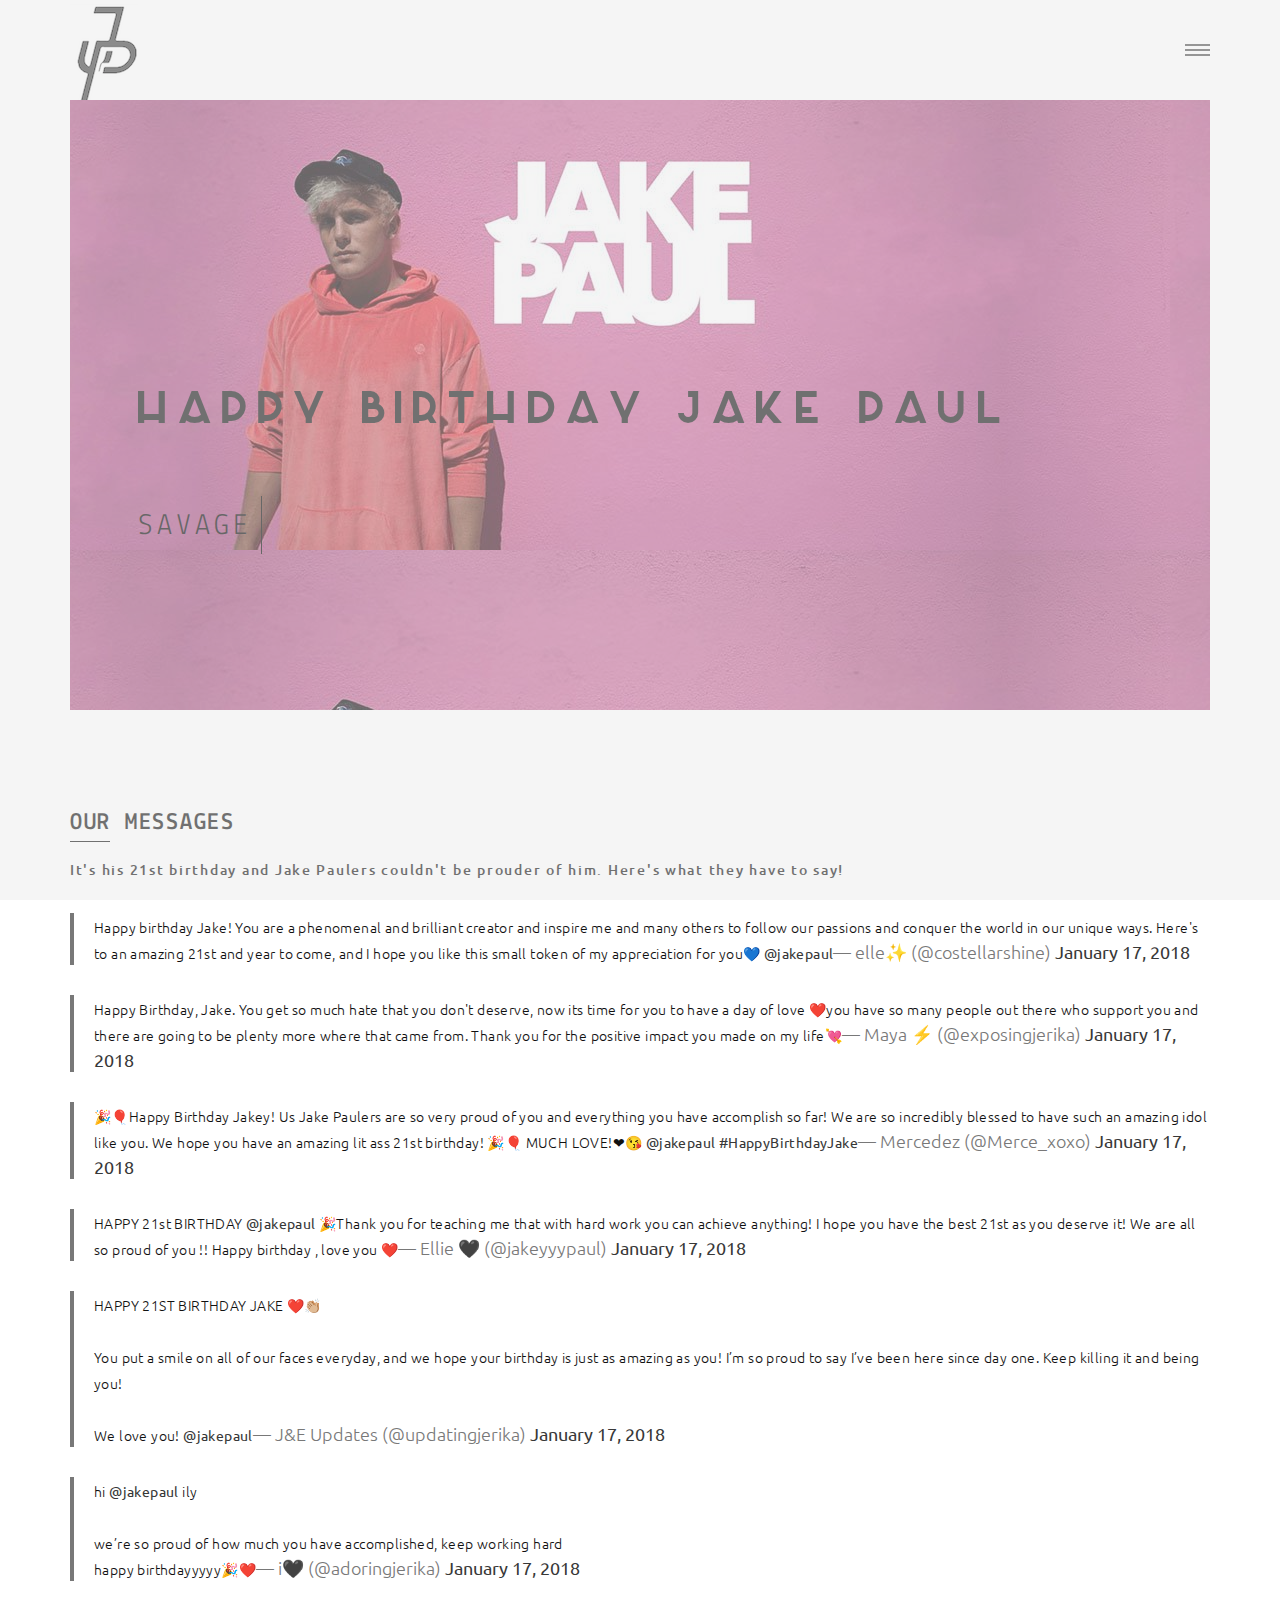
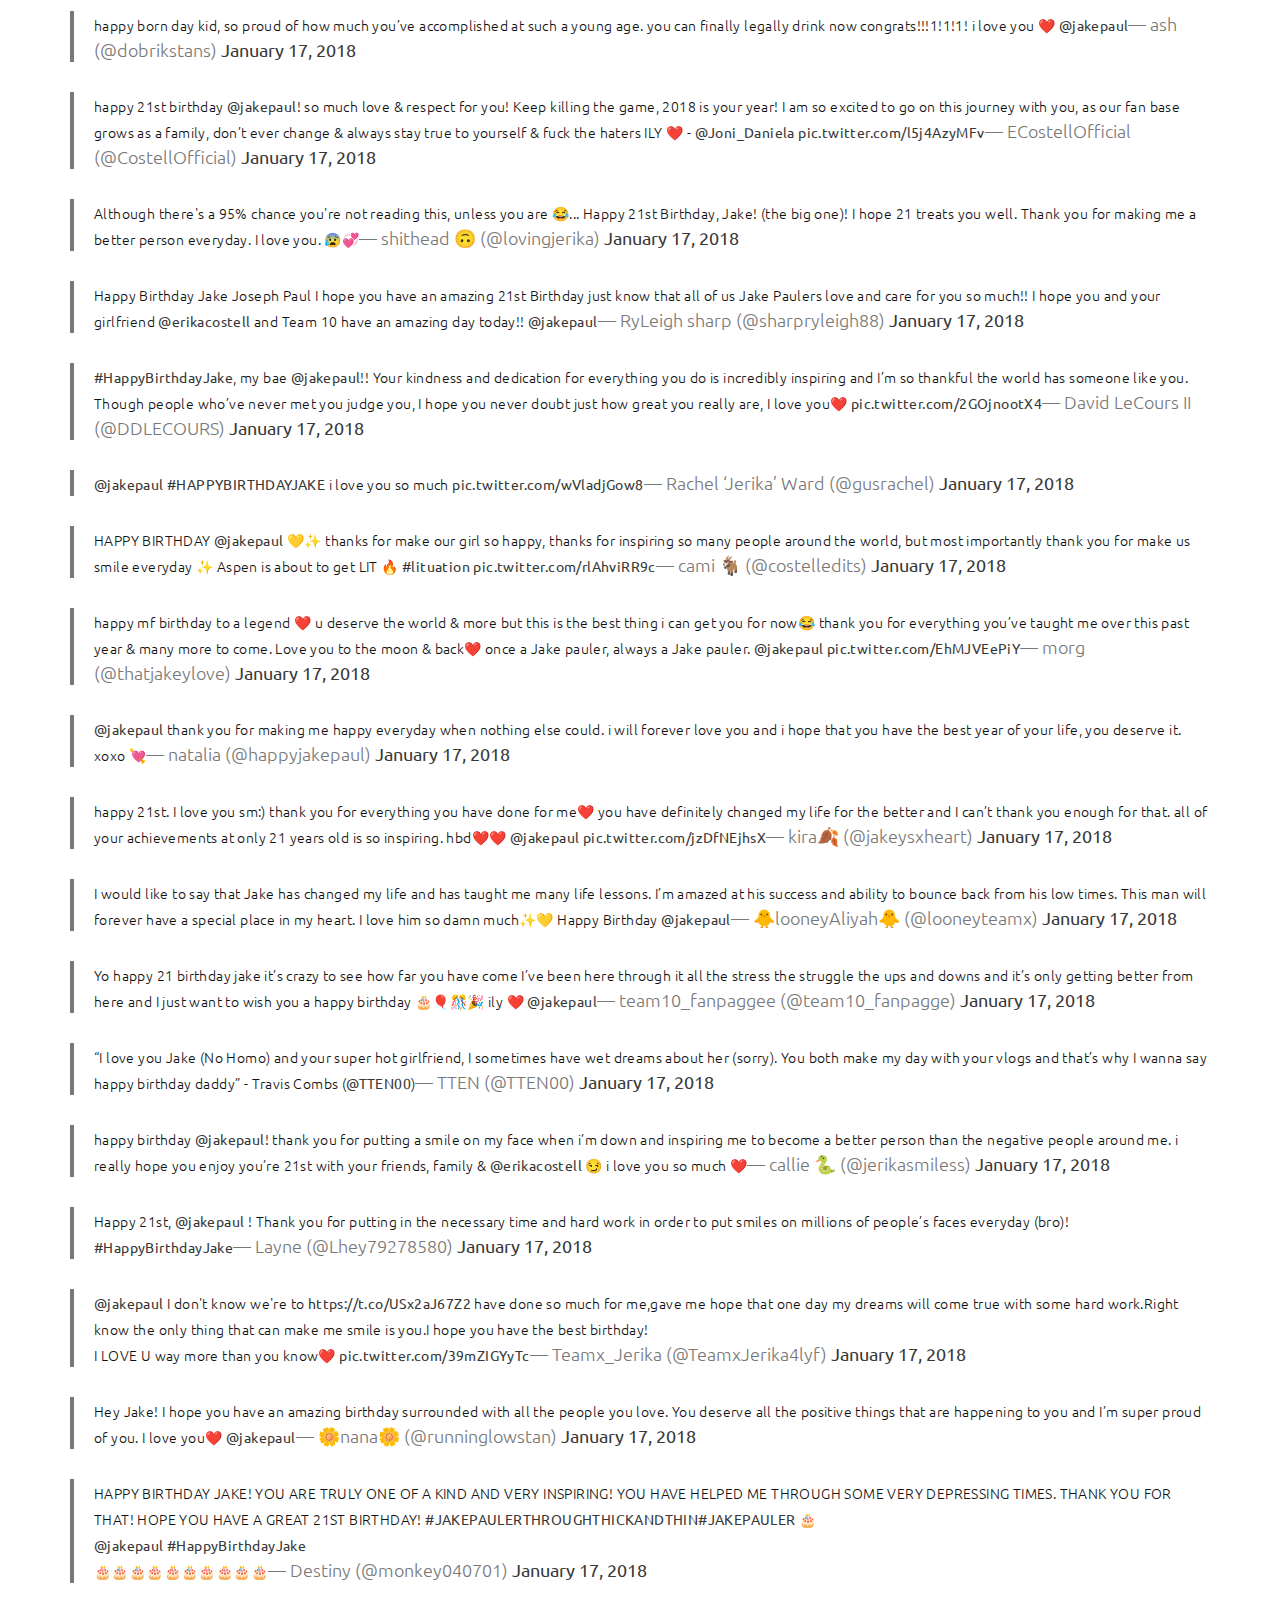
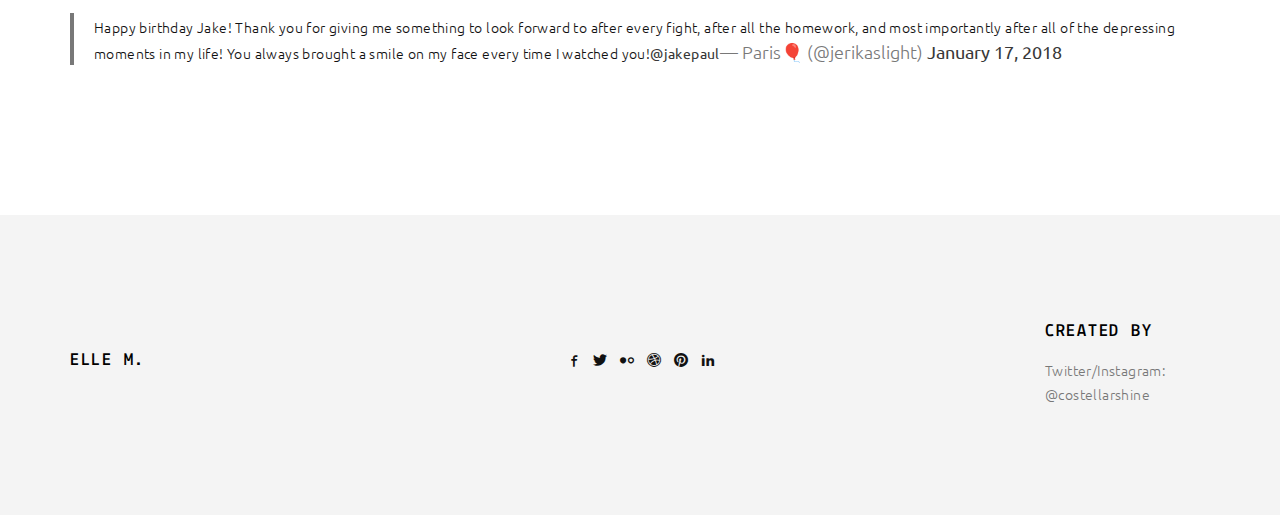
<file: index.html>
<!doctype html>
<html class="no-js" lang="">

<head>
    <meta charset="utf-8">
    <title>Happy Birthday Jake! </title>
    <meta name="description" content="">
    <meta name="msapplication-tap-highlight" content="yes" />
    <meta name="viewport" content="width=device-width, user-scalable=no, initial-scale=1, minimum-scale=1.0, maximum-scale=1.0" />

    <!-- Google Web Font -->
    <link href='http://fonts.googleapis.com/css?family=Ubuntu:300,400,500,700' rel='stylesheet' type='text/css'>
    <link href='http://fonts.googleapis.com/css?family=Lekton:400,700,400italic' rel='stylesheet' type='text/css'>

    <!--  Bootstrap 3-->
    <link rel="stylesheet" href="css/bootstrap.min.css">

    <!-- OWL Carousel -->
    <link rel="stylesheet" href="css/owl.carousel.css">
    <link rel="stylesheet" href="css/owl.theme.css">

    <!--  Slider -->
    <link rel="stylesheet" href="css/jquery.kenburnsy.css">

    <!-- Animate -->
    <link rel="stylesheet" href="css/animate.css">

    <!-- Web Icons Font -->
    <link rel="stylesheet" href="css/pe-icon-7-stroke.css">
    <link rel="stylesheet" href="css/iconmoon.css">
    <link rel="stylesheet" href="css/et-line.css">
    <link rel="stylesheet" href="css/ionicons.css">

    <!-- Magnific PopUp -->
    <link rel="stylesheet" href="css/magnific-popup.css">

    <!-- Tabs -->
    <link rel="stylesheet" type="text/css" href="css/tabs.css" />
    <link rel="stylesheet" type="text/css" href="css/tabstyles.css" />

    <!-- Loader Style -->
    <link rel="stylesheet" href="css/loader-1.css">

    <!-- Costum Styles -->
    <link rel="stylesheet" href="css/main.css">
    <link rel="stylesheet" href="css/responsive.css">

    <!-- Favicon -->
    <link rel="icon" type="image/ico" href="favicon.ico">

    <!-- Modernizer & Respond js -->
    <script src="js/vendor/modernizr-2.8.3-respond-1.4.2.min.js"></script>
    <meta name="viewport" content="width=device-width, initial-scale=1.0">

</head>

<body>

    <!-- Preloader -->
    <div class="cover"></div>

    <div class="header">
        <div class="container">
            <div class="logo">
                <a href="index.html">
                    <img src="img/logo.png" alt="Logo">
                </a>
            </div>
            
            <!-- Menu Hamburger (Default) -->
            <button class="main-menu-indicator" id="open-button">
                <span class="line"></span>
            </button>
            
            <div class="menu-wrap" style="background-image: url(img/nav_bg.jpg)">
                <div class="menu-content">
                    <div class="navigation">
                        <span class="pe-7s-close close-menu" id="close-button"></span>
                        <div class="search-wrap js-ui-search">
                            <input class="js-ui-text" type="text" placeholder="Search Here...">
                            <span class="eks js-ui-close"></span>
                        </div>
                    </div>
                    <nav class="menu">
                        <div class="menu-list">
                            <ul>
                                <li class="menu-item-has-children"><a href="#">Home</a>
                                   
                                </li>
                                <li><a href="Achievements.html">JAKE'S ACHIEVEMENTS</a></li>
                              
                                
                            </ul>
                        </div>
                    </nav>

                    <div class="hidden-xs">
                        <div class="menu-social-media">
                            <ul>
                               <li><a href="#"><i class="iconmoon-facebook"></i></a></li>
                               <li><a href="#"><i class="iconmoon-twitter"></i></a></li>     
                               <li><a href="#"><i class="iconmoon-linkedin2"></i></a></li>
                            </ul>
                        </div>

                        <div class="menu-information">
                            <ul>
                                <li><span>Tw:</span> @costellarshine</li>
                               
                            </ul>
                        </div>
                    </div>
                </div>
            </div>
            <!-- End of Menu Hamburger (Default) -->

        </div>
    </div>
    
<div id="top">
    <div class="container">
     <div class="header-page ef-parallax-bg" style="background-image:url(img/about-header.jpg)">
        <div class="slider-wrapper">
            <div class="slider-description">
                <div class="slider-description-inner">
                    <h1>Happy Birthday Jake Paul</h1>
                </div>
                <div class="cd-intro">
                    <div class="cd-headline clip">
                        <span class="cd-words-wrapper">
                            <b class="is-visible">SAVAGE</b>
                            <b>ENTERTAINING</b>
                            <b>INTELLIGENT</b>
                            <b>INSPIRING</b>
                        </span>
                    </div>
                </div>
            </div>
  </div>         
  
             
               
           
        </div>
    </div>
    <div class="container margin-top">
        <div class="main-title">
            <h1>OUR MESSAGES</h1>
            <hr>
            <h6>It's his 21st birthday and Jake Paulers couldn't be prouder of him. Here's what they have to say!</h6>
            
            <blockquote class="twitter-tweet" data-lang="en"><p lang="en" dir="ltr">Happy birthday Jake! You are a phenomenal and brilliant creator and inspire me and many others to follow our passions and conquer the world in our unique ways. Here&#39;s to an amazing 21st and year to come, and I hope you like this small token of my appreciation for you💙 <a href="https://twitter.com/jakepaul?ref_src=twsrc%5Etfw">@jakepaul</a></p>&mdash; elle✨ (@costellarshine) <a href="https://twitter.com/costellarshine/status/953501299730821120?ref_src=twsrc%5Etfw">January 17, 2018</a></blockquote>
            <script async src="https://platform.twitter.com/widgets.js" charset="utf-8"></script>
            
            <blockquote class="twitter-tweet" data-lang="en"><p lang="en" dir="ltr">Happy Birthday, Jake. You get so much hate that you don&#39;t deserve, now its time for you to have a day of love ❤️you have so many people out there who support you and there are going to be plenty more where that came from. Thank you for the positive impact you made on my life💘</p>&mdash; Maya ⚡️ (@exposingjerika) <a href="https://twitter.com/exposingjerika/status/953491062735228929?ref_src=twsrc%5Etfw">January 17, 2018</a></blockquote>
            <script async src="https://platform.twitter.com/widgets.js" charset="utf-8"></script>

            <blockquote class="twitter-tweet" data-lang="en"><p lang="en" dir="ltr">🎉🎈Happy Birthday Jakey! Us Jake Paulers are so very proud of you and everything you have accomplish so far! We are so incredibly blessed to have such an amazing idol like you. We hope you have an amazing lit ass 21st birthday! 🎉🎈 MUCH LOVE!❤😘 <a href="https://twitter.com/jakepaul?ref_src=twsrc%5Etfw">@jakepaul</a> <a href="https://twitter.com/hashtag/HappyBirthdayJake?src=hash&amp;ref_src=twsrc%5Etfw">#HappyBirthdayJake</a></p>&mdash; Mercedez (@Merce_xoxo) <a href="https://twitter.com/Merce_xoxo/status/953492638686240769?ref_src=twsrc%5Etfw">January 17, 2018</a></blockquote>
            <script async src="https://platform.twitter.com/widgets.js" charset="utf-8"></script>
            
            <blockquote class="twitter-tweet" data-lang="en"><p lang="en" dir="ltr">HAPPY 21st BIRTHDAY <a href="https://twitter.com/jakepaul?ref_src=twsrc%5Etfw">@jakepaul</a> 🎉Thank you for teaching me that with hard work you can achieve anything! I hope you have the best 21st as you deserve it! We are all so proud of you !! Happy birthday , love you ❤️</p>&mdash; Ellie 🖤 (@jakeyyypaul) <a href="https://twitter.com/jakeyyypaul/status/953521618302701568?ref_src=twsrc%5Etfw">January 17, 2018</a></blockquote>
            <script async src="https://platform.twitter.com/widgets.js" charset="utf-8"></script>
            
            <blockquote class="twitter-tweet" data-lang="en"><p lang="en" dir="ltr">HAPPY 21ST BIRTHDAY JAKE ❤️👏🏼 <br><br>You put a smile on all of our faces everyday, and we hope your birthday is just as amazing as you! I’m so proud to say I’ve been here since day one. Keep killing it and being you! <br><br>We love you! <a href="https://twitter.com/jakepaul?ref_src=twsrc%5Etfw">@jakepaul</a></p>&mdash; J&amp;E Updates (@updatingjerika) <a href="https://twitter.com/updatingjerika/status/953492200490455040?ref_src=twsrc%5Etfw">January 17, 2018</a></blockquote>
            <script async src="https://platform.twitter.com/widgets.js" charset="utf-8"></script>

            <blockquote class="twitter-tweet" data-lang="en"><p lang="en" dir="ltr">hi <a href="https://twitter.com/jakepaul?ref_src=twsrc%5Etfw">@jakepaul</a> ily<br><br>we’re so proud of how much you have accomplished, keep working hard<br>happy birthdayyyyy🎉❤️</p>&mdash; i🖤 (@adoringjerika) <a href="https://twitter.com/adoringjerika/status/953643869207519232?ref_src=twsrc%5Etfw">January 17, 2018</a></blockquote>
            <script async src="https://platform.twitter.com/widgets.js" charset="utf-8"></script>

            
            <blockquote class="twitter-tweet" data-lang="en"><p lang="en" dir="ltr">happy born day kid, so proud of how much you’ve accomplished at such a young age. you can finally legally drink now congrats!!!1!1!1! i love you ❤️ <a href="https://twitter.com/jakepaul?ref_src=twsrc%5Etfw">@jakepaul</a></p>&mdash; ash (@dobrikstans) <a href="https://twitter.com/dobrikstans/status/953495227666284544?ref_src=twsrc%5Etfw">January 17, 2018</a></blockquote>
            <script async src="https://platform.twitter.com/widgets.js" charset="utf-8"></script>


            <blockquote class="twitter-tweet" data-lang="en"><p lang="en" dir="ltr">happy 21st birthday <a href="https://twitter.com/jakepaul?ref_src=twsrc%5Etfw">@jakepaul</a>! so much love &amp; respect for you! Keep killing the game, 2018 is your year! I am so excited to go on this journey with you, as our fan base grows as a family, don’t ever change &amp; always stay true to yourself &amp; fuck the haters ILY ❤️ - <a href="https://twitter.com/Joni_Daniela?ref_src=twsrc%5Etfw">@Joni_Daniela</a> <a href="https://t.co/l5j4AzyMFv">pic.twitter.com/l5j4AzyMFv</a></p>&mdash; ECostellOfficial (@CostellOfficial) <a href="https://twitter.com/CostellOfficial/status/953492099571376129?ref_src=twsrc%5Etfw">January 17, 2018</a></blockquote>
            <script async src="https://platform.twitter.com/widgets.js" charset="utf-8"></script>

            <blockquote class="twitter-tweet" data-lang="en"><p lang="en" dir="ltr">Although there&#39;s a 95% chance you&#39;re not reading this, unless you are 😂... Happy 21st Birthday, Jake! (the big one)! I hope 21 treats you well. Thank you for making me a better person everyday. I love you. 😰💞</p>&mdash; shithead 🙃 (@lovingjerika) <a href="https://twitter.com/lovingjerika/status/953496492278345728?ref_src=twsrc%5Etfw">January 17, 2018</a></blockquote>
            <script async src="https://platform.twitter.com/widgets.js" charset="utf-8"></script>

            <blockquote class="twitter-tweet" data-lang="en"><p lang="en" dir="ltr">Happy Birthday Jake Joseph Paul  I hope you have an amazing 21st Birthday just know that all of us Jake Paulers  love and care for you so much!! I hope you and your girlfriend <a href="https://twitter.com/erikacostell?ref_src=twsrc%5Etfw">@erikacostell</a>  and Team 10 have an amazing day today!! <a href="https://twitter.com/jakepaul?ref_src=twsrc%5Etfw">@jakepaul</a></p>&mdash; RyLeigh sharp (@sharpryleigh88) <a href="https://twitter.com/sharpryleigh88/status/953496621085548544?ref_src=twsrc%5Etfw">January 17, 2018</a></blockquote>
            <script async src="https://platform.twitter.com/widgets.js" charset="utf-8"></script>
            
            <blockquote class="twitter-tweet" data-lang="en"><p lang="en" dir="ltr"><a href="https://twitter.com/hashtag/HappyBirthdayJake?src=hash&amp;ref_src=twsrc%5Etfw">#HappyBirthdayJake</a>, my bae <a href="https://twitter.com/jakepaul?ref_src=twsrc%5Etfw">@jakepaul</a>!! Your kindness and dedication for everything you do is incredibly inspiring and I’m so thankful the world has someone like you. Though people who’ve never met you judge you, I hope you never doubt just how great you really are, I love you❤️ <a href="https://t.co/2GOjnootX4">pic.twitter.com/2GOjnootX4</a></p>&mdash; David LeCours II (@DDLECOURS) <a href="https://twitter.com/DDLECOURS/status/953493775271235584?ref_src=twsrc%5Etfw">January 17, 2018</a></blockquote>
            <script async src="https://platform.twitter.com/widgets.js" charset="utf-8"></script>

            
            <blockquote class="twitter-tweet" data-lang="en"><p lang="en" dir="ltr"><a href="https://twitter.com/jakepaul?ref_src=twsrc%5Etfw">@jakepaul</a> <a href="https://twitter.com/hashtag/HAPPYBIRTHDAYJAKE?src=hash&amp;ref_src=twsrc%5Etfw">#HAPPYBIRTHDAYJAKE</a> i love you so much <a href="https://t.co/wVladjGow8">pic.twitter.com/wVladjGow8</a></p>&mdash; Rachel ‘Jerika’ Ward (@gusrachel) <a href="https://twitter.com/gusrachel/status/953497590712082432?ref_src=twsrc%5Etfw">January 17, 2018</a></blockquote>
            <script async src="https://platform.twitter.com/widgets.js" charset="utf-8"></script>
            
            <blockquote class="twitter-tweet" data-lang="en"><p lang="en" dir="ltr">HAPPY BIRTHDAY <a href="https://twitter.com/jakepaul?ref_src=twsrc%5Etfw">@jakepaul</a> 💛✨ thanks for make our girl so happy, thanks for inspiring so many people around the world, but most importantly thank you for make us smile everyday ✨ Aspen is about to get LIT 🔥 <a href="https://twitter.com/hashtag/lituation?src=hash&amp;ref_src=twsrc%5Etfw">#lituation</a> <a href="https://t.co/rlAhviRR9c">pic.twitter.com/rlAhviRR9c</a></p>&mdash; cami 🐐 (@costelledits) <a href="https://twitter.com/costelledits/status/953496391162236928?ref_src=twsrc%5Etfw">January 17, 2018</a></blockquote>
            <script async src="https://platform.twitter.com/widgets.js" charset="utf-8"></script>
            
            <blockquote class="twitter-tweet" data-lang="en"><p lang="en" dir="ltr">happy mf birthday to a legend ❤️ u deserve the world &amp; more but this is the best thing i can get you for now😂 thank you for everything you’ve taught me over this past year &amp; many more to come. Love you to the moon &amp; back❤️ once a Jake pauler, always a Jake pauler. <a href="https://twitter.com/jakepaul?ref_src=twsrc%5Etfw">@jakepaul</a> <a href="https://t.co/EhMJVEePiY">pic.twitter.com/EhMJVEePiY</a></p>&mdash; morg (@thatjakeylove) <a href="https://twitter.com/thatjakeylove/status/953497738817212417?ref_src=twsrc%5Etfw">January 17, 2018</a></blockquote>
            <script async src="https://platform.twitter.com/widgets.js" charset="utf-8"></script>
            
            <blockquote class="twitter-tweet" data-lang="en"><p lang="en" dir="ltr"><a href="https://twitter.com/jakepaul?ref_src=twsrc%5Etfw">@jakepaul</a> thank you for making me happy everyday when nothing else could. i will forever love you and i hope that you have the best year of your life, you deserve it. xoxo 💘</p>&mdash; natalia (@happyjakepaul) <a href="https://twitter.com/happyjakepaul/status/953507118832930816?ref_src=twsrc%5Etfw">January 17, 2018</a></blockquote>
            <script async src="https://platform.twitter.com/widgets.js" charset="utf-8"></script>
            
            <blockquote class="twitter-tweet" data-lang="en"><p lang="en" dir="ltr">happy 21st. I love you sm:) thank you for everything you have done for me❤️ you have definitely changed my life for the better and I can’t thank you enough for that. all of your achievements at only 21 years old is so inspiring. hbd❤️❤️ <a href="https://twitter.com/jakepaul?ref_src=twsrc%5Etfw">@jakepaul</a> <a href="https://t.co/jzDfNEjhsX">pic.twitter.com/jzDfNEjhsX</a></p>&mdash; kira🍂 (@jakeysxheart) <a href="https://twitter.com/jakeysxheart/status/953609166471475200?ref_src=twsrc%5Etfw">January 17, 2018</a></blockquote>
            <script async src="https://platform.twitter.com/widgets.js" charset="utf-8"></script>

            <blockquote class="twitter-tweet" data-lang="en"><p lang="en" dir="ltr">I would like to say that Jake has changed my life and has taught me many life lessons. I’m amazed at his success and ability to bounce back from his low times. This man will forever have a special place in my heart. I love him so damn much✨💛 Happy Birthday <a href="https://twitter.com/jakepaul?ref_src=twsrc%5Etfw">@jakepaul</a></p>&mdash; 🐥looneyAliyah🐥 (@looneyteamx) <a href="https://twitter.com/looneyteamx/status/953724364444372992?ref_src=twsrc%5Etfw">January 17, 2018</a></blockquote>
            <script async src="https://platform.twitter.com/widgets.js" charset="utf-8"></script>

            <blockquote class="twitter-tweet" data-lang="en"><p lang="en" dir="ltr">Yo happy 21 birthday jake it’s crazy to see how far you have come I’ve been here through it all the stress the struggle the ups and downs and it’s only getting better from here and I just want to wish you a happy birthday 🎂🎈🎊🎉 ily ❤️ <a href="https://twitter.com/jakepaul?ref_src=twsrc%5Etfw">@jakepaul</a></p>&mdash; team10_fanpaggee (@team10_fanpagge) <a href="https://twitter.com/team10_fanpagge/status/953499562370465797?ref_src=twsrc%5Etfw">January 17, 2018</a></blockquote>
            <script async src="https://platform.twitter.com/widgets.js" charset="utf-8"></script>
            
            <blockquote class="twitter-tweet" data-conversation="none" data-lang="en"><p lang="en" dir="ltr">“I love you Jake (No Homo) and your super hot girlfriend, I sometimes have wet dreams about her (sorry). You both make my day with your vlogs and that’s why I wanna say happy birthday daddy” - Travis Combs (<a href="https://twitter.com/TTEN00?ref_src=twsrc%5Etfw">@TTEN00</a>)</p>&mdash; TTEN (@TTEN00) <a href="https://twitter.com/TTEN00/status/953546132122210305?ref_src=twsrc%5Etfw">January 17, 2018</a></blockquote>
            <script async src="https://platform.twitter.com/widgets.js" charset="utf-8"></script>

            
            <blockquote class="twitter-tweet" data-lang="en"><p lang="en" dir="ltr">happy birthday <a href="https://twitter.com/jakepaul?ref_src=twsrc%5Etfw">@jakepaul</a>! thank you for putting a smile on my face when i’m down and inspiring me to become a better person than the negative people around me. i really hope you enjoy you’re 21st with your friends, family &amp; <a href="https://twitter.com/erikacostell?ref_src=twsrc%5Etfw">@erikacostell</a> 😏 i love you so much ❤️</p>&mdash; callie 🐍 (@jerikasmiless) <a href="https://twitter.com/jerikasmiless/status/953522350447734784?ref_src=twsrc%5Etfw">January 17, 2018</a></blockquote>
            <script async src="https://platform.twitter.com/widgets.js" charset="utf-8"></script>
            
            <blockquote class="twitter-tweet" data-lang="en"><p lang="en" dir="ltr">Happy 21st, <a href="https://twitter.com/jakepaul?ref_src=twsrc%5Etfw">@jakepaul</a> ! Thank you for putting in the necessary time and hard work in order to put smiles on millions of people’s faces everyday (bro)! <a href="https://twitter.com/hashtag/HappyBirthdayJake?src=hash&amp;ref_src=twsrc%5Etfw">#HappyBirthdayJake</a></p>&mdash; Layne (@Lhey79278580) <a href="https://twitter.com/Lhey79278580/status/953493797509443585?ref_src=twsrc%5Etfw">January 17, 2018</a></blockquote>
            <script async src="https://platform.twitter.com/widgets.js" charset="utf-8"></script>

            
            <blockquote class="twitter-tweet" data-lang="en"><p lang="en" dir="ltr"><a href="https://twitter.com/jakepaul?ref_src=twsrc%5Etfw">@jakepaul</a> I don&#39;t know we&#39;re to <a href="https://t.co/USx2aJ67Z2">https://t.co/USx2aJ67Z2</a> have done so much for me,gave me hope that one day my dreams will come true with some hard work.Right know the only thing that can make me smile is you.I hope you have the best birthday!<br> I LOVE U way more than you know❤️ <a href="https://t.co/39mZIGYyTc">pic.twitter.com/39mZIGYyTc</a></p>&mdash; Teamx_Jerika (@TeamxJerika4lyf) <a href="https://twitter.com/TeamxJerika4lyf/status/953501206248226816?ref_src=twsrc%5Etfw">January 17, 2018</a></blockquote>
            <script async src="https://platform.twitter.com/widgets.js" charset="utf-8"></script>
            
            <blockquote class="twitter-tweet" data-lang="en"><p lang="en" dir="ltr">Hey Jake! I hope you have an amazing birthday surrounded with all the people you love. You deserve all the positive things that are happening to you and I’m super proud of you. I love you❤️ <a href="https://twitter.com/jakepaul?ref_src=twsrc%5Etfw">@jakepaul</a></p>&mdash; 🌼nana🌼 (@runninglowstan) <a href="https://twitter.com/runninglowstan/status/953519509402394630?ref_src=twsrc%5Etfw">January 17, 2018</a></blockquote>
            <script async src="https://platform.twitter.com/widgets.js" charset="utf-8"></script>
            
            <blockquote class="twitter-tweet" data-lang="en"><p lang="en" dir="ltr">HAPPY BIRTHDAY JAKE! YOU ARE TRULY ONE OF A KIND AND VERY INSPIRING! YOU HAVE HELPED ME THROUGH SOME VERY DEPRESSING TIMES. THANK YOU FOR THAT! HOPE YOU HAVE A GREAT 21ST BIRTHDAY! <a href="https://twitter.com/hashtag/JAKEPAULERTHROUGHTHICKANDTHIN?src=hash&amp;ref_src=twsrc%5Etfw">#JAKEPAULERTHROUGHTHICKANDTHIN</a><a href="https://twitter.com/hashtag/JAKEPAULER?src=hash&amp;ref_src=twsrc%5Etfw">#JAKEPAULER</a> 🎂 <br> <a href="https://twitter.com/jakepaul?ref_src=twsrc%5Etfw">@jakepaul</a> <a href="https://twitter.com/hashtag/HappyBirthdayJake?src=hash&amp;ref_src=twsrc%5Etfw">#HappyBirthdayJake</a><br>🎂🎂🎂🎂🎂🎂🎂🎂🎂🎂</p>&mdash; Destiny (@monkey040701) <a href="https://twitter.com/monkey040701/status/953667062571945984?ref_src=twsrc%5Etfw">January 17, 2018</a></blockquote>
            <script async src="https://platform.twitter.com/widgets.js" charset="utf-8"></script>


            <blockquote class="twitter-tweet" data-lang="en"><p lang="en" dir="ltr">Happy birthday Jake! Thank you for giving me something to look forward to after every fight, after all the homework, and most importantly after all of the depressing moments in my life! You always brought a smile on my face every time I watched you!<a href="https://twitter.com/jakepaul?ref_src=twsrc%5Etfw">@jakepaul</a></p>&mdash; Paris🎈 (@jerikaslight) <a href="https://twitter.com/jerikaslight/status/953493733277863936?ref_src=twsrc%5Etfw">January 17, 2018</a></blockquote>
            <script async src="https://platform.twitter.com/widgets.js" charset="utf-8"></script>


            
        </div>
       
    </div>



    </div>
    </div>
    
    
    
       
    <div class="footer margin-top">
        <div class="container">
            <div class="row">
                    <div class="col-md-2 col-sm-4 col-xs-12">
                        <div class="footer-inner">
                            <div class="footer-content">
                                <h4>Elle M.</h4>
                                    
                            </div>
                        </div>
                    </div>

                    <div class="col-md-2 col-md-push-8 col-sm-4 col-xs-12">
                        <div class="footer-inner">
                            <div class="footer-content">
                               <h4>Created By</h4>
                                <p>
                                    Twitter/Instagram: @costellarshine <br>
                                   
                                  
                                </p>
                            </div>
                        </div>
                    </div>

                    <div class="col-md-4 col-sm-4 col-xs-12">
                        <div class="footer-inner">
                            <div class="footer-content">
                            <ul class="social-media">
                                <li><a href="#"><i class="iconmoon-facebook"></i></a></li>
                                <li><a href="www.twitter.com/costellarshine"><i class="iconmoon-twitter"></i></a></li>
                                <li><a href="#"><i class="iconmoon-flickr2"></i></a></li>
                                <li><a href="#"><i class="iconmoon-dribbble3"></i></a></li>
                                <li><a href="#"><i class="iconmoon-pinterest"></i></a></li>
                                <li><a href="#"><i class="iconmoon-linkedin2"></i></a></li>
                            </ul>
                            
                            </div>
                        </div>
                    </div>
            </div>
        </div>
    </div>
    
    <a href="javascript:void(0)" class="scroll-top" id="scroll-top"><i class="pe-7s-angle-up"></i></a>

    <script src="js/vendor/jquery-1.11.2.min.js"></script>
    <script data-pace-options='{ "ajax": false }' src="js/vendor/pace.min.js"></script>
    <script src="js/vendor/bootstrap.min.js"></script>
    <script src="js/vendor/classie.js"></script>
    <script src="js/vendor/isotope.pkgd.min.js"></script>
    <script src="js/vendor/jquery.velocity.min.js"></script>
    <script src="js/vendor/jquery.kenburnsy.min.js"></script>
    <script src="js/vendor/textslide.js"></script>
    <script src="js/vendor/imagesloaded.pkgd.min.js"></script>
    <script src="js/vendor/tabs.js"></script>
    <script src="js/ef-slider.js"></script>    
    <script src="js/vendor/owl.carousel.min.js"></script>
    <script src="js/vendor/jquery.magnific-popup.min.js"></script>
    <script src="js/vendor/jquery.social-buttons.min.js"></script>
    <script src="js/vendor/wow.min.js"></script>
    <script src="js/main.js"></script>
    <script src="js/ajax.js"></script>
</body>
</html>
</file>
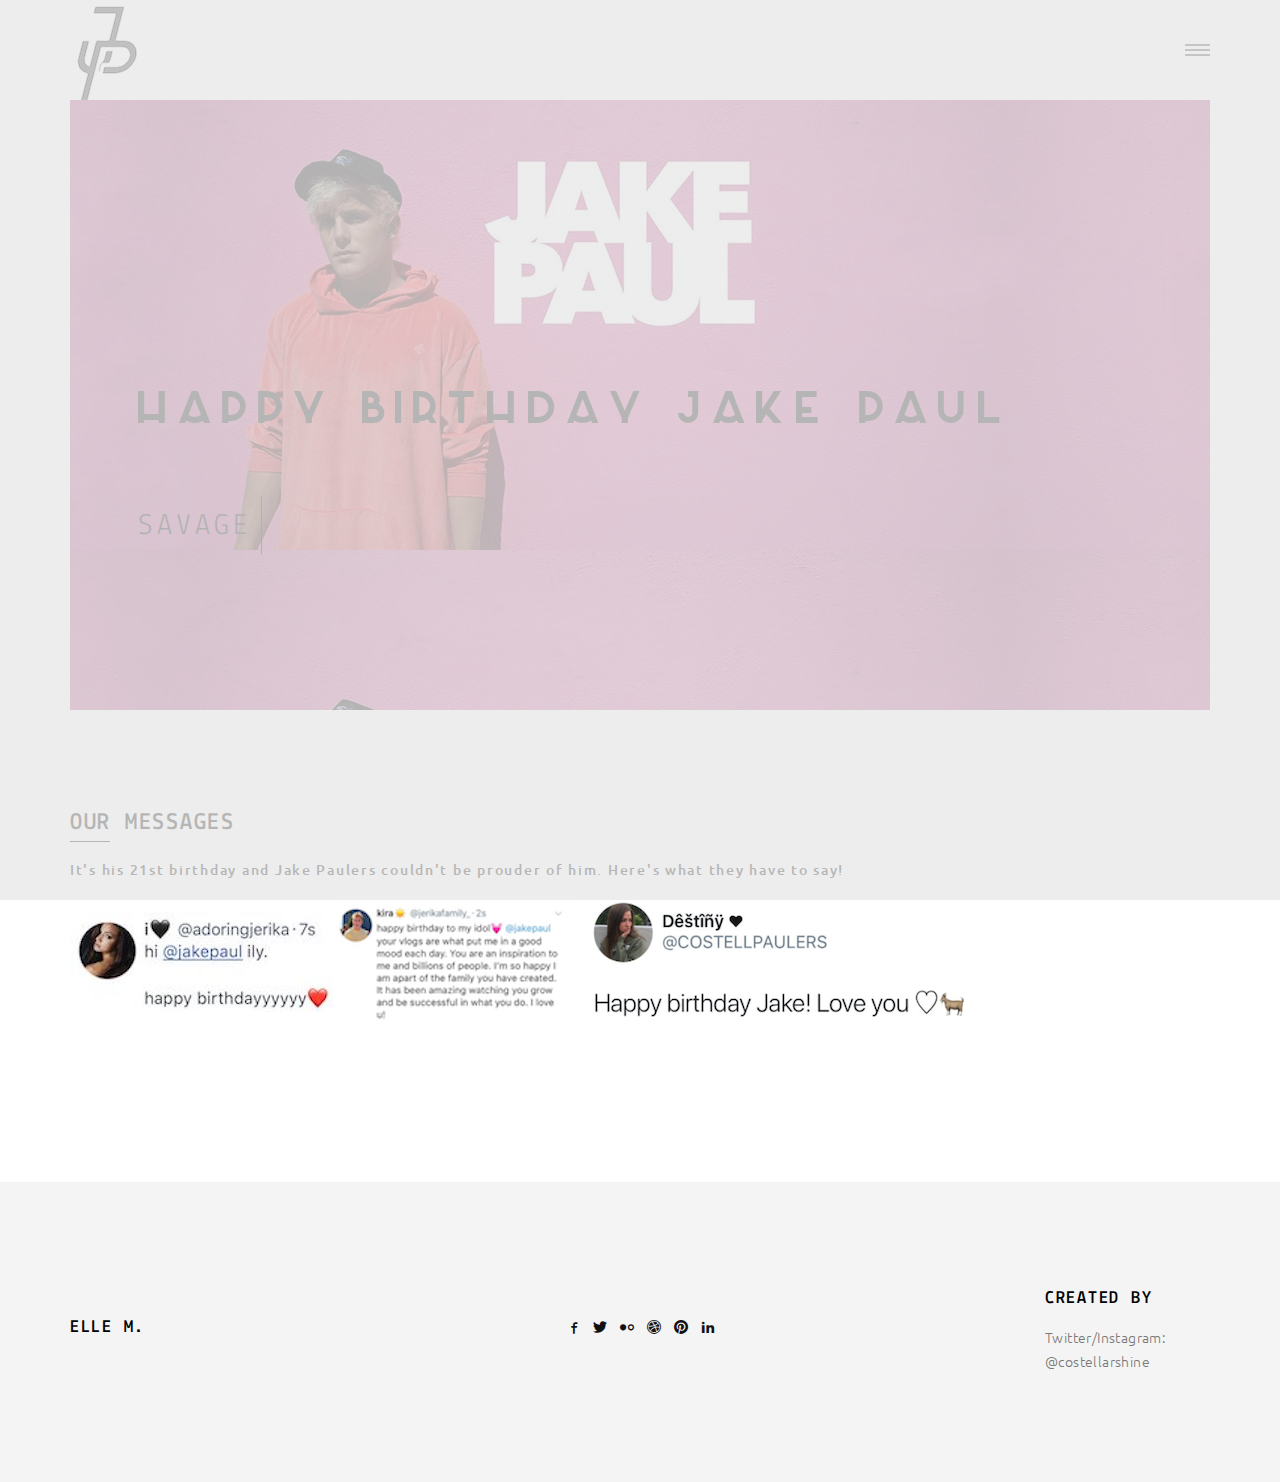
<file: 01_HTML/index.html>
<!doctype html>
<html class="no-js" lang="">

<head>
    <meta charset="utf-8">
    <title>Happy Birthday Jake</title>
    <meta name="description" content="">
    <meta name="msapplication-tap-highlight" content="yes" />
    <meta name="viewport" content="width=device-width, user-scalable=no, initial-scale=1, minimum-scale=1.0, maximum-scale=1.0" />

    <!-- Google Web Font -->
    <link href='http://fonts.googleapis.com/css?family=Ubuntu:300,400,500,700' rel='stylesheet' type='text/css'>
    <link href='http://fonts.googleapis.com/css?family=Lekton:400,700,400italic' rel='stylesheet' type='text/css'>

    <!--  Bootstrap 3-->
    <link rel="stylesheet" href="css/bootstrap.min.css">

    <!-- OWL Carousel -->
    <link rel="stylesheet" href="css/owl.carousel.css">
    <link rel="stylesheet" href="css/owl.theme.css">

    <!--  Slider -->
    <link rel="stylesheet" href="css/jquery.kenburnsy.css">

    <!-- Animate -->
    <link rel="stylesheet" href="css/animate.css">

    <!-- Web Icons Font -->
    <link rel="stylesheet" href="css/pe-icon-7-stroke.css">
    <link rel="stylesheet" href="css/iconmoon.css">
    <link rel="stylesheet" href="css/et-line.css">
    <link rel="stylesheet" href="css/ionicons.css">

    <!-- Magnific PopUp -->
    <link rel="stylesheet" href="css/magnific-popup.css">

    <!-- Tabs -->
    <link rel="stylesheet" type="text/css" href="css/tabs.css" />
    <link rel="stylesheet" type="text/css" href="css/tabstyles.css" />

    <!-- Loader Style -->
    <link rel="stylesheet" href="css/loader-1.css">

    <!-- Costum Styles -->
    <link rel="stylesheet" href="css/main.css">
    <link rel="stylesheet" href="css/responsive.css">

    <!-- Favicon -->
    <link rel="icon" type="image/ico" href="favicon.ico">

    <!-- Modernizer & Respond js -->
    <script src="js/vendor/modernizr-2.8.3-respond-1.4.2.min.js"></script>
    <meta name="viewport" content="width=device-width, initial-scale=1.0">

</head>

<body>

    <!-- Preloader -->
    <div class="cover"></div>

    <div class="header">
        <div class="container">
            <div class="logo">
                <a href="index.html">
                    <img src="img/logo.png" alt="Logo">
                </a>
            </div>
            
            <!-- Menu Hamburger (Default) -->
            <button class="main-menu-indicator" id="open-button">
                <span class="line"></span>
            </button>
            
            <div class="menu-wrap" style="background-image: url(img/nav_bg.jpg)">
                <div class="menu-content">
                    <div class="navigation">
                        <span class="pe-7s-close close-menu" id="close-button"></span>
                        <div class="search-wrap js-ui-search">
                            <input class="js-ui-text" type="text" placeholder="Search Here...">
                            <span class="eks js-ui-close"></span>
                        </div>
                    </div>
                    <nav class="menu">
                        <div class="menu-list">
                            <ul>
                                <li class="menu-item-has-children"><a href="#">Home</a>
                                   
                                </li>
                                <li><a href="Achievements.html">JAKE'S ACHIEVEMENTS</a></li>
                              
                                
                            </ul>
                        </div>
                    </nav>

                    <div class="hidden-xs">
                        <div class="menu-social-media">
                            <ul>
                               <li><a href="#"><i class="iconmoon-facebook"></i></a></li>
                               <li><a href="#"><i class="iconmoon-twitter"></i></a></li>     
                               <li><a href="#"><i class="iconmoon-linkedin2"></i></a></li>
                            </ul>
                        </div>

                        <div class="menu-information">
                            <ul>
                                <li><span>Tw:</span> @costellarshine</li>
                               
                            </ul>
                        </div>
                    </div>
                </div>
            </div>
            <!-- End of Menu Hamburger (Default) -->

        </div>
    </div>
    
<div id="top">
    <div class="container">
     <div class="header-page ef-parallax-bg" style="background-image:url(img/about-header.jpg)">
        <div class="slider-wrapper">
            <div class="slider-description">
                <div class="slider-description-inner">
                    <h1>Happy Birthday Jake Paul</h1>
                </div>
                <div class="cd-intro">
                    <div class="cd-headline clip">
                        <span class="cd-words-wrapper">
                            <b class="is-visible">SAVAGE</b>
                            <b>ENTERTAINING</b>
                            <b>INTELLIGENT</b>
                            <b>INSPIRING</b>
                        </span>
                    </div>
                </div>
            </div>
  </div>         
  
             
               
           
        </div>
    </div>
    <div class="container margin-top">
        <div class="main-title">
            <h1>OUR MESSAGES</h1>
            <hr>
            <h6>It's his 21st birthday and Jake Paulers couldn't be prouder of him. Here's what they have to say!</h6>
            
            <img src="img/tweet1.jpg" alt="tweet1" >
            <img src="img/tweet2.jpg" alt="tweet2" >
            <img src="img/tweet3.jpg" alt="tweet3" >
            
            
        </div>
       
    </div>



    </div>
    </div>
    
    
    
       
    <div class="footer margin-top">
        <div class="container">
            <div class="row">
                    <div class="col-md-2 col-sm-4 col-xs-12">
                        <div class="footer-inner">
                            <div class="footer-content">
                                <h4>Elle M.</h4>
                                    
                            </div>
                        </div>
                    </div>

                    <div class="col-md-2 col-md-push-8 col-sm-4 col-xs-12">
                        <div class="footer-inner">
                            <div class="footer-content">
                               <h4>CREATED BY</h4>
                                <p>
                                    Twitter/Instagram: @costellarshine <br>
                                   
                                  
                                </p>
                            </div>
                        </div>
                    </div>

                    <div class="col-md-4 col-sm-4 col-xs-12">
                        <div class="footer-inner">
                            <div class="footer-content">
                            <ul class="social-media">
                                <li><a href="#"><i class="iconmoon-facebook"></i></a></li>
                                <li><a href="#"><i class="iconmoon-twitter"></i></a></li>
                                <li><a href="#"><i class="iconmoon-flickr2"></i></a></li>
                                <li><a href="#"><i class="iconmoon-dribbble3"></i></a></li>
                                <li><a href="#"><i class="iconmoon-pinterest"></i></a></li>
                                <li><a href="#"><i class="iconmoon-linkedin2"></i></a></li>
                            </ul>
                            
                            </div>
                        </div>
                    </div>
            </div>
        </div>
    </div>
    
    <a href="javascript:void(0)" class="scroll-top" id="scroll-top"><i class="pe-7s-angle-up"></i></a>

    <script src="js/vendor/jquery-1.11.2.min.js"></script>
    <script data-pace-options='{ "ajax": false }' src="js/vendor/pace.min.js"></script>
    <script src="js/vendor/bootstrap.min.js"></script>
    <script src="js/vendor/classie.js"></script>
    <script src="js/vendor/isotope.pkgd.min.js"></script>
    <script src="js/vendor/jquery.velocity.min.js"></script>
    <script src="js/vendor/jquery.kenburnsy.min.js"></script>
    <script src="js/vendor/textslide.js"></script>
    <script src="js/vendor/imagesloaded.pkgd.min.js"></script>
    <script src="js/vendor/tabs.js"></script>
    <script src="js/ef-slider.js"></script>    
    <script src="js/vendor/owl.carousel.min.js"></script>
    <script src="js/vendor/jquery.magnific-popup.min.js"></script>
    <script src="js/vendor/jquery.social-buttons.min.js"></script>
    <script src="js/vendor/wow.min.js"></script>
    <script src="js/main.js"></script>
    <script src="js/ajax.js"></script>
</body>
</html>
</file>
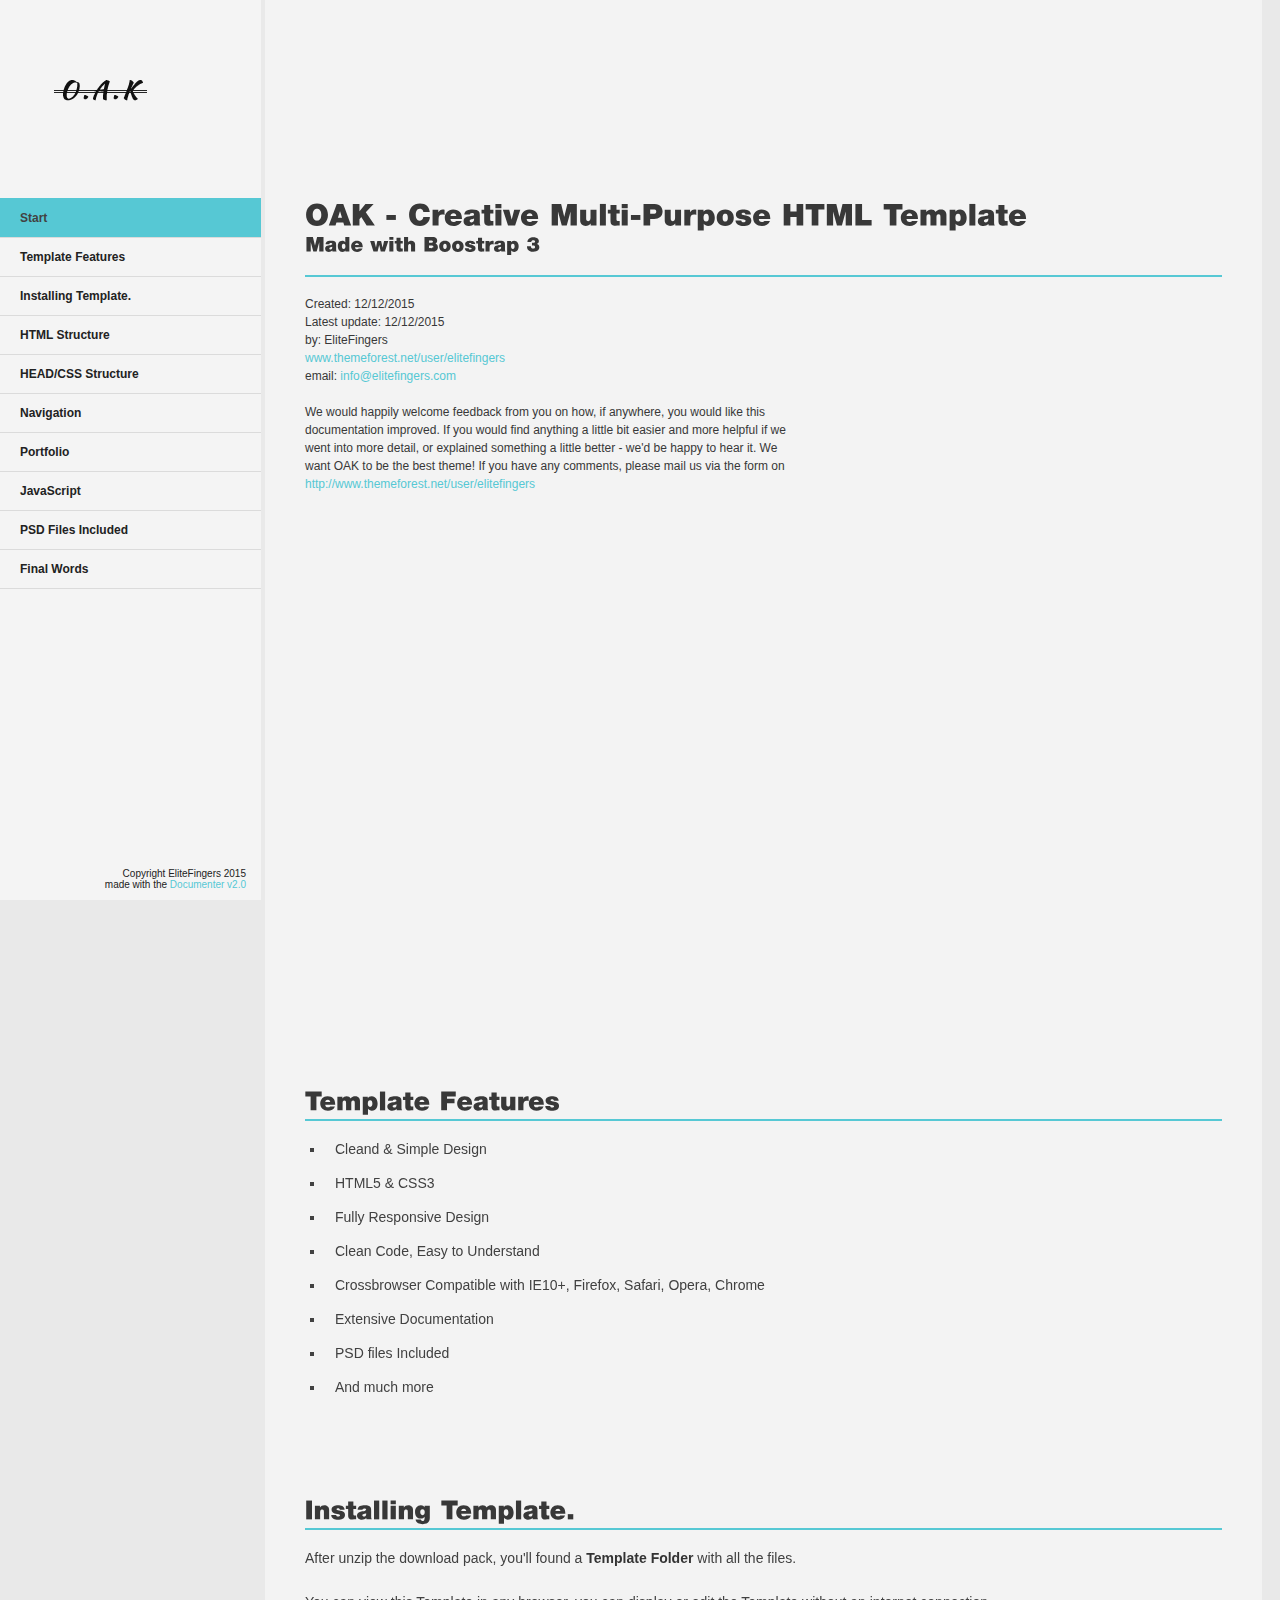
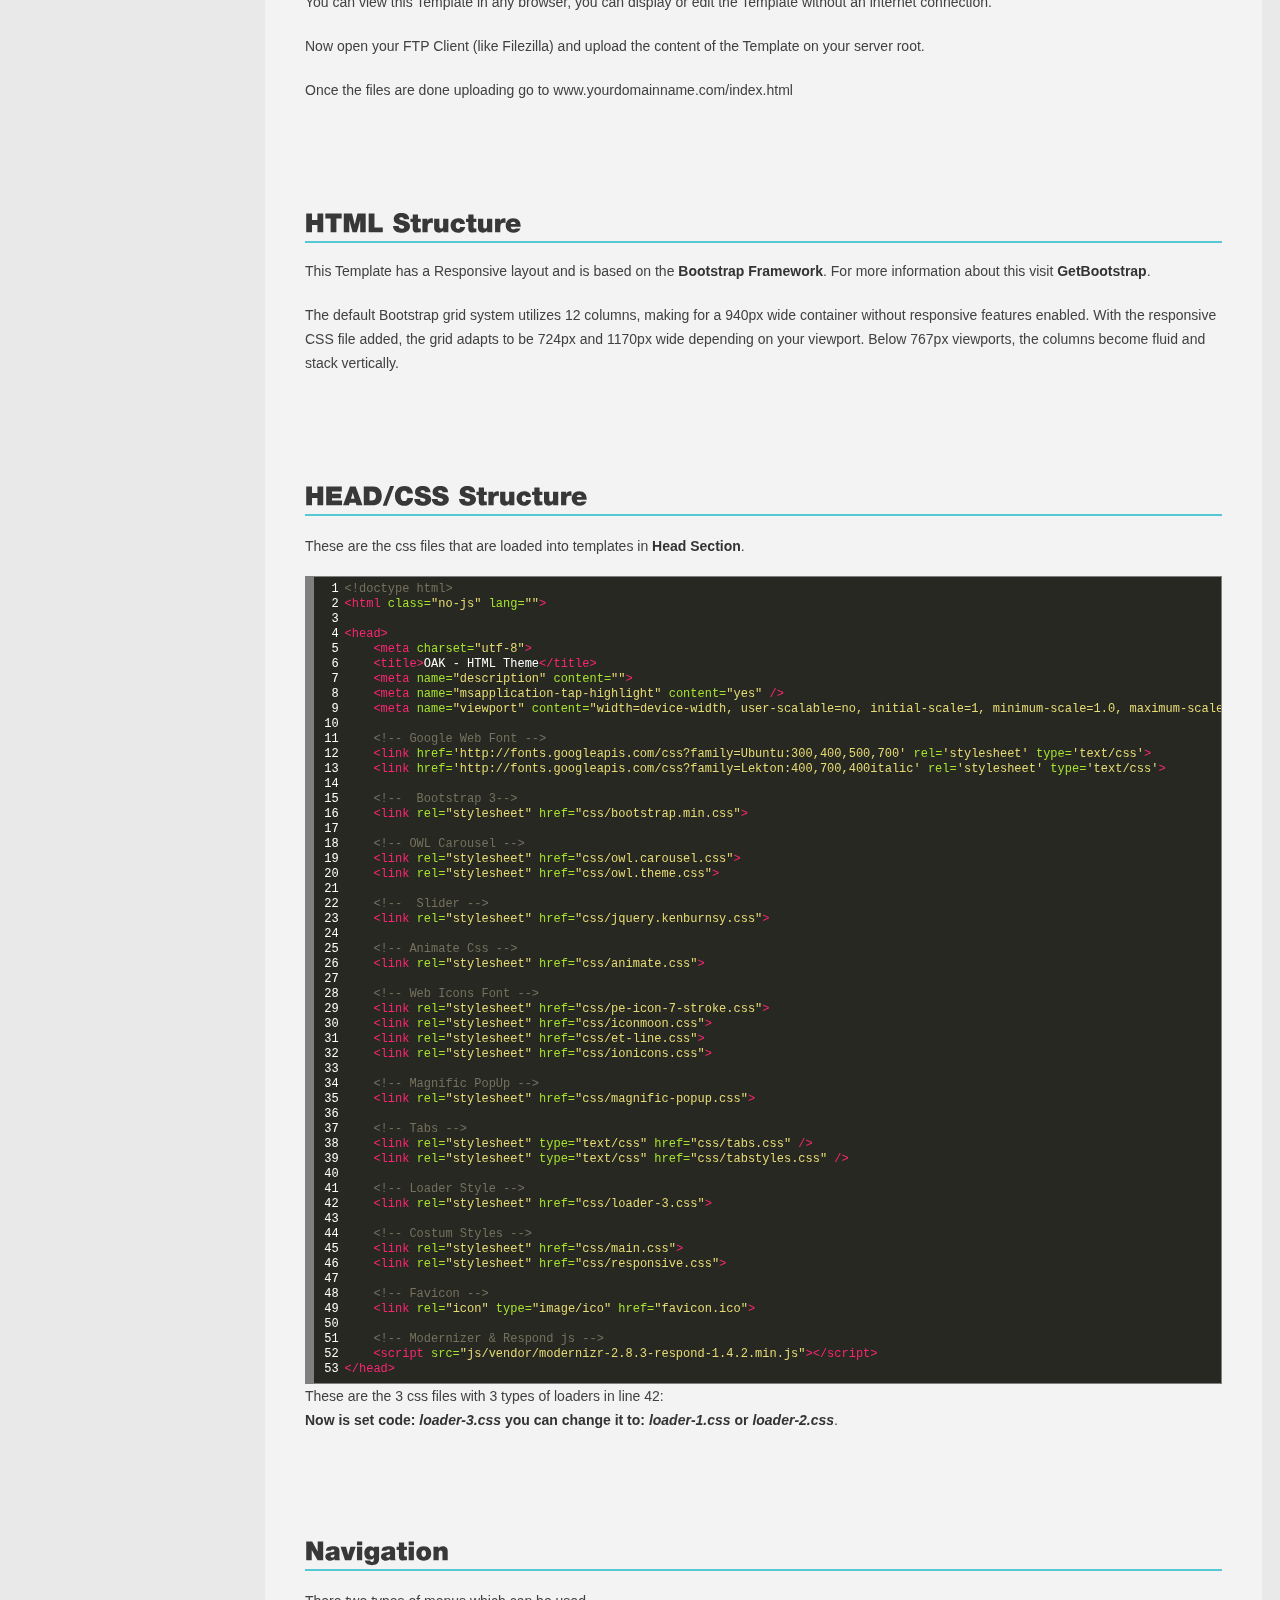
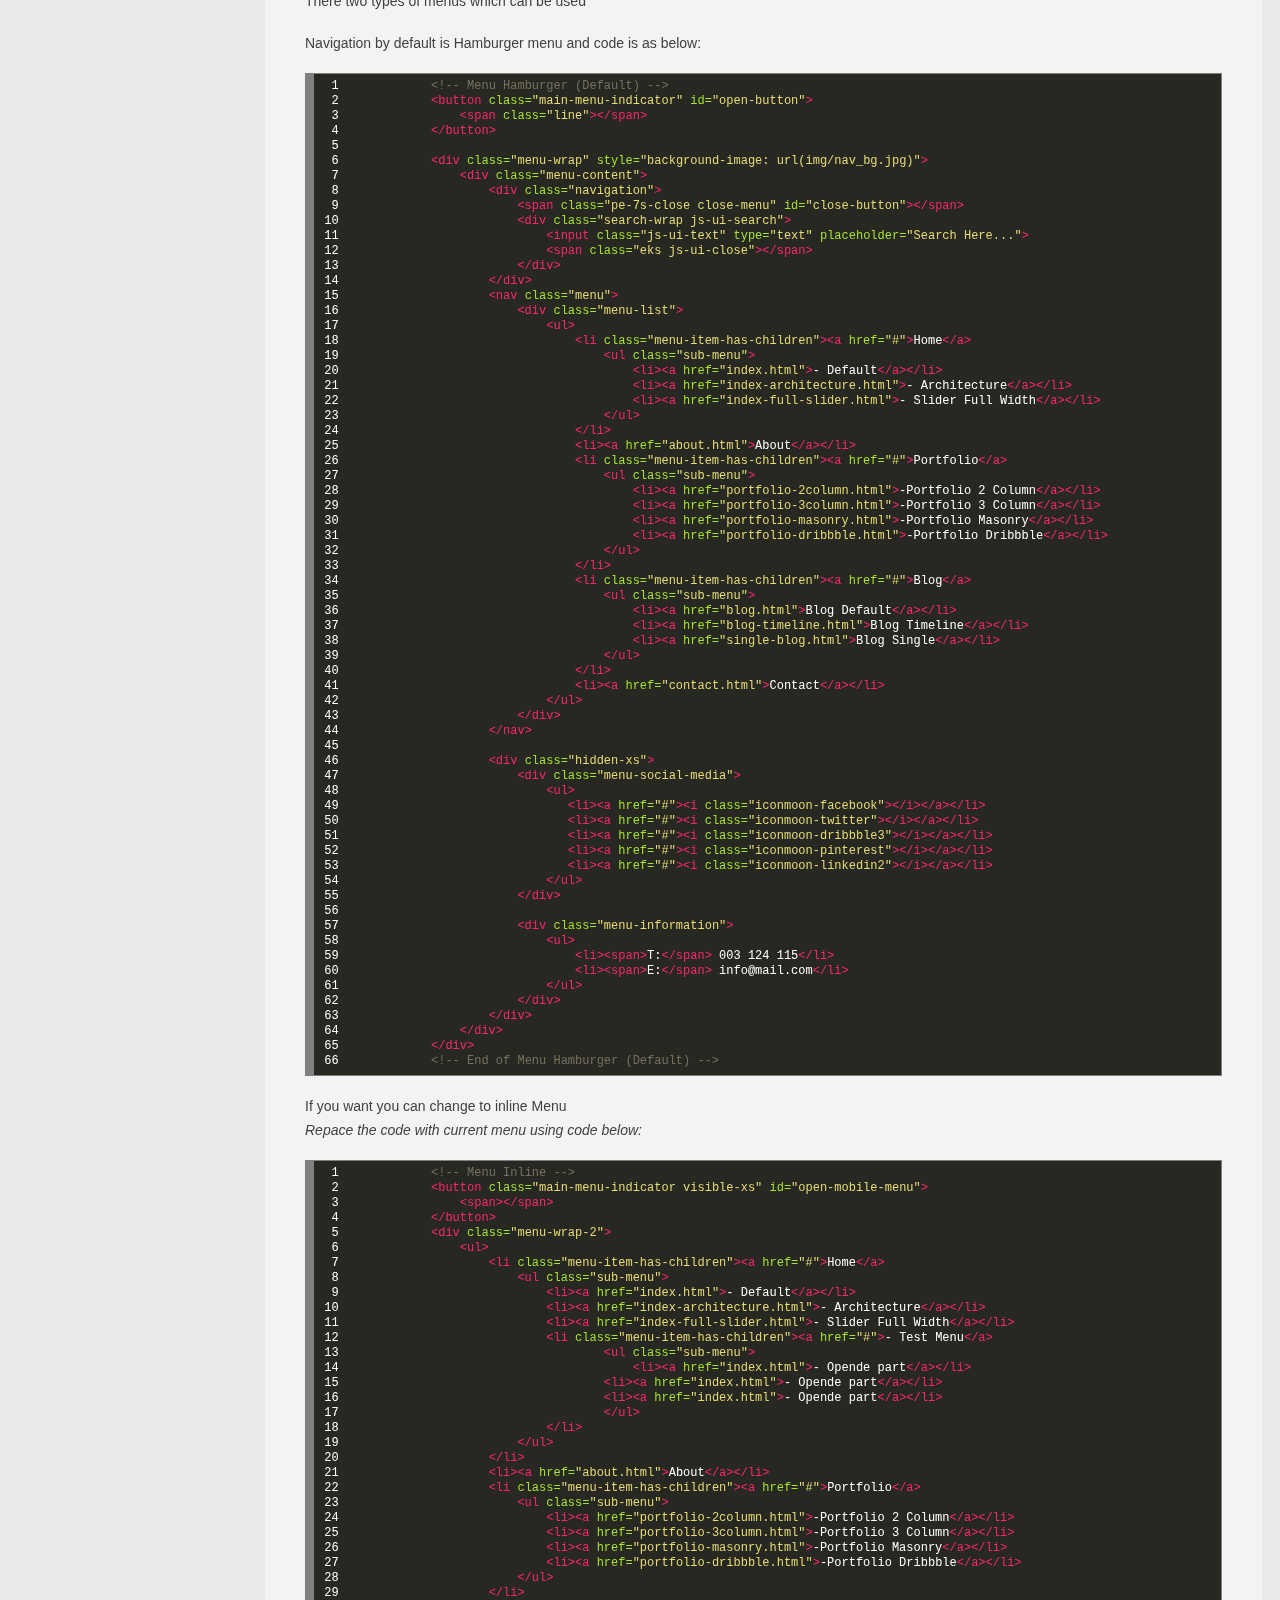
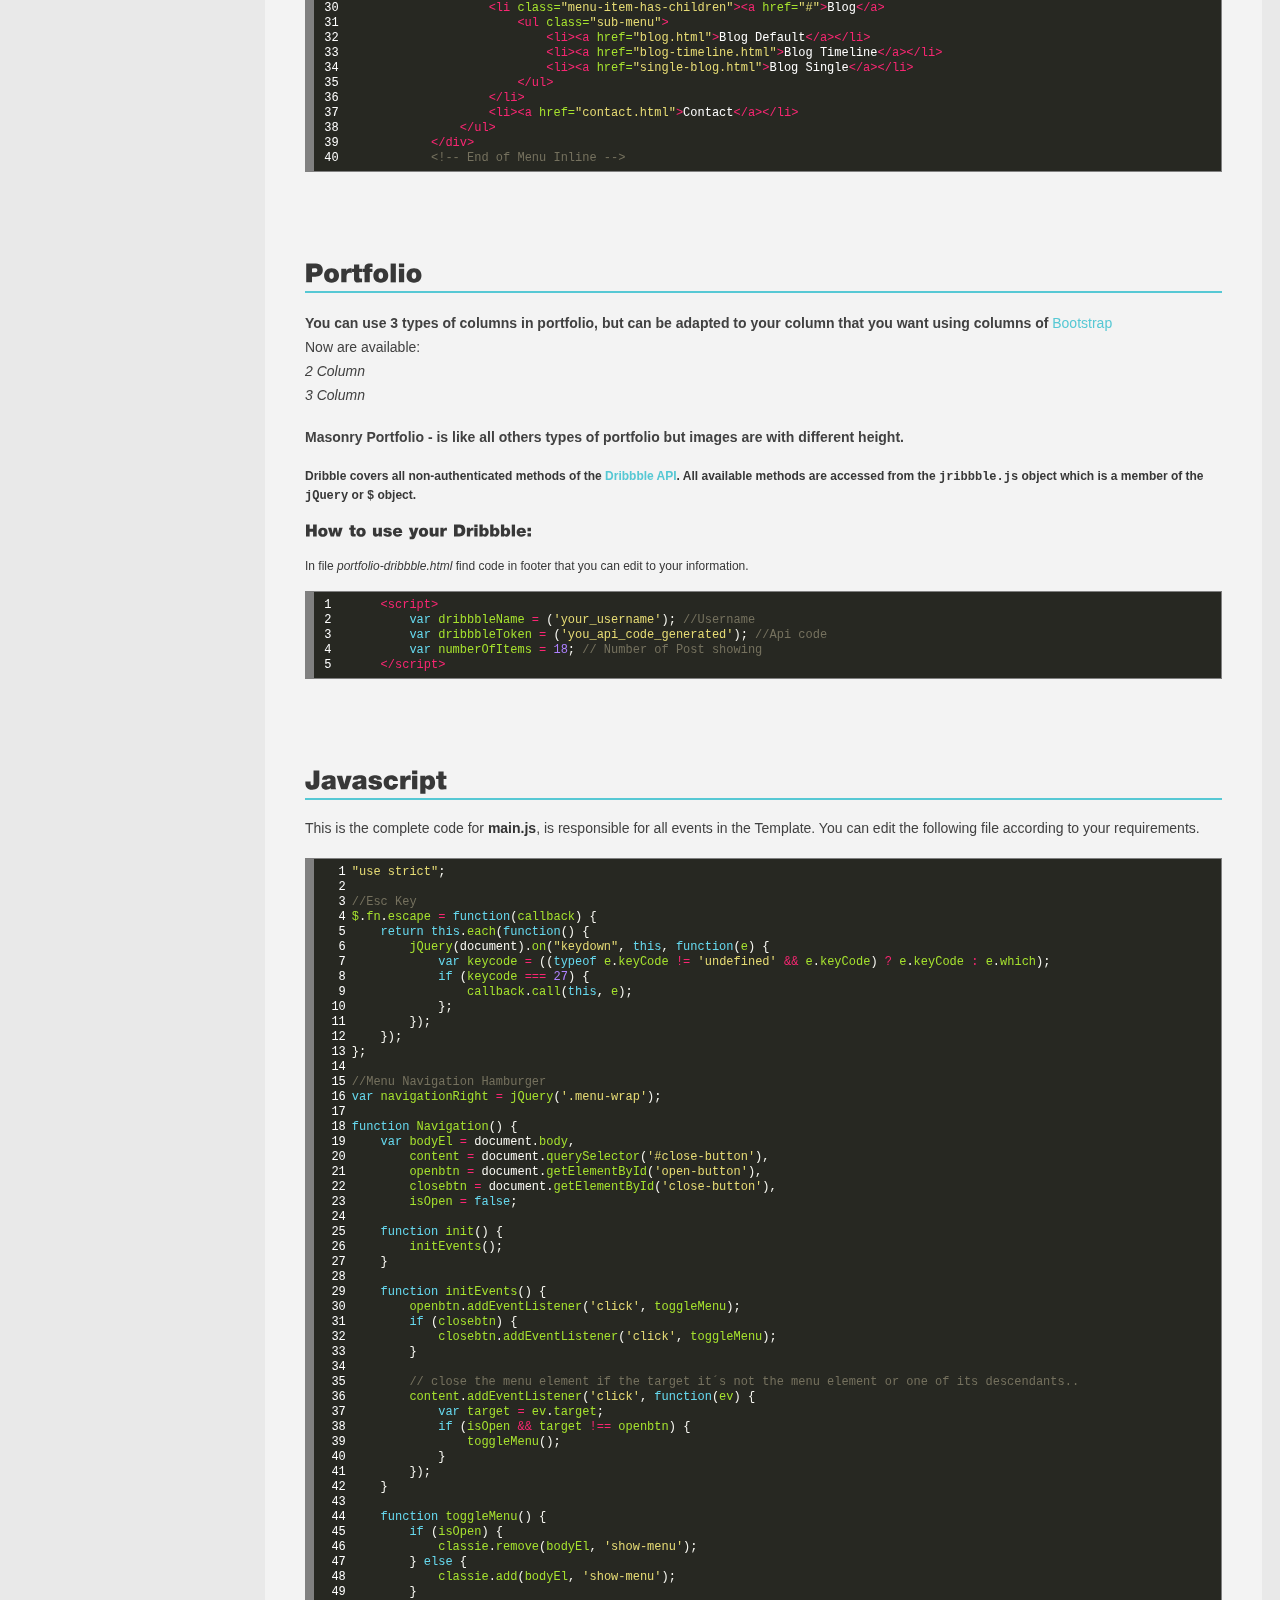
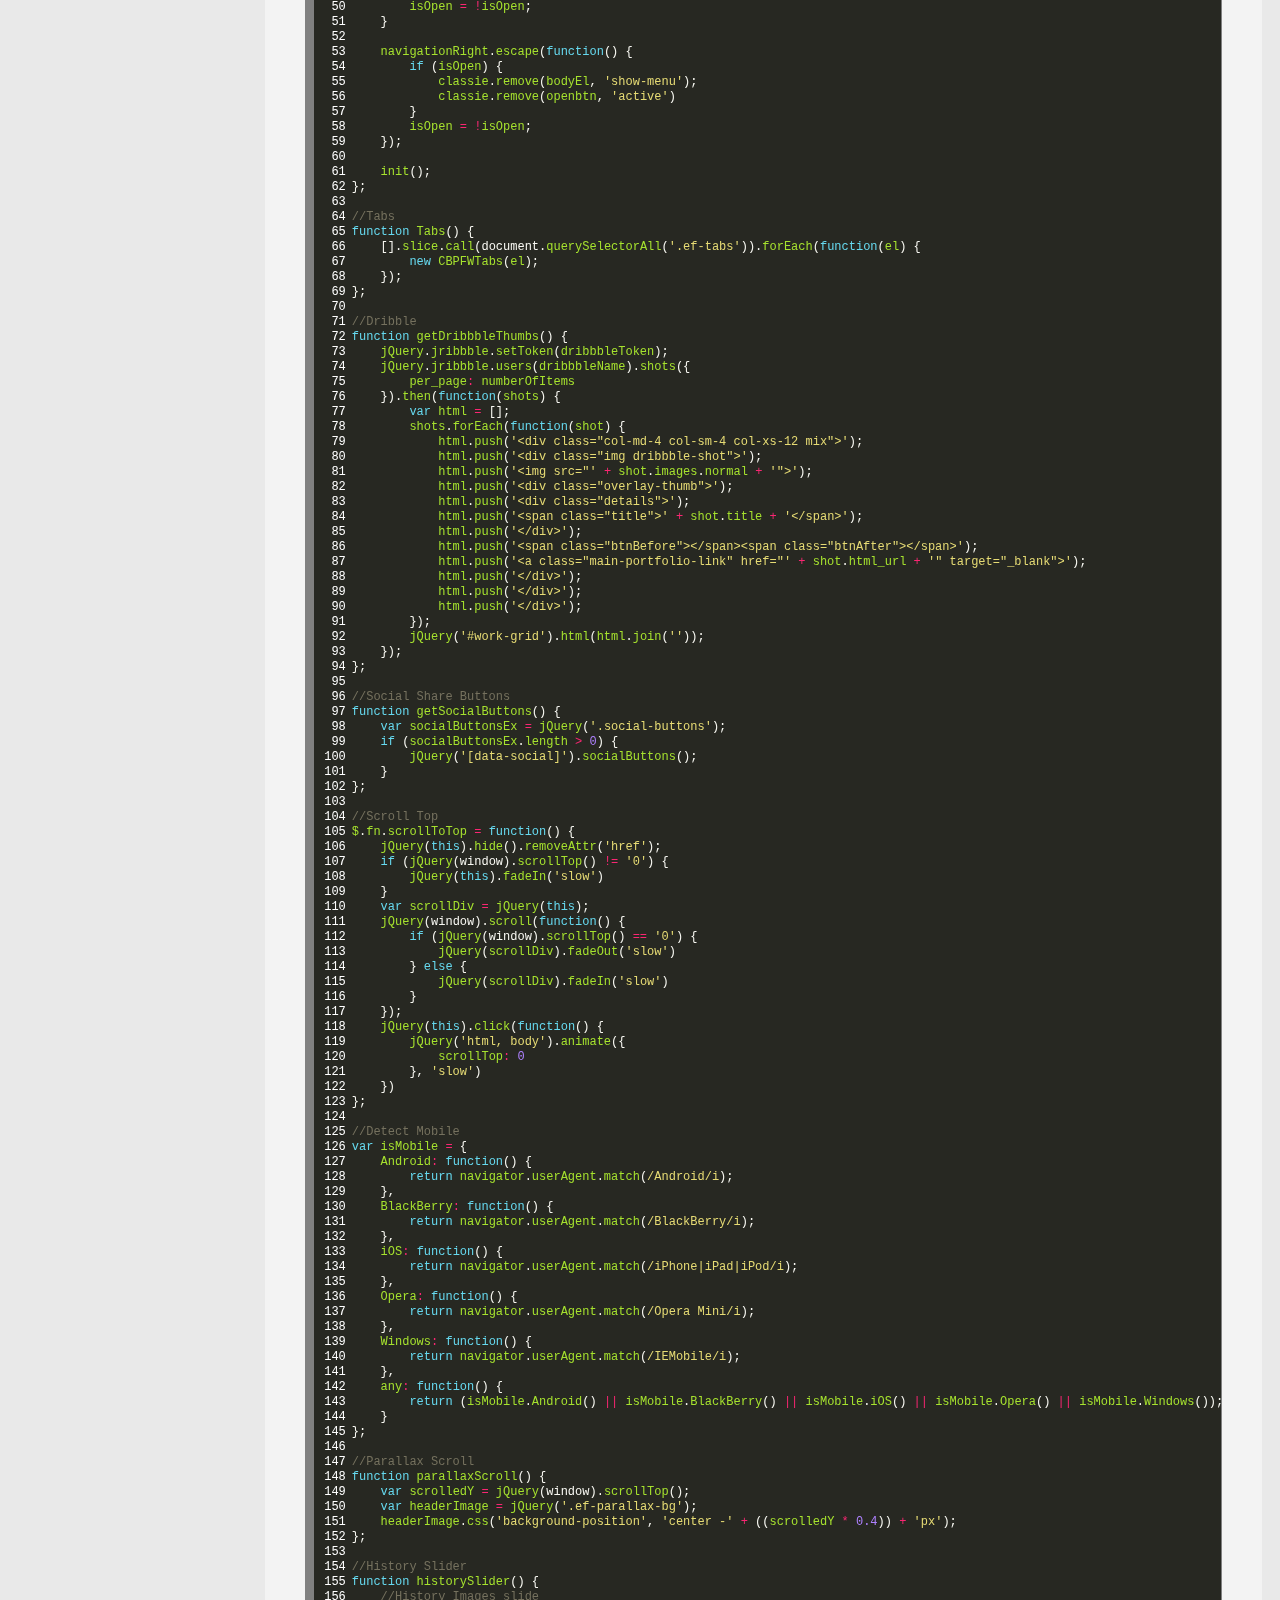
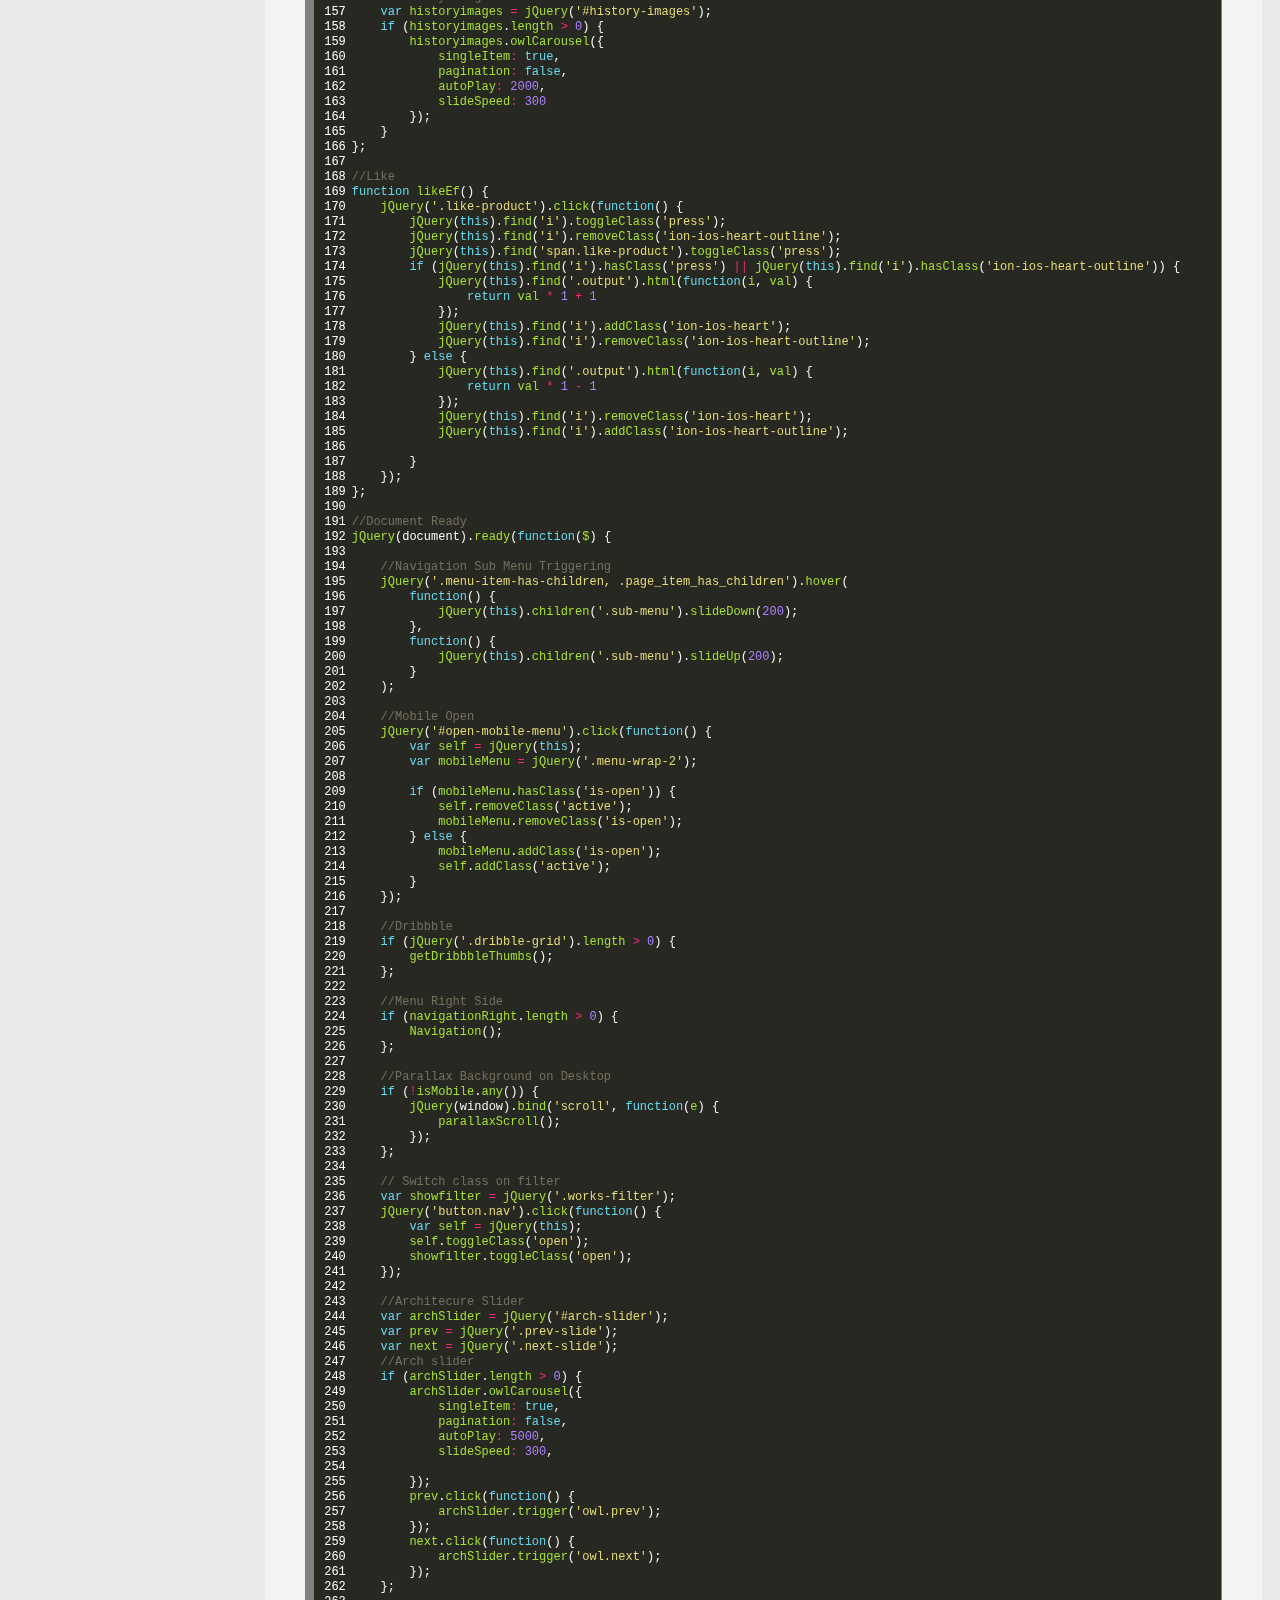
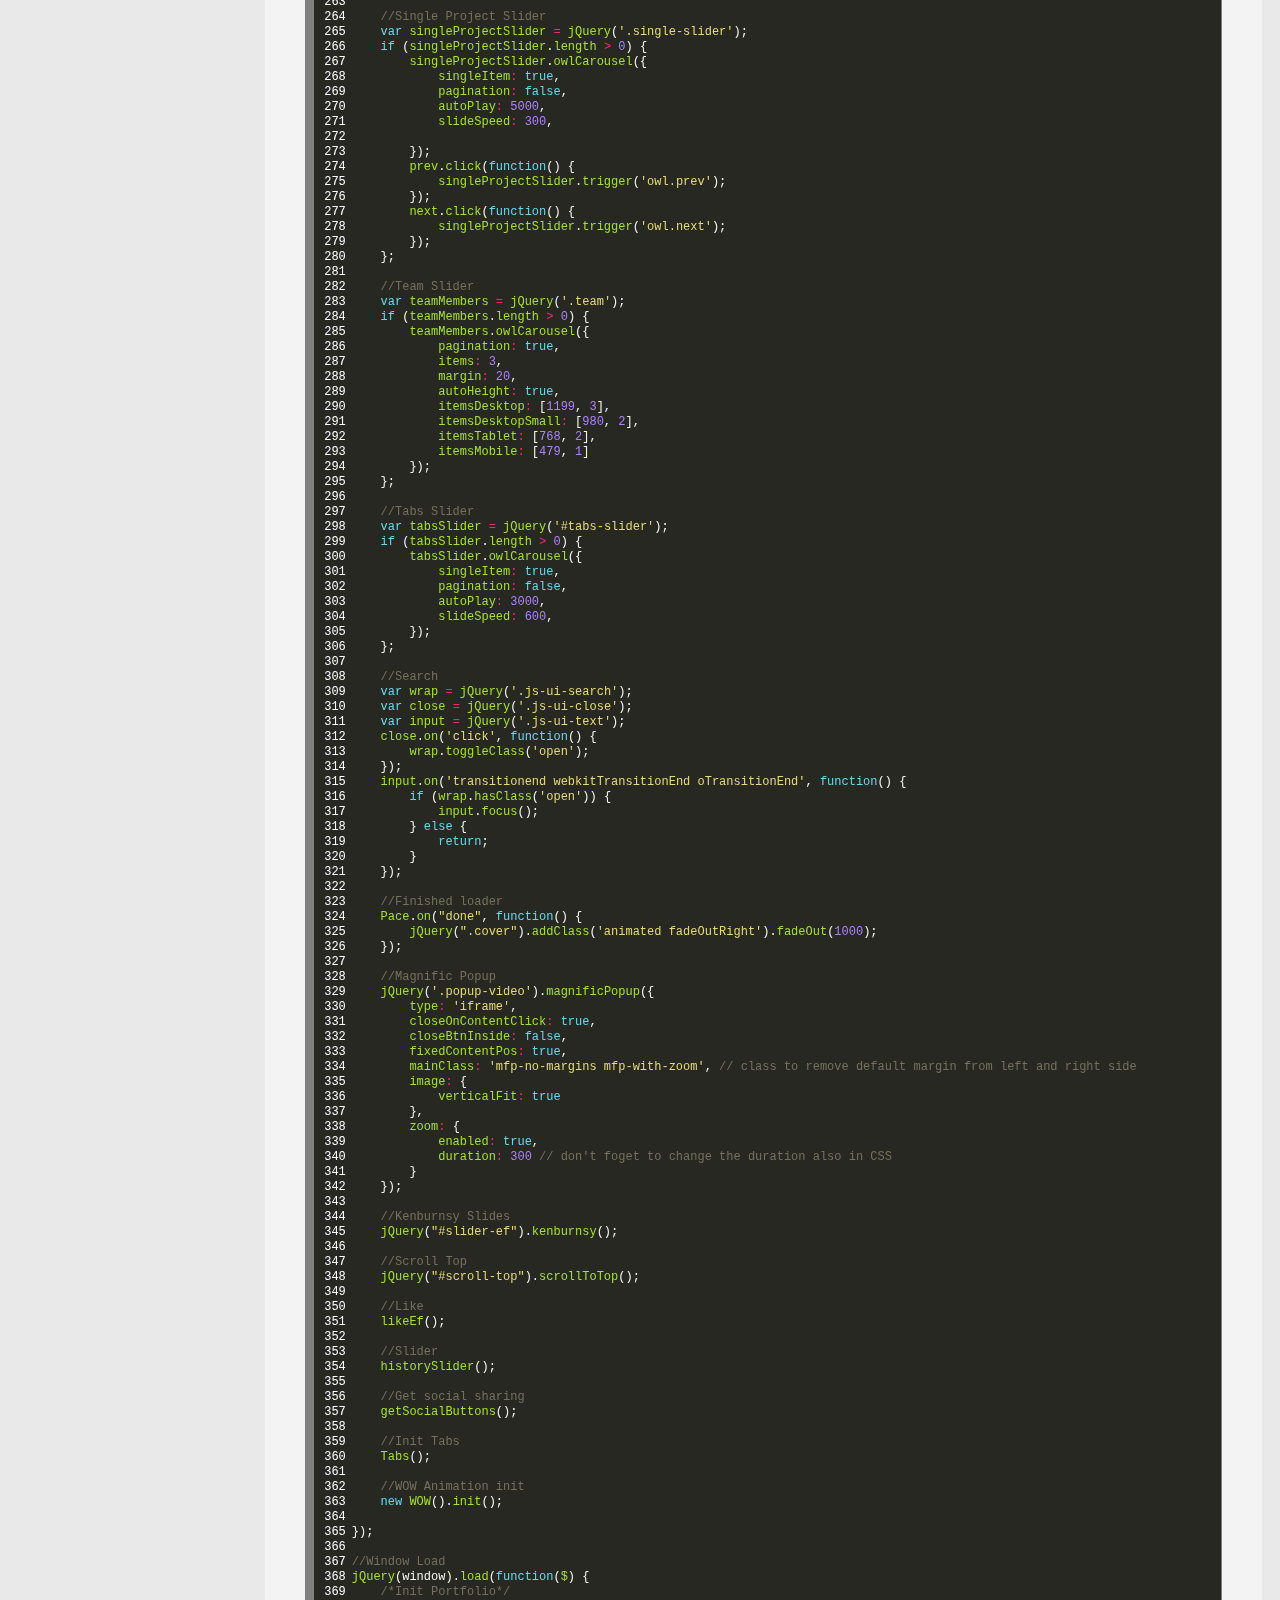
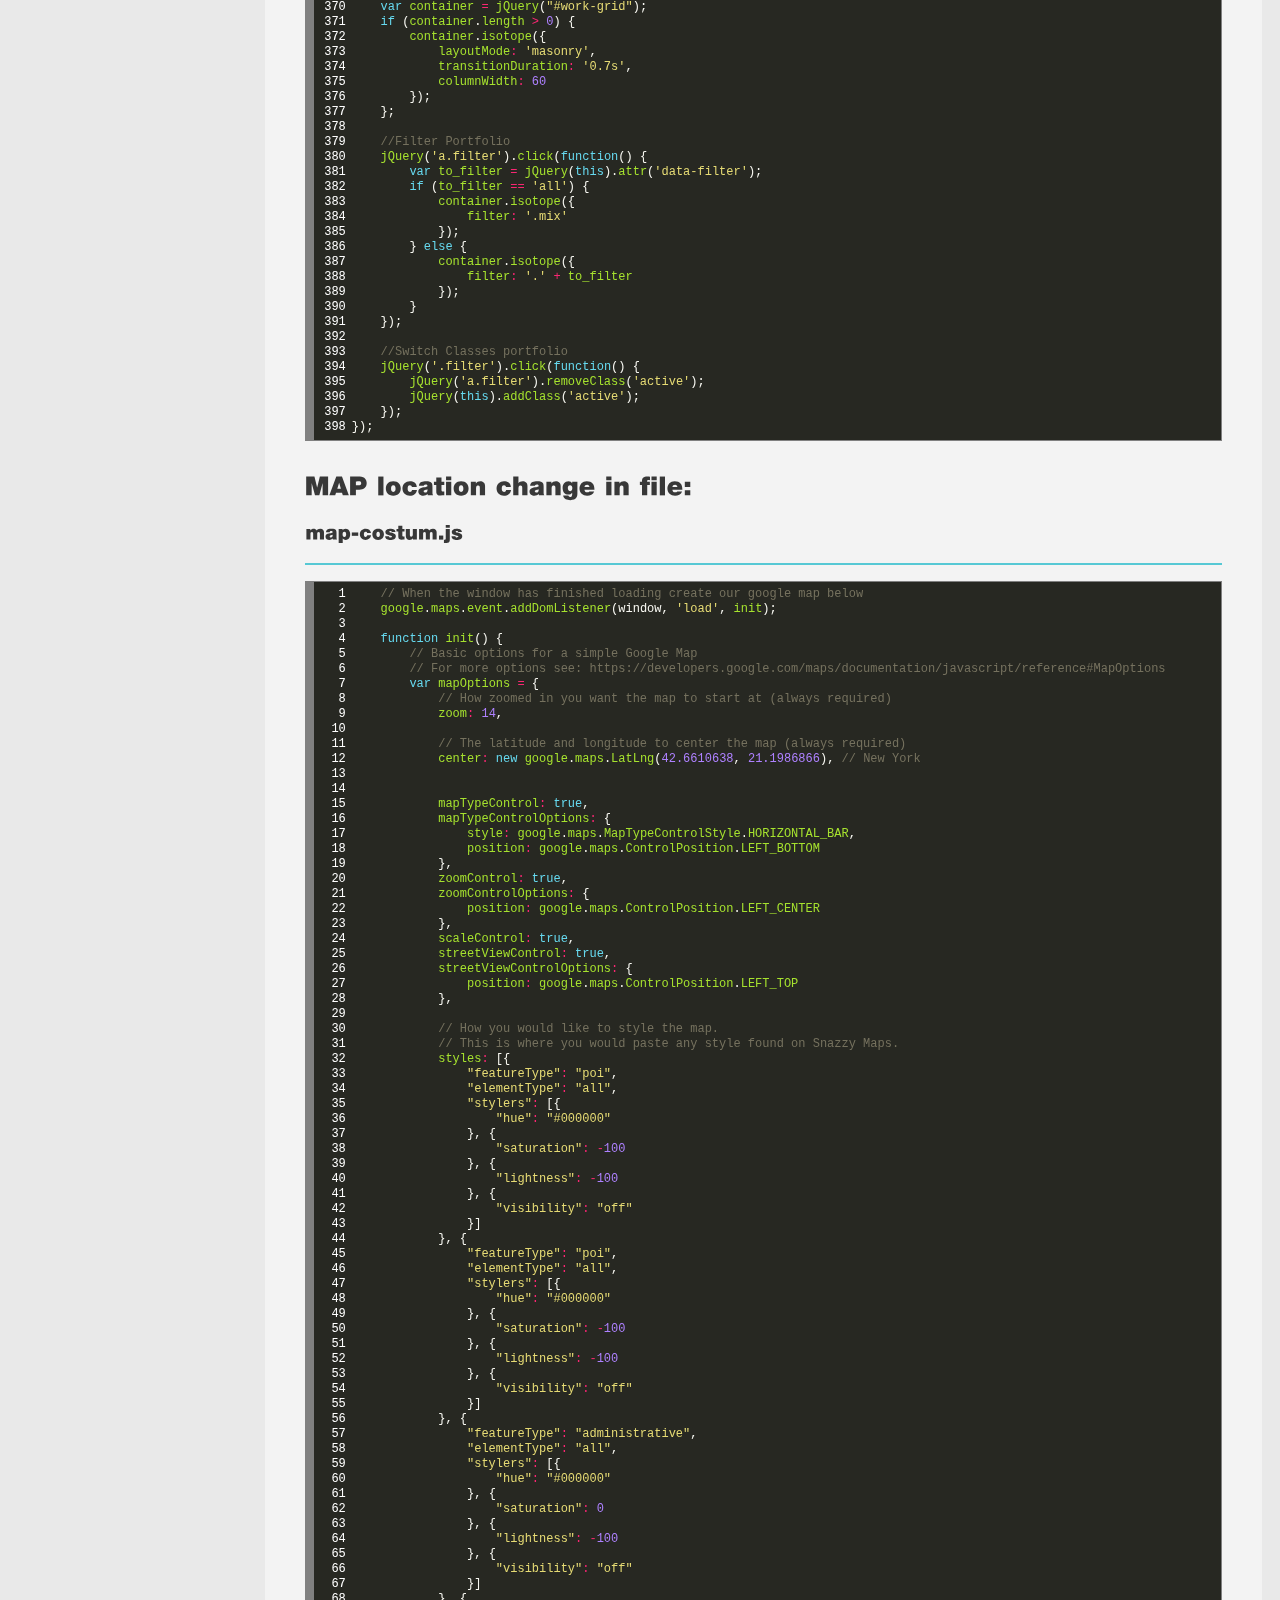
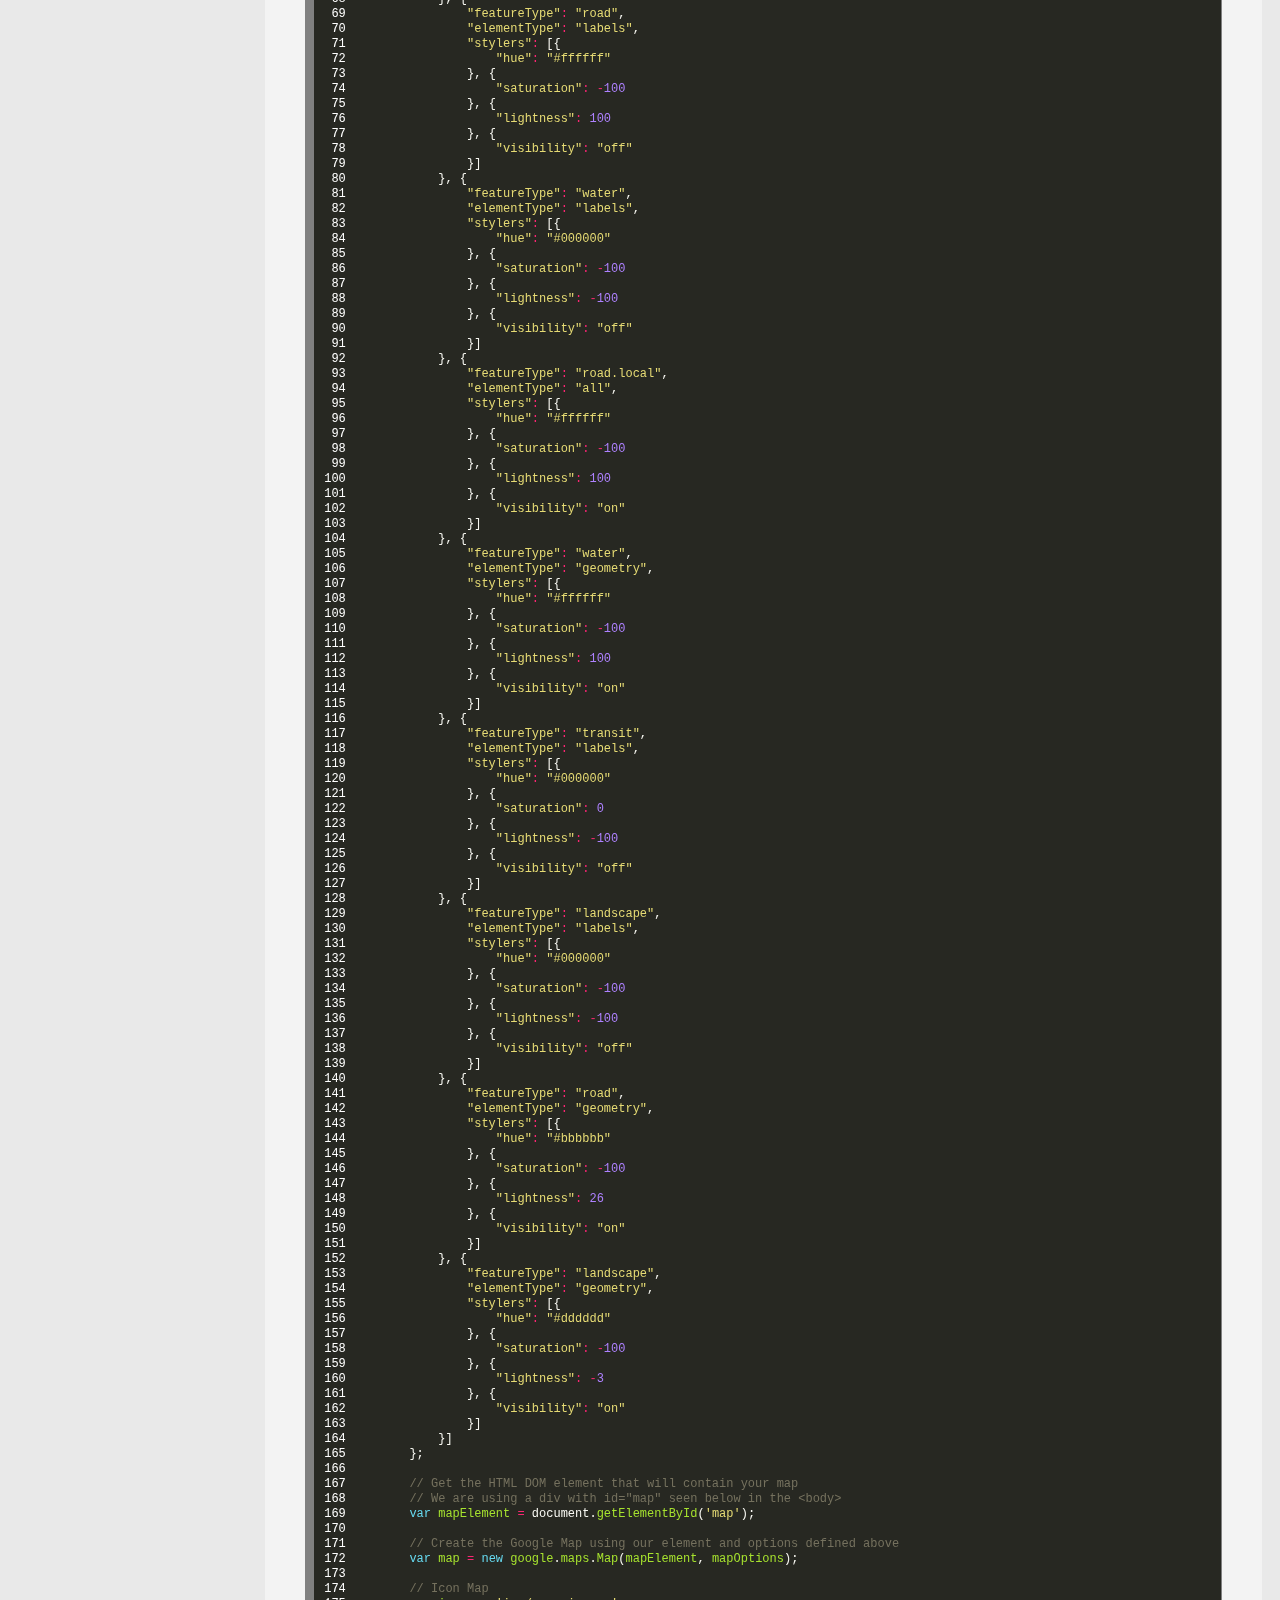
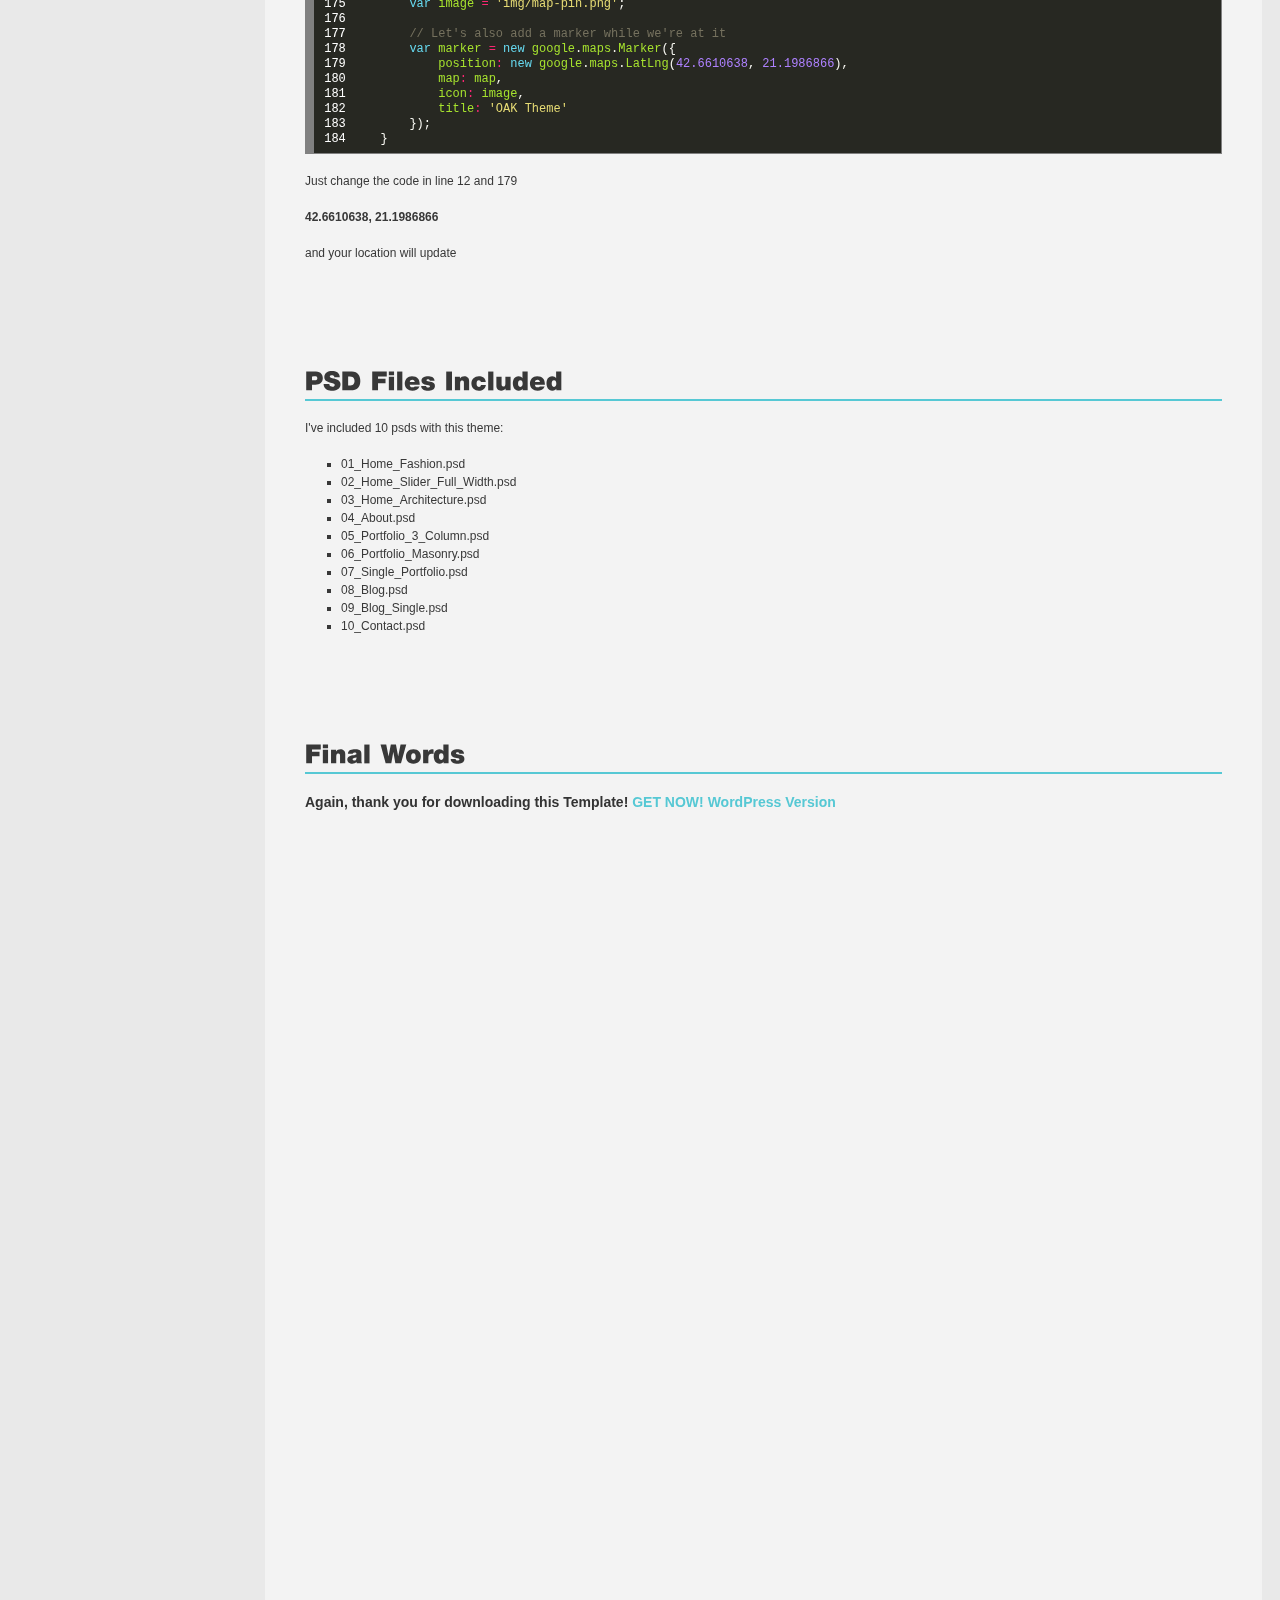
<file: 02_Documentation/index.html>
<!doctype html>  
<!--[if IE 6 ]><html lang="en-us" class="ie6"> <![endif]-->
<!--[if IE 7 ]><html lang="en-us" class="ie7"> <![endif]-->
<!--[if IE 8 ]><html lang="en-us" class="ie8"> <![endif]-->
<!--[if (gt IE 7)|!(IE)]><!-->
<html lang="en-us"><!--<![endif]-->
<head>
	<meta charset="utf-8">
	
	<title>OAK - Creative Multi-Purpose HTML Template</title>
	
	<meta name="description" content="">
	<meta name="author" content="EliteFingers">
	<meta name="copyright" content="EliteFingers">
	<meta name="generator" content="Documenter v2.0 http://rxa.li/documenter">

	<link rel="stylesheet" href="assets/css/documenter_style.css" media="all">
	<script src="assets/js/google-code-prettify/prettify.js"></script>
	<link rel="stylesheet" href="assets/css/custom.css" media="screen">
	<link rel="shortcut icon" type="image/x-icon" href="favicon.ico" />
	<script src="assets/js/jquery.js"></script>
	<script src="assets/js/cufon.js"></script><script src="assets/js/font.js"></script><script>Cufon.replace("h1, h2, h3, h4, h5, h6");</script>
	<script src="assets/js/jquery.scrollTo.js"></script>
	<script src="assets/js/jquery.easing.js"></script>
	<script>document.createElement('section');var duration='450',easing='easeOutExpo';</script>
	<script src="assets/js/script.js"></script>
	
	<style>
		html{background-color:#E9E9E9;color:#383838;}
		::-moz-selection{background:#FF9900;color:#424242;}
		::selection{background:#FF9900;color:#424242;}
		#documenter_sidebar #documenter_logo{background-image:url(assets/images/image_1.png);}
		a{color: #56c8d4;}
		.btn {
			border-radius:3px;
		}
		.btn-primary {
			  background-image: -moz-linear-gradient(top, #FFFFFF, #B56D00);
			  background-image: -ms-linear-gradient(top, #FFFFFF, #B56D00);
			  background-image: -webkit-gradient(linear, 0 0, 0 FFFFFF%, from(#BCBCBC), to(#B56D00));
			  background-image: -webkit-linear-gradient(top, #FFFFFF, #B56D00);
			  background-image: -o-linear-gradient(top, #FFFFFF, #B56D00);
			  background-image: linear-gradient(top, #FFFFFF, #B56D00);
			  filter: progid:DXImageTransform.Microsoft.gradient(startColorstr='#FFFFFF', endColorstr='#B56D00', GradientType=0);
			  border-color: #B56D00 #B56D00 #bfbfbf;
			  color:#FFFFFF;
		}
		.btn-primary:hover,
		.btn-primary:active,
		.btn-primary.active,
		.btn-primary.disabled,
		.btn-primary[disabled] {
		  border-color: #FFFFFF #FFFFFF #bfbfbf;
		  background-color: #B56D00;
		}

		pre{
			color: #fff;
		}
		hr{border-top:1px solid #56c8d4;border-bottom:1px solid #56c8d4;}
		#documenter_sidebar, #documenter_sidebar ul a{background-color:#F4F4F4;color:#222222;}
		#documenter_sidebar ul a:hover{background:#56c8d4;color:#424242;border-top:1px solid #56c8d4;}
		#documenter_sidebar ul a.current{background:#56c8d4;color:#424242;border-top:1px solid #56c8d4;}
		#documenter_copyright{display:block !important;visibility:visible !important;}
	</style>
	
</head>
<body class="documenter-project-madrin-law">
	<div id="documenter_sidebar">
		<a href="#documenter_cover" id="documenter_logo"></a>
		<ul id="documenter_nav">
			<li><a class="current" href="#documenter_cover">Start</a></li>
				
			<li><a href="#template_features" title="Template Features">Template Features</a></li>
			<li><a href="#installing_template" title="Installing Template.">Installing Template.</a></li>
			<li><a href="#html_structure" title="HTML Structure">HTML Structure</a></li>
			<li><a href="#head_css_structure" title="HEAD/CSS Structure">HEAD/CSS Structure</a></li>
			<li><a href="#navigation" title="Navigation">Navigation</a></li>
			<li><a href="#portfolio" title="Portfolio">Portfolio</a></li>
			<li><a href="#javascript" title="JavaScript">JavaScript</a></li>
			<li><a href="#psd_files_included" title="PSD Files Included">PSD Files Included</a></li>
			<li><a href="#final_words" title="Final Words">Final Words</a></li>

		</ul>
		<div id="documenter_copyright">Copyright EliteFingers 2015<br>
		made with the <a href="http://rxa.li/documenter">Documenter v2.0</a> 
		</div>
	</div>
	<div id="documenter_content">
	<section id="documenter_cover">
	<h1>OAK - Creative Multi-Purpose HTML Template</h1>
	<h2>Made with Boostrap 3</h2>
	<hr>
	<ul>
	<li>Created: 12/12/2015</li>
	<li>Latest update: 12/12/2015</li>
	<li>by: EliteFingers</li>
	<li><a href="http://www.themeforest.net/user/elitefingers">www.themeforest.net/user/elitefingers</a></li>
	<li>email: <a href="mailto:info@elitefingers.com">info@elitefingers.com</a></li>
	</ul>
	<p>We would happily welcome feedback from you on how, if anywhere, you would like this documentation improved. If you would find anything a little bit easier and more helpful if we went into more detail, or explained something a little better - we'd be happy to hear it. We want OAK to be the best theme! If you have any comments, please mail us via the form on <a href="http://www.themeforest.net/user/elitefingers" target="_blank">http://www.themeforest.net/user/elitefingers</a></p>
	</section>
	
	<section id="template_features">
	<div class="page-header"><h3>Template Features</h3><hr class="notop"></div>
<ul style="margin: 0px 0px 0px 20px; padding-right: 0px; padding-left: 0px; border: 0px; vertical-align: baseline; font-family: 'Open Sans', sans-serif; font-stretch: inherit; line-height: 24px; font-size: 14px; color: rgb(65, 65, 65); list-style: square !important;">
	<li style="margin: 0px 0px 10px; padding: 0px 0px 0px 10px; border: 0px; vertical-align: baseline; font-family: inherit; font-style: inherit; font-variant: inherit; font-weight: inherit; font-stretch: inherit; line-height: inherit;">
		Cleand &amp; Simple Design</li>
	<li style="margin: 0px 0px 10px; padding: 0px 0px 0px 10px; border: 0px; vertical-align: baseline; font-family: inherit; font-style: inherit; font-variant: inherit; font-weight: inherit; font-stretch: inherit; line-height: inherit;">
		HTML5 &amp; CSS3</li>
	<li style="margin: 0px 0px 10px; padding: 0px 0px 0px 10px; border: 0px; vertical-align: baseline; font-family: inherit; font-style: inherit; font-variant: inherit; font-weight: inherit; font-stretch: inherit; line-height: inherit;">
		Fully Responsive Design</li>
	<li style="margin: 0px 0px 10px; padding: 0px 0px 0px 10px; border: 0px; vertical-align: baseline; font-family: inherit; font-style: inherit; font-variant: inherit; font-weight: inherit; font-stretch: inherit; line-height: inherit;">
		Clean Code, Easy to Understand</li>
	<li style="margin: 0px 0px 10px; padding: 0px 0px 0px 10px; border: 0px; vertical-align: baseline; font-family: inherit; font-style: inherit; font-variant: inherit; font-weight: inherit; font-stretch: inherit; line-height: inherit;">
		Crossbrowser Compatible with IE10+, Firefox, Safari, Opera, Chrome</li>
	<li style="margin: 0px 0px 10px; padding: 0px 0px 0px 10px; border: 0px; vertical-align: baseline; font-family: inherit; font-style: inherit; font-variant: inherit; font-weight: inherit; font-stretch: inherit; line-height: inherit;">
		Extensive Documentation</li>
	<li style="margin: 0px 0px 10px; padding: 0px 0px 0px 10px; border: 0px; vertical-align: baseline; font-family: inherit; font-style: inherit; font-variant: inherit; font-weight: inherit; font-stretch: inherit; line-height: inherit;">
		PSD files Included</li>
	<li style="margin: 0px 0px 10px; padding: 0px 0px 0px 10px; border: 0px; vertical-align: baseline; font-family: inherit; font-style: inherit; font-variant: inherit; font-weight: inherit; font-stretch: inherit; line-height: inherit;">
		And much more</li>
</ul>
</section>
<section id="installing_template">
	<div class="page-header"><h3>Installing Template.</h3><hr class="notop"></div>
<p style="margin: 0px 0px 20px; padding: 0px; border: 0px; vertical-align: baseline; font-family: 'Open Sans', sans-serif; font-stretch: inherit; line-height: 24px; font-size: 14px; color: rgb(65, 65, 65);">
	After unzip the download pack, you&#39;ll found a&nbsp;<span style="font-weight: 600; color: rgb(51, 51, 51);">Template Folder</span>&nbsp;with all the files.</p>
<p style="margin: 0px 0px 20px; padding: 0px; border: 0px; vertical-align: baseline; font-family: 'Open Sans', sans-serif; font-stretch: inherit; line-height: 24px; font-size: 14px; color: rgb(65, 65, 65);">
	You can view this Template in any browser, you can display or edit the Template without an internet connection.</p>
<p style="margin: 0px 0px 20px; padding: 0px; border: 0px; vertical-align: baseline; font-family: 'Open Sans', sans-serif; font-stretch: inherit; line-height: 24px; font-size: 14px; color: rgb(65, 65, 65);">
<p style="margin: 0px 0px 20px; padding: 0px; border: 0px; vertical-align: baseline; font-family: 'Open Sans', sans-serif; font-stretch: inherit; line-height: 24px; font-size: 14px; color: rgb(65, 65, 65);">
	Now open your FTP Client (like Filezilla) and upload the content of the Template on your server root.</p>
<p style="margin: 0px 0px 20px; padding: 0px; border: 0px; vertical-align: baseline; font-family: 'Open Sans', sans-serif; font-stretch: inherit; line-height: 24px; font-size: 14px; color: rgb(65, 65, 65);">
	Once the files are done uploading go to www.yourdomainname.com/index.html</p>
<p style="margin: 0px 0px 20px; padding: 0px; border: 0px; vertical-align: baseline; font-family: 'Open Sans', sans-serif; font-stretch: inherit; line-height: 24px; font-size: 14px; color: rgb(65, 65, 65);">
</section>
<section id="html_structure">
	<div class="page-header"><h3>HTML Structure</h3><hr class="notop"></div>
<p style="margin: 0px 0px 20px; padding: 0px; border: 0px; vertical-align: baseline; font-family: 'Open Sans', sans-serif; font-stretch: inherit; line-height: 24px; font-size: 14px; color: rgb(65, 65, 65);">
	This Template has a Responsive layout and is based on the&nbsp;<span style="font-weight: 600; color: rgb(51, 51, 51);">Bootstrap Framework</span>. For more information about this visit <a href="http://getbootstrap.com/" style="margin: 0px; padding: 0px; border: 0px; vertical-align: baseline; font-family: inherit; font-style: inherit; font-variant: inherit; font-weight: bold; font-stretch: inherit; line-height: inherit; text-decoration: none; -webkit-transition: all 0.15s linear; transition: all 0.15s linear; color: rgb(51, 51, 51);" target="_blank">GetBootstrap</a>.</p>
<p style="margin: 0px 0px 20px; padding: 0px; border: 0px; vertical-align: baseline; font-family: 'Open Sans', sans-serif; font-stretch: inherit; line-height: 24px; font-size: 14px; color: rgb(65, 65, 65);">
	The default Bootstrap grid system utilizes 12 columns, making for a 940px wide container without responsive features enabled. With the responsive CSS file added, the grid adapts to be 724px and 1170px wide depending on your viewport. Below 767px viewports, the columns become fluid and stack vertically.</p>
</section>
<section id="head_css_structure">
	<div class="page-header"><h3>HEAD/CSS Structure</h3><hr class="notop"></div>
<p>
	<span style="color: rgb(65, 65, 65); font-family: 'Open Sans', sans-serif; font-size: 14px; line-height: 24px;">These are the css files that are loaded into templates in&nbsp;</span><span style="font-weight: 600; color: rgb(51, 51, 51); font-family: 'Open Sans', sans-serif; font-size: 14px; line-height: 24px;">Head Section</span><span style="color: rgb(65, 65, 65); font-family: 'Open Sans', sans-serif; font-size: 14px; line-height: 24px;">.</span></p>


<div>

<!-- HTML generated using hilite.me --><div style="background: #272822; overflow:auto;width:auto;border:solid gray;border-width:.1em .1em .1em .8em;padding:.2em .6em;"><table><tr><td><pre style="margin: 0; line-height: 125%"> 1
 2
 3
 4
 5
 6
 7
 8
 9
10
11
12
13
14
15
16
17
18
19
20
21
22
23
24
25
26
27
28
29
30
31
32
33
34
35
36
37
38
39
40
41
42
43
44
45
46
47
48
49
50
51
52
53</pre></td><td><pre style="margin: 0; line-height: 125%"><span style="color: #75715e">&lt;!doctype html&gt;</span>
<span style="color: #f92672">&lt;html</span> <span style="color: #a6e22e">class=</span><span style="color: #e6db74">&quot;no-js&quot;</span> <span style="color: #a6e22e">lang=</span><span style="color: #e6db74">&quot;&quot;</span><span style="color: #f92672">&gt;</span>

<span style="color: #f92672">&lt;head&gt;</span>
    <span style="color: #f92672">&lt;meta</span> <span style="color: #a6e22e">charset=</span><span style="color: #e6db74">&quot;utf-8&quot;</span><span style="color: #f92672">&gt;</span>
    <span style="color: #f92672">&lt;title&gt;</span>OAK - HTML Theme<span style="color: #f92672">&lt;/title&gt;</span>
    <span style="color: #f92672">&lt;meta</span> <span style="color: #a6e22e">name=</span><span style="color: #e6db74">&quot;description&quot;</span> <span style="color: #a6e22e">content=</span><span style="color: #e6db74">&quot;&quot;</span><span style="color: #f92672">&gt;</span>
    <span style="color: #f92672">&lt;meta</span> <span style="color: #a6e22e">name=</span><span style="color: #e6db74">&quot;msapplication-tap-highlight&quot;</span> <span style="color: #a6e22e">content=</span><span style="color: #e6db74">&quot;yes&quot;</span> <span style="color: #f92672">/&gt;</span>
    <span style="color: #f92672">&lt;meta</span> <span style="color: #a6e22e">name=</span><span style="color: #e6db74">&quot;viewport&quot;</span> <span style="color: #a6e22e">content=</span><span style="color: #e6db74">&quot;width=device-width, user-scalable=no, initial-scale=1, minimum-scale=1.0, maximum-scale=1.0&quot;</span> <span style="color: #f92672">/&gt;</span>

    <span style="color: #75715e">&lt;!-- Google Web Font --&gt;</span>
    <span style="color: #f92672">&lt;link</span> <span style="color: #a6e22e">href=</span><span style="color: #e6db74">&#39;http://fonts.googleapis.com/css?family=Ubuntu:300,400,500,700&#39;</span> <span style="color: #a6e22e">rel=</span><span style="color: #e6db74">&#39;stylesheet&#39;</span> <span style="color: #a6e22e">type=</span><span style="color: #e6db74">&#39;text/css&#39;</span><span style="color: #f92672">&gt;</span>
    <span style="color: #f92672">&lt;link</span> <span style="color: #a6e22e">href=</span><span style="color: #e6db74">&#39;http://fonts.googleapis.com/css?family=Lekton:400,700,400italic&#39;</span> <span style="color: #a6e22e">rel=</span><span style="color: #e6db74">&#39;stylesheet&#39;</span> <span style="color: #a6e22e">type=</span><span style="color: #e6db74">&#39;text/css&#39;</span><span style="color: #f92672">&gt;</span>

    <span style="color: #75715e">&lt;!--  Bootstrap 3--&gt;</span>
    <span style="color: #f92672">&lt;link</span> <span style="color: #a6e22e">rel=</span><span style="color: #e6db74">&quot;stylesheet&quot;</span> <span style="color: #a6e22e">href=</span><span style="color: #e6db74">&quot;css/bootstrap.min.css&quot;</span><span style="color: #f92672">&gt;</span>

    <span style="color: #75715e">&lt;!-- OWL Carousel --&gt;</span>
    <span style="color: #f92672">&lt;link</span> <span style="color: #a6e22e">rel=</span><span style="color: #e6db74">&quot;stylesheet&quot;</span> <span style="color: #a6e22e">href=</span><span style="color: #e6db74">&quot;css/owl.carousel.css&quot;</span><span style="color: #f92672">&gt;</span>
    <span style="color: #f92672">&lt;link</span> <span style="color: #a6e22e">rel=</span><span style="color: #e6db74">&quot;stylesheet&quot;</span> <span style="color: #a6e22e">href=</span><span style="color: #e6db74">&quot;css/owl.theme.css&quot;</span><span style="color: #f92672">&gt;</span>

    <span style="color: #75715e">&lt;!--  Slider --&gt;</span>
    <span style="color: #f92672">&lt;link</span> <span style="color: #a6e22e">rel=</span><span style="color: #e6db74">&quot;stylesheet&quot;</span> <span style="color: #a6e22e">href=</span><span style="color: #e6db74">&quot;css/jquery.kenburnsy.css&quot;</span><span style="color: #f92672">&gt;</span>

    <span style="color: #75715e">&lt;!-- Animate Css --&gt;</span>
    <span style="color: #f92672">&lt;link</span> <span style="color: #a6e22e">rel=</span><span style="color: #e6db74">&quot;stylesheet&quot;</span> <span style="color: #a6e22e">href=</span><span style="color: #e6db74">&quot;css/animate.css&quot;</span><span style="color: #f92672">&gt;</span>

    <span style="color: #75715e">&lt;!-- Web Icons Font --&gt;</span>
    <span style="color: #f92672">&lt;link</span> <span style="color: #a6e22e">rel=</span><span style="color: #e6db74">&quot;stylesheet&quot;</span> <span style="color: #a6e22e">href=</span><span style="color: #e6db74">&quot;css/pe-icon-7-stroke.css&quot;</span><span style="color: #f92672">&gt;</span>
    <span style="color: #f92672">&lt;link</span> <span style="color: #a6e22e">rel=</span><span style="color: #e6db74">&quot;stylesheet&quot;</span> <span style="color: #a6e22e">href=</span><span style="color: #e6db74">&quot;css/iconmoon.css&quot;</span><span style="color: #f92672">&gt;</span>
    <span style="color: #f92672">&lt;link</span> <span style="color: #a6e22e">rel=</span><span style="color: #e6db74">&quot;stylesheet&quot;</span> <span style="color: #a6e22e">href=</span><span style="color: #e6db74">&quot;css/et-line.css&quot;</span><span style="color: #f92672">&gt;</span>
    <span style="color: #f92672">&lt;link</span> <span style="color: #a6e22e">rel=</span><span style="color: #e6db74">&quot;stylesheet&quot;</span> <span style="color: #a6e22e">href=</span><span style="color: #e6db74">&quot;css/ionicons.css&quot;</span><span style="color: #f92672">&gt;</span>

    <span style="color: #75715e">&lt;!-- Magnific PopUp --&gt;</span>
    <span style="color: #f92672">&lt;link</span> <span style="color: #a6e22e">rel=</span><span style="color: #e6db74">&quot;stylesheet&quot;</span> <span style="color: #a6e22e">href=</span><span style="color: #e6db74">&quot;css/magnific-popup.css&quot;</span><span style="color: #f92672">&gt;</span>

    <span style="color: #75715e">&lt;!-- Tabs --&gt;</span>
    <span style="color: #f92672">&lt;link</span> <span style="color: #a6e22e">rel=</span><span style="color: #e6db74">&quot;stylesheet&quot;</span> <span style="color: #a6e22e">type=</span><span style="color: #e6db74">&quot;text/css&quot;</span> <span style="color: #a6e22e">href=</span><span style="color: #e6db74">&quot;css/tabs.css&quot;</span> <span style="color: #f92672">/&gt;</span>
    <span style="color: #f92672">&lt;link</span> <span style="color: #a6e22e">rel=</span><span style="color: #e6db74">&quot;stylesheet&quot;</span> <span style="color: #a6e22e">type=</span><span style="color: #e6db74">&quot;text/css&quot;</span> <span style="color: #a6e22e">href=</span><span style="color: #e6db74">&quot;css/tabstyles.css&quot;</span> <span style="color: #f92672">/&gt;</span>

    <span style="color: #75715e">&lt;!-- Loader Style --&gt;</span>
    <span style="color: #f92672">&lt;link</span> <span style="color: #a6e22e">rel=</span><span style="color: #e6db74">&quot;stylesheet&quot;</span> <span style="color: #a6e22e">href=</span><span style="color: #e6db74">&quot;css/loader-3.css&quot;</span><span style="color: #f92672">&gt;</span>

    <span style="color: #75715e">&lt;!-- Costum Styles --&gt;</span>
    <span style="color: #f92672">&lt;link</span> <span style="color: #a6e22e">rel=</span><span style="color: #e6db74">&quot;stylesheet&quot;</span> <span style="color: #a6e22e">href=</span><span style="color: #e6db74">&quot;css/main.css&quot;</span><span style="color: #f92672">&gt;</span>
    <span style="color: #f92672">&lt;link</span> <span style="color: #a6e22e">rel=</span><span style="color: #e6db74">&quot;stylesheet&quot;</span> <span style="color: #a6e22e">href=</span><span style="color: #e6db74">&quot;css/responsive.css&quot;</span><span style="color: #f92672">&gt;</span>

    <span style="color: #75715e">&lt;!-- Favicon --&gt;</span>
    <span style="color: #f92672">&lt;link</span> <span style="color: #a6e22e">rel=</span><span style="color: #e6db74">&quot;icon&quot;</span> <span style="color: #a6e22e">type=</span><span style="color: #e6db74">&quot;image/ico&quot;</span> <span style="color: #a6e22e">href=</span><span style="color: #e6db74">&quot;favicon.ico&quot;</span><span style="color: #f92672">&gt;</span>

    <span style="color: #75715e">&lt;!-- Modernizer &amp; Respond js --&gt;</span>
    <span style="color: #f92672">&lt;script </span><span style="color: #a6e22e">src=</span><span style="color: #e6db74">&quot;js/vendor/modernizr-2.8.3-respond-1.4.2.min.js&quot;</span><span style="color: #f92672">&gt;&lt;/script&gt;</span>
<span style="color: #f92672">&lt;/head&gt;</span>
</pre></td></tr></table></div>


</div><!-- ./div -->


<span style="color: rgb(65, 65, 65); font-family: 'Open Sans', sans-serif; font-size: 14px; line-height: 24px;">These are the 3 css files with 3 types of loaders in line 42:</span> <br>
<span style="font-weight: 600; color: rgb(51, 51, 51); font-family: 'Open Sans', sans-serif; font-size: 14px; line-height: 24px;">Now is set code: <i>loader-3.css</i> you can change it to: <i>loader-1.css</i> or <i>loader-2.css</i></span><span style="color: rgb(65, 65, 65); font-family: 'Open Sans', sans-serif; font-size: 14px; line-height: 24px;">.</span></p>

<section id="navigation">
	<div class="page-header"><h3>Navigation</h3><hr class="notop"></div>
	<p><span style="color: rgb(65, 65, 65); font-family: 'Open Sans', sans-serif; font-size: 14px; line-height: 24px;">There two types of menus which can be used</span></p>

		<p><span style="color: rgb(65, 65, 65); font-family: 'Open Sans', sans-serif; font-size: 14px; line-height: 24px;">Navigation by default is Hamburger menu and code is as below:</span></p>


<div>
<!-- HTML generated using hilite.me --><div style="background: #272822; overflow:auto;width:auto;border:solid gray;border-width:.1em .1em .1em .8em;padding:.2em .6em;"><table><tr><td><pre style="margin: 0; line-height: 125%"> 1
 2
 3
 4
 5
 6
 7
 8
 9
10
11
12
13
14
15
16
17
18
19
20
21
22
23
24
25
26
27
28
29
30
31
32
33
34
35
36
37
38
39
40
41
42
43
44
45
46
47
48
49
50
51
52
53
54
55
56
57
58
59
60
61
62
63
64
65
66</pre></td><td><pre style="margin: 0; line-height: 125%">            <span style="color: #75715e">&lt;!-- Menu Hamburger (Default) --&gt;</span>
            <span style="color: #f92672">&lt;button</span> <span style="color: #a6e22e">class=</span><span style="color: #e6db74">&quot;main-menu-indicator&quot;</span> <span style="color: #a6e22e">id=</span><span style="color: #e6db74">&quot;open-button&quot;</span><span style="color: #f92672">&gt;</span>
                <span style="color: #f92672">&lt;span</span> <span style="color: #a6e22e">class=</span><span style="color: #e6db74">&quot;line&quot;</span><span style="color: #f92672">&gt;&lt;/span&gt;</span>
            <span style="color: #f92672">&lt;/button&gt;</span>
            
            <span style="color: #f92672">&lt;div</span> <span style="color: #a6e22e">class=</span><span style="color: #e6db74">&quot;menu-wrap&quot;</span> <span style="color: #a6e22e">style=</span><span style="color: #e6db74">&quot;background-image: url(img/nav_bg.jpg)&quot;</span><span style="color: #f92672">&gt;</span>
                <span style="color: #f92672">&lt;div</span> <span style="color: #a6e22e">class=</span><span style="color: #e6db74">&quot;menu-content&quot;</span><span style="color: #f92672">&gt;</span>
                    <span style="color: #f92672">&lt;div</span> <span style="color: #a6e22e">class=</span><span style="color: #e6db74">&quot;navigation&quot;</span><span style="color: #f92672">&gt;</span>
                        <span style="color: #f92672">&lt;span</span> <span style="color: #a6e22e">class=</span><span style="color: #e6db74">&quot;pe-7s-close close-menu&quot;</span> <span style="color: #a6e22e">id=</span><span style="color: #e6db74">&quot;close-button&quot;</span><span style="color: #f92672">&gt;&lt;/span&gt;</span>
                        <span style="color: #f92672">&lt;div</span> <span style="color: #a6e22e">class=</span><span style="color: #e6db74">&quot;search-wrap js-ui-search&quot;</span><span style="color: #f92672">&gt;</span>
                            <span style="color: #f92672">&lt;input</span> <span style="color: #a6e22e">class=</span><span style="color: #e6db74">&quot;js-ui-text&quot;</span> <span style="color: #a6e22e">type=</span><span style="color: #e6db74">&quot;text&quot;</span> <span style="color: #a6e22e">placeholder=</span><span style="color: #e6db74">&quot;Search Here...&quot;</span><span style="color: #f92672">&gt;</span>
                            <span style="color: #f92672">&lt;span</span> <span style="color: #a6e22e">class=</span><span style="color: #e6db74">&quot;eks js-ui-close&quot;</span><span style="color: #f92672">&gt;&lt;/span&gt;</span>
                        <span style="color: #f92672">&lt;/div&gt;</span>
                    <span style="color: #f92672">&lt;/div&gt;</span>
                    <span style="color: #f92672">&lt;nav</span> <span style="color: #a6e22e">class=</span><span style="color: #e6db74">&quot;menu&quot;</span><span style="color: #f92672">&gt;</span>
                        <span style="color: #f92672">&lt;div</span> <span style="color: #a6e22e">class=</span><span style="color: #e6db74">&quot;menu-list&quot;</span><span style="color: #f92672">&gt;</span>
                            <span style="color: #f92672">&lt;ul&gt;</span>
                                <span style="color: #f92672">&lt;li</span> <span style="color: #a6e22e">class=</span><span style="color: #e6db74">&quot;menu-item-has-children&quot;</span><span style="color: #f92672">&gt;&lt;a</span> <span style="color: #a6e22e">href=</span><span style="color: #e6db74">&quot;#&quot;</span><span style="color: #f92672">&gt;</span>Home<span style="color: #f92672">&lt;/a&gt;</span>
                                    <span style="color: #f92672">&lt;ul</span> <span style="color: #a6e22e">class=</span><span style="color: #e6db74">&quot;sub-menu&quot;</span><span style="color: #f92672">&gt;</span>
                                        <span style="color: #f92672">&lt;li&gt;&lt;a</span> <span style="color: #a6e22e">href=</span><span style="color: #e6db74">&quot;index.html&quot;</span><span style="color: #f92672">&gt;</span>- Default<span style="color: #f92672">&lt;/a&gt;&lt;/li&gt;</span>
                                        <span style="color: #f92672">&lt;li&gt;&lt;a</span> <span style="color: #a6e22e">href=</span><span style="color: #e6db74">&quot;index-architecture.html&quot;</span><span style="color: #f92672">&gt;</span>- Architecture<span style="color: #f92672">&lt;/a&gt;&lt;/li&gt;</span>
                                        <span style="color: #f92672">&lt;li&gt;&lt;a</span> <span style="color: #a6e22e">href=</span><span style="color: #e6db74">&quot;index-full-slider.html&quot;</span><span style="color: #f92672">&gt;</span>- Slider Full Width<span style="color: #f92672">&lt;/a&gt;&lt;/li&gt;</span>
                                    <span style="color: #f92672">&lt;/ul&gt;</span>
                                <span style="color: #f92672">&lt;/li&gt;</span>
                                <span style="color: #f92672">&lt;li&gt;&lt;a</span> <span style="color: #a6e22e">href=</span><span style="color: #e6db74">&quot;about.html&quot;</span><span style="color: #f92672">&gt;</span>About<span style="color: #f92672">&lt;/a&gt;&lt;/li&gt;</span>
                                <span style="color: #f92672">&lt;li</span> <span style="color: #a6e22e">class=</span><span style="color: #e6db74">&quot;menu-item-has-children&quot;</span><span style="color: #f92672">&gt;&lt;a</span> <span style="color: #a6e22e">href=</span><span style="color: #e6db74">&quot;#&quot;</span><span style="color: #f92672">&gt;</span>Portfolio<span style="color: #f92672">&lt;/a&gt;</span>
                                    <span style="color: #f92672">&lt;ul</span> <span style="color: #a6e22e">class=</span><span style="color: #e6db74">&quot;sub-menu&quot;</span><span style="color: #f92672">&gt;</span>
                                        <span style="color: #f92672">&lt;li&gt;&lt;a</span> <span style="color: #a6e22e">href=</span><span style="color: #e6db74">&quot;portfolio-2column.html&quot;</span><span style="color: #f92672">&gt;</span>-Portfolio 2 Column<span style="color: #f92672">&lt;/a&gt;&lt;/li&gt;</span>
                                        <span style="color: #f92672">&lt;li&gt;&lt;a</span> <span style="color: #a6e22e">href=</span><span style="color: #e6db74">&quot;portfolio-3column.html&quot;</span><span style="color: #f92672">&gt;</span>-Portfolio 3 Column<span style="color: #f92672">&lt;/a&gt;&lt;/li&gt;</span>
                                        <span style="color: #f92672">&lt;li&gt;&lt;a</span> <span style="color: #a6e22e">href=</span><span style="color: #e6db74">&quot;portfolio-masonry.html&quot;</span><span style="color: #f92672">&gt;</span>-Portfolio Masonry<span style="color: #f92672">&lt;/a&gt;&lt;/li&gt;</span>
                                        <span style="color: #f92672">&lt;li&gt;&lt;a</span> <span style="color: #a6e22e">href=</span><span style="color: #e6db74">&quot;portfolio-dribbble.html&quot;</span><span style="color: #f92672">&gt;</span>-Portfolio Dribbble<span style="color: #f92672">&lt;/a&gt;&lt;/li&gt;</span>
                                    <span style="color: #f92672">&lt;/ul&gt;</span>
                                <span style="color: #f92672">&lt;/li&gt;</span>
                                <span style="color: #f92672">&lt;li</span> <span style="color: #a6e22e">class=</span><span style="color: #e6db74">&quot;menu-item-has-children&quot;</span><span style="color: #f92672">&gt;&lt;a</span> <span style="color: #a6e22e">href=</span><span style="color: #e6db74">&quot;#&quot;</span><span style="color: #f92672">&gt;</span>Blog<span style="color: #f92672">&lt;/a&gt;</span>
                                    <span style="color: #f92672">&lt;ul</span> <span style="color: #a6e22e">class=</span><span style="color: #e6db74">&quot;sub-menu&quot;</span><span style="color: #f92672">&gt;</span>
                                        <span style="color: #f92672">&lt;li&gt;&lt;a</span> <span style="color: #a6e22e">href=</span><span style="color: #e6db74">&quot;blog.html&quot;</span><span style="color: #f92672">&gt;</span>Blog Default<span style="color: #f92672">&lt;/a&gt;&lt;/li&gt;</span>
                                        <span style="color: #f92672">&lt;li&gt;&lt;a</span> <span style="color: #a6e22e">href=</span><span style="color: #e6db74">&quot;blog-timeline.html&quot;</span><span style="color: #f92672">&gt;</span>Blog Timeline<span style="color: #f92672">&lt;/a&gt;&lt;/li&gt;</span>
                                        <span style="color: #f92672">&lt;li&gt;&lt;a</span> <span style="color: #a6e22e">href=</span><span style="color: #e6db74">&quot;single-blog.html&quot;</span><span style="color: #f92672">&gt;</span>Blog Single<span style="color: #f92672">&lt;/a&gt;&lt;/li&gt;</span>
                                    <span style="color: #f92672">&lt;/ul&gt;</span>
                                <span style="color: #f92672">&lt;/li&gt;</span>
                                <span style="color: #f92672">&lt;li&gt;&lt;a</span> <span style="color: #a6e22e">href=</span><span style="color: #e6db74">&quot;contact.html&quot;</span><span style="color: #f92672">&gt;</span>Contact<span style="color: #f92672">&lt;/a&gt;&lt;/li&gt;</span>
                            <span style="color: #f92672">&lt;/ul&gt;</span>
                        <span style="color: #f92672">&lt;/div&gt;</span>
                    <span style="color: #f92672">&lt;/nav&gt;</span>

                    <span style="color: #f92672">&lt;div</span> <span style="color: #a6e22e">class=</span><span style="color: #e6db74">&quot;hidden-xs&quot;</span><span style="color: #f92672">&gt;</span>
                        <span style="color: #f92672">&lt;div</span> <span style="color: #a6e22e">class=</span><span style="color: #e6db74">&quot;menu-social-media&quot;</span><span style="color: #f92672">&gt;</span>
                            <span style="color: #f92672">&lt;ul&gt;</span>
                               <span style="color: #f92672">&lt;li&gt;&lt;a</span> <span style="color: #a6e22e">href=</span><span style="color: #e6db74">&quot;#&quot;</span><span style="color: #f92672">&gt;&lt;i</span> <span style="color: #a6e22e">class=</span><span style="color: #e6db74">&quot;iconmoon-facebook&quot;</span><span style="color: #f92672">&gt;&lt;/i&gt;&lt;/a&gt;&lt;/li&gt;</span>
                               <span style="color: #f92672">&lt;li&gt;&lt;a</span> <span style="color: #a6e22e">href=</span><span style="color: #e6db74">&quot;#&quot;</span><span style="color: #f92672">&gt;&lt;i</span> <span style="color: #a6e22e">class=</span><span style="color: #e6db74">&quot;iconmoon-twitter&quot;</span><span style="color: #f92672">&gt;&lt;/i&gt;&lt;/a&gt;&lt;/li&gt;</span>
                               <span style="color: #f92672">&lt;li&gt;&lt;a</span> <span style="color: #a6e22e">href=</span><span style="color: #e6db74">&quot;#&quot;</span><span style="color: #f92672">&gt;&lt;i</span> <span style="color: #a6e22e">class=</span><span style="color: #e6db74">&quot;iconmoon-dribbble3&quot;</span><span style="color: #f92672">&gt;&lt;/i&gt;&lt;/a&gt;&lt;/li&gt;</span>
                               <span style="color: #f92672">&lt;li&gt;&lt;a</span> <span style="color: #a6e22e">href=</span><span style="color: #e6db74">&quot;#&quot;</span><span style="color: #f92672">&gt;&lt;i</span> <span style="color: #a6e22e">class=</span><span style="color: #e6db74">&quot;iconmoon-pinterest&quot;</span><span style="color: #f92672">&gt;&lt;/i&gt;&lt;/a&gt;&lt;/li&gt;</span>
                               <span style="color: #f92672">&lt;li&gt;&lt;a</span> <span style="color: #a6e22e">href=</span><span style="color: #e6db74">&quot;#&quot;</span><span style="color: #f92672">&gt;&lt;i</span> <span style="color: #a6e22e">class=</span><span style="color: #e6db74">&quot;iconmoon-linkedin2&quot;</span><span style="color: #f92672">&gt;&lt;/i&gt;&lt;/a&gt;&lt;/li&gt;</span>
                            <span style="color: #f92672">&lt;/ul&gt;</span>
                        <span style="color: #f92672">&lt;/div&gt;</span>

                        <span style="color: #f92672">&lt;div</span> <span style="color: #a6e22e">class=</span><span style="color: #e6db74">&quot;menu-information&quot;</span><span style="color: #f92672">&gt;</span>
                            <span style="color: #f92672">&lt;ul&gt;</span>
                                <span style="color: #f92672">&lt;li&gt;&lt;span&gt;</span>T:<span style="color: #f92672">&lt;/span&gt;</span> 003 124 115<span style="color: #f92672">&lt;/li&gt;</span>
                                <span style="color: #f92672">&lt;li&gt;&lt;span&gt;</span>E:<span style="color: #f92672">&lt;/span&gt;</span> info@mail.com<span style="color: #f92672">&lt;/li&gt;</span>
                            <span style="color: #f92672">&lt;/ul&gt;</span>
                        <span style="color: #f92672">&lt;/div&gt;</span>
                    <span style="color: #f92672">&lt;/div&gt;</span>
                <span style="color: #f92672">&lt;/div&gt;</span>
            <span style="color: #f92672">&lt;/div&gt;</span>
            <span style="color: #75715e">&lt;!-- End of Menu Hamburger (Default) --&gt;</span>
</pre></td></tr></table></div>


<p><span style="color: rgb(65, 65, 65); font-family: 'Open Sans', sans-serif; font-size: 14px; line-height: 24px;">
If you want you can change to inline Menu<br>
<i>Repace the code with current menu using code below:</i>
</span></p>

<div>

<div style="background: #272822; overflow:auto;width:auto;border:solid gray;border-width:.1em .1em .1em .8em;padding:.2em .6em;"><table><tr><td><pre style="margin: 0; line-height: 125%"> 1
 2
 3
 4
 5
 6
 7
 8
 9
10
11
12
13
14
15
16
17
18
19
20
21
22
23
24
25
26
27
28
29
30
31
32
33
34
35
36
37
38
39
40</pre></td><td><pre style="margin: 0; line-height: 125%">            <span style="color: #75715e">&lt;!-- Menu Inline --&gt;</span>
            <span style="color: #f92672">&lt;button</span> <span style="color: #a6e22e">class=</span><span style="color: #e6db74">&quot;main-menu-indicator visible-xs&quot;</span> <span style="color: #a6e22e">id=</span><span style="color: #e6db74">&quot;open-mobile-menu&quot;</span><span style="color: #f92672">&gt;</span>
                <span style="color: #f92672">&lt;span&gt;&lt;/span&gt;</span>
            <span style="color: #f92672">&lt;/button&gt;</span>
            <span style="color: #f92672">&lt;div</span> <span style="color: #a6e22e">class=</span><span style="color: #e6db74">&quot;menu-wrap-2&quot;</span><span style="color: #f92672">&gt;</span>
                <span style="color: #f92672">&lt;ul&gt;</span>
                    <span style="color: #f92672">&lt;li</span> <span style="color: #a6e22e">class=</span><span style="color: #e6db74">&quot;menu-item-has-children&quot;</span><span style="color: #f92672">&gt;&lt;a</span> <span style="color: #a6e22e">href=</span><span style="color: #e6db74">&quot;#&quot;</span><span style="color: #f92672">&gt;</span>Home<span style="color: #f92672">&lt;/a&gt;</span>
                        <span style="color: #f92672">&lt;ul</span> <span style="color: #a6e22e">class=</span><span style="color: #e6db74">&quot;sub-menu&quot;</span><span style="color: #f92672">&gt;</span>
                            <span style="color: #f92672">&lt;li&gt;&lt;a</span> <span style="color: #a6e22e">href=</span><span style="color: #e6db74">&quot;index.html&quot;</span><span style="color: #f92672">&gt;</span>- Default<span style="color: #f92672">&lt;/a&gt;&lt;/li&gt;</span>
                            <span style="color: #f92672">&lt;li&gt;&lt;a</span> <span style="color: #a6e22e">href=</span><span style="color: #e6db74">&quot;index-architecture.html&quot;</span><span style="color: #f92672">&gt;</span>- Architecture<span style="color: #f92672">&lt;/a&gt;&lt;/li&gt;</span>
                            <span style="color: #f92672">&lt;li&gt;&lt;a</span> <span style="color: #a6e22e">href=</span><span style="color: #e6db74">&quot;index-full-slider.html&quot;</span><span style="color: #f92672">&gt;</span>- Slider Full Width<span style="color: #f92672">&lt;/a&gt;&lt;/li&gt;</span>
                            <span style="color: #f92672">&lt;li</span> <span style="color: #a6e22e">class=</span><span style="color: #e6db74">&quot;menu-item-has-children&quot;</span><span style="color: #f92672">&gt;&lt;a</span> <span style="color: #a6e22e">href=</span><span style="color: #e6db74">&quot;#&quot;</span><span style="color: #f92672">&gt;</span>- Test Menu<span style="color: #f92672">&lt;/a&gt;</span>
	                            <span style="color: #f92672">&lt;ul</span> <span style="color: #a6e22e">class=</span><span style="color: #e6db74">&quot;sub-menu&quot;</span><span style="color: #f92672">&gt;</span>
	                            	<span style="color: #f92672">&lt;li&gt;&lt;a</span> <span style="color: #a6e22e">href=</span><span style="color: #e6db74">&quot;index.html&quot;</span><span style="color: #f92672">&gt;</span>- Opende part<span style="color: #f92672">&lt;/a&gt;&lt;/li&gt;</span>
                                    <span style="color: #f92672">&lt;li&gt;&lt;a</span> <span style="color: #a6e22e">href=</span><span style="color: #e6db74">&quot;index.html&quot;</span><span style="color: #f92672">&gt;</span>- Opende part<span style="color: #f92672">&lt;/a&gt;&lt;/li&gt;</span>
                                    <span style="color: #f92672">&lt;li&gt;&lt;a</span> <span style="color: #a6e22e">href=</span><span style="color: #e6db74">&quot;index.html&quot;</span><span style="color: #f92672">&gt;</span>- Opende part<span style="color: #f92672">&lt;/a&gt;&lt;/li&gt;</span>
	                            <span style="color: #f92672">&lt;/ul&gt;</span>
                            <span style="color: #f92672">&lt;/li&gt;</span>	
                        <span style="color: #f92672">&lt;/ul&gt;</span>
                    <span style="color: #f92672">&lt;/li&gt;</span>
                    <span style="color: #f92672">&lt;li&gt;&lt;a</span> <span style="color: #a6e22e">href=</span><span style="color: #e6db74">&quot;about.html&quot;</span><span style="color: #f92672">&gt;</span>About<span style="color: #f92672">&lt;/a&gt;&lt;/li&gt;</span>
                    <span style="color: #f92672">&lt;li</span> <span style="color: #a6e22e">class=</span><span style="color: #e6db74">&quot;menu-item-has-children&quot;</span><span style="color: #f92672">&gt;&lt;a</span> <span style="color: #a6e22e">href=</span><span style="color: #e6db74">&quot;#&quot;</span><span style="color: #f92672">&gt;</span>Portfolio<span style="color: #f92672">&lt;/a&gt;</span>
                        <span style="color: #f92672">&lt;ul</span> <span style="color: #a6e22e">class=</span><span style="color: #e6db74">&quot;sub-menu&quot;</span><span style="color: #f92672">&gt;</span>
                            <span style="color: #f92672">&lt;li&gt;&lt;a</span> <span style="color: #a6e22e">href=</span><span style="color: #e6db74">&quot;portfolio-2column.html&quot;</span><span style="color: #f92672">&gt;</span>-Portfolio 2 Column<span style="color: #f92672">&lt;/a&gt;&lt;/li&gt;</span>
                            <span style="color: #f92672">&lt;li&gt;&lt;a</span> <span style="color: #a6e22e">href=</span><span style="color: #e6db74">&quot;portfolio-3column.html&quot;</span><span style="color: #f92672">&gt;</span>-Portfolio 3 Column<span style="color: #f92672">&lt;/a&gt;&lt;/li&gt;</span>
                            <span style="color: #f92672">&lt;li&gt;&lt;a</span> <span style="color: #a6e22e">href=</span><span style="color: #e6db74">&quot;portfolio-masonry.html&quot;</span><span style="color: #f92672">&gt;</span>-Portfolio Masonry<span style="color: #f92672">&lt;/a&gt;&lt;/li&gt;</span>
                            <span style="color: #f92672">&lt;li&gt;&lt;a</span> <span style="color: #a6e22e">href=</span><span style="color: #e6db74">&quot;portfolio-dribbble.html&quot;</span><span style="color: #f92672">&gt;</span>-Portfolio Dribbble<span style="color: #f92672">&lt;/a&gt;&lt;/li&gt;</span>
                        <span style="color: #f92672">&lt;/ul&gt;</span>
                    <span style="color: #f92672">&lt;/li&gt;</span>
                    <span style="color: #f92672">&lt;li</span> <span style="color: #a6e22e">class=</span><span style="color: #e6db74">&quot;menu-item-has-children&quot;</span><span style="color: #f92672">&gt;&lt;a</span> <span style="color: #a6e22e">href=</span><span style="color: #e6db74">&quot;#&quot;</span><span style="color: #f92672">&gt;</span>Blog<span style="color: #f92672">&lt;/a&gt;</span>
                        <span style="color: #f92672">&lt;ul</span> <span style="color: #a6e22e">class=</span><span style="color: #e6db74">&quot;sub-menu&quot;</span><span style="color: #f92672">&gt;</span>
                            <span style="color: #f92672">&lt;li&gt;&lt;a</span> <span style="color: #a6e22e">href=</span><span style="color: #e6db74">&quot;blog.html&quot;</span><span style="color: #f92672">&gt;</span>Blog Default<span style="color: #f92672">&lt;/a&gt;&lt;/li&gt;</span>
                            <span style="color: #f92672">&lt;li&gt;&lt;a</span> <span style="color: #a6e22e">href=</span><span style="color: #e6db74">&quot;blog-timeline.html&quot;</span><span style="color: #f92672">&gt;</span>Blog Timeline<span style="color: #f92672">&lt;/a&gt;&lt;/li&gt;</span>
                            <span style="color: #f92672">&lt;li&gt;&lt;a</span> <span style="color: #a6e22e">href=</span><span style="color: #e6db74">&quot;single-blog.html&quot;</span><span style="color: #f92672">&gt;</span>Blog Single<span style="color: #f92672">&lt;/a&gt;&lt;/li&gt;</span>
                        <span style="color: #f92672">&lt;/ul&gt;</span>
                    <span style="color: #f92672">&lt;/li&gt;</span>
                    <span style="color: #f92672">&lt;li&gt;&lt;a</span> <span style="color: #a6e22e">href=</span><span style="color: #e6db74">&quot;contact.html&quot;</span><span style="color: #f92672">&gt;</span>Contact<span style="color: #f92672">&lt;/a&gt;&lt;/li&gt;</span>
                <span style="color: #f92672">&lt;/ul&gt;</span>
            <span style="color: #f92672">&lt;/div&gt;</span>
            <span style="color: #75715e">&lt;!-- End of Menu Inline --&gt;</span>
</pre></td></tr></table></div>
	
</div>


</div>
</section>



<section id="portfolio">
	<div class="page-header"><h3>Portfolio</h3><hr class="notop"></div>
	<p><span style="color: rgb(65, 65, 65); font-family: 'Open Sans', sans-serif; font-size: 14px; line-height: 24px;">
		<b>You can use 3 types of columns in portfolio, but can be adapted to your column that you want using columns of </b>
		<a href="http://getbootstrap.com" target="_blank">Bootstrap</a>
		<br>
		Now are available: <br>

		<i>2 Column</i><br>
		<i>3 Column</i>

	</span></p>
	
	<p><span style="color: rgb(65, 65, 65); font-family: 'Open Sans', sans-serif; font-size: 14px; line-height: 24px;">
		<b>Masonry Portfolio - is like all others types of portfolio but images are with different height.</b>
		<br>
		</span>

	</p>	


	<p><span style="color: rgb(65, 65, 65); font-family: 'Open Sans', sans-serif; font-size: 14px; line-height: 24px;">
		<b>
			<p>Dribble covers all non-authenticated methods of the <a href="http://developer.dribbble.com/v1/">Dribbble API</a>. All available methods are accessed from the <code>jribbble.js</code> object which is a member of the <code>jQuery</code> or <code>$</code> object.</p> 
		</b>
		
		<h5>How to use your Dribbble:</h5>
		In file <i>portfolio-dribbble.html</i> find code in footer that you can edit to your information.





		<br>
		</span>

	</p>

<!-- HTML generated using hilite.me --><div style="background: #272822; overflow:auto;width:auto;border:solid gray;border-width:.1em .1em .1em .8em;padding:.2em .6em;"><table><tr><td><pre style="margin: 0; line-height: 125%">1
2
3
4
5</pre></td><td><pre style="margin: 0; line-height: 125%">      <span style="color: #f92672">&lt;script&gt;</span>
          <span style="color: #66d9ef">var</span> <span style="color: #a6e22e">dribbbleName</span> <span style="color: #f92672">=</span> <span style="color: #f8f8f2">(</span><span style="color: #e6db74">&#39;your_username&#39;</span><span style="color: #f8f8f2">);</span> <span style="color: #75715e">//Username</span>
          <span style="color: #66d9ef">var</span> <span style="color: #a6e22e">dribbbleToken</span> <span style="color: #f92672">=</span> <span style="color: #f8f8f2">(</span><span style="color: #e6db74">&#39;you_api_code_generated&#39;</span><span style="color: #f8f8f2">);</span> <span style="color: #75715e">//Api code </span>
          <span style="color: #66d9ef">var</span> <span style="color: #a6e22e">numberOfItems</span> <span style="color: #f92672">=</span> <span style="color: #ae81ff">18</span><span style="color: #f8f8f2">;</span> <span style="color: #75715e">// Number of Post showing</span>
      <span style="color: #f92672">&lt;/script&gt;</span>
</pre></td></tr></table></div>




</section>



<section id="javascript">
	<div class="page-header"><h3>Javascript</h3><hr class="notop"></div>

		<span style="color: rgb(65, 65, 65); font-family: 'Open Sans', sans-serif; font-size: 14px; line-height: 24px;">This is the complete code for&nbsp;</span><span style="font-weight: 600; color: rgb(51, 51, 51); font-family: 'Open Sans', sans-serif; font-size: 14px; line-height: 24px;">main.js</span><span style="color: rgb(65, 65, 65); font-family: 'Open Sans', sans-serif; font-size: 14px; line-height: 24px;">, is responsible for all events in the Template. You can edit the following file according to your requirements.</span></p>


<div>
<!-- HTML generated using hilite.me --><div style="background: #272822; overflow:auto;width:auto;border:solid gray;border-width:.1em .1em .1em .8em;padding:.2em .6em;"><table><tr><td><pre style="margin: 0; line-height: 125%">  1
  2
  3
  4
  5
  6
  7
  8
  9
 10
 11
 12
 13
 14
 15
 16
 17
 18
 19
 20
 21
 22
 23
 24
 25
 26
 27
 28
 29
 30
 31
 32
 33
 34
 35
 36
 37
 38
 39
 40
 41
 42
 43
 44
 45
 46
 47
 48
 49
 50
 51
 52
 53
 54
 55
 56
 57
 58
 59
 60
 61
 62
 63
 64
 65
 66
 67
 68
 69
 70
 71
 72
 73
 74
 75
 76
 77
 78
 79
 80
 81
 82
 83
 84
 85
 86
 87
 88
 89
 90
 91
 92
 93
 94
 95
 96
 97
 98
 99
100
101
102
103
104
105
106
107
108
109
110
111
112
113
114
115
116
117
118
119
120
121
122
123
124
125
126
127
128
129
130
131
132
133
134
135
136
137
138
139
140
141
142
143
144
145
146
147
148
149
150
151
152
153
154
155
156
157
158
159
160
161
162
163
164
165
166
167
168
169
170
171
172
173
174
175
176
177
178
179
180
181
182
183
184
185
186
187
188
189
190
191
192
193
194
195
196
197
198
199
200
201
202
203
204
205
206
207
208
209
210
211
212
213
214
215
216
217
218
219
220
221
222
223
224
225
226
227
228
229
230
231
232
233
234
235
236
237
238
239
240
241
242
243
244
245
246
247
248
249
250
251
252
253
254
255
256
257
258
259
260
261
262
263
264
265
266
267
268
269
270
271
272
273
274
275
276
277
278
279
280
281
282
283
284
285
286
287
288
289
290
291
292
293
294
295
296
297
298
299
300
301
302
303
304
305
306
307
308
309
310
311
312
313
314
315
316
317
318
319
320
321
322
323
324
325
326
327
328
329
330
331
332
333
334
335
336
337
338
339
340
341
342
343
344
345
346
347
348
349
350
351
352
353
354
355
356
357
358
359
360
361
362
363
364
365
366
367
368
369
370
371
372
373
374
375
376
377
378
379
380
381
382
383
384
385
386
387
388
389
390
391
392
393
394
395
396
397
398</pre></td><td><pre style="margin: 0; line-height: 125%"><span style="color: #e6db74">&quot;use strict&quot;</span><span style="color: #f8f8f2">;</span>

<span style="color: #75715e">//Esc Key </span>
<span style="color: #a6e22e">$</span><span style="color: #f8f8f2">.</span><span style="color: #a6e22e">fn</span><span style="color: #f8f8f2">.</span><span style="color: #a6e22e">escape</span> <span style="color: #f92672">=</span> <span style="color: #66d9ef">function</span><span style="color: #f8f8f2">(</span><span style="color: #a6e22e">callback</span><span style="color: #f8f8f2">)</span> <span style="color: #f8f8f2">{</span>
    <span style="color: #66d9ef">return</span> <span style="color: #66d9ef">this</span><span style="color: #f8f8f2">.</span><span style="color: #a6e22e">each</span><span style="color: #f8f8f2">(</span><span style="color: #66d9ef">function</span><span style="color: #f8f8f2">()</span> <span style="color: #f8f8f2">{</span>
        <span style="color: #a6e22e">jQuery</span><span style="color: #f8f8f2">(document).</span><span style="color: #a6e22e">on</span><span style="color: #f8f8f2">(</span><span style="color: #e6db74">&quot;keydown&quot;</span><span style="color: #f8f8f2">,</span> <span style="color: #66d9ef">this</span><span style="color: #f8f8f2">,</span> <span style="color: #66d9ef">function</span><span style="color: #f8f8f2">(</span><span style="color: #a6e22e">e</span><span style="color: #f8f8f2">)</span> <span style="color: #f8f8f2">{</span>
            <span style="color: #66d9ef">var</span> <span style="color: #a6e22e">keycode</span> <span style="color: #f92672">=</span> <span style="color: #f8f8f2">((</span><span style="color: #66d9ef">typeof</span> <span style="color: #a6e22e">e</span><span style="color: #f8f8f2">.</span><span style="color: #a6e22e">keyCode</span> <span style="color: #f92672">!=</span> <span style="color: #e6db74">&#39;undefined&#39;</span> <span style="color: #f92672">&amp;&amp;</span> <span style="color: #a6e22e">e</span><span style="color: #f8f8f2">.</span><span style="color: #a6e22e">keyCode</span><span style="color: #f8f8f2">)</span> <span style="color: #f92672">?</span> <span style="color: #a6e22e">e</span><span style="color: #f8f8f2">.</span><span style="color: #a6e22e">keyCode</span> <span style="color: #f92672">:</span> <span style="color: #a6e22e">e</span><span style="color: #f8f8f2">.</span><span style="color: #a6e22e">which</span><span style="color: #f8f8f2">);</span>
            <span style="color: #66d9ef">if</span> <span style="color: #f8f8f2">(</span><span style="color: #a6e22e">keycode</span> <span style="color: #f92672">===</span> <span style="color: #ae81ff">27</span><span style="color: #f8f8f2">)</span> <span style="color: #f8f8f2">{</span>
                <span style="color: #a6e22e">callback</span><span style="color: #f8f8f2">.</span><span style="color: #a6e22e">call</span><span style="color: #f8f8f2">(</span><span style="color: #66d9ef">this</span><span style="color: #f8f8f2">,</span> <span style="color: #a6e22e">e</span><span style="color: #f8f8f2">);</span>
            <span style="color: #f8f8f2">};</span>
        <span style="color: #f8f8f2">});</span>
    <span style="color: #f8f8f2">});</span>
<span style="color: #f8f8f2">};</span>

<span style="color: #75715e">//Menu Navigation Hamburger</span>
<span style="color: #66d9ef">var</span> <span style="color: #a6e22e">navigationRight</span> <span style="color: #f92672">=</span> <span style="color: #a6e22e">jQuery</span><span style="color: #f8f8f2">(</span><span style="color: #e6db74">&#39;.menu-wrap&#39;</span><span style="color: #f8f8f2">);</span>

<span style="color: #66d9ef">function</span> <span style="color: #a6e22e">Navigation</span><span style="color: #f8f8f2">()</span> <span style="color: #f8f8f2">{</span>
    <span style="color: #66d9ef">var</span> <span style="color: #a6e22e">bodyEl</span> <span style="color: #f92672">=</span> <span style="color: #f8f8f2">document.</span><span style="color: #a6e22e">body</span><span style="color: #f8f8f2">,</span>
        <span style="color: #a6e22e">content</span> <span style="color: #f92672">=</span> <span style="color: #f8f8f2">document.</span><span style="color: #a6e22e">querySelector</span><span style="color: #f8f8f2">(</span><span style="color: #e6db74">&#39;#close-button&#39;</span><span style="color: #f8f8f2">),</span>
        <span style="color: #a6e22e">openbtn</span> <span style="color: #f92672">=</span> <span style="color: #f8f8f2">document.</span><span style="color: #a6e22e">getElementById</span><span style="color: #f8f8f2">(</span><span style="color: #e6db74">&#39;open-button&#39;</span><span style="color: #f8f8f2">),</span>
        <span style="color: #a6e22e">closebtn</span> <span style="color: #f92672">=</span> <span style="color: #f8f8f2">document.</span><span style="color: #a6e22e">getElementById</span><span style="color: #f8f8f2">(</span><span style="color: #e6db74">&#39;close-button&#39;</span><span style="color: #f8f8f2">),</span>
        <span style="color: #a6e22e">isOpen</span> <span style="color: #f92672">=</span> <span style="color: #66d9ef">false</span><span style="color: #f8f8f2">;</span>

    <span style="color: #66d9ef">function</span> <span style="color: #a6e22e">init</span><span style="color: #f8f8f2">()</span> <span style="color: #f8f8f2">{</span>
        <span style="color: #a6e22e">initEvents</span><span style="color: #f8f8f2">();</span>
    <span style="color: #f8f8f2">}</span>

    <span style="color: #66d9ef">function</span> <span style="color: #a6e22e">initEvents</span><span style="color: #f8f8f2">()</span> <span style="color: #f8f8f2">{</span>
        <span style="color: #a6e22e">openbtn</span><span style="color: #f8f8f2">.</span><span style="color: #a6e22e">addEventListener</span><span style="color: #f8f8f2">(</span><span style="color: #e6db74">&#39;click&#39;</span><span style="color: #f8f8f2">,</span> <span style="color: #a6e22e">toggleMenu</span><span style="color: #f8f8f2">);</span>
        <span style="color: #66d9ef">if</span> <span style="color: #f8f8f2">(</span><span style="color: #a6e22e">closebtn</span><span style="color: #f8f8f2">)</span> <span style="color: #f8f8f2">{</span>
            <span style="color: #a6e22e">closebtn</span><span style="color: #f8f8f2">.</span><span style="color: #a6e22e">addEventListener</span><span style="color: #f8f8f2">(</span><span style="color: #e6db74">&#39;click&#39;</span><span style="color: #f8f8f2">,</span> <span style="color: #a6e22e">toggleMenu</span><span style="color: #f8f8f2">);</span>
        <span style="color: #f8f8f2">}</span>

        <span style="color: #75715e">// close the menu element if the target it´s not the menu element or one of its descendants..</span>
        <span style="color: #a6e22e">content</span><span style="color: #f8f8f2">.</span><span style="color: #a6e22e">addEventListener</span><span style="color: #f8f8f2">(</span><span style="color: #e6db74">&#39;click&#39;</span><span style="color: #f8f8f2">,</span> <span style="color: #66d9ef">function</span><span style="color: #f8f8f2">(</span><span style="color: #a6e22e">ev</span><span style="color: #f8f8f2">)</span> <span style="color: #f8f8f2">{</span>
            <span style="color: #66d9ef">var</span> <span style="color: #a6e22e">target</span> <span style="color: #f92672">=</span> <span style="color: #a6e22e">ev</span><span style="color: #f8f8f2">.</span><span style="color: #a6e22e">target</span><span style="color: #f8f8f2">;</span>
            <span style="color: #66d9ef">if</span> <span style="color: #f8f8f2">(</span><span style="color: #a6e22e">isOpen</span> <span style="color: #f92672">&amp;&amp;</span> <span style="color: #a6e22e">target</span> <span style="color: #f92672">!==</span> <span style="color: #a6e22e">openbtn</span><span style="color: #f8f8f2">)</span> <span style="color: #f8f8f2">{</span>
                <span style="color: #a6e22e">toggleMenu</span><span style="color: #f8f8f2">();</span>
            <span style="color: #f8f8f2">}</span>
        <span style="color: #f8f8f2">});</span>
    <span style="color: #f8f8f2">}</span>

    <span style="color: #66d9ef">function</span> <span style="color: #a6e22e">toggleMenu</span><span style="color: #f8f8f2">()</span> <span style="color: #f8f8f2">{</span>
        <span style="color: #66d9ef">if</span> <span style="color: #f8f8f2">(</span><span style="color: #a6e22e">isOpen</span><span style="color: #f8f8f2">)</span> <span style="color: #f8f8f2">{</span>
            <span style="color: #a6e22e">classie</span><span style="color: #f8f8f2">.</span><span style="color: #a6e22e">remove</span><span style="color: #f8f8f2">(</span><span style="color: #a6e22e">bodyEl</span><span style="color: #f8f8f2">,</span> <span style="color: #e6db74">&#39;show-menu&#39;</span><span style="color: #f8f8f2">);</span>
        <span style="color: #f8f8f2">}</span> <span style="color: #66d9ef">else</span> <span style="color: #f8f8f2">{</span>
            <span style="color: #a6e22e">classie</span><span style="color: #f8f8f2">.</span><span style="color: #a6e22e">add</span><span style="color: #f8f8f2">(</span><span style="color: #a6e22e">bodyEl</span><span style="color: #f8f8f2">,</span> <span style="color: #e6db74">&#39;show-menu&#39;</span><span style="color: #f8f8f2">);</span>
        <span style="color: #f8f8f2">}</span>
        <span style="color: #a6e22e">isOpen</span> <span style="color: #f92672">=</span> <span style="color: #f92672">!</span><span style="color: #a6e22e">isOpen</span><span style="color: #f8f8f2">;</span>
    <span style="color: #f8f8f2">}</span>

    <span style="color: #a6e22e">navigationRight</span><span style="color: #f8f8f2">.</span><span style="color: #a6e22e">escape</span><span style="color: #f8f8f2">(</span><span style="color: #66d9ef">function</span><span style="color: #f8f8f2">()</span> <span style="color: #f8f8f2">{</span>
        <span style="color: #66d9ef">if</span> <span style="color: #f8f8f2">(</span><span style="color: #a6e22e">isOpen</span><span style="color: #f8f8f2">)</span> <span style="color: #f8f8f2">{</span>
            <span style="color: #a6e22e">classie</span><span style="color: #f8f8f2">.</span><span style="color: #a6e22e">remove</span><span style="color: #f8f8f2">(</span><span style="color: #a6e22e">bodyEl</span><span style="color: #f8f8f2">,</span> <span style="color: #e6db74">&#39;show-menu&#39;</span><span style="color: #f8f8f2">);</span>
            <span style="color: #a6e22e">classie</span><span style="color: #f8f8f2">.</span><span style="color: #a6e22e">remove</span><span style="color: #f8f8f2">(</span><span style="color: #a6e22e">openbtn</span><span style="color: #f8f8f2">,</span> <span style="color: #e6db74">&#39;active&#39;</span><span style="color: #f8f8f2">)</span>
        <span style="color: #f8f8f2">}</span>
        <span style="color: #a6e22e">isOpen</span> <span style="color: #f92672">=</span> <span style="color: #f92672">!</span><span style="color: #a6e22e">isOpen</span><span style="color: #f8f8f2">;</span>
    <span style="color: #f8f8f2">});</span>

    <span style="color: #a6e22e">init</span><span style="color: #f8f8f2">();</span>
<span style="color: #f8f8f2">};</span>

<span style="color: #75715e">//Tabs</span>
<span style="color: #66d9ef">function</span> <span style="color: #a6e22e">Tabs</span><span style="color: #f8f8f2">()</span> <span style="color: #f8f8f2">{</span>
    <span style="color: #f8f8f2">[].</span><span style="color: #a6e22e">slice</span><span style="color: #f8f8f2">.</span><span style="color: #a6e22e">call</span><span style="color: #f8f8f2">(document.</span><span style="color: #a6e22e">querySelectorAll</span><span style="color: #f8f8f2">(</span><span style="color: #e6db74">&#39;.ef-tabs&#39;</span><span style="color: #f8f8f2">)).</span><span style="color: #a6e22e">forEach</span><span style="color: #f8f8f2">(</span><span style="color: #66d9ef">function</span><span style="color: #f8f8f2">(</span><span style="color: #a6e22e">el</span><span style="color: #f8f8f2">)</span> <span style="color: #f8f8f2">{</span>
        <span style="color: #66d9ef">new</span> <span style="color: #a6e22e">CBPFWTabs</span><span style="color: #f8f8f2">(</span><span style="color: #a6e22e">el</span><span style="color: #f8f8f2">);</span>
    <span style="color: #f8f8f2">});</span>
<span style="color: #f8f8f2">};</span>

<span style="color: #75715e">//Dribble </span>
<span style="color: #66d9ef">function</span> <span style="color: #a6e22e">getDribbbleThumbs</span><span style="color: #f8f8f2">()</span> <span style="color: #f8f8f2">{</span>
    <span style="color: #a6e22e">jQuery</span><span style="color: #f8f8f2">.</span><span style="color: #a6e22e">jribbble</span><span style="color: #f8f8f2">.</span><span style="color: #a6e22e">setToken</span><span style="color: #f8f8f2">(</span><span style="color: #a6e22e">dribbbleToken</span><span style="color: #f8f8f2">);</span>
    <span style="color: #a6e22e">jQuery</span><span style="color: #f8f8f2">.</span><span style="color: #a6e22e">jribbble</span><span style="color: #f8f8f2">.</span><span style="color: #a6e22e">users</span><span style="color: #f8f8f2">(</span><span style="color: #a6e22e">dribbbleName</span><span style="color: #f8f8f2">).</span><span style="color: #a6e22e">shots</span><span style="color: #f8f8f2">({</span>
        <span style="color: #a6e22e">per_page</span><span style="color: #f92672">:</span> <span style="color: #a6e22e">numberOfItems</span>
    <span style="color: #f8f8f2">}).</span><span style="color: #a6e22e">then</span><span style="color: #f8f8f2">(</span><span style="color: #66d9ef">function</span><span style="color: #f8f8f2">(</span><span style="color: #a6e22e">shots</span><span style="color: #f8f8f2">)</span> <span style="color: #f8f8f2">{</span>
        <span style="color: #66d9ef">var</span> <span style="color: #a6e22e">html</span> <span style="color: #f92672">=</span> <span style="color: #f8f8f2">[];</span>
        <span style="color: #a6e22e">shots</span><span style="color: #f8f8f2">.</span><span style="color: #a6e22e">forEach</span><span style="color: #f8f8f2">(</span><span style="color: #66d9ef">function</span><span style="color: #f8f8f2">(</span><span style="color: #a6e22e">shot</span><span style="color: #f8f8f2">)</span> <span style="color: #f8f8f2">{</span>
            <span style="color: #a6e22e">html</span><span style="color: #f8f8f2">.</span><span style="color: #a6e22e">push</span><span style="color: #f8f8f2">(</span><span style="color: #e6db74">&#39;&lt;div class=&quot;col-md-4 col-sm-4 col-xs-12 mix&quot;&gt;&#39;</span><span style="color: #f8f8f2">);</span>
            <span style="color: #a6e22e">html</span><span style="color: #f8f8f2">.</span><span style="color: #a6e22e">push</span><span style="color: #f8f8f2">(</span><span style="color: #e6db74">&#39;&lt;div class=&quot;img dribbble-shot&quot;&gt;&#39;</span><span style="color: #f8f8f2">);</span>
            <span style="color: #a6e22e">html</span><span style="color: #f8f8f2">.</span><span style="color: #a6e22e">push</span><span style="color: #f8f8f2">(</span><span style="color: #e6db74">&#39;&lt;img src=&quot;&#39;</span> <span style="color: #f92672">+</span> <span style="color: #a6e22e">shot</span><span style="color: #f8f8f2">.</span><span style="color: #a6e22e">images</span><span style="color: #f8f8f2">.</span><span style="color: #a6e22e">normal</span> <span style="color: #f92672">+</span> <span style="color: #e6db74">&#39;&quot;&gt;&#39;</span><span style="color: #f8f8f2">);</span>
            <span style="color: #a6e22e">html</span><span style="color: #f8f8f2">.</span><span style="color: #a6e22e">push</span><span style="color: #f8f8f2">(</span><span style="color: #e6db74">&#39;&lt;div class=&quot;overlay-thumb&quot;&gt;&#39;</span><span style="color: #f8f8f2">);</span>
            <span style="color: #a6e22e">html</span><span style="color: #f8f8f2">.</span><span style="color: #a6e22e">push</span><span style="color: #f8f8f2">(</span><span style="color: #e6db74">&#39;&lt;div class=&quot;details&quot;&gt;&#39;</span><span style="color: #f8f8f2">);</span>
            <span style="color: #a6e22e">html</span><span style="color: #f8f8f2">.</span><span style="color: #a6e22e">push</span><span style="color: #f8f8f2">(</span><span style="color: #e6db74">&#39;&lt;span class=&quot;title&quot;&gt;&#39;</span> <span style="color: #f92672">+</span> <span style="color: #a6e22e">shot</span><span style="color: #f8f8f2">.</span><span style="color: #a6e22e">title</span> <span style="color: #f92672">+</span> <span style="color: #e6db74">&#39;&lt;/span&gt;&#39;</span><span style="color: #f8f8f2">);</span>
            <span style="color: #a6e22e">html</span><span style="color: #f8f8f2">.</span><span style="color: #a6e22e">push</span><span style="color: #f8f8f2">(</span><span style="color: #e6db74">&#39;&lt;/div&gt;&#39;</span><span style="color: #f8f8f2">);</span>
            <span style="color: #a6e22e">html</span><span style="color: #f8f8f2">.</span><span style="color: #a6e22e">push</span><span style="color: #f8f8f2">(</span><span style="color: #e6db74">&#39;&lt;span class=&quot;btnBefore&quot;&gt;&lt;/span&gt;&lt;span class=&quot;btnAfter&quot;&gt;&lt;/span&gt;&#39;</span><span style="color: #f8f8f2">);</span>
            <span style="color: #a6e22e">html</span><span style="color: #f8f8f2">.</span><span style="color: #a6e22e">push</span><span style="color: #f8f8f2">(</span><span style="color: #e6db74">&#39;&lt;a class=&quot;main-portfolio-link&quot; href=&quot;&#39;</span> <span style="color: #f92672">+</span> <span style="color: #a6e22e">shot</span><span style="color: #f8f8f2">.</span><span style="color: #a6e22e">html_url</span> <span style="color: #f92672">+</span> <span style="color: #e6db74">&#39;&quot; target=&quot;_blank&quot;&gt;&#39;</span><span style="color: #f8f8f2">);</span>
            <span style="color: #a6e22e">html</span><span style="color: #f8f8f2">.</span><span style="color: #a6e22e">push</span><span style="color: #f8f8f2">(</span><span style="color: #e6db74">&#39;&lt;/div&gt;&#39;</span><span style="color: #f8f8f2">);</span>
            <span style="color: #a6e22e">html</span><span style="color: #f8f8f2">.</span><span style="color: #a6e22e">push</span><span style="color: #f8f8f2">(</span><span style="color: #e6db74">&#39;&lt;/div&gt;&#39;</span><span style="color: #f8f8f2">);</span>
            <span style="color: #a6e22e">html</span><span style="color: #f8f8f2">.</span><span style="color: #a6e22e">push</span><span style="color: #f8f8f2">(</span><span style="color: #e6db74">&#39;&lt;/div&gt;&#39;</span><span style="color: #f8f8f2">);</span>
        <span style="color: #f8f8f2">});</span>
        <span style="color: #a6e22e">jQuery</span><span style="color: #f8f8f2">(</span><span style="color: #e6db74">&#39;#work-grid&#39;</span><span style="color: #f8f8f2">).</span><span style="color: #a6e22e">html</span><span style="color: #f8f8f2">(</span><span style="color: #a6e22e">html</span><span style="color: #f8f8f2">.</span><span style="color: #a6e22e">join</span><span style="color: #f8f8f2">(</span><span style="color: #e6db74">&#39;&#39;</span><span style="color: #f8f8f2">));</span>
    <span style="color: #f8f8f2">});</span>
<span style="color: #f8f8f2">};</span>

<span style="color: #75715e">//Social Share Buttons</span>
<span style="color: #66d9ef">function</span> <span style="color: #a6e22e">getSocialButtons</span><span style="color: #f8f8f2">()</span> <span style="color: #f8f8f2">{</span>
    <span style="color: #66d9ef">var</span> <span style="color: #a6e22e">socialButtonsEx</span> <span style="color: #f92672">=</span> <span style="color: #a6e22e">jQuery</span><span style="color: #f8f8f2">(</span><span style="color: #e6db74">&#39;.social-buttons&#39;</span><span style="color: #f8f8f2">);</span>
    <span style="color: #66d9ef">if</span> <span style="color: #f8f8f2">(</span><span style="color: #a6e22e">socialButtonsEx</span><span style="color: #f8f8f2">.</span><span style="color: #a6e22e">length</span> <span style="color: #f92672">&gt;</span> <span style="color: #ae81ff">0</span><span style="color: #f8f8f2">)</span> <span style="color: #f8f8f2">{</span>
        <span style="color: #a6e22e">jQuery</span><span style="color: #f8f8f2">(</span><span style="color: #e6db74">&#39;[data-social]&#39;</span><span style="color: #f8f8f2">).</span><span style="color: #a6e22e">socialButtons</span><span style="color: #f8f8f2">();</span>
    <span style="color: #f8f8f2">}</span>
<span style="color: #f8f8f2">};</span>

<span style="color: #75715e">//Scroll Top </span>
<span style="color: #a6e22e">$</span><span style="color: #f8f8f2">.</span><span style="color: #a6e22e">fn</span><span style="color: #f8f8f2">.</span><span style="color: #a6e22e">scrollToTop</span> <span style="color: #f92672">=</span> <span style="color: #66d9ef">function</span><span style="color: #f8f8f2">()</span> <span style="color: #f8f8f2">{</span>
    <span style="color: #a6e22e">jQuery</span><span style="color: #f8f8f2">(</span><span style="color: #66d9ef">this</span><span style="color: #f8f8f2">).</span><span style="color: #a6e22e">hide</span><span style="color: #f8f8f2">().</span><span style="color: #a6e22e">removeAttr</span><span style="color: #f8f8f2">(</span><span style="color: #e6db74">&#39;href&#39;</span><span style="color: #f8f8f2">);</span>
    <span style="color: #66d9ef">if</span> <span style="color: #f8f8f2">(</span><span style="color: #a6e22e">jQuery</span><span style="color: #f8f8f2">(window).</span><span style="color: #a6e22e">scrollTop</span><span style="color: #f8f8f2">()</span> <span style="color: #f92672">!=</span> <span style="color: #e6db74">&#39;0&#39;</span><span style="color: #f8f8f2">)</span> <span style="color: #f8f8f2">{</span>
        <span style="color: #a6e22e">jQuery</span><span style="color: #f8f8f2">(</span><span style="color: #66d9ef">this</span><span style="color: #f8f8f2">).</span><span style="color: #a6e22e">fadeIn</span><span style="color: #f8f8f2">(</span><span style="color: #e6db74">&#39;slow&#39;</span><span style="color: #f8f8f2">)</span>
    <span style="color: #f8f8f2">}</span>
    <span style="color: #66d9ef">var</span> <span style="color: #a6e22e">scrollDiv</span> <span style="color: #f92672">=</span> <span style="color: #a6e22e">jQuery</span><span style="color: #f8f8f2">(</span><span style="color: #66d9ef">this</span><span style="color: #f8f8f2">);</span>
    <span style="color: #a6e22e">jQuery</span><span style="color: #f8f8f2">(window).</span><span style="color: #a6e22e">scroll</span><span style="color: #f8f8f2">(</span><span style="color: #66d9ef">function</span><span style="color: #f8f8f2">()</span> <span style="color: #f8f8f2">{</span>
        <span style="color: #66d9ef">if</span> <span style="color: #f8f8f2">(</span><span style="color: #a6e22e">jQuery</span><span style="color: #f8f8f2">(window).</span><span style="color: #a6e22e">scrollTop</span><span style="color: #f8f8f2">()</span> <span style="color: #f92672">==</span> <span style="color: #e6db74">&#39;0&#39;</span><span style="color: #f8f8f2">)</span> <span style="color: #f8f8f2">{</span>
            <span style="color: #a6e22e">jQuery</span><span style="color: #f8f8f2">(</span><span style="color: #a6e22e">scrollDiv</span><span style="color: #f8f8f2">).</span><span style="color: #a6e22e">fadeOut</span><span style="color: #f8f8f2">(</span><span style="color: #e6db74">&#39;slow&#39;</span><span style="color: #f8f8f2">)</span>
        <span style="color: #f8f8f2">}</span> <span style="color: #66d9ef">else</span> <span style="color: #f8f8f2">{</span>
            <span style="color: #a6e22e">jQuery</span><span style="color: #f8f8f2">(</span><span style="color: #a6e22e">scrollDiv</span><span style="color: #f8f8f2">).</span><span style="color: #a6e22e">fadeIn</span><span style="color: #f8f8f2">(</span><span style="color: #e6db74">&#39;slow&#39;</span><span style="color: #f8f8f2">)</span>
        <span style="color: #f8f8f2">}</span>
    <span style="color: #f8f8f2">});</span>
    <span style="color: #a6e22e">jQuery</span><span style="color: #f8f8f2">(</span><span style="color: #66d9ef">this</span><span style="color: #f8f8f2">).</span><span style="color: #a6e22e">click</span><span style="color: #f8f8f2">(</span><span style="color: #66d9ef">function</span><span style="color: #f8f8f2">()</span> <span style="color: #f8f8f2">{</span>
        <span style="color: #a6e22e">jQuery</span><span style="color: #f8f8f2">(</span><span style="color: #e6db74">&#39;html, body&#39;</span><span style="color: #f8f8f2">).</span><span style="color: #a6e22e">animate</span><span style="color: #f8f8f2">({</span>
            <span style="color: #a6e22e">scrollTop</span><span style="color: #f92672">:</span> <span style="color: #ae81ff">0</span>
        <span style="color: #f8f8f2">},</span> <span style="color: #e6db74">&#39;slow&#39;</span><span style="color: #f8f8f2">)</span>
    <span style="color: #f8f8f2">})</span>
<span style="color: #f8f8f2">};</span>

<span style="color: #75715e">//Detect Mobile</span>
<span style="color: #66d9ef">var</span> <span style="color: #a6e22e">isMobile</span> <span style="color: #f92672">=</span> <span style="color: #f8f8f2">{</span>
    <span style="color: #a6e22e">Android</span><span style="color: #f92672">:</span> <span style="color: #66d9ef">function</span><span style="color: #f8f8f2">()</span> <span style="color: #f8f8f2">{</span>
        <span style="color: #66d9ef">return</span> <span style="color: #a6e22e">navigator</span><span style="color: #f8f8f2">.</span><span style="color: #a6e22e">userAgent</span><span style="color: #f8f8f2">.</span><span style="color: #a6e22e">match</span><span style="color: #f8f8f2">(</span><span style="color: #e6db74">/Android/i</span><span style="color: #f8f8f2">);</span>
    <span style="color: #f8f8f2">},</span>
    <span style="color: #a6e22e">BlackBerry</span><span style="color: #f92672">:</span> <span style="color: #66d9ef">function</span><span style="color: #f8f8f2">()</span> <span style="color: #f8f8f2">{</span>
        <span style="color: #66d9ef">return</span> <span style="color: #a6e22e">navigator</span><span style="color: #f8f8f2">.</span><span style="color: #a6e22e">userAgent</span><span style="color: #f8f8f2">.</span><span style="color: #a6e22e">match</span><span style="color: #f8f8f2">(</span><span style="color: #e6db74">/BlackBerry/i</span><span style="color: #f8f8f2">);</span>
    <span style="color: #f8f8f2">},</span>
    <span style="color: #a6e22e">iOS</span><span style="color: #f92672">:</span> <span style="color: #66d9ef">function</span><span style="color: #f8f8f2">()</span> <span style="color: #f8f8f2">{</span>
        <span style="color: #66d9ef">return</span> <span style="color: #a6e22e">navigator</span><span style="color: #f8f8f2">.</span><span style="color: #a6e22e">userAgent</span><span style="color: #f8f8f2">.</span><span style="color: #a6e22e">match</span><span style="color: #f8f8f2">(</span><span style="color: #e6db74">/iPhone|iPad|iPod/i</span><span style="color: #f8f8f2">);</span>
    <span style="color: #f8f8f2">},</span>
    <span style="color: #a6e22e">Opera</span><span style="color: #f92672">:</span> <span style="color: #66d9ef">function</span><span style="color: #f8f8f2">()</span> <span style="color: #f8f8f2">{</span>
        <span style="color: #66d9ef">return</span> <span style="color: #a6e22e">navigator</span><span style="color: #f8f8f2">.</span><span style="color: #a6e22e">userAgent</span><span style="color: #f8f8f2">.</span><span style="color: #a6e22e">match</span><span style="color: #f8f8f2">(</span><span style="color: #e6db74">/Opera Mini/i</span><span style="color: #f8f8f2">);</span>
    <span style="color: #f8f8f2">},</span>
    <span style="color: #a6e22e">Windows</span><span style="color: #f92672">:</span> <span style="color: #66d9ef">function</span><span style="color: #f8f8f2">()</span> <span style="color: #f8f8f2">{</span>
        <span style="color: #66d9ef">return</span> <span style="color: #a6e22e">navigator</span><span style="color: #f8f8f2">.</span><span style="color: #a6e22e">userAgent</span><span style="color: #f8f8f2">.</span><span style="color: #a6e22e">match</span><span style="color: #f8f8f2">(</span><span style="color: #e6db74">/IEMobile/i</span><span style="color: #f8f8f2">);</span>
    <span style="color: #f8f8f2">},</span>
    <span style="color: #a6e22e">any</span><span style="color: #f92672">:</span> <span style="color: #66d9ef">function</span><span style="color: #f8f8f2">()</span> <span style="color: #f8f8f2">{</span>
        <span style="color: #66d9ef">return</span> <span style="color: #f8f8f2">(</span><span style="color: #a6e22e">isMobile</span><span style="color: #f8f8f2">.</span><span style="color: #a6e22e">Android</span><span style="color: #f8f8f2">()</span> <span style="color: #f92672">||</span> <span style="color: #a6e22e">isMobile</span><span style="color: #f8f8f2">.</span><span style="color: #a6e22e">BlackBerry</span><span style="color: #f8f8f2">()</span> <span style="color: #f92672">||</span> <span style="color: #a6e22e">isMobile</span><span style="color: #f8f8f2">.</span><span style="color: #a6e22e">iOS</span><span style="color: #f8f8f2">()</span> <span style="color: #f92672">||</span> <span style="color: #a6e22e">isMobile</span><span style="color: #f8f8f2">.</span><span style="color: #a6e22e">Opera</span><span style="color: #f8f8f2">()</span> <span style="color: #f92672">||</span> <span style="color: #a6e22e">isMobile</span><span style="color: #f8f8f2">.</span><span style="color: #a6e22e">Windows</span><span style="color: #f8f8f2">());</span>
    <span style="color: #f8f8f2">}</span>
<span style="color: #f8f8f2">};</span>

<span style="color: #75715e">//Parallax Scroll</span>
<span style="color: #66d9ef">function</span> <span style="color: #a6e22e">parallaxScroll</span><span style="color: #f8f8f2">()</span> <span style="color: #f8f8f2">{</span>
    <span style="color: #66d9ef">var</span> <span style="color: #a6e22e">scrolledY</span> <span style="color: #f92672">=</span> <span style="color: #a6e22e">jQuery</span><span style="color: #f8f8f2">(window).</span><span style="color: #a6e22e">scrollTop</span><span style="color: #f8f8f2">();</span>
    <span style="color: #66d9ef">var</span> <span style="color: #a6e22e">headerImage</span> <span style="color: #f92672">=</span> <span style="color: #a6e22e">jQuery</span><span style="color: #f8f8f2">(</span><span style="color: #e6db74">&#39;.ef-parallax-bg&#39;</span><span style="color: #f8f8f2">);</span>
    <span style="color: #a6e22e">headerImage</span><span style="color: #f8f8f2">.</span><span style="color: #a6e22e">css</span><span style="color: #f8f8f2">(</span><span style="color: #e6db74">&#39;background-position&#39;</span><span style="color: #f8f8f2">,</span> <span style="color: #e6db74">&#39;center -&#39;</span> <span style="color: #f92672">+</span> <span style="color: #f8f8f2">((</span><span style="color: #a6e22e">scrolledY</span> <span style="color: #f92672">*</span> <span style="color: #ae81ff">0.4</span><span style="color: #f8f8f2">))</span> <span style="color: #f92672">+</span> <span style="color: #e6db74">&#39;px&#39;</span><span style="color: #f8f8f2">);</span>
<span style="color: #f8f8f2">};</span>

<span style="color: #75715e">//History Slider</span>
<span style="color: #66d9ef">function</span> <span style="color: #a6e22e">historySlider</span><span style="color: #f8f8f2">()</span> <span style="color: #f8f8f2">{</span>
    <span style="color: #75715e">//History Images slide</span>
    <span style="color: #66d9ef">var</span> <span style="color: #a6e22e">historyimages</span> <span style="color: #f92672">=</span> <span style="color: #a6e22e">jQuery</span><span style="color: #f8f8f2">(</span><span style="color: #e6db74">&#39;#history-images&#39;</span><span style="color: #f8f8f2">);</span>
    <span style="color: #66d9ef">if</span> <span style="color: #f8f8f2">(</span><span style="color: #a6e22e">historyimages</span><span style="color: #f8f8f2">.</span><span style="color: #a6e22e">length</span> <span style="color: #f92672">&gt;</span> <span style="color: #ae81ff">0</span><span style="color: #f8f8f2">)</span> <span style="color: #f8f8f2">{</span>
        <span style="color: #a6e22e">historyimages</span><span style="color: #f8f8f2">.</span><span style="color: #a6e22e">owlCarousel</span><span style="color: #f8f8f2">({</span>
            <span style="color: #a6e22e">singleItem</span><span style="color: #f92672">:</span> <span style="color: #66d9ef">true</span><span style="color: #f8f8f2">,</span>
            <span style="color: #a6e22e">pagination</span><span style="color: #f92672">:</span> <span style="color: #66d9ef">false</span><span style="color: #f8f8f2">,</span>
            <span style="color: #a6e22e">autoPlay</span><span style="color: #f92672">:</span> <span style="color: #ae81ff">2000</span><span style="color: #f8f8f2">,</span>
            <span style="color: #a6e22e">slideSpeed</span><span style="color: #f92672">:</span> <span style="color: #ae81ff">300</span>
        <span style="color: #f8f8f2">});</span>
    <span style="color: #f8f8f2">}</span>
<span style="color: #f8f8f2">};</span>

<span style="color: #75715e">//Like</span>
<span style="color: #66d9ef">function</span> <span style="color: #a6e22e">likeEf</span><span style="color: #f8f8f2">()</span> <span style="color: #f8f8f2">{</span>
    <span style="color: #a6e22e">jQuery</span><span style="color: #f8f8f2">(</span><span style="color: #e6db74">&#39;.like-product&#39;</span><span style="color: #f8f8f2">).</span><span style="color: #a6e22e">click</span><span style="color: #f8f8f2">(</span><span style="color: #66d9ef">function</span><span style="color: #f8f8f2">()</span> <span style="color: #f8f8f2">{</span>
        <span style="color: #a6e22e">jQuery</span><span style="color: #f8f8f2">(</span><span style="color: #66d9ef">this</span><span style="color: #f8f8f2">).</span><span style="color: #a6e22e">find</span><span style="color: #f8f8f2">(</span><span style="color: #e6db74">&#39;i&#39;</span><span style="color: #f8f8f2">).</span><span style="color: #a6e22e">toggleClass</span><span style="color: #f8f8f2">(</span><span style="color: #e6db74">&#39;press&#39;</span><span style="color: #f8f8f2">);</span>
        <span style="color: #a6e22e">jQuery</span><span style="color: #f8f8f2">(</span><span style="color: #66d9ef">this</span><span style="color: #f8f8f2">).</span><span style="color: #a6e22e">find</span><span style="color: #f8f8f2">(</span><span style="color: #e6db74">&#39;i&#39;</span><span style="color: #f8f8f2">).</span><span style="color: #a6e22e">removeClass</span><span style="color: #f8f8f2">(</span><span style="color: #e6db74">&#39;ion-ios-heart-outline&#39;</span><span style="color: #f8f8f2">);</span>
        <span style="color: #a6e22e">jQuery</span><span style="color: #f8f8f2">(</span><span style="color: #66d9ef">this</span><span style="color: #f8f8f2">).</span><span style="color: #a6e22e">find</span><span style="color: #f8f8f2">(</span><span style="color: #e6db74">&#39;span.like-product&#39;</span><span style="color: #f8f8f2">).</span><span style="color: #a6e22e">toggleClass</span><span style="color: #f8f8f2">(</span><span style="color: #e6db74">&#39;press&#39;</span><span style="color: #f8f8f2">);</span>
        <span style="color: #66d9ef">if</span> <span style="color: #f8f8f2">(</span><span style="color: #a6e22e">jQuery</span><span style="color: #f8f8f2">(</span><span style="color: #66d9ef">this</span><span style="color: #f8f8f2">).</span><span style="color: #a6e22e">find</span><span style="color: #f8f8f2">(</span><span style="color: #e6db74">&#39;i&#39;</span><span style="color: #f8f8f2">).</span><span style="color: #a6e22e">hasClass</span><span style="color: #f8f8f2">(</span><span style="color: #e6db74">&#39;press&#39;</span><span style="color: #f8f8f2">)</span> <span style="color: #f92672">||</span> <span style="color: #a6e22e">jQuery</span><span style="color: #f8f8f2">(</span><span style="color: #66d9ef">this</span><span style="color: #f8f8f2">).</span><span style="color: #a6e22e">find</span><span style="color: #f8f8f2">(</span><span style="color: #e6db74">&#39;i&#39;</span><span style="color: #f8f8f2">).</span><span style="color: #a6e22e">hasClass</span><span style="color: #f8f8f2">(</span><span style="color: #e6db74">&#39;ion-ios-heart-outline&#39;</span><span style="color: #f8f8f2">))</span> <span style="color: #f8f8f2">{</span>
            <span style="color: #a6e22e">jQuery</span><span style="color: #f8f8f2">(</span><span style="color: #66d9ef">this</span><span style="color: #f8f8f2">).</span><span style="color: #a6e22e">find</span><span style="color: #f8f8f2">(</span><span style="color: #e6db74">&#39;.output&#39;</span><span style="color: #f8f8f2">).</span><span style="color: #a6e22e">html</span><span style="color: #f8f8f2">(</span><span style="color: #66d9ef">function</span><span style="color: #f8f8f2">(</span><span style="color: #a6e22e">i</span><span style="color: #f8f8f2">,</span> <span style="color: #a6e22e">val</span><span style="color: #f8f8f2">)</span> <span style="color: #f8f8f2">{</span>
                <span style="color: #66d9ef">return</span> <span style="color: #a6e22e">val</span> <span style="color: #f92672">*</span> <span style="color: #ae81ff">1</span> <span style="color: #f92672">+</span> <span style="color: #ae81ff">1</span>
            <span style="color: #f8f8f2">});</span>
            <span style="color: #a6e22e">jQuery</span><span style="color: #f8f8f2">(</span><span style="color: #66d9ef">this</span><span style="color: #f8f8f2">).</span><span style="color: #a6e22e">find</span><span style="color: #f8f8f2">(</span><span style="color: #e6db74">&#39;i&#39;</span><span style="color: #f8f8f2">).</span><span style="color: #a6e22e">addClass</span><span style="color: #f8f8f2">(</span><span style="color: #e6db74">&#39;ion-ios-heart&#39;</span><span style="color: #f8f8f2">);</span>
            <span style="color: #a6e22e">jQuery</span><span style="color: #f8f8f2">(</span><span style="color: #66d9ef">this</span><span style="color: #f8f8f2">).</span><span style="color: #a6e22e">find</span><span style="color: #f8f8f2">(</span><span style="color: #e6db74">&#39;i&#39;</span><span style="color: #f8f8f2">).</span><span style="color: #a6e22e">removeClass</span><span style="color: #f8f8f2">(</span><span style="color: #e6db74">&#39;ion-ios-heart-outline&#39;</span><span style="color: #f8f8f2">);</span>
        <span style="color: #f8f8f2">}</span> <span style="color: #66d9ef">else</span> <span style="color: #f8f8f2">{</span>
            <span style="color: #a6e22e">jQuery</span><span style="color: #f8f8f2">(</span><span style="color: #66d9ef">this</span><span style="color: #f8f8f2">).</span><span style="color: #a6e22e">find</span><span style="color: #f8f8f2">(</span><span style="color: #e6db74">&#39;.output&#39;</span><span style="color: #f8f8f2">).</span><span style="color: #a6e22e">html</span><span style="color: #f8f8f2">(</span><span style="color: #66d9ef">function</span><span style="color: #f8f8f2">(</span><span style="color: #a6e22e">i</span><span style="color: #f8f8f2">,</span> <span style="color: #a6e22e">val</span><span style="color: #f8f8f2">)</span> <span style="color: #f8f8f2">{</span>
                <span style="color: #66d9ef">return</span> <span style="color: #a6e22e">val</span> <span style="color: #f92672">*</span> <span style="color: #ae81ff">1</span> <span style="color: #f92672">-</span> <span style="color: #ae81ff">1</span>
            <span style="color: #f8f8f2">});</span>
            <span style="color: #a6e22e">jQuery</span><span style="color: #f8f8f2">(</span><span style="color: #66d9ef">this</span><span style="color: #f8f8f2">).</span><span style="color: #a6e22e">find</span><span style="color: #f8f8f2">(</span><span style="color: #e6db74">&#39;i&#39;</span><span style="color: #f8f8f2">).</span><span style="color: #a6e22e">removeClass</span><span style="color: #f8f8f2">(</span><span style="color: #e6db74">&#39;ion-ios-heart&#39;</span><span style="color: #f8f8f2">);</span>
            <span style="color: #a6e22e">jQuery</span><span style="color: #f8f8f2">(</span><span style="color: #66d9ef">this</span><span style="color: #f8f8f2">).</span><span style="color: #a6e22e">find</span><span style="color: #f8f8f2">(</span><span style="color: #e6db74">&#39;i&#39;</span><span style="color: #f8f8f2">).</span><span style="color: #a6e22e">addClass</span><span style="color: #f8f8f2">(</span><span style="color: #e6db74">&#39;ion-ios-heart-outline&#39;</span><span style="color: #f8f8f2">);</span>

        <span style="color: #f8f8f2">}</span>
    <span style="color: #f8f8f2">});</span>
<span style="color: #f8f8f2">};</span>

<span style="color: #75715e">//Document Ready</span>
<span style="color: #a6e22e">jQuery</span><span style="color: #f8f8f2">(document).</span><span style="color: #a6e22e">ready</span><span style="color: #f8f8f2">(</span><span style="color: #66d9ef">function</span><span style="color: #f8f8f2">(</span><span style="color: #a6e22e">$</span><span style="color: #f8f8f2">)</span> <span style="color: #f8f8f2">{</span>

    <span style="color: #75715e">//Navigation Sub Menu Triggering</span>
    <span style="color: #a6e22e">jQuery</span><span style="color: #f8f8f2">(</span><span style="color: #e6db74">&#39;.menu-item-has-children, .page_item_has_children&#39;</span><span style="color: #f8f8f2">).</span><span style="color: #a6e22e">hover</span><span style="color: #f8f8f2">(</span>
        <span style="color: #66d9ef">function</span><span style="color: #f8f8f2">()</span> <span style="color: #f8f8f2">{</span>
            <span style="color: #a6e22e">jQuery</span><span style="color: #f8f8f2">(</span><span style="color: #66d9ef">this</span><span style="color: #f8f8f2">).</span><span style="color: #a6e22e">children</span><span style="color: #f8f8f2">(</span><span style="color: #e6db74">&#39;.sub-menu&#39;</span><span style="color: #f8f8f2">).</span><span style="color: #a6e22e">slideDown</span><span style="color: #f8f8f2">(</span><span style="color: #ae81ff">200</span><span style="color: #f8f8f2">);</span>
        <span style="color: #f8f8f2">},</span>
        <span style="color: #66d9ef">function</span><span style="color: #f8f8f2">()</span> <span style="color: #f8f8f2">{</span>
            <span style="color: #a6e22e">jQuery</span><span style="color: #f8f8f2">(</span><span style="color: #66d9ef">this</span><span style="color: #f8f8f2">).</span><span style="color: #a6e22e">children</span><span style="color: #f8f8f2">(</span><span style="color: #e6db74">&#39;.sub-menu&#39;</span><span style="color: #f8f8f2">).</span><span style="color: #a6e22e">slideUp</span><span style="color: #f8f8f2">(</span><span style="color: #ae81ff">200</span><span style="color: #f8f8f2">);</span>
        <span style="color: #f8f8f2">}</span>
    <span style="color: #f8f8f2">);</span>

    <span style="color: #75715e">//Mobile Open </span>
    <span style="color: #a6e22e">jQuery</span><span style="color: #f8f8f2">(</span><span style="color: #e6db74">&#39;#open-mobile-menu&#39;</span><span style="color: #f8f8f2">).</span><span style="color: #a6e22e">click</span><span style="color: #f8f8f2">(</span><span style="color: #66d9ef">function</span><span style="color: #f8f8f2">()</span> <span style="color: #f8f8f2">{</span>
        <span style="color: #66d9ef">var</span> <span style="color: #a6e22e">self</span> <span style="color: #f92672">=</span> <span style="color: #a6e22e">jQuery</span><span style="color: #f8f8f2">(</span><span style="color: #66d9ef">this</span><span style="color: #f8f8f2">);</span>
        <span style="color: #66d9ef">var</span> <span style="color: #a6e22e">mobileMenu</span> <span style="color: #f92672">=</span> <span style="color: #a6e22e">jQuery</span><span style="color: #f8f8f2">(</span><span style="color: #e6db74">&#39;.menu-wrap-2&#39;</span><span style="color: #f8f8f2">);</span>

        <span style="color: #66d9ef">if</span> <span style="color: #f8f8f2">(</span><span style="color: #a6e22e">mobileMenu</span><span style="color: #f8f8f2">.</span><span style="color: #a6e22e">hasClass</span><span style="color: #f8f8f2">(</span><span style="color: #e6db74">&#39;is-open&#39;</span><span style="color: #f8f8f2">))</span> <span style="color: #f8f8f2">{</span>
            <span style="color: #a6e22e">self</span><span style="color: #f8f8f2">.</span><span style="color: #a6e22e">removeClass</span><span style="color: #f8f8f2">(</span><span style="color: #e6db74">&#39;active&#39;</span><span style="color: #f8f8f2">);</span>
            <span style="color: #a6e22e">mobileMenu</span><span style="color: #f8f8f2">.</span><span style="color: #a6e22e">removeClass</span><span style="color: #f8f8f2">(</span><span style="color: #e6db74">&#39;is-open&#39;</span><span style="color: #f8f8f2">);</span>
        <span style="color: #f8f8f2">}</span> <span style="color: #66d9ef">else</span> <span style="color: #f8f8f2">{</span>
            <span style="color: #a6e22e">mobileMenu</span><span style="color: #f8f8f2">.</span><span style="color: #a6e22e">addClass</span><span style="color: #f8f8f2">(</span><span style="color: #e6db74">&#39;is-open&#39;</span><span style="color: #f8f8f2">);</span>
            <span style="color: #a6e22e">self</span><span style="color: #f8f8f2">.</span><span style="color: #a6e22e">addClass</span><span style="color: #f8f8f2">(</span><span style="color: #e6db74">&#39;active&#39;</span><span style="color: #f8f8f2">);</span>
        <span style="color: #f8f8f2">}</span>
    <span style="color: #f8f8f2">});</span>

    <span style="color: #75715e">//Dribbble</span>
    <span style="color: #66d9ef">if</span> <span style="color: #f8f8f2">(</span><span style="color: #a6e22e">jQuery</span><span style="color: #f8f8f2">(</span><span style="color: #e6db74">&#39;.dribble-grid&#39;</span><span style="color: #f8f8f2">).</span><span style="color: #a6e22e">length</span> <span style="color: #f92672">&gt;</span> <span style="color: #ae81ff">0</span><span style="color: #f8f8f2">)</span> <span style="color: #f8f8f2">{</span>
        <span style="color: #a6e22e">getDribbbleThumbs</span><span style="color: #f8f8f2">();</span>
    <span style="color: #f8f8f2">};</span>

    <span style="color: #75715e">//Menu Right Side</span>
    <span style="color: #66d9ef">if</span> <span style="color: #f8f8f2">(</span><span style="color: #a6e22e">navigationRight</span><span style="color: #f8f8f2">.</span><span style="color: #a6e22e">length</span> <span style="color: #f92672">&gt;</span> <span style="color: #ae81ff">0</span><span style="color: #f8f8f2">)</span> <span style="color: #f8f8f2">{</span>
        <span style="color: #a6e22e">Navigation</span><span style="color: #f8f8f2">();</span>
    <span style="color: #f8f8f2">};</span>

    <span style="color: #75715e">//Parallax Background on Desktop</span>
    <span style="color: #66d9ef">if</span> <span style="color: #f8f8f2">(</span><span style="color: #f92672">!</span><span style="color: #a6e22e">isMobile</span><span style="color: #f8f8f2">.</span><span style="color: #a6e22e">any</span><span style="color: #f8f8f2">())</span> <span style="color: #f8f8f2">{</span>
        <span style="color: #a6e22e">jQuery</span><span style="color: #f8f8f2">(window).</span><span style="color: #a6e22e">bind</span><span style="color: #f8f8f2">(</span><span style="color: #e6db74">&#39;scroll&#39;</span><span style="color: #f8f8f2">,</span> <span style="color: #66d9ef">function</span><span style="color: #f8f8f2">(</span><span style="color: #a6e22e">e</span><span style="color: #f8f8f2">)</span> <span style="color: #f8f8f2">{</span>
            <span style="color: #a6e22e">parallaxScroll</span><span style="color: #f8f8f2">();</span>
        <span style="color: #f8f8f2">});</span>
    <span style="color: #f8f8f2">};</span>

    <span style="color: #75715e">// Switch class on filter</span>
    <span style="color: #66d9ef">var</span> <span style="color: #a6e22e">showfilter</span> <span style="color: #f92672">=</span> <span style="color: #a6e22e">jQuery</span><span style="color: #f8f8f2">(</span><span style="color: #e6db74">&#39;.works-filter&#39;</span><span style="color: #f8f8f2">);</span>
    <span style="color: #a6e22e">jQuery</span><span style="color: #f8f8f2">(</span><span style="color: #e6db74">&#39;button.nav&#39;</span><span style="color: #f8f8f2">).</span><span style="color: #a6e22e">click</span><span style="color: #f8f8f2">(</span><span style="color: #66d9ef">function</span><span style="color: #f8f8f2">()</span> <span style="color: #f8f8f2">{</span>
        <span style="color: #66d9ef">var</span> <span style="color: #a6e22e">self</span> <span style="color: #f92672">=</span> <span style="color: #a6e22e">jQuery</span><span style="color: #f8f8f2">(</span><span style="color: #66d9ef">this</span><span style="color: #f8f8f2">);</span>
        <span style="color: #a6e22e">self</span><span style="color: #f8f8f2">.</span><span style="color: #a6e22e">toggleClass</span><span style="color: #f8f8f2">(</span><span style="color: #e6db74">&#39;open&#39;</span><span style="color: #f8f8f2">);</span>
        <span style="color: #a6e22e">showfilter</span><span style="color: #f8f8f2">.</span><span style="color: #a6e22e">toggleClass</span><span style="color: #f8f8f2">(</span><span style="color: #e6db74">&#39;open&#39;</span><span style="color: #f8f8f2">);</span>
    <span style="color: #f8f8f2">});</span>

    <span style="color: #75715e">//Architecure Slider</span>
    <span style="color: #66d9ef">var</span> <span style="color: #a6e22e">archSlider</span> <span style="color: #f92672">=</span> <span style="color: #a6e22e">jQuery</span><span style="color: #f8f8f2">(</span><span style="color: #e6db74">&#39;#arch-slider&#39;</span><span style="color: #f8f8f2">);</span>
    <span style="color: #66d9ef">var</span> <span style="color: #a6e22e">prev</span> <span style="color: #f92672">=</span> <span style="color: #a6e22e">jQuery</span><span style="color: #f8f8f2">(</span><span style="color: #e6db74">&#39;.prev-slide&#39;</span><span style="color: #f8f8f2">);</span>
    <span style="color: #66d9ef">var</span> <span style="color: #a6e22e">next</span> <span style="color: #f92672">=</span> <span style="color: #a6e22e">jQuery</span><span style="color: #f8f8f2">(</span><span style="color: #e6db74">&#39;.next-slide&#39;</span><span style="color: #f8f8f2">);</span>
    <span style="color: #75715e">//Arch slider</span>
    <span style="color: #66d9ef">if</span> <span style="color: #f8f8f2">(</span><span style="color: #a6e22e">archSlider</span><span style="color: #f8f8f2">.</span><span style="color: #a6e22e">length</span> <span style="color: #f92672">&gt;</span> <span style="color: #ae81ff">0</span><span style="color: #f8f8f2">)</span> <span style="color: #f8f8f2">{</span>
        <span style="color: #a6e22e">archSlider</span><span style="color: #f8f8f2">.</span><span style="color: #a6e22e">owlCarousel</span><span style="color: #f8f8f2">({</span>
            <span style="color: #a6e22e">singleItem</span><span style="color: #f92672">:</span> <span style="color: #66d9ef">true</span><span style="color: #f8f8f2">,</span>
            <span style="color: #a6e22e">pagination</span><span style="color: #f92672">:</span> <span style="color: #66d9ef">false</span><span style="color: #f8f8f2">,</span>
            <span style="color: #a6e22e">autoPlay</span><span style="color: #f92672">:</span> <span style="color: #ae81ff">5000</span><span style="color: #f8f8f2">,</span>
            <span style="color: #a6e22e">slideSpeed</span><span style="color: #f92672">:</span> <span style="color: #ae81ff">300</span><span style="color: #f8f8f2">,</span>

        <span style="color: #f8f8f2">});</span>
        <span style="color: #a6e22e">prev</span><span style="color: #f8f8f2">.</span><span style="color: #a6e22e">click</span><span style="color: #f8f8f2">(</span><span style="color: #66d9ef">function</span><span style="color: #f8f8f2">()</span> <span style="color: #f8f8f2">{</span>
            <span style="color: #a6e22e">archSlider</span><span style="color: #f8f8f2">.</span><span style="color: #a6e22e">trigger</span><span style="color: #f8f8f2">(</span><span style="color: #e6db74">&#39;owl.prev&#39;</span><span style="color: #f8f8f2">);</span>
        <span style="color: #f8f8f2">});</span>
        <span style="color: #a6e22e">next</span><span style="color: #f8f8f2">.</span><span style="color: #a6e22e">click</span><span style="color: #f8f8f2">(</span><span style="color: #66d9ef">function</span><span style="color: #f8f8f2">()</span> <span style="color: #f8f8f2">{</span>
            <span style="color: #a6e22e">archSlider</span><span style="color: #f8f8f2">.</span><span style="color: #a6e22e">trigger</span><span style="color: #f8f8f2">(</span><span style="color: #e6db74">&#39;owl.next&#39;</span><span style="color: #f8f8f2">);</span>
        <span style="color: #f8f8f2">});</span>
    <span style="color: #f8f8f2">};</span>

    <span style="color: #75715e">//Single Project Slider</span>
    <span style="color: #66d9ef">var</span> <span style="color: #a6e22e">singleProjectSlider</span> <span style="color: #f92672">=</span> <span style="color: #a6e22e">jQuery</span><span style="color: #f8f8f2">(</span><span style="color: #e6db74">&#39;.single-slider&#39;</span><span style="color: #f8f8f2">);</span>
    <span style="color: #66d9ef">if</span> <span style="color: #f8f8f2">(</span><span style="color: #a6e22e">singleProjectSlider</span><span style="color: #f8f8f2">.</span><span style="color: #a6e22e">length</span> <span style="color: #f92672">&gt;</span> <span style="color: #ae81ff">0</span><span style="color: #f8f8f2">)</span> <span style="color: #f8f8f2">{</span>
        <span style="color: #a6e22e">singleProjectSlider</span><span style="color: #f8f8f2">.</span><span style="color: #a6e22e">owlCarousel</span><span style="color: #f8f8f2">({</span>
            <span style="color: #a6e22e">singleItem</span><span style="color: #f92672">:</span> <span style="color: #66d9ef">true</span><span style="color: #f8f8f2">,</span>
            <span style="color: #a6e22e">pagination</span><span style="color: #f92672">:</span> <span style="color: #66d9ef">false</span><span style="color: #f8f8f2">,</span>
            <span style="color: #a6e22e">autoPlay</span><span style="color: #f92672">:</span> <span style="color: #ae81ff">5000</span><span style="color: #f8f8f2">,</span>
            <span style="color: #a6e22e">slideSpeed</span><span style="color: #f92672">:</span> <span style="color: #ae81ff">300</span><span style="color: #f8f8f2">,</span>

        <span style="color: #f8f8f2">});</span>
        <span style="color: #a6e22e">prev</span><span style="color: #f8f8f2">.</span><span style="color: #a6e22e">click</span><span style="color: #f8f8f2">(</span><span style="color: #66d9ef">function</span><span style="color: #f8f8f2">()</span> <span style="color: #f8f8f2">{</span>
            <span style="color: #a6e22e">singleProjectSlider</span><span style="color: #f8f8f2">.</span><span style="color: #a6e22e">trigger</span><span style="color: #f8f8f2">(</span><span style="color: #e6db74">&#39;owl.prev&#39;</span><span style="color: #f8f8f2">);</span>
        <span style="color: #f8f8f2">});</span>
        <span style="color: #a6e22e">next</span><span style="color: #f8f8f2">.</span><span style="color: #a6e22e">click</span><span style="color: #f8f8f2">(</span><span style="color: #66d9ef">function</span><span style="color: #f8f8f2">()</span> <span style="color: #f8f8f2">{</span>
            <span style="color: #a6e22e">singleProjectSlider</span><span style="color: #f8f8f2">.</span><span style="color: #a6e22e">trigger</span><span style="color: #f8f8f2">(</span><span style="color: #e6db74">&#39;owl.next&#39;</span><span style="color: #f8f8f2">);</span>
        <span style="color: #f8f8f2">});</span>
    <span style="color: #f8f8f2">};</span>

    <span style="color: #75715e">//Team Slider</span>
    <span style="color: #66d9ef">var</span> <span style="color: #a6e22e">teamMembers</span> <span style="color: #f92672">=</span> <span style="color: #a6e22e">jQuery</span><span style="color: #f8f8f2">(</span><span style="color: #e6db74">&#39;.team&#39;</span><span style="color: #f8f8f2">);</span>
    <span style="color: #66d9ef">if</span> <span style="color: #f8f8f2">(</span><span style="color: #a6e22e">teamMembers</span><span style="color: #f8f8f2">.</span><span style="color: #a6e22e">length</span> <span style="color: #f92672">&gt;</span> <span style="color: #ae81ff">0</span><span style="color: #f8f8f2">)</span> <span style="color: #f8f8f2">{</span>
        <span style="color: #a6e22e">teamMembers</span><span style="color: #f8f8f2">.</span><span style="color: #a6e22e">owlCarousel</span><span style="color: #f8f8f2">({</span>
            <span style="color: #a6e22e">pagination</span><span style="color: #f92672">:</span> <span style="color: #66d9ef">true</span><span style="color: #f8f8f2">,</span>
            <span style="color: #a6e22e">items</span><span style="color: #f92672">:</span> <span style="color: #ae81ff">3</span><span style="color: #f8f8f2">,</span>
            <span style="color: #a6e22e">margin</span><span style="color: #f92672">:</span> <span style="color: #ae81ff">20</span><span style="color: #f8f8f2">,</span>
            <span style="color: #a6e22e">autoHeight</span><span style="color: #f92672">:</span> <span style="color: #66d9ef">true</span><span style="color: #f8f8f2">,</span>
            <span style="color: #a6e22e">itemsDesktop</span><span style="color: #f92672">:</span> <span style="color: #f8f8f2">[</span><span style="color: #ae81ff">1199</span><span style="color: #f8f8f2">,</span> <span style="color: #ae81ff">3</span><span style="color: #f8f8f2">],</span>
            <span style="color: #a6e22e">itemsDesktopSmall</span><span style="color: #f92672">:</span> <span style="color: #f8f8f2">[</span><span style="color: #ae81ff">980</span><span style="color: #f8f8f2">,</span> <span style="color: #ae81ff">2</span><span style="color: #f8f8f2">],</span>
            <span style="color: #a6e22e">itemsTablet</span><span style="color: #f92672">:</span> <span style="color: #f8f8f2">[</span><span style="color: #ae81ff">768</span><span style="color: #f8f8f2">,</span> <span style="color: #ae81ff">2</span><span style="color: #f8f8f2">],</span>
            <span style="color: #a6e22e">itemsMobile</span><span style="color: #f92672">:</span> <span style="color: #f8f8f2">[</span><span style="color: #ae81ff">479</span><span style="color: #f8f8f2">,</span> <span style="color: #ae81ff">1</span><span style="color: #f8f8f2">]</span>
        <span style="color: #f8f8f2">});</span>
    <span style="color: #f8f8f2">};</span>

    <span style="color: #75715e">//Tabs Slider</span>
    <span style="color: #66d9ef">var</span> <span style="color: #a6e22e">tabsSlider</span> <span style="color: #f92672">=</span> <span style="color: #a6e22e">jQuery</span><span style="color: #f8f8f2">(</span><span style="color: #e6db74">&#39;#tabs-slider&#39;</span><span style="color: #f8f8f2">);</span>
    <span style="color: #66d9ef">if</span> <span style="color: #f8f8f2">(</span><span style="color: #a6e22e">tabsSlider</span><span style="color: #f8f8f2">.</span><span style="color: #a6e22e">length</span> <span style="color: #f92672">&gt;</span> <span style="color: #ae81ff">0</span><span style="color: #f8f8f2">)</span> <span style="color: #f8f8f2">{</span>
        <span style="color: #a6e22e">tabsSlider</span><span style="color: #f8f8f2">.</span><span style="color: #a6e22e">owlCarousel</span><span style="color: #f8f8f2">({</span>
            <span style="color: #a6e22e">singleItem</span><span style="color: #f92672">:</span> <span style="color: #66d9ef">true</span><span style="color: #f8f8f2">,</span>
            <span style="color: #a6e22e">pagination</span><span style="color: #f92672">:</span> <span style="color: #66d9ef">false</span><span style="color: #f8f8f2">,</span>
            <span style="color: #a6e22e">autoPlay</span><span style="color: #f92672">:</span> <span style="color: #ae81ff">3000</span><span style="color: #f8f8f2">,</span>
            <span style="color: #a6e22e">slideSpeed</span><span style="color: #f92672">:</span> <span style="color: #ae81ff">600</span><span style="color: #f8f8f2">,</span>
        <span style="color: #f8f8f2">});</span>
    <span style="color: #f8f8f2">};</span>

    <span style="color: #75715e">//Search</span>
    <span style="color: #66d9ef">var</span> <span style="color: #a6e22e">wrap</span> <span style="color: #f92672">=</span> <span style="color: #a6e22e">jQuery</span><span style="color: #f8f8f2">(</span><span style="color: #e6db74">&#39;.js-ui-search&#39;</span><span style="color: #f8f8f2">);</span>
    <span style="color: #66d9ef">var</span> <span style="color: #a6e22e">close</span> <span style="color: #f92672">=</span> <span style="color: #a6e22e">jQuery</span><span style="color: #f8f8f2">(</span><span style="color: #e6db74">&#39;.js-ui-close&#39;</span><span style="color: #f8f8f2">);</span>
    <span style="color: #66d9ef">var</span> <span style="color: #a6e22e">input</span> <span style="color: #f92672">=</span> <span style="color: #a6e22e">jQuery</span><span style="color: #f8f8f2">(</span><span style="color: #e6db74">&#39;.js-ui-text&#39;</span><span style="color: #f8f8f2">);</span>
    <span style="color: #a6e22e">close</span><span style="color: #f8f8f2">.</span><span style="color: #a6e22e">on</span><span style="color: #f8f8f2">(</span><span style="color: #e6db74">&#39;click&#39;</span><span style="color: #f8f8f2">,</span> <span style="color: #66d9ef">function</span><span style="color: #f8f8f2">()</span> <span style="color: #f8f8f2">{</span>
        <span style="color: #a6e22e">wrap</span><span style="color: #f8f8f2">.</span><span style="color: #a6e22e">toggleClass</span><span style="color: #f8f8f2">(</span><span style="color: #e6db74">&#39;open&#39;</span><span style="color: #f8f8f2">);</span>
    <span style="color: #f8f8f2">});</span>
    <span style="color: #a6e22e">input</span><span style="color: #f8f8f2">.</span><span style="color: #a6e22e">on</span><span style="color: #f8f8f2">(</span><span style="color: #e6db74">&#39;transitionend webkitTransitionEnd oTransitionEnd&#39;</span><span style="color: #f8f8f2">,</span> <span style="color: #66d9ef">function</span><span style="color: #f8f8f2">()</span> <span style="color: #f8f8f2">{</span>
        <span style="color: #66d9ef">if</span> <span style="color: #f8f8f2">(</span><span style="color: #a6e22e">wrap</span><span style="color: #f8f8f2">.</span><span style="color: #a6e22e">hasClass</span><span style="color: #f8f8f2">(</span><span style="color: #e6db74">&#39;open&#39;</span><span style="color: #f8f8f2">))</span> <span style="color: #f8f8f2">{</span>
            <span style="color: #a6e22e">input</span><span style="color: #f8f8f2">.</span><span style="color: #a6e22e">focus</span><span style="color: #f8f8f2">();</span>
        <span style="color: #f8f8f2">}</span> <span style="color: #66d9ef">else</span> <span style="color: #f8f8f2">{</span>
            <span style="color: #66d9ef">return</span><span style="color: #f8f8f2">;</span>
        <span style="color: #f8f8f2">}</span>
    <span style="color: #f8f8f2">});</span>

    <span style="color: #75715e">//Finished loader</span>
    <span style="color: #a6e22e">Pace</span><span style="color: #f8f8f2">.</span><span style="color: #a6e22e">on</span><span style="color: #f8f8f2">(</span><span style="color: #e6db74">&quot;done&quot;</span><span style="color: #f8f8f2">,</span> <span style="color: #66d9ef">function</span><span style="color: #f8f8f2">()</span> <span style="color: #f8f8f2">{</span>
        <span style="color: #a6e22e">jQuery</span><span style="color: #f8f8f2">(</span><span style="color: #e6db74">&quot;.cover&quot;</span><span style="color: #f8f8f2">).</span><span style="color: #a6e22e">addClass</span><span style="color: #f8f8f2">(</span><span style="color: #e6db74">&#39;animated fadeOutRight&#39;</span><span style="color: #f8f8f2">).</span><span style="color: #a6e22e">fadeOut</span><span style="color: #f8f8f2">(</span><span style="color: #ae81ff">1000</span><span style="color: #f8f8f2">);</span>
    <span style="color: #f8f8f2">});</span>

    <span style="color: #75715e">//Magnific Popup  </span>
    <span style="color: #a6e22e">jQuery</span><span style="color: #f8f8f2">(</span><span style="color: #e6db74">&#39;.popup-video&#39;</span><span style="color: #f8f8f2">).</span><span style="color: #a6e22e">magnificPopup</span><span style="color: #f8f8f2">({</span>
        <span style="color: #a6e22e">type</span><span style="color: #f92672">:</span> <span style="color: #e6db74">&#39;iframe&#39;</span><span style="color: #f8f8f2">,</span>
        <span style="color: #a6e22e">closeOnContentClick</span><span style="color: #f92672">:</span> <span style="color: #66d9ef">true</span><span style="color: #f8f8f2">,</span>
        <span style="color: #a6e22e">closeBtnInside</span><span style="color: #f92672">:</span> <span style="color: #66d9ef">false</span><span style="color: #f8f8f2">,</span>
        <span style="color: #a6e22e">fixedContentPos</span><span style="color: #f92672">:</span> <span style="color: #66d9ef">true</span><span style="color: #f8f8f2">,</span>
        <span style="color: #a6e22e">mainClass</span><span style="color: #f92672">:</span> <span style="color: #e6db74">&#39;mfp-no-margins mfp-with-zoom&#39;</span><span style="color: #f8f8f2">,</span> <span style="color: #75715e">// class to remove default margin from left and right side</span>
        <span style="color: #a6e22e">image</span><span style="color: #f92672">:</span> <span style="color: #f8f8f2">{</span>
            <span style="color: #a6e22e">verticalFit</span><span style="color: #f92672">:</span> <span style="color: #66d9ef">true</span>
        <span style="color: #f8f8f2">},</span>
        <span style="color: #a6e22e">zoom</span><span style="color: #f92672">:</span> <span style="color: #f8f8f2">{</span>
            <span style="color: #a6e22e">enabled</span><span style="color: #f92672">:</span> <span style="color: #66d9ef">true</span><span style="color: #f8f8f2">,</span>
            <span style="color: #a6e22e">duration</span><span style="color: #f92672">:</span> <span style="color: #ae81ff">300</span> <span style="color: #75715e">// don&#39;t foget to change the duration also in CSS</span>
        <span style="color: #f8f8f2">}</span>
    <span style="color: #f8f8f2">});</span>

    <span style="color: #75715e">//Kenburnsy Slides</span>
    <span style="color: #a6e22e">jQuery</span><span style="color: #f8f8f2">(</span><span style="color: #e6db74">&quot;#slider-ef&quot;</span><span style="color: #f8f8f2">).</span><span style="color: #a6e22e">kenburnsy</span><span style="color: #f8f8f2">();</span>

    <span style="color: #75715e">//Scroll Top</span>
    <span style="color: #a6e22e">jQuery</span><span style="color: #f8f8f2">(</span><span style="color: #e6db74">&quot;#scroll-top&quot;</span><span style="color: #f8f8f2">).</span><span style="color: #a6e22e">scrollToTop</span><span style="color: #f8f8f2">();</span>

    <span style="color: #75715e">//Like</span>
    <span style="color: #a6e22e">likeEf</span><span style="color: #f8f8f2">();</span>

    <span style="color: #75715e">//Slider </span>
    <span style="color: #a6e22e">historySlider</span><span style="color: #f8f8f2">();</span>

    <span style="color: #75715e">//Get social sharing</span>
    <span style="color: #a6e22e">getSocialButtons</span><span style="color: #f8f8f2">();</span>

    <span style="color: #75715e">//Init Tabs</span>
    <span style="color: #a6e22e">Tabs</span><span style="color: #f8f8f2">();</span>

    <span style="color: #75715e">//WOW Animation init </span>
    <span style="color: #66d9ef">new</span> <span style="color: #a6e22e">WOW</span><span style="color: #f8f8f2">().</span><span style="color: #a6e22e">init</span><span style="color: #f8f8f2">();</span>

<span style="color: #f8f8f2">});</span>

<span style="color: #75715e">//Window Load</span>
<span style="color: #a6e22e">jQuery</span><span style="color: #f8f8f2">(window).</span><span style="color: #a6e22e">load</span><span style="color: #f8f8f2">(</span><span style="color: #66d9ef">function</span><span style="color: #f8f8f2">(</span><span style="color: #a6e22e">$</span><span style="color: #f8f8f2">)</span> <span style="color: #f8f8f2">{</span>
    <span style="color: #75715e">/*Init Portfolio*/</span>
    <span style="color: #66d9ef">var</span> <span style="color: #a6e22e">container</span> <span style="color: #f92672">=</span> <span style="color: #a6e22e">jQuery</span><span style="color: #f8f8f2">(</span><span style="color: #e6db74">&quot;#work-grid&quot;</span><span style="color: #f8f8f2">);</span>
    <span style="color: #66d9ef">if</span> <span style="color: #f8f8f2">(</span><span style="color: #a6e22e">container</span><span style="color: #f8f8f2">.</span><span style="color: #a6e22e">length</span> <span style="color: #f92672">&gt;</span> <span style="color: #ae81ff">0</span><span style="color: #f8f8f2">)</span> <span style="color: #f8f8f2">{</span>
        <span style="color: #a6e22e">container</span><span style="color: #f8f8f2">.</span><span style="color: #a6e22e">isotope</span><span style="color: #f8f8f2">({</span>
            <span style="color: #a6e22e">layoutMode</span><span style="color: #f92672">:</span> <span style="color: #e6db74">&#39;masonry&#39;</span><span style="color: #f8f8f2">,</span>
            <span style="color: #a6e22e">transitionDuration</span><span style="color: #f92672">:</span> <span style="color: #e6db74">&#39;0.7s&#39;</span><span style="color: #f8f8f2">,</span>
            <span style="color: #a6e22e">columnWidth</span><span style="color: #f92672">:</span> <span style="color: #ae81ff">60</span>
        <span style="color: #f8f8f2">});</span>
    <span style="color: #f8f8f2">};</span>

    <span style="color: #75715e">//Filter Portfolio</span>
    <span style="color: #a6e22e">jQuery</span><span style="color: #f8f8f2">(</span><span style="color: #e6db74">&#39;a.filter&#39;</span><span style="color: #f8f8f2">).</span><span style="color: #a6e22e">click</span><span style="color: #f8f8f2">(</span><span style="color: #66d9ef">function</span><span style="color: #f8f8f2">()</span> <span style="color: #f8f8f2">{</span>
        <span style="color: #66d9ef">var</span> <span style="color: #a6e22e">to_filter</span> <span style="color: #f92672">=</span> <span style="color: #a6e22e">jQuery</span><span style="color: #f8f8f2">(</span><span style="color: #66d9ef">this</span><span style="color: #f8f8f2">).</span><span style="color: #a6e22e">attr</span><span style="color: #f8f8f2">(</span><span style="color: #e6db74">&#39;data-filter&#39;</span><span style="color: #f8f8f2">);</span>
        <span style="color: #66d9ef">if</span> <span style="color: #f8f8f2">(</span><span style="color: #a6e22e">to_filter</span> <span style="color: #f92672">==</span> <span style="color: #e6db74">&#39;all&#39;</span><span style="color: #f8f8f2">)</span> <span style="color: #f8f8f2">{</span>
            <span style="color: #a6e22e">container</span><span style="color: #f8f8f2">.</span><span style="color: #a6e22e">isotope</span><span style="color: #f8f8f2">({</span>
                <span style="color: #a6e22e">filter</span><span style="color: #f92672">:</span> <span style="color: #e6db74">&#39;.mix&#39;</span>
            <span style="color: #f8f8f2">});</span>
        <span style="color: #f8f8f2">}</span> <span style="color: #66d9ef">else</span> <span style="color: #f8f8f2">{</span>
            <span style="color: #a6e22e">container</span><span style="color: #f8f8f2">.</span><span style="color: #a6e22e">isotope</span><span style="color: #f8f8f2">({</span>
                <span style="color: #a6e22e">filter</span><span style="color: #f92672">:</span> <span style="color: #e6db74">&#39;.&#39;</span> <span style="color: #f92672">+</span> <span style="color: #a6e22e">to_filter</span>
            <span style="color: #f8f8f2">});</span>
        <span style="color: #f8f8f2">}</span>
    <span style="color: #f8f8f2">});</span>

    <span style="color: #75715e">//Switch Classes portfolio</span>
    <span style="color: #a6e22e">jQuery</span><span style="color: #f8f8f2">(</span><span style="color: #e6db74">&#39;.filter&#39;</span><span style="color: #f8f8f2">).</span><span style="color: #a6e22e">click</span><span style="color: #f8f8f2">(</span><span style="color: #66d9ef">function</span><span style="color: #f8f8f2">()</span> <span style="color: #f8f8f2">{</span>
        <span style="color: #a6e22e">jQuery</span><span style="color: #f8f8f2">(</span><span style="color: #e6db74">&#39;a.filter&#39;</span><span style="color: #f8f8f2">).</span><span style="color: #a6e22e">removeClass</span><span style="color: #f8f8f2">(</span><span style="color: #e6db74">&#39;active&#39;</span><span style="color: #f8f8f2">);</span>
        <span style="color: #a6e22e">jQuery</span><span style="color: #f8f8f2">(</span><span style="color: #66d9ef">this</span><span style="color: #f8f8f2">).</span><span style="color: #a6e22e">addClass</span><span style="color: #f8f8f2">(</span><span style="color: #e6db74">&#39;active&#39;</span><span style="color: #f8f8f2">);</span>
    <span style="color: #f8f8f2">});</span>
<span style="color: #f8f8f2">});</span>
</pre></td></tr></table></div>
	
</div>





</section>


<br>
	




<div>


</div>

<div class="page-header"><h3>MAP location change in file: </h3><h4><i>map-costum.js</i> </h4><hr class="notop"></div>

<div>
<!-- HTML generated using hilite.me --><div style="background: #272822; overflow:auto;width:auto;border:solid gray;border-width:.1em .1em .1em .8em;padding:.2em .6em;"><table><tr><td><pre style="margin: 0; line-height: 125%">  1
  2
  3
  4
  5
  6
  7
  8
  9
 10
 11
 12
 13
 14
 15
 16
 17
 18
 19
 20
 21
 22
 23
 24
 25
 26
 27
 28
 29
 30
 31
 32
 33
 34
 35
 36
 37
 38
 39
 40
 41
 42
 43
 44
 45
 46
 47
 48
 49
 50
 51
 52
 53
 54
 55
 56
 57
 58
 59
 60
 61
 62
 63
 64
 65
 66
 67
 68
 69
 70
 71
 72
 73
 74
 75
 76
 77
 78
 79
 80
 81
 82
 83
 84
 85
 86
 87
 88
 89
 90
 91
 92
 93
 94
 95
 96
 97
 98
 99
100
101
102
103
104
105
106
107
108
109
110
111
112
113
114
115
116
117
118
119
120
121
122
123
124
125
126
127
128
129
130
131
132
133
134
135
136
137
138
139
140
141
142
143
144
145
146
147
148
149
150
151
152
153
154
155
156
157
158
159
160
161
162
163
164
165
166
167
168
169
170
171
172
173
174
175
176
177
178
179
180
181
182
183
184</pre></td><td><pre style="margin: 0; line-height: 125%">    <span style="color: #75715e">// When the window has finished loading create our google map below</span>
    <span style="color: #a6e22e">google</span><span style="color: #f8f8f2">.</span><span style="color: #a6e22e">maps</span><span style="color: #f8f8f2">.</span><span style="color: #a6e22e">event</span><span style="color: #f8f8f2">.</span><span style="color: #a6e22e">addDomListener</span><span style="color: #f8f8f2">(window,</span> <span style="color: #e6db74">&#39;load&#39;</span><span style="color: #f8f8f2">,</span> <span style="color: #a6e22e">init</span><span style="color: #f8f8f2">);</span>

    <span style="color: #66d9ef">function</span> <span style="color: #a6e22e">init</span><span style="color: #f8f8f2">()</span> <span style="color: #f8f8f2">{</span>
        <span style="color: #75715e">// Basic options for a simple Google Map</span>
        <span style="color: #75715e">// For more options see: https://developers.google.com/maps/documentation/javascript/reference#MapOptions</span>
        <span style="color: #66d9ef">var</span> <span style="color: #a6e22e">mapOptions</span> <span style="color: #f92672">=</span> <span style="color: #f8f8f2">{</span>
            <span style="color: #75715e">// How zoomed in you want the map to start at (always required)</span>
            <span style="color: #a6e22e">zoom</span><span style="color: #f92672">:</span> <span style="color: #ae81ff">14</span><span style="color: #f8f8f2">,</span>

            <span style="color: #75715e">// The latitude and longitude to center the map (always required)</span>
            <span style="color: #a6e22e">center</span><span style="color: #f92672">:</span> <span style="color: #66d9ef">new</span> <span style="color: #a6e22e">google</span><span style="color: #f8f8f2">.</span><span style="color: #a6e22e">maps</span><span style="color: #f8f8f2">.</span><span style="color: #a6e22e">LatLng</span><span style="color: #f8f8f2">(</span><span style="color: #ae81ff">42.6610638</span><span style="color: #f8f8f2">,</span> <span style="color: #ae81ff">21.1986866</span><span style="color: #f8f8f2">),</span> <span style="color: #75715e">// New York</span>


            <span style="color: #a6e22e">mapTypeControl</span><span style="color: #f92672">:</span> <span style="color: #66d9ef">true</span><span style="color: #f8f8f2">,</span>
            <span style="color: #a6e22e">mapTypeControlOptions</span><span style="color: #f92672">:</span> <span style="color: #f8f8f2">{</span>
                <span style="color: #a6e22e">style</span><span style="color: #f92672">:</span> <span style="color: #a6e22e">google</span><span style="color: #f8f8f2">.</span><span style="color: #a6e22e">maps</span><span style="color: #f8f8f2">.</span><span style="color: #a6e22e">MapTypeControlStyle</span><span style="color: #f8f8f2">.</span><span style="color: #a6e22e">HORIZONTAL_BAR</span><span style="color: #f8f8f2">,</span>
                <span style="color: #a6e22e">position</span><span style="color: #f92672">:</span> <span style="color: #a6e22e">google</span><span style="color: #f8f8f2">.</span><span style="color: #a6e22e">maps</span><span style="color: #f8f8f2">.</span><span style="color: #a6e22e">ControlPosition</span><span style="color: #f8f8f2">.</span><span style="color: #a6e22e">LEFT_BOTTOM</span>
            <span style="color: #f8f8f2">},</span>
            <span style="color: #a6e22e">zoomControl</span><span style="color: #f92672">:</span> <span style="color: #66d9ef">true</span><span style="color: #f8f8f2">,</span>
            <span style="color: #a6e22e">zoomControlOptions</span><span style="color: #f92672">:</span> <span style="color: #f8f8f2">{</span>
                <span style="color: #a6e22e">position</span><span style="color: #f92672">:</span> <span style="color: #a6e22e">google</span><span style="color: #f8f8f2">.</span><span style="color: #a6e22e">maps</span><span style="color: #f8f8f2">.</span><span style="color: #a6e22e">ControlPosition</span><span style="color: #f8f8f2">.</span><span style="color: #a6e22e">LEFT_CENTER</span>
            <span style="color: #f8f8f2">},</span>
            <span style="color: #a6e22e">scaleControl</span><span style="color: #f92672">:</span> <span style="color: #66d9ef">true</span><span style="color: #f8f8f2">,</span>
            <span style="color: #a6e22e">streetViewControl</span><span style="color: #f92672">:</span> <span style="color: #66d9ef">true</span><span style="color: #f8f8f2">,</span>
            <span style="color: #a6e22e">streetViewControlOptions</span><span style="color: #f92672">:</span> <span style="color: #f8f8f2">{</span>
                <span style="color: #a6e22e">position</span><span style="color: #f92672">:</span> <span style="color: #a6e22e">google</span><span style="color: #f8f8f2">.</span><span style="color: #a6e22e">maps</span><span style="color: #f8f8f2">.</span><span style="color: #a6e22e">ControlPosition</span><span style="color: #f8f8f2">.</span><span style="color: #a6e22e">LEFT_TOP</span>
            <span style="color: #f8f8f2">},</span>

            <span style="color: #75715e">// How you would like to style the map. </span>
            <span style="color: #75715e">// This is where you would paste any style found on Snazzy Maps.</span>
            <span style="color: #a6e22e">styles</span><span style="color: #f92672">:</span> <span style="color: #f8f8f2">[{</span>
                <span style="color: #e6db74">&quot;featureType&quot;</span><span style="color: #f92672">:</span> <span style="color: #e6db74">&quot;poi&quot;</span><span style="color: #f8f8f2">,</span>
                <span style="color: #e6db74">&quot;elementType&quot;</span><span style="color: #f92672">:</span> <span style="color: #e6db74">&quot;all&quot;</span><span style="color: #f8f8f2">,</span>
                <span style="color: #e6db74">&quot;stylers&quot;</span><span style="color: #f92672">:</span> <span style="color: #f8f8f2">[{</span>
                    <span style="color: #e6db74">&quot;hue&quot;</span><span style="color: #f92672">:</span> <span style="color: #e6db74">&quot;#000000&quot;</span>
                <span style="color: #f8f8f2">},</span> <span style="color: #f8f8f2">{</span>
                    <span style="color: #e6db74">&quot;saturation&quot;</span><span style="color: #f92672">:</span> <span style="color: #f92672">-</span><span style="color: #ae81ff">100</span>
                <span style="color: #f8f8f2">},</span> <span style="color: #f8f8f2">{</span>
                    <span style="color: #e6db74">&quot;lightness&quot;</span><span style="color: #f92672">:</span> <span style="color: #f92672">-</span><span style="color: #ae81ff">100</span>
                <span style="color: #f8f8f2">},</span> <span style="color: #f8f8f2">{</span>
                    <span style="color: #e6db74">&quot;visibility&quot;</span><span style="color: #f92672">:</span> <span style="color: #e6db74">&quot;off&quot;</span>
                <span style="color: #f8f8f2">}]</span>
            <span style="color: #f8f8f2">},</span> <span style="color: #f8f8f2">{</span>
                <span style="color: #e6db74">&quot;featureType&quot;</span><span style="color: #f92672">:</span> <span style="color: #e6db74">&quot;poi&quot;</span><span style="color: #f8f8f2">,</span>
                <span style="color: #e6db74">&quot;elementType&quot;</span><span style="color: #f92672">:</span> <span style="color: #e6db74">&quot;all&quot;</span><span style="color: #f8f8f2">,</span>
                <span style="color: #e6db74">&quot;stylers&quot;</span><span style="color: #f92672">:</span> <span style="color: #f8f8f2">[{</span>
                    <span style="color: #e6db74">&quot;hue&quot;</span><span style="color: #f92672">:</span> <span style="color: #e6db74">&quot;#000000&quot;</span>
                <span style="color: #f8f8f2">},</span> <span style="color: #f8f8f2">{</span>
                    <span style="color: #e6db74">&quot;saturation&quot;</span><span style="color: #f92672">:</span> <span style="color: #f92672">-</span><span style="color: #ae81ff">100</span>
                <span style="color: #f8f8f2">},</span> <span style="color: #f8f8f2">{</span>
                    <span style="color: #e6db74">&quot;lightness&quot;</span><span style="color: #f92672">:</span> <span style="color: #f92672">-</span><span style="color: #ae81ff">100</span>
                <span style="color: #f8f8f2">},</span> <span style="color: #f8f8f2">{</span>
                    <span style="color: #e6db74">&quot;visibility&quot;</span><span style="color: #f92672">:</span> <span style="color: #e6db74">&quot;off&quot;</span>
                <span style="color: #f8f8f2">}]</span>
            <span style="color: #f8f8f2">},</span> <span style="color: #f8f8f2">{</span>
                <span style="color: #e6db74">&quot;featureType&quot;</span><span style="color: #f92672">:</span> <span style="color: #e6db74">&quot;administrative&quot;</span><span style="color: #f8f8f2">,</span>
                <span style="color: #e6db74">&quot;elementType&quot;</span><span style="color: #f92672">:</span> <span style="color: #e6db74">&quot;all&quot;</span><span style="color: #f8f8f2">,</span>
                <span style="color: #e6db74">&quot;stylers&quot;</span><span style="color: #f92672">:</span> <span style="color: #f8f8f2">[{</span>
                    <span style="color: #e6db74">&quot;hue&quot;</span><span style="color: #f92672">:</span> <span style="color: #e6db74">&quot;#000000&quot;</span>
                <span style="color: #f8f8f2">},</span> <span style="color: #f8f8f2">{</span>
                    <span style="color: #e6db74">&quot;saturation&quot;</span><span style="color: #f92672">:</span> <span style="color: #ae81ff">0</span>
                <span style="color: #f8f8f2">},</span> <span style="color: #f8f8f2">{</span>
                    <span style="color: #e6db74">&quot;lightness&quot;</span><span style="color: #f92672">:</span> <span style="color: #f92672">-</span><span style="color: #ae81ff">100</span>
                <span style="color: #f8f8f2">},</span> <span style="color: #f8f8f2">{</span>
                    <span style="color: #e6db74">&quot;visibility&quot;</span><span style="color: #f92672">:</span> <span style="color: #e6db74">&quot;off&quot;</span>
                <span style="color: #f8f8f2">}]</span>
            <span style="color: #f8f8f2">},</span> <span style="color: #f8f8f2">{</span>
                <span style="color: #e6db74">&quot;featureType&quot;</span><span style="color: #f92672">:</span> <span style="color: #e6db74">&quot;road&quot;</span><span style="color: #f8f8f2">,</span>
                <span style="color: #e6db74">&quot;elementType&quot;</span><span style="color: #f92672">:</span> <span style="color: #e6db74">&quot;labels&quot;</span><span style="color: #f8f8f2">,</span>
                <span style="color: #e6db74">&quot;stylers&quot;</span><span style="color: #f92672">:</span> <span style="color: #f8f8f2">[{</span>
                    <span style="color: #e6db74">&quot;hue&quot;</span><span style="color: #f92672">:</span> <span style="color: #e6db74">&quot;#ffffff&quot;</span>
                <span style="color: #f8f8f2">},</span> <span style="color: #f8f8f2">{</span>
                    <span style="color: #e6db74">&quot;saturation&quot;</span><span style="color: #f92672">:</span> <span style="color: #f92672">-</span><span style="color: #ae81ff">100</span>
                <span style="color: #f8f8f2">},</span> <span style="color: #f8f8f2">{</span>
                    <span style="color: #e6db74">&quot;lightness&quot;</span><span style="color: #f92672">:</span> <span style="color: #ae81ff">100</span>
                <span style="color: #f8f8f2">},</span> <span style="color: #f8f8f2">{</span>
                    <span style="color: #e6db74">&quot;visibility&quot;</span><span style="color: #f92672">:</span> <span style="color: #e6db74">&quot;off&quot;</span>
                <span style="color: #f8f8f2">}]</span>
            <span style="color: #f8f8f2">},</span> <span style="color: #f8f8f2">{</span>
                <span style="color: #e6db74">&quot;featureType&quot;</span><span style="color: #f92672">:</span> <span style="color: #e6db74">&quot;water&quot;</span><span style="color: #f8f8f2">,</span>
                <span style="color: #e6db74">&quot;elementType&quot;</span><span style="color: #f92672">:</span> <span style="color: #e6db74">&quot;labels&quot;</span><span style="color: #f8f8f2">,</span>
                <span style="color: #e6db74">&quot;stylers&quot;</span><span style="color: #f92672">:</span> <span style="color: #f8f8f2">[{</span>
                    <span style="color: #e6db74">&quot;hue&quot;</span><span style="color: #f92672">:</span> <span style="color: #e6db74">&quot;#000000&quot;</span>
                <span style="color: #f8f8f2">},</span> <span style="color: #f8f8f2">{</span>
                    <span style="color: #e6db74">&quot;saturation&quot;</span><span style="color: #f92672">:</span> <span style="color: #f92672">-</span><span style="color: #ae81ff">100</span>
                <span style="color: #f8f8f2">},</span> <span style="color: #f8f8f2">{</span>
                    <span style="color: #e6db74">&quot;lightness&quot;</span><span style="color: #f92672">:</span> <span style="color: #f92672">-</span><span style="color: #ae81ff">100</span>
                <span style="color: #f8f8f2">},</span> <span style="color: #f8f8f2">{</span>
                    <span style="color: #e6db74">&quot;visibility&quot;</span><span style="color: #f92672">:</span> <span style="color: #e6db74">&quot;off&quot;</span>
                <span style="color: #f8f8f2">}]</span>
            <span style="color: #f8f8f2">},</span> <span style="color: #f8f8f2">{</span>
                <span style="color: #e6db74">&quot;featureType&quot;</span><span style="color: #f92672">:</span> <span style="color: #e6db74">&quot;road.local&quot;</span><span style="color: #f8f8f2">,</span>
                <span style="color: #e6db74">&quot;elementType&quot;</span><span style="color: #f92672">:</span> <span style="color: #e6db74">&quot;all&quot;</span><span style="color: #f8f8f2">,</span>
                <span style="color: #e6db74">&quot;stylers&quot;</span><span style="color: #f92672">:</span> <span style="color: #f8f8f2">[{</span>
                    <span style="color: #e6db74">&quot;hue&quot;</span><span style="color: #f92672">:</span> <span style="color: #e6db74">&quot;#ffffff&quot;</span>
                <span style="color: #f8f8f2">},</span> <span style="color: #f8f8f2">{</span>
                    <span style="color: #e6db74">&quot;saturation&quot;</span><span style="color: #f92672">:</span> <span style="color: #f92672">-</span><span style="color: #ae81ff">100</span>
                <span style="color: #f8f8f2">},</span> <span style="color: #f8f8f2">{</span>
                    <span style="color: #e6db74">&quot;lightness&quot;</span><span style="color: #f92672">:</span> <span style="color: #ae81ff">100</span>
                <span style="color: #f8f8f2">},</span> <span style="color: #f8f8f2">{</span>
                    <span style="color: #e6db74">&quot;visibility&quot;</span><span style="color: #f92672">:</span> <span style="color: #e6db74">&quot;on&quot;</span>
                <span style="color: #f8f8f2">}]</span>
            <span style="color: #f8f8f2">},</span> <span style="color: #f8f8f2">{</span>
                <span style="color: #e6db74">&quot;featureType&quot;</span><span style="color: #f92672">:</span> <span style="color: #e6db74">&quot;water&quot;</span><span style="color: #f8f8f2">,</span>
                <span style="color: #e6db74">&quot;elementType&quot;</span><span style="color: #f92672">:</span> <span style="color: #e6db74">&quot;geometry&quot;</span><span style="color: #f8f8f2">,</span>
                <span style="color: #e6db74">&quot;stylers&quot;</span><span style="color: #f92672">:</span> <span style="color: #f8f8f2">[{</span>
                    <span style="color: #e6db74">&quot;hue&quot;</span><span style="color: #f92672">:</span> <span style="color: #e6db74">&quot;#ffffff&quot;</span>
                <span style="color: #f8f8f2">},</span> <span style="color: #f8f8f2">{</span>
                    <span style="color: #e6db74">&quot;saturation&quot;</span><span style="color: #f92672">:</span> <span style="color: #f92672">-</span><span style="color: #ae81ff">100</span>
                <span style="color: #f8f8f2">},</span> <span style="color: #f8f8f2">{</span>
                    <span style="color: #e6db74">&quot;lightness&quot;</span><span style="color: #f92672">:</span> <span style="color: #ae81ff">100</span>
                <span style="color: #f8f8f2">},</span> <span style="color: #f8f8f2">{</span>
                    <span style="color: #e6db74">&quot;visibility&quot;</span><span style="color: #f92672">:</span> <span style="color: #e6db74">&quot;on&quot;</span>
                <span style="color: #f8f8f2">}]</span>
            <span style="color: #f8f8f2">},</span> <span style="color: #f8f8f2">{</span>
                <span style="color: #e6db74">&quot;featureType&quot;</span><span style="color: #f92672">:</span> <span style="color: #e6db74">&quot;transit&quot;</span><span style="color: #f8f8f2">,</span>
                <span style="color: #e6db74">&quot;elementType&quot;</span><span style="color: #f92672">:</span> <span style="color: #e6db74">&quot;labels&quot;</span><span style="color: #f8f8f2">,</span>
                <span style="color: #e6db74">&quot;stylers&quot;</span><span style="color: #f92672">:</span> <span style="color: #f8f8f2">[{</span>
                    <span style="color: #e6db74">&quot;hue&quot;</span><span style="color: #f92672">:</span> <span style="color: #e6db74">&quot;#000000&quot;</span>
                <span style="color: #f8f8f2">},</span> <span style="color: #f8f8f2">{</span>
                    <span style="color: #e6db74">&quot;saturation&quot;</span><span style="color: #f92672">:</span> <span style="color: #ae81ff">0</span>
                <span style="color: #f8f8f2">},</span> <span style="color: #f8f8f2">{</span>
                    <span style="color: #e6db74">&quot;lightness&quot;</span><span style="color: #f92672">:</span> <span style="color: #f92672">-</span><span style="color: #ae81ff">100</span>
                <span style="color: #f8f8f2">},</span> <span style="color: #f8f8f2">{</span>
                    <span style="color: #e6db74">&quot;visibility&quot;</span><span style="color: #f92672">:</span> <span style="color: #e6db74">&quot;off&quot;</span>
                <span style="color: #f8f8f2">}]</span>
            <span style="color: #f8f8f2">},</span> <span style="color: #f8f8f2">{</span>
                <span style="color: #e6db74">&quot;featureType&quot;</span><span style="color: #f92672">:</span> <span style="color: #e6db74">&quot;landscape&quot;</span><span style="color: #f8f8f2">,</span>
                <span style="color: #e6db74">&quot;elementType&quot;</span><span style="color: #f92672">:</span> <span style="color: #e6db74">&quot;labels&quot;</span><span style="color: #f8f8f2">,</span>
                <span style="color: #e6db74">&quot;stylers&quot;</span><span style="color: #f92672">:</span> <span style="color: #f8f8f2">[{</span>
                    <span style="color: #e6db74">&quot;hue&quot;</span><span style="color: #f92672">:</span> <span style="color: #e6db74">&quot;#000000&quot;</span>
                <span style="color: #f8f8f2">},</span> <span style="color: #f8f8f2">{</span>
                    <span style="color: #e6db74">&quot;saturation&quot;</span><span style="color: #f92672">:</span> <span style="color: #f92672">-</span><span style="color: #ae81ff">100</span>
                <span style="color: #f8f8f2">},</span> <span style="color: #f8f8f2">{</span>
                    <span style="color: #e6db74">&quot;lightness&quot;</span><span style="color: #f92672">:</span> <span style="color: #f92672">-</span><span style="color: #ae81ff">100</span>
                <span style="color: #f8f8f2">},</span> <span style="color: #f8f8f2">{</span>
                    <span style="color: #e6db74">&quot;visibility&quot;</span><span style="color: #f92672">:</span> <span style="color: #e6db74">&quot;off&quot;</span>
                <span style="color: #f8f8f2">}]</span>
            <span style="color: #f8f8f2">},</span> <span style="color: #f8f8f2">{</span>
                <span style="color: #e6db74">&quot;featureType&quot;</span><span style="color: #f92672">:</span> <span style="color: #e6db74">&quot;road&quot;</span><span style="color: #f8f8f2">,</span>
                <span style="color: #e6db74">&quot;elementType&quot;</span><span style="color: #f92672">:</span> <span style="color: #e6db74">&quot;geometry&quot;</span><span style="color: #f8f8f2">,</span>
                <span style="color: #e6db74">&quot;stylers&quot;</span><span style="color: #f92672">:</span> <span style="color: #f8f8f2">[{</span>
                    <span style="color: #e6db74">&quot;hue&quot;</span><span style="color: #f92672">:</span> <span style="color: #e6db74">&quot;#bbbbbb&quot;</span>
                <span style="color: #f8f8f2">},</span> <span style="color: #f8f8f2">{</span>
                    <span style="color: #e6db74">&quot;saturation&quot;</span><span style="color: #f92672">:</span> <span style="color: #f92672">-</span><span style="color: #ae81ff">100</span>
                <span style="color: #f8f8f2">},</span> <span style="color: #f8f8f2">{</span>
                    <span style="color: #e6db74">&quot;lightness&quot;</span><span style="color: #f92672">:</span> <span style="color: #ae81ff">26</span>
                <span style="color: #f8f8f2">},</span> <span style="color: #f8f8f2">{</span>
                    <span style="color: #e6db74">&quot;visibility&quot;</span><span style="color: #f92672">:</span> <span style="color: #e6db74">&quot;on&quot;</span>
                <span style="color: #f8f8f2">}]</span>
            <span style="color: #f8f8f2">},</span> <span style="color: #f8f8f2">{</span>
                <span style="color: #e6db74">&quot;featureType&quot;</span><span style="color: #f92672">:</span> <span style="color: #e6db74">&quot;landscape&quot;</span><span style="color: #f8f8f2">,</span>
                <span style="color: #e6db74">&quot;elementType&quot;</span><span style="color: #f92672">:</span> <span style="color: #e6db74">&quot;geometry&quot;</span><span style="color: #f8f8f2">,</span>
                <span style="color: #e6db74">&quot;stylers&quot;</span><span style="color: #f92672">:</span> <span style="color: #f8f8f2">[{</span>
                    <span style="color: #e6db74">&quot;hue&quot;</span><span style="color: #f92672">:</span> <span style="color: #e6db74">&quot;#dddddd&quot;</span>
                <span style="color: #f8f8f2">},</span> <span style="color: #f8f8f2">{</span>
                    <span style="color: #e6db74">&quot;saturation&quot;</span><span style="color: #f92672">:</span> <span style="color: #f92672">-</span><span style="color: #ae81ff">100</span>
                <span style="color: #f8f8f2">},</span> <span style="color: #f8f8f2">{</span>
                    <span style="color: #e6db74">&quot;lightness&quot;</span><span style="color: #f92672">:</span> <span style="color: #f92672">-</span><span style="color: #ae81ff">3</span>
                <span style="color: #f8f8f2">},</span> <span style="color: #f8f8f2">{</span>
                    <span style="color: #e6db74">&quot;visibility&quot;</span><span style="color: #f92672">:</span> <span style="color: #e6db74">&quot;on&quot;</span>
                <span style="color: #f8f8f2">}]</span>
            <span style="color: #f8f8f2">}]</span>
        <span style="color: #f8f8f2">};</span>

        <span style="color: #75715e">// Get the HTML DOM element that will contain your map </span>
        <span style="color: #75715e">// We are using a div with id=&quot;map&quot; seen below in the &lt;body&gt;</span>
        <span style="color: #66d9ef">var</span> <span style="color: #a6e22e">mapElement</span> <span style="color: #f92672">=</span> <span style="color: #f8f8f2">document.</span><span style="color: #a6e22e">getElementById</span><span style="color: #f8f8f2">(</span><span style="color: #e6db74">&#39;map&#39;</span><span style="color: #f8f8f2">);</span>

        <span style="color: #75715e">// Create the Google Map using our element and options defined above</span>
        <span style="color: #66d9ef">var</span> <span style="color: #a6e22e">map</span> <span style="color: #f92672">=</span> <span style="color: #66d9ef">new</span> <span style="color: #a6e22e">google</span><span style="color: #f8f8f2">.</span><span style="color: #a6e22e">maps</span><span style="color: #f8f8f2">.</span><span style="color: #a6e22e">Map</span><span style="color: #f8f8f2">(</span><span style="color: #a6e22e">mapElement</span><span style="color: #f8f8f2">,</span> <span style="color: #a6e22e">mapOptions</span><span style="color: #f8f8f2">);</span>

        <span style="color: #75715e">// Icon Map </span>
        <span style="color: #66d9ef">var</span> <span style="color: #a6e22e">image</span> <span style="color: #f92672">=</span> <span style="color: #e6db74">&#39;img/map-pin.png&#39;</span><span style="color: #f8f8f2">;</span>

        <span style="color: #75715e">// Let&#39;s also add a marker while we&#39;re at it</span>
        <span style="color: #66d9ef">var</span> <span style="color: #a6e22e">marker</span> <span style="color: #f92672">=</span> <span style="color: #66d9ef">new</span> <span style="color: #a6e22e">google</span><span style="color: #f8f8f2">.</span><span style="color: #a6e22e">maps</span><span style="color: #f8f8f2">.</span><span style="color: #a6e22e">Marker</span><span style="color: #f8f8f2">({</span>
            <span style="color: #a6e22e">position</span><span style="color: #f92672">:</span> <span style="color: #66d9ef">new</span> <span style="color: #a6e22e">google</span><span style="color: #f8f8f2">.</span><span style="color: #a6e22e">maps</span><span style="color: #f8f8f2">.</span><span style="color: #a6e22e">LatLng</span><span style="color: #f8f8f2">(</span><span style="color: #ae81ff">42.6610638</span><span style="color: #f8f8f2">,</span> <span style="color: #ae81ff">21.1986866</span><span style="color: #f8f8f2">),</span>
            <span style="color: #a6e22e">map</span><span style="color: #f92672">:</span> <span style="color: #a6e22e">map</span><span style="color: #f8f8f2">,</span>
            <span style="color: #a6e22e">icon</span><span style="color: #f92672">:</span> <span style="color: #a6e22e">image</span><span style="color: #f8f8f2">,</span>
            <span style="color: #a6e22e">title</span><span style="color: #f92672">:</span> <span style="color: #e6db74">&#39;OAK Theme&#39;</span>
        <span style="color: #f8f8f2">});</span>
    <span style="color: #f8f8f2">}</span>
</pre></td></tr></table></div>

</div>


<p>Just change the code in  line 12 and 179 <br><br>
 <b>42.6610638, 21.1986866</b> <br><br>
 	and your location will update</p>




<section id="psd_files_included">
	<div class="page-header"><h3>PSD Files Included</h3><hr class="notop"></div>
	<p>I&#39;ve included 10 psds with this theme:</p>
	<ul>
		<li>01_Home_Fashion.psd</li>
		<li>02_Home_Slider_Full_Width.psd</li>
		<li>03_Home_Architecture.psd</li>
		<li>04_About.psd</li>
		<li>05_Portfolio_3_Column.psd</li>
		<li>06_Portfolio_Masonry.psd</li>
		<li>07_Single_Portfolio.psd</li>
		<li>08_Blog.psd</li>
		<li>09_Blog_Single.psd</li>
		<li>10_Contact.psd</li>
	</ul>
</section>


<section id="final_words">
	<div class="page-header"><h3>Final Words</h3><hr class="notop"></div>
<div class="c-text" style="margin: 0px; padding: 0px; border: 0px; vertical-align: baseline; font-family: 'Open Sans', sans-serif; font-stretch: inherit; line-height: 24px; font-size: 14px; color: rgb(65, 65, 65);">
	<p style="margin: 0px 0px 20px; padding: 0px; border: 0px; vertical-align: baseline; font-family: inherit; font-style: inherit; font-variant: inherit; font-weight: inherit; font-stretch: inherit; line-height: inherit;">
		<span style="font-weight: 600; color: rgb(51, 51, 51);">Again, thank you for downloading this Template! <a href="https://themeforest.net/item/oak-creative-multipurpose-portfolio-wordpress-theme/15879027">GET NOW! WordPress Version</a></span></p>
</div>
<p>
	&nbsp;</p>
</section>

	</div>
</body>
</html>
</file>
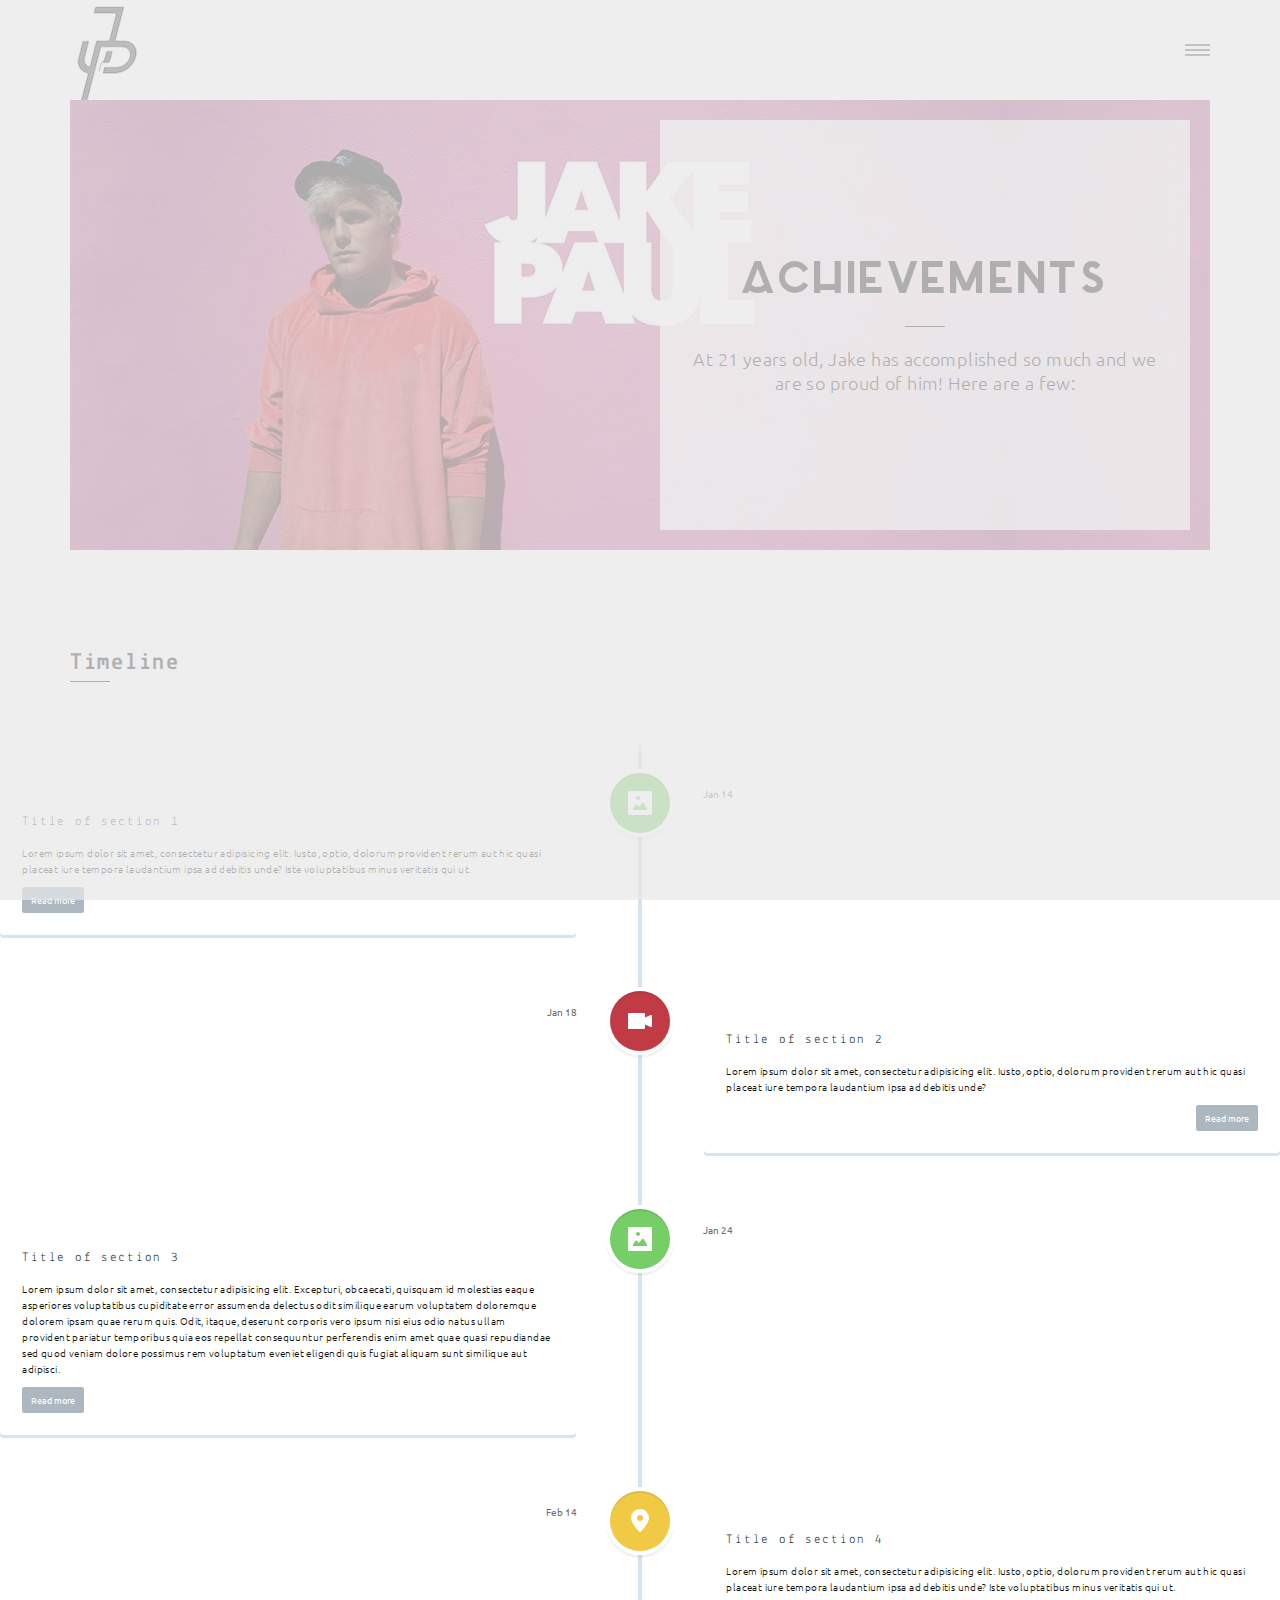
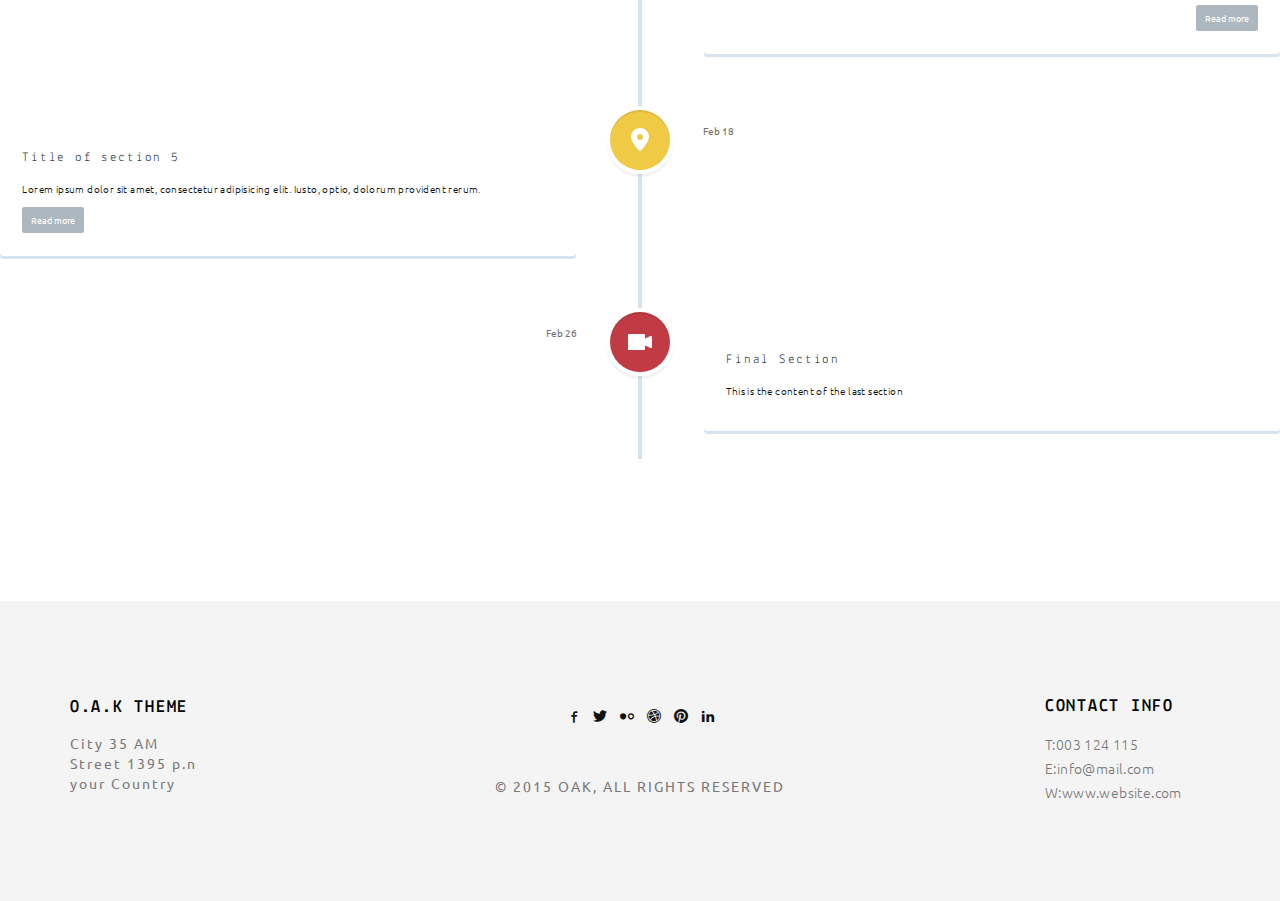
<file: about.html>
<!doctype html>
<html class="no-js" lang="">

<head>
    <meta charset="utf-8">
    <title>Happy Birthday Jake</title>
    <meta name="description" content="">
    <meta name="msapplication-tap-highlight" content="yes" />
    <meta name="viewport" content="width=device-width, user-scalable=no, initial-scale=1, minimum-scale=1.0, maximum-scale=1.0" />

    <!-- Google Web Font -->
    <link href='http://fonts.googleapis.com/css?family=Ubuntu:300,400,500,700' rel='stylesheet' type='text/css'>
    <link href='http://fonts.googleapis.com/css?family=Lekton:400,700,400italic' rel='stylesheet' type='text/css'>

    <!--  Bootstrap 3-->
    <link rel="stylesheet" href="css/bootstrap.min.css">

    <!-- OWL Carousel -->
    <link rel="stylesheet" href="css/owl.carousel.css">
    <link rel="stylesheet" href="css/owl.theme.css">

    <!--  Slider -->
    <link rel="stylesheet" href="css/jquery.kenburnsy.css">

    <!-- Animate -->
    <link rel="stylesheet" href="css/animate.css">

    <!-- Web Icons Font -->
    <link rel="stylesheet" href="css/pe-icon-7-stroke.css">
    <link rel="stylesheet" href="css/iconmoon.css">
    <link rel="stylesheet" href="css/et-line.css">
    <link rel="stylesheet" href="css/ionicons.css">

    <!-- Magnific PopUp -->
    <link rel="stylesheet" href="css/magnific-popup.css">

    <!-- Tabs -->
    <link rel="stylesheet" type="text/css" href="css/tabs.css" />
    <link rel="stylesheet" type="text/css" href="css/tabstyles.css" />

    <!-- Loader Style -->
    <link rel="stylesheet" href="css/loader-1.css">

    <!-- Costum Styles -->
    <link rel="stylesheet" href="css/main.css">
    <link rel="stylesheet" href="css/responsive.css">

    <!-- Favicon -->
    <link rel="icon" type="image/ico" href="favicon.ico">

    <!-- Modernizer & Respond js -->
    <script src="js/vendor/modernizr-2.8.3-respond-1.4.2.min.js"></script>
</head>

<body>

    <!-- Preloader -->
    <div class="cover"></div>

    <div class="header">
        <div class="container">
            <div class="logo">
                <a href="index.html">
                    <img src="img/logo.png" alt="Logo">
                </a>
            </div>
            
            <!-- Menu Hamburger (Default) -->
            <button class="main-menu-indicator" id="open-button">
                <span class="line"></span>
            </button>
            
            <div class="menu-wrap" style="background-image: url(img/nav_bg.jpg)">
                <div class="menu-content">
                    <div class="navigation">
                        <span class="pe-7s-close close-menu" id="close-button"></span>
                        <div class="search-wrap js-ui-search">
                            <input class="js-ui-text" type="text" placeholder="Search Here...">
                            <span class="eks js-ui-close"></span>
                        </div>
                    </div>
                    <nav class="menu">
                        <div class="menu-list">
                            <ul>
                                <li class="menu-item-has-children"><a href="#">Home</a>
                                </li>
                                <li><a href="about.html">Achievements</a></li>
                            
                               
                                <li><a href="contact.html">Contact</a></li>
                            </ul>
                        </div>
                    </nav>

                    <div class="hidden-xs">
                        <div class="menu-social-media">
                            <ul>
                               <li><a href="#"><i class="iconmoon-facebook"></i></a></li>
                               <li><a href="#"><i class="iconmoon-twitter"></i></a></li>
                               <li><a href="#"><i class="iconmoon-dribbble3"></i></a></li>
                               <li><a href="#"><i class="iconmoon-pinterest"></i></a></li>
                               <li><a href="#"><i class="iconmoon-linkedin2"></i></a></li>
                            </ul>
                        </div>

                        <div class="menu-information">
                            <ul>
                                <li><span>Tw:</span> @costellarshine</li>
                            </ul>
                        </div>
                    </div>
                </div>
            </div>
            <!-- End of Menu Hamburger (Default) -->

        </div>
    </div>
    

<div class="container">
    <div class="header-page ef-parallax-bg" style="background-image:url(img/about-header.jpg)">
        <div class="col-md-6 col-md-offset-6">
            <div class="row">
                <div class="inner-content">
                    <div class="header-content">
                        <h1>Achievements</h1>
                        <hr>
                        <p>At 21 years old, Jake has accomplished so much and we are so proud of him! Here are a few:</p>
                    </div>
                </div>
            </div>
        </div>
    </div>
</div>

<div class="container margin-top">
    <div class="main-title near-content">
        <h1>Timeline</h1>
        <hr>
    </div>
</div>

<section id="cd-timeline" class="cd-container">
		<div class="cd-timeline-block">
			<div class="cd-timeline-img cd-picture">
				<img src="img/cd-icon-picture.svg" alt="Picture">
			</div> <!-- cd-timeline-img -->

			<div class="cd-timeline-content">
				<h2>Title of section 1</h2>
				<p>Lorem ipsum dolor sit amet, consectetur adipisicing elit. Iusto, optio, dolorum provident rerum aut hic quasi placeat iure tempora laudantium ipsa ad debitis unde? Iste voluptatibus minus veritatis qui ut.</p>
				<a href="#0" class="cd-read-more">Read more</a>
				<span class="cd-date">Jan 14</span>
			</div> <!-- cd-timeline-content -->
		</div> <!-- cd-timeline-block -->

		<div class="cd-timeline-block">
			<div class="cd-timeline-img cd-movie">
				<img src="img/cd-icon-movie.svg" alt="Movie">
			</div> <!-- cd-timeline-img -->

			<div class="cd-timeline-content">
				<h2>Title of section 2</h2>
				<p>Lorem ipsum dolor sit amet, consectetur adipisicing elit. Iusto, optio, dolorum provident rerum aut hic quasi placeat iure tempora laudantium ipsa ad debitis unde?</p>
				<a href="#0" class="cd-read-more">Read more</a>
				<span class="cd-date">Jan 18</span>
			</div> <!-- cd-timeline-content -->
		</div> <!-- cd-timeline-block -->

		<div class="cd-timeline-block">
			<div class="cd-timeline-img cd-picture">
				<img src="img/cd-icon-picture.svg" alt="Picture">
			</div> <!-- cd-timeline-img -->

			<div class="cd-timeline-content">
				<h2>Title of section 3</h2>
				<p>Lorem ipsum dolor sit amet, consectetur adipisicing elit. Excepturi, obcaecati, quisquam id molestias eaque asperiores voluptatibus cupiditate error assumenda delectus odit similique earum voluptatem doloremque dolorem ipsam quae rerum quis. Odit, itaque, deserunt corporis vero ipsum nisi eius odio natus ullam provident pariatur temporibus quia eos repellat consequuntur perferendis enim amet quae quasi repudiandae sed quod veniam dolore possimus rem voluptatum eveniet eligendi quis fugiat aliquam sunt similique aut adipisci.</p>
				<a href="#0" class="cd-read-more">Read more</a>
				<span class="cd-date">Jan 24</span>
			</div> <!-- cd-timeline-content -->
		</div> <!-- cd-timeline-block -->

		<div class="cd-timeline-block">
			<div class="cd-timeline-img cd-location">
				<img src="img/cd-icon-location.svg" alt="Location">
			</div> <!-- cd-timeline-img -->

			<div class="cd-timeline-content">
				<h2>Title of section 4</h2>
				<p>Lorem ipsum dolor sit amet, consectetur adipisicing elit. Iusto, optio, dolorum provident rerum aut hic quasi placeat iure tempora laudantium ipsa ad debitis unde? Iste voluptatibus minus veritatis qui ut.</p>
				<a href="#0" class="cd-read-more">Read more</a>
				<span class="cd-date">Feb 14</span>
			</div> <!-- cd-timeline-content -->
		</div> <!-- cd-timeline-block -->

		<div class="cd-timeline-block">
			<div class="cd-timeline-img cd-location">
				<img src="img/cd-icon-location.svg" alt="Location">
			</div> <!-- cd-timeline-img -->

			<div class="cd-timeline-content">
				<h2>Title of section 5</h2>
				<p>Lorem ipsum dolor sit amet, consectetur adipisicing elit. Iusto, optio, dolorum provident rerum.</p>
				<a href="#0" class="cd-read-more">Read more</a>
				<span class="cd-date">Feb 18</span>
			</div> <!-- cd-timeline-content -->
		</div> <!-- cd-timeline-block -->

		<div class="cd-timeline-block">
			<div class="cd-timeline-img cd-movie">
				<img src="img/cd-icon-movie.svg" alt="Movie">
			</div> <!-- cd-timeline-img -->

			<div class="cd-timeline-content">
				<h2>Final Section</h2>
				<p>This is the content of the last section</p>
				<span class="cd-date">Feb 26</span>
			</div> <!-- cd-timeline-content -->
		</div> <!-- cd-timeline-block -->
	</section> <!-- cd-timeline -->

   
</div>


    <div class="footer margin-top">
        <div class="container">
            <div class="row">
                    <div class="col-md-2 col-sm-4 col-xs-12">
                        <div class="footer-inner">
                            <div class="footer-content">
                                <h4>O.A.K THEME</h4>
                                    <address>
                                        City 35 AM <br>
                                        Street 1395 p.n <br>
                                        your Country
                                    </address>
                            </div>
                        </div>
                    </div>

                    <div class="col-md-2 col-md-push-8 col-sm-4 col-xs-12">
                        <div class="footer-inner">
                            <div class="footer-content">
                               <h4>CONTACT INFO</h4>
                                <p>
                                    T:003 124 115 <br>
                                    E:info@mail.com <br>
                                    W:www.website.com
                                </p>
                            </div>
                        </div>
                    </div>

                    <div class="col-md-4 col-sm-4 col-xs-12">
                        <div class="footer-inner">
                            <div class="footer-content">
                            <ul class="social-media">
                                <li><a href="#"><i class="iconmoon-facebook"></i></a></li>
                                <li><a href="#"><i class="iconmoon-twitter"></i></a></li>
                                <li><a href="#"><i class="iconmoon-flickr2"></i></a></li>
                                <li><a href="#"><i class="iconmoon-dribbble3"></i></a></li>
                                <li><a href="#"><i class="iconmoon-pinterest"></i></a></li>
                                <li><a href="#"><i class="iconmoon-linkedin2"></i></a></li>
                            </ul>
                            <span class="copyright-mark">&copy; 2015 OAK, ALL RIGHTS RESERVED</span>
                            </div>
                        </div>
                    </div>
            </div>
        </div>
    </div>

    <a href="javascript:void(0)" class="scroll-top" id="scroll-top"><i class="pe-7s-angle-up"></i></a>

    <script src="js/vendor/jquery-1.11.2.min.js"></script>
    <script data-pace-options='{ "ajax": false }' src="js/vendor/pace.min.js"></script>
    <script src="js/vendor/bootstrap.min.js"></script>
    <script src="js/vendor/classie.js"></script>
    <script src="js/vendor/isotope.pkgd.min.js"></script>
    <script src="js/vendor/jquery.velocity.min.js"></script>
    <script src="js/vendor/jquery.kenburnsy.min.js"></script>
    <script src="js/vendor/textslide.js"></script>
    <script src="js/vendor/imagesloaded.pkgd.min.js"></script>
    <script src="js/vendor/tabs.js"></script>
    <script src="js/ef-slider.js"></script>    
    <script src="js/vendor/owl.carousel.min.js"></script>
    <script src="js/vendor/jquery.magnific-popup.min.js"></script>
    <script src="js/vendor/jquery.social-buttons.min.js"></script>
    <script src="js/vendor/wow.min.js"></script>
    <script src="js/main.js"></script>
    <script src="js/ajax.js"></script>
</body>
</html>
</file>
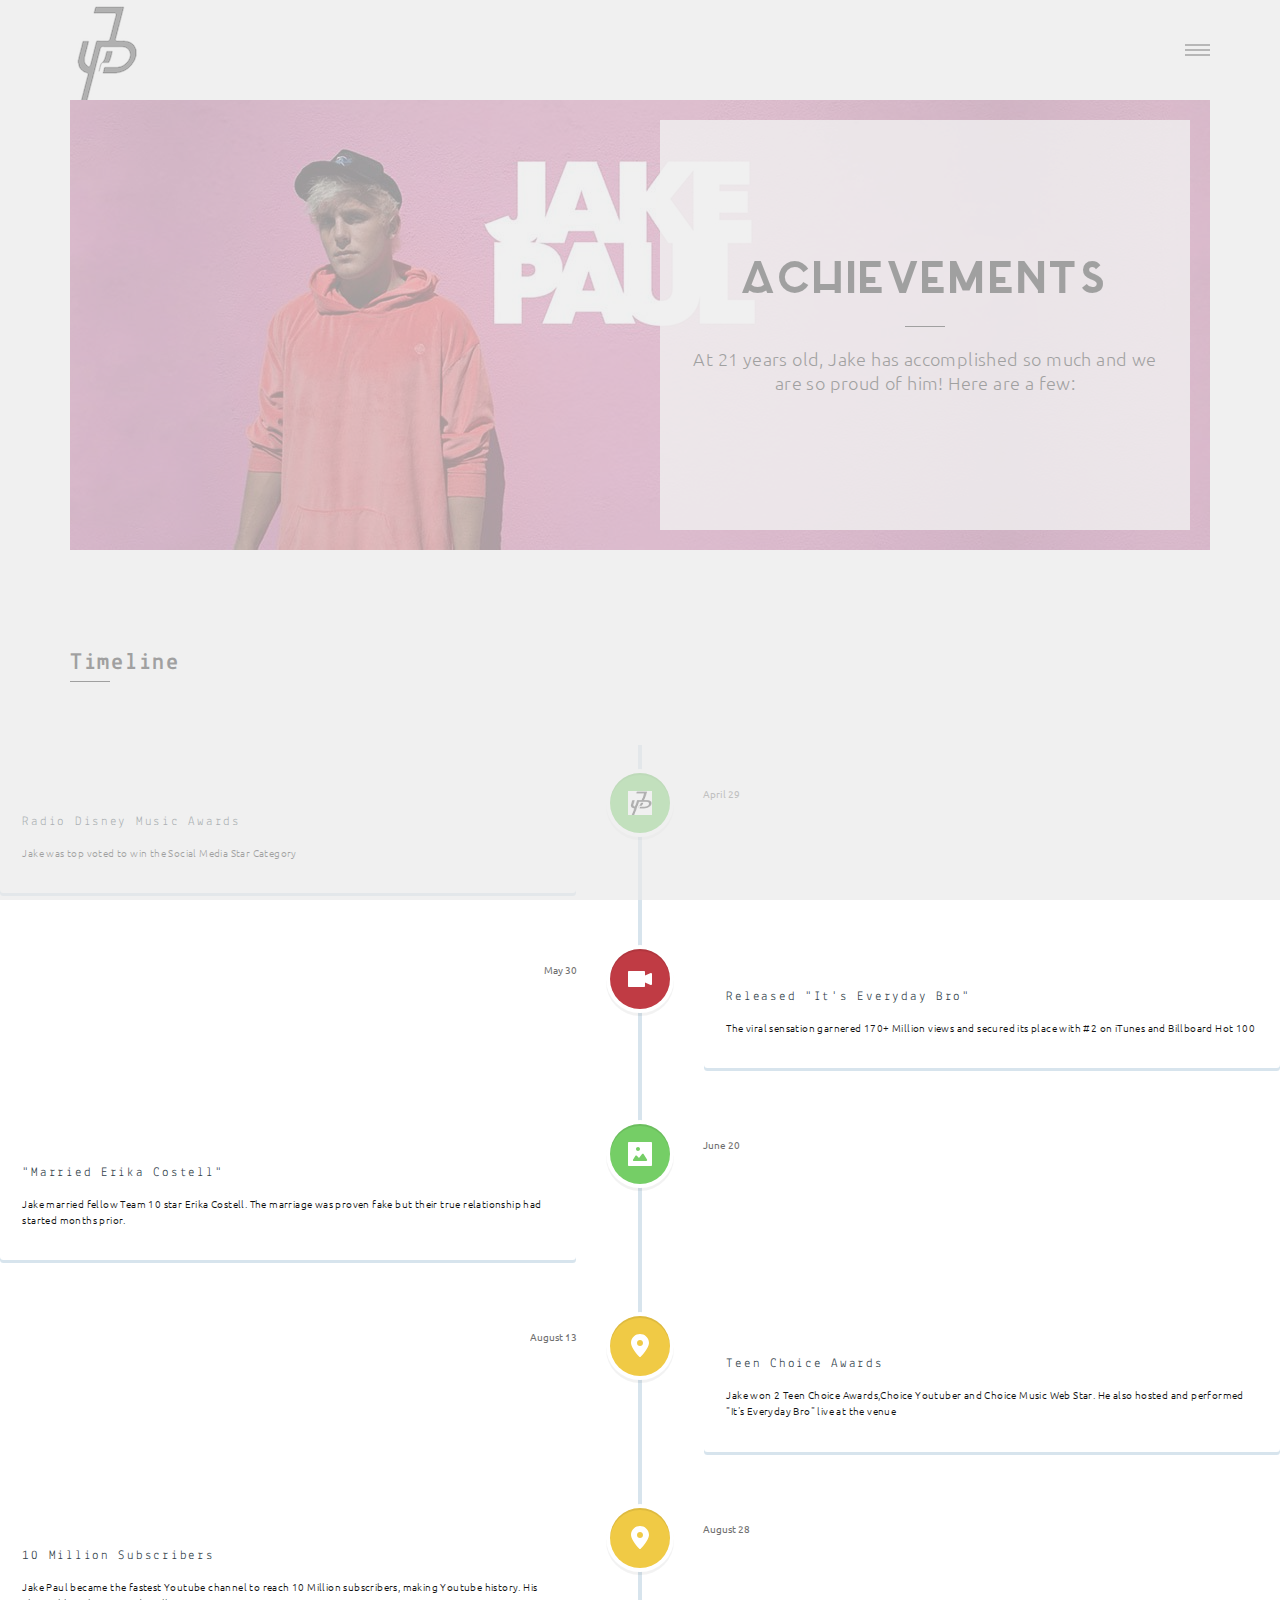
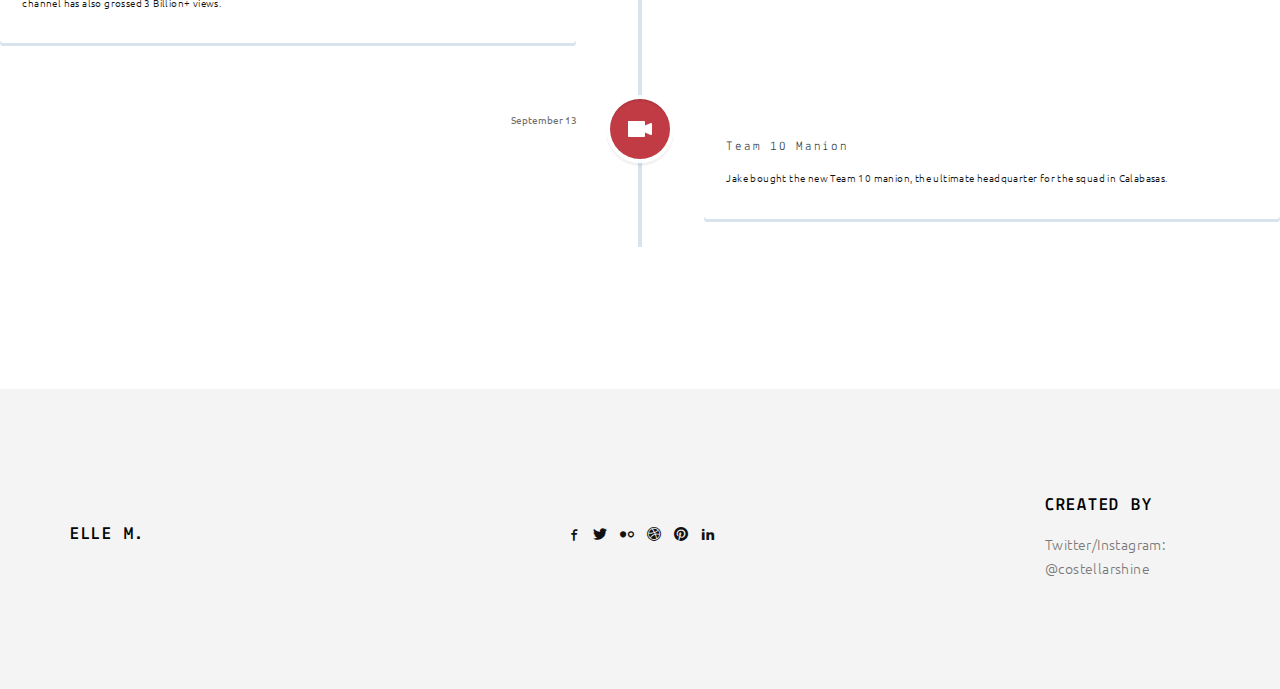
<file: Achievements.html>
<!doctype html>
<html class="no-js" lang="">

<head>
    <meta charset="utf-8">
    <title>Happy Birthday Jake</title>
    <meta name="description" content="">
    <meta name="msapplication-tap-highlight" content="yes" />
    <meta name="viewport" content="width=device-width, user-scalable=no, initial-scale=1, minimum-scale=1.0, maximum-scale=1.0" />

    <!-- Google Web Font -->
    <link href='http://fonts.googleapis.com/css?family=Ubuntu:300,400,500,700' rel='stylesheet' type='text/css'>
    <link href='http://fonts.googleapis.com/css?family=Lekton:400,700,400italic' rel='stylesheet' type='text/css'>

    <!--  Bootstrap 3-->
    <link rel="stylesheet" href="css/bootstrap.min.css">

    <!-- OWL Carousel -->
    <link rel="stylesheet" href="css/owl.carousel.css">
    <link rel="stylesheet" href="css/owl.theme.css">

    <!--  Slider -->
    <link rel="stylesheet" href="css/jquery.kenburnsy.css">

    <!-- Animate -->
    <link rel="stylesheet" href="css/animate.css">

    <!-- Web Icons Font -->
    <link rel="stylesheet" href="css/pe-icon-7-stroke.css">
    <link rel="stylesheet" href="css/iconmoon.css">
    <link rel="stylesheet" href="css/et-line.css">
    <link rel="stylesheet" href="css/ionicons.css">

    <!-- Magnific PopUp -->
    <link rel="stylesheet" href="css/magnific-popup.css">

    <!-- Tabs -->
    <link rel="stylesheet" type="text/css" href="css/tabs.css" />
    <link rel="stylesheet" type="text/css" href="css/tabstyles.css" />

    <!-- Loader Style -->
    <link rel="stylesheet" href="css/loader-1.css">

    <!-- Costum Styles -->
    <link rel="stylesheet" href="css/main.css">
    <link rel="stylesheet" href="css/responsive.css">

    <!-- Favicon -->
    <link rel="icon" type="image/ico" href="favicon.ico">

    <!-- Modernizer & Respond js -->
    <script src="js/vendor/modernizr-2.8.3-respond-1.4.2.min.js"></script>
</head>

<body>

    <!-- Preloader -->
    <div class="cover"></div>

    <div class="header">
        <div class="container">
            <div class="logo">
                <a href="index.html">
                    <img src="img/logo.png" alt="Logo">
                </a>
            </div>
            
            <!-- Menu Hamburger (Default) -->
            <button class="main-menu-indicator" id="open-button">
                <span class="line"></span>
            </button>
            
            <div class="menu-wrap" style="background-image: url(img/nav_bg.jpg)">
                <div class="menu-content">
                    <div class="navigation">
                        <span class="pe-7s-close close-menu" id="close-button"></span>
                        <div class="search-wrap js-ui-search">
                            <input class="js-ui-text" type="text" placeholder="Search Here...">
                            <span class="eks js-ui-close"></span>
                        </div>
                    </div>
                    <nav class="menu">
                        <div class="menu-list">
                            <ul>
                                <li class="menu-item-has-children"><a href="#">Home</a>
                                <ul class="sub-menu">
                                        <li><a href="index.html">- OUR MESSAGES</a></li>
                                        </ul>
                                </li>
                                <li><a href="about.html">Achievements</a></li>
                            
                               
                              
                            </ul>
                        </div>
                    </nav>

                    <div class="hidden-xs">
                        <div class="menu-social-media">
                            <ul>
                               <li><a href="#"><i class="iconmoon-facebook"></i></a></li>
                               <li><a href="#"><i class="iconmoon-twitter"></i></a></li>
                               <li><a href="#"><i class="iconmoon-dribbble3"></i></a></li>
                               <li><a href="#"><i class="iconmoon-pinterest"></i></a></li>
                               <li><a href="#"><i class="iconmoon-linkedin2"></i></a></li>
                            </ul>
                        </div>

                        <div class="menu-information">
                            <ul>
                                <li><span>Tw:</span> @costellarshine</li>
                            </ul>
                        </div>
                    </div>
                </div>
            </div>
            <!-- End of Menu Hamburger (Default) -->

        </div>
    </div>
    

<div class="container">
    <div class="header-page ef-parallax-bg" style="background-image:url(img/about-header.jpg)">
        <div class="col-md-6 col-md-offset-6">
            <div class="row">
                <div class="inner-content">
                    <div class="header-content">
                        <h1>Achievements</h1>
                        <hr>
                        <p>At 21 years old, Jake has accomplished so much and we are so proud of him! Here are a few:</p>
                    </div>
                </div>
            </div>
        </div>
    </div>
</div>

<div class="container margin-top">
    <div class="main-title near-content">
        <h1>Timeline</h1>
        <hr>
    </div>
</div>

<section id="cd-timeline" class="cd-container">
		<div class="cd-timeline-block">
			<div class="cd-timeline-img cd-picture">
				<img src="img/logo.png" alt="Picture">
			</div> <!-- cd-timeline-img -->

			<div class="cd-timeline-content">
				<h2>Radio Disney Music Awards </h2>
				<p>Jake was top voted to win the Social Media Star Category</p>
				
				<span class="cd-date">April 29</span>
			</div> <!-- cd-timeline-content -->
		</div> <!-- cd-timeline-block -->

		<div class="cd-timeline-block">
			<div class="cd-timeline-img cd-movie">
				<img src="img/cd-icon-movie.svg" alt="Movie">
			</div> <!-- cd-timeline-img -->

			<div class="cd-timeline-content">
				<h2>Released "It's Everyday Bro"</h2>
				<p>The viral sensation garnered 170+ Million views and secured its place with #2 on iTunes and Billboard Hot 100</p>
				
				<span class="cd-date">May 30</span>
			</div> <!-- cd-timeline-content -->
		</div> <!-- cd-timeline-block -->

		<div class="cd-timeline-block">
			<div class="cd-timeline-img cd-picture">
				<img src="img/cd-icon-picture.svg" alt="Picture">
			</div> <!-- cd-timeline-img -->

			<div class="cd-timeline-content">
				<h2>"Married Erika Costell"</h2>
				<p>Jake married fellow Team 10 star Erika Costell. The marriage was proven fake but their true relationship had started months prior.</p>
				
				<span class="cd-date">June 20</span>
			</div> <!-- cd-timeline-content -->
		</div> <!-- cd-timeline-block -->

		<div class="cd-timeline-block">
			<div class="cd-timeline-img cd-location">
				<img src="img/cd-icon-location.svg" alt="Location">
			</div> <!-- cd-timeline-img -->

			<div class="cd-timeline-content">
				<h2>Teen Choice Awards</h2>
				<p>Jake won 2 Teen Choice Awards,Choice Youtuber and Choice Music Web Star. He also hosted and performed "It's Everyday Bro" live at the venue</p>
				
				<span class="cd-date">August 13</span>
			</div> <!-- cd-timeline-content -->
		</div> <!-- cd-timeline-block -->

		<div class="cd-timeline-block">
			<div class="cd-timeline-img cd-location">
				<img src="img/cd-icon-location.svg" alt="Location">
			</div> <!-- cd-timeline-img -->

			<div class="cd-timeline-content">
				<h2>10 Million Subscribers</h2>
				<p>Jake Paul became the fastest Youtube channel to reach 10 Million subscribers, making Youtube history. His channel has also grossed 3 Billion+ views.</p>
				
				<span class="cd-date">August 28</span>
			</div> <!-- cd-timeline-content -->
		</div> <!-- cd-timeline-block -->

		<div class="cd-timeline-block">
			<div class="cd-timeline-img cd-movie">
				<img src="img/cd-icon-movie.svg" alt="Movie">
			</div> <!-- cd-timeline-img -->

			<div class="cd-timeline-content">
				<h2>Team 10 Manion</h2>
				<p>Jake bought the new Team 10 manion, the ultimate headquarter for the squad in Calabasas.</p>
				<span class="cd-date">September 13</span>
			</div> <!-- cd-timeline-content -->
		</div> <!-- cd-timeline-block -->
	</section> <!-- cd-timeline -->

   
</div>


        
    <div class="footer margin-top">
        <div class="container">
            <div class="row">
                    <div class="col-md-2 col-sm-4 col-xs-12">
                        <div class="footer-inner">
                            <div class="footer-content">
                                <h4>Elle M.</h4>
                                    
                            </div>
                        </div>
                    </div>

                    <div class="col-md-2 col-md-push-8 col-sm-4 col-xs-12">
                        <div class="footer-inner">
                            <div class="footer-content">
                               <h4>Created By</h4>
                                <p>
                                    Twitter/Instagram: @costellarshine <br>
                                   
                                  
                                </p>
                            </div>
                        </div>
                    </div>

                    <div class="col-md-4 col-sm-4 col-xs-12">
                        <div class="footer-inner">
                            <div class="footer-content">
                            <ul class="social-media">
                                <li><a href="#"><i class="iconmoon-facebook"></i></a></li>
                                <li><a href="www.twitter.com/costellarshine"><i class="iconmoon-twitter"></i></a></li>
                                <li><a href="#"><i class="iconmoon-flickr2"></i></a></li>
                                <li><a href="#"><i class="iconmoon-dribbble3"></i></a></li>
                                <li><a href="#"><i class="iconmoon-pinterest"></i></a></li>
                                <li><a href="#"><i class="iconmoon-linkedin2"></i></a></li>
                            </ul>
                            
                            </div>
                        </div>
                    </div>
            </div>
        </div>
    </div>
	
    <a href="javascript:void(0)" class="scroll-top" id="scroll-top"><i class="pe-7s-angle-up"></i></a>

    <script src="js/vendor/jquery-1.11.2.min.js"></script>
    <script data-pace-options='{ "ajax": false }' src="js/vendor/pace.min.js"></script>
    <script src="js/vendor/bootstrap.min.js"></script>
    <script src="js/vendor/classie.js"></script>
    <script src="js/vendor/isotope.pkgd.min.js"></script>
    <script src="js/vendor/jquery.velocity.min.js"></script>
    <script src="js/vendor/jquery.kenburnsy.min.js"></script>
    <script src="js/vendor/textslide.js"></script>
    <script src="js/vendor/imagesloaded.pkgd.min.js"></script>
    <script src="js/vendor/tabs.js"></script>
    <script src="js/ef-slider.js"></script>    
    <script src="js/vendor/owl.carousel.min.js"></script>
    <script src="js/vendor/jquery.magnific-popup.min.js"></script>
    <script src="js/vendor/jquery.social-buttons.min.js"></script>
    <script src="js/vendor/wow.min.js"></script>
    <script src="js/main.js"></script>
    <script src="js/ajax.js"></script>
</body>
</html>
</file>
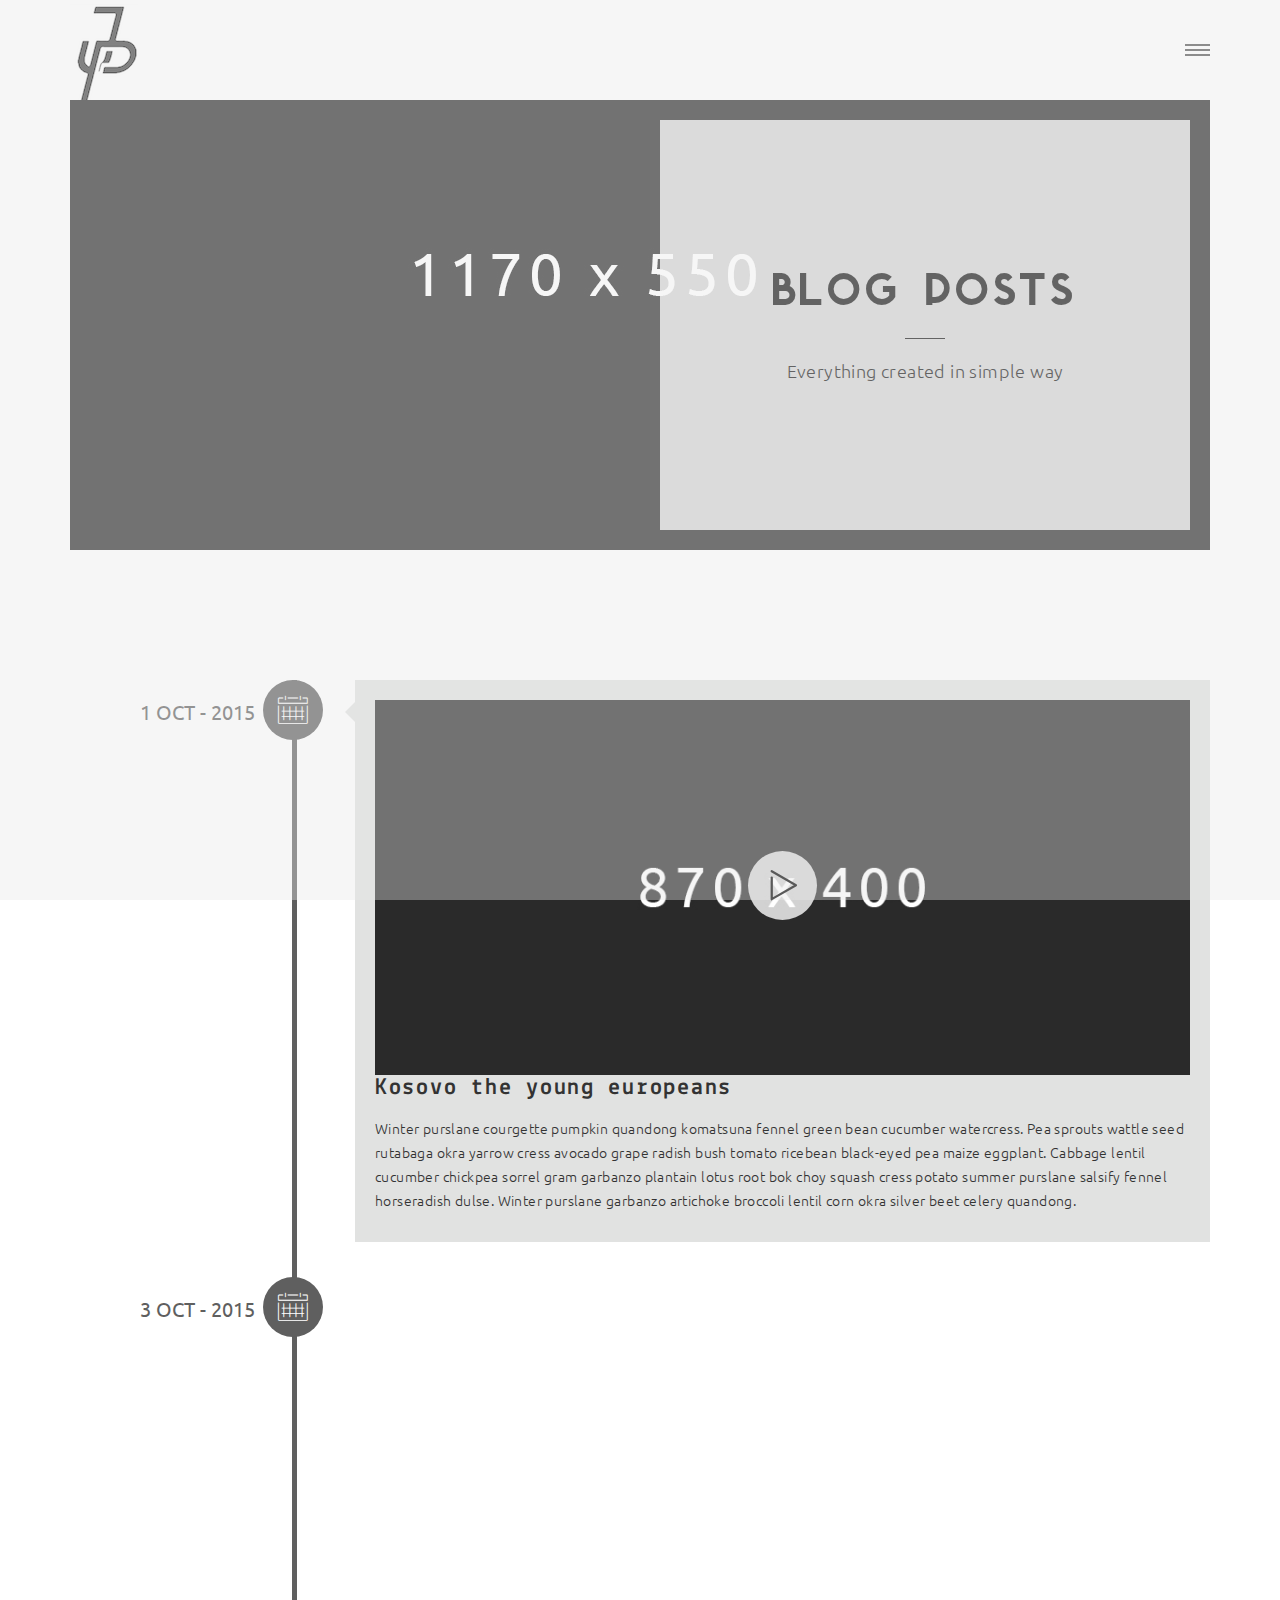
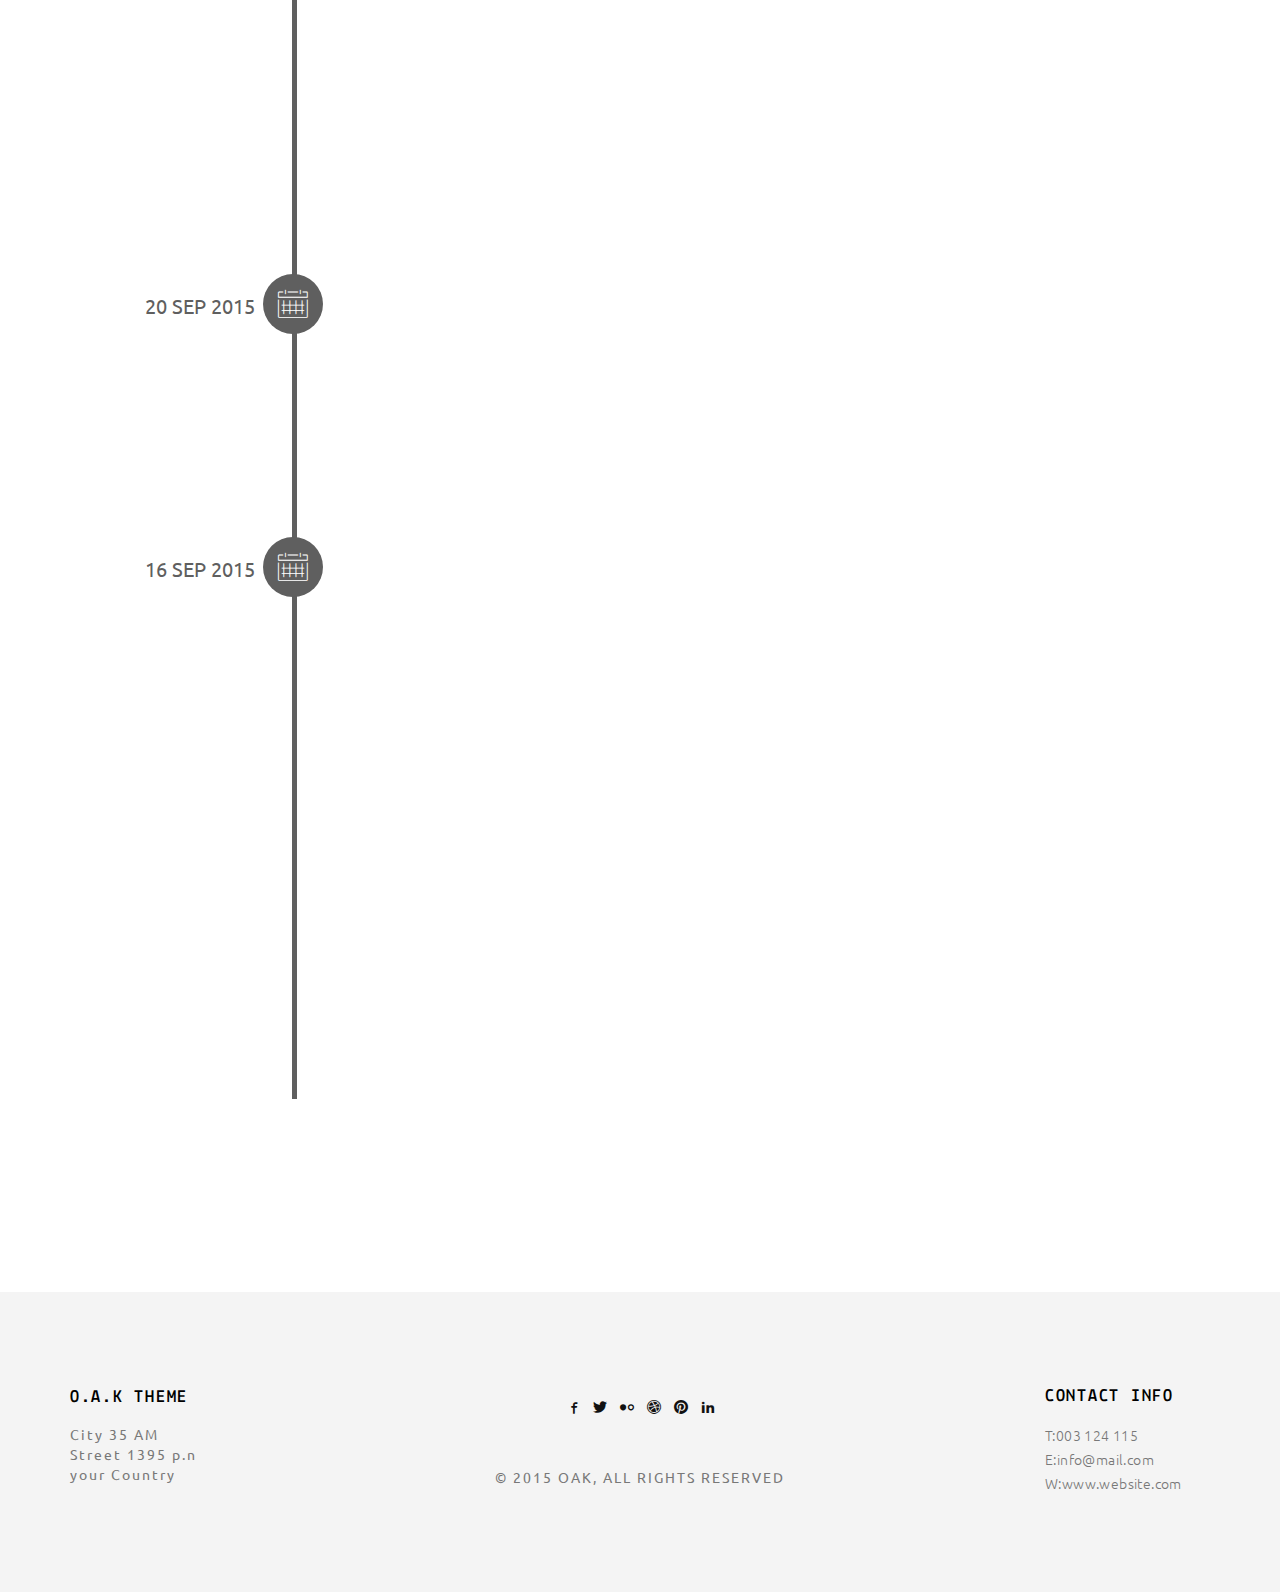
<file: blog-timeline.html>
<!doctype html>
<html class="no-js" lang="">

<head>
    <meta charset="utf-8">
    <title>OAK - HTML Theme</title>
    <meta name="description" content="">
    <meta name="msapplication-tap-highlight" content="yes" />
    <meta name="viewport" content="width=device-width, user-scalable=no, initial-scale=1, minimum-scale=1.0, maximum-scale=1.0" />

    <!-- Google Web Font -->
    <link href='http://fonts.googleapis.com/css?family=Ubuntu:300,400,500,700' rel='stylesheet' type='text/css'>
    <link href='http://fonts.googleapis.com/css?family=Lekton:400,700,400italic' rel='stylesheet' type='text/css'>

    <!--  Bootstrap 3-->
    <link rel="stylesheet" href="css/bootstrap.min.css">

    <!-- OWL Carousel -->
    <link rel="stylesheet" href="css/owl.carousel.css">
    <link rel="stylesheet" href="css/owl.theme.css">

    <!--  Slider -->
    <link rel="stylesheet" href="css/jquery.kenburnsy.css">

    <!-- Animate -->
    <link rel="stylesheet" href="css/animate.css">

    <!-- Web Icons Font -->
    <link rel="stylesheet" href="css/pe-icon-7-stroke.css">
    <link rel="stylesheet" href="css/iconmoon.css">
    <link rel="stylesheet" href="css/et-line.css">
    <link rel="stylesheet" href="css/ionicons.css">

    <!-- Magnific PopUp -->
    <link rel="stylesheet" href="css/magnific-popup.css">

    <!-- Tabs -->
    <link rel="stylesheet" type="text/css" href="css/tabs.css" />
    <link rel="stylesheet" type="text/css" href="css/tabstyles.css" />

    <!-- Loader Style -->
    <link rel="stylesheet" href="css/loader-1.css">

    <!-- Costum Styles -->
    <link rel="stylesheet" href="css/main.css">
    <link rel="stylesheet" href="css/responsive.css">

    <!-- Favicon -->
    <link rel="icon" type="image/ico" href="favicon.ico">

    <!-- Modernizer & Respond js -->
    <script src="js/vendor/modernizr-2.8.3-respond-1.4.2.min.js"></script>
</head>

<body>
    <!-- Preloader -->
    <div class="cover"></div>

    <div class="header">
        <div class="container">
            <div class="logo">
                <a href="index.html">
                    <img src="img/logo.png" alt="Logo">
                </a>
            </div>

            <!-- Menu Hamburger (Default) -->
            <button class="main-menu-indicator" id="open-button">
                <span class="line"></span>
            </button>

            <div class="menu-wrap" style="background-image: url(img/nav_bg.jpg)">
                <div class="menu-content">
                    <div class="navigation">
                        <span class="pe-7s-close close-menu" id="close-button"></span>
                        <div class="search-wrap js-ui-search">
                            <input class="js-ui-text" type="text" placeholder="Search Here...">
                            <span class="eks js-ui-close"></span>
                        </div>
                    </div>
                    <nav class="menu">
                        <div class="menu-list">
                            <ul>
                                <li class="menu-item-has-children"><a href="#">Home</a>
                                    <ul class="sub-menu">
                                        <li><a href="index.html">- Default</a></li>
                                        <li><a href="index-architecture.html">- Architecture</a></li>
                                        <li><a href="index-full-slider.html">- Slider Full Width</a></li>
                                    </ul>
                                </li>
                                <li><a href="about.html">About</a></li>
                                <li class="menu-item-has-children"><a href="#">Portfolio</a>
                                    <ul class="sub-menu">
                                        <li><a href="portfolio-2column.html">-Portfolio 2 Column</a></li>
                                        <li><a href="portfolio-3column.html">-Portfolio 3 Column</a></li>
                                        <li><a href="portfolio-masonry.html">-Portfolio Masonry</a></li>
                                        <li><a href="portfolio-dribbble.html">-Portfolio Dribbble</a></li>
                                    </ul>
                                </li>
                                <li class="menu-item-has-children"><a href="#">Blog</a>
                                    <ul class="sub-menu">
                                        <li><a href="blog.html">Blog Default</a></li>
                                        <li><a href="blog-timeline.html">Blog Timeline</a></li>
                                        <li><a href="single-blog.html">Blog Single</a></li>
                                    </ul>
                                </li>
                                <li><a href="contact.html">Contact</a></li>
                            </ul>
                        </div>
                    </nav>

                    <div class="hidden-xs">
                        <div class="menu-social-media">
                            <ul>
                                <li><a href="#"><i class="iconmoon-facebook"></i></a></li>
                                <li><a href="#"><i class="iconmoon-twitter"></i></a></li>
                                <li><a href="#"><i class="iconmoon-dribbble3"></i></a></li>
                                <li><a href="#"><i class="iconmoon-pinterest"></i></a></li>
                                <li><a href="#"><i class="iconmoon-linkedin2"></i></a></li>
                            </ul>
                        </div>

                        <div class="menu-information">
                            <ul>
                                <li><span>T:</span> 003 124 115</li>
                                <li><span>E:</span> info@mail.com</li>
                            </ul>
                        </div>
                    </div>
                </div>
            </div>
            <!-- End of Menu Hamburger (Default) -->
        </div>
    </div>

    <div class="container">
        <div class="header-page ef-parallax-bg" style="background-image:url(img/blog-header.jpg)">
            <div class="col-md-6 col-md-offset-6">
                <div class="row">
                    <div class="inner-content">
                        <div class="header-content">
                            <h1>Blog Posts</h1>
                            <hr>
                            <p>Everything created in simple way</p>
                        </div>
                    </div>
                </div>
            </div>
        </div>
    </div>

    <div class="container margin-top">
        <div class="blog-wrapper">
            <div class="main">
                <ul class="cbp_tmtimeline">
                    <li>
                        <div class="cbp_tmtime">
                            <span>1 OCT - 2015</span>
                        </div>
                        <div class="cbp_tmicon icon-calendar"></div>
                        <div class="cbp_tmlabel wow animated fadeInUp" data-wow-delay="0.10s">
                            <div class="blog-v2-image">
                                <img src="img/blog/img_4.jpg" alt="Blog Post">
                                <div class="icon-video-blogv2">
                                    <a href="https://vimeo.com/29993935" class="popup-video playBut">
                                        <svg version="1.1" xmlns="http://www.w3.org/2000/svg" xmlns:xlink="http://www.w3.org/1999/xlink" x="0px" y="0px" width="69px" height="69px" viewBox="0 0 213.7 213.7" enable-background="new 0 0 213.7 213.7" xml:space="preserve">
                                            <polygon class="triangle" fill="none" stroke-width="7" stroke-linecap="round" stroke-linejoin="round" stroke-miterlimit="10" points="
                                    73.5,62.5 148.5,105.8 73.5,149.1 " />
                                            <circle class="circle" fill="none" stroke-width="7" stroke-linecap="round" stroke-linejoin="round" stroke-miterlimit="10" cx="106.8" cy="106.8" r="103.3" />
                                        </svg>
                                    </a>
                                </div>
                            </div>
                            <a href="single-blog.html">
                                <h1>Kosovo the young europeans</h1>
                            </a>
                            <p>Winter purslane courgette pumpkin quandong komatsuna fennel green bean cucumber watercress. Pea sprouts wattle seed rutabaga okra yarrow cress avocado grape radish bush tomato ricebean black-eyed pea maize eggplant. Cabbage lentil cucumber chickpea sorrel gram garbanzo plantain lotus root bok choy squash cress potato summer purslane salsify fennel horseradish dulse. Winter purslane garbanzo artichoke broccoli lentil corn okra silver beet celery quandong.</p>
                        </div>
                    </li>
                    <li>
                        <div class="cbp_tmtime">
                            <span>3 OCT - 2015</span>
                        </div>
                        <div class="cbp_tmicon icon-calendar"></div>
                        <div class="cbp_tmlabel wow animated fadeInUp" data-wow-delay="0.10s">
                            <div class="blog-v2-image">
                                <img src="img/blog/img_3.jpg" alt="Blog Post">

                                <div class="icon-video-blogv2">
                                    <a href="https://www.youtube.com/watch?v=n2vy7qRm5s0" class="popup-video playBut">
                                        <svg version="1.1" xmlns="http://www.w3.org/2000/svg" xmlns:xlink="http://www.w3.org/1999/xlink" x="0px" y="0px" width="69px" height="69px" viewBox="0 0 213.7 213.7" enable-background="new 0 0 213.7 213.7" xml:space="preserve">
                                            <polygon class="triangle" fill="none" stroke-width="7" stroke-linecap="round" stroke-linejoin="round" stroke-miterlimit="10" points="
                                        73.5,62.5 148.5,105.8 73.5,149.1 " />
                                            <circle class="circle" fill="none" stroke-width="7" stroke-linecap="round" stroke-linejoin="round" stroke-miterlimit="10" cx="106.8" cy="106.8" r="103.3" />
                                        </svg>
                                    </a>
                                </div>


                            </div>
                            <a href="single-blog.html">
                                <h1>Denouncing pleasure clean and praising pain was born</h1>
                            </a>
                            <p>Winter purslane courgette pumpkin quandong komatsuna fennel green bean cucumber watercress. Pea sprouts wattle seed rutabaga okra yarrow cress avocado grape radish bush tomato ricebean black-eyed pea maize eggplant. Cabbage lentil cucumber chickpea sorrel gram garbanzo plantain lotus root bok choy squash cress potato summer purslane salsify fennel horseradish dulse. Winter purslane garbanzo artichoke broccoli lentil corn okra silver beet celery quandong.</p>
                        </div>
                    </li>


                    <li>
                        <div class="cbp_tmtime">
                            <span>20 SEP 2015</span>
                        </div>
                        <div class="cbp_tmicon icon-calendar"></div>
                        <div class="cbp_tmlabel wow animated fadeInUp" data-wow-delay="0.10s">
                            <a href="single-blog.html">
                                <h1>Denouncing pleasure clean and praising pain was born</h1>
                            </a>
                            <p>Winter purslane courgette pumpkin quandong komatsuna fennel green bean cucumber watercress. Pea sprouts wattle seed rutabaga okra yarrow cress avocado grape radish bush tomato ricebean black-eyed pea maize eggplant. Cabbage lentil cucumber chickpea sorrel gram garbanzo plantain lotus root bok choy squash cress potato summer purslane salsify fennel horseradish dulse. Winter purslane garbanzo artichoke broccoli lentil corn okra silver beet celery quandong.</p>
                        </div>
                    </li>

                    <li>
                        <div class="cbp_tmtime">
                            <span>16 SEP 2015</span>
                        </div>
                        <div class="cbp_tmicon icon-calendar"></div>
                        <div class="cbp_tmlabel wow animated fadeInUp" data-wow-delay="0.10s">
                            <div class="blog-v2-image">
                                <img src="img/blog/img_1.jpg" alt="Blog Post">
                            </div>
                            <a href="single-blog.html">
                                <h1>Denouncing pleasure clean and praising pain was born</h1>
                            </a>
                            <p>Winter purslane courgette pumpkin quandong komatsuna fennel green bean cucumber watercress. Pea sprouts wattle seed rutabaga okra yarrow cress avocado grape radish bush tomato ricebean black-eyed pea maize eggplant. Cabbage lentil cucumber chickpea sorrel gram garbanzo plantain lotus root bok choy squash cress potato summer purslane salsify fennel horseradish dulse. Winter purslane garbanzo artichoke broccoli lentil corn okra silver beet celery quandong.</p>
                        </div>
                    </li>
                </ul>
            </div>
        </div>
    </div>

    <div class="container">
        <ul class="pagination-ef wow animated fadeInUp" data-wow-delay="0.20s">
            <li>
                <a href="#">
                    <i class="pe-7s-angle-left"></i>
                </a>
            </li>
            <li class="current"><a href="#">1</a></li>
            <li><a href="#">2</a></li>
            <li><a href="#">...</a></li>
            <li><a href="#">8</a></li>
            <li>
                <a href="#">
                    <i class="pe-7s-angle-right"></i>
                </a>
            </li>
        </ul>
    </div>

    <div class="footer margin-top">
        <div class="container">
            <div class="row">
                <div class="col-md-2 col-sm-4 col-xs-12">
                    <div class="footer-inner">
                        <div class="footer-content">
                            <h4>O.A.K THEME</h4>
                            <address>City 35 AM <br>Street 1395 p.n <br>your Country</address>
                        </div>
                    </div>
                </div>

                <div class="col-md-2 col-md-push-8 col-sm-4 col-xs-12">
                    <div class="footer-inner">
                        <div class="footer-content">
                            <h4>CONTACT INFO</h4>
                            <p>
                                T:003 124 115
                                <br> E:info@mail.com
                                <br> W:www.website.com
                            </p>
                        </div>
                    </div>
                </div>

                <div class="col-md-4 col-sm-4 col-xs-12">
                    <div class="footer-inner">
                        <div class="footer-content">
                            <ul class="social-media">
                                <li><a href="#"><i class="iconmoon-facebook"></i></a></li>
                                <li><a href="#"><i class="iconmoon-twitter"></i></a></li>
                                <li><a href="#"><i class="iconmoon-flickr2"></i></a></li>
                                <li><a href="#"><i class="iconmoon-dribbble3"></i></a></li>
                                <li><a href="#"><i class="iconmoon-pinterest"></i></a></li>
                                <li><a href="#"><i class="iconmoon-linkedin2"></i></a></li>
                            </ul>
                            <span class="copyright-mark">&copy; 2015 OAK, ALL RIGHTS RESERVED</span>
                        </div>
                    </div>
                </div>
            </div>
        </div>
    </div>

    <a href="javascript:void(0)" class="scroll-top" id="scroll-top"><i class="pe-7s-angle-up"></i></a>

    <script src="js/vendor/jquery-1.11.2.min.js"></script>
    <script data-pace-options='{ "ajax": false }' src="js/vendor/pace.min.js"></script>
    <script src="js/vendor/bootstrap.min.js"></script>
    <script src="js/vendor/classie.js"></script>
    <script src="js/vendor/isotope.pkgd.min.js"></script>
    <script src="js/vendor/jquery.velocity.min.js"></script>
    <script src="js/vendor/jquery.kenburnsy.min.js"></script>
    <script src="js/vendor/textslide.js"></script>
    <script src="js/vendor/imagesloaded.pkgd.min.js"></script>
    <script src="js/vendor/tabs.js"></script>
    <script src="js/ef-slider.js"></script>
    <script src="js/vendor/owl.carousel.min.js"></script>
    <script src="js/vendor/jquery.magnific-popup.min.js"></script>
    <script src="js/vendor/jquery.social-buttons.min.js"></script>
    <script src="js/vendor/wow.min.js"></script>
    <script src="js/main.js"></script>
    <script src="js/ajax.js"></script>
</body>

</html>
</file>
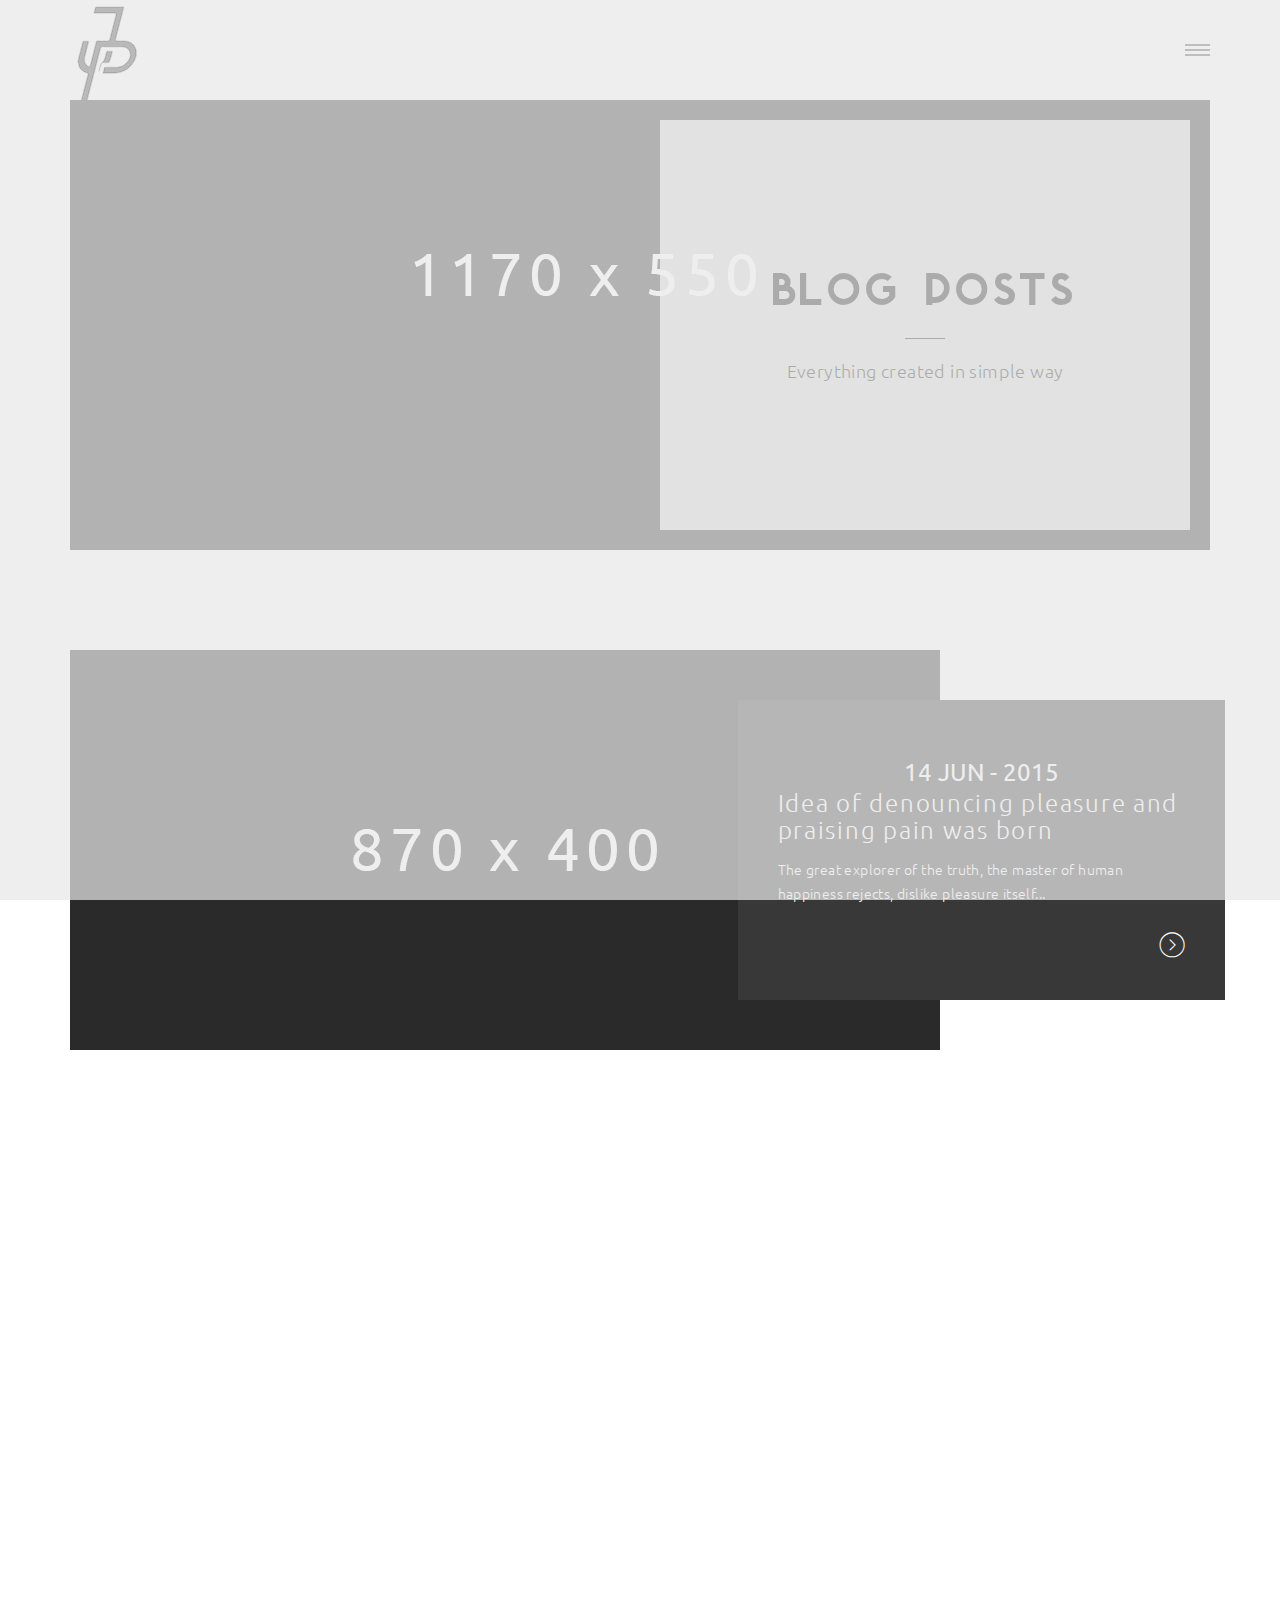
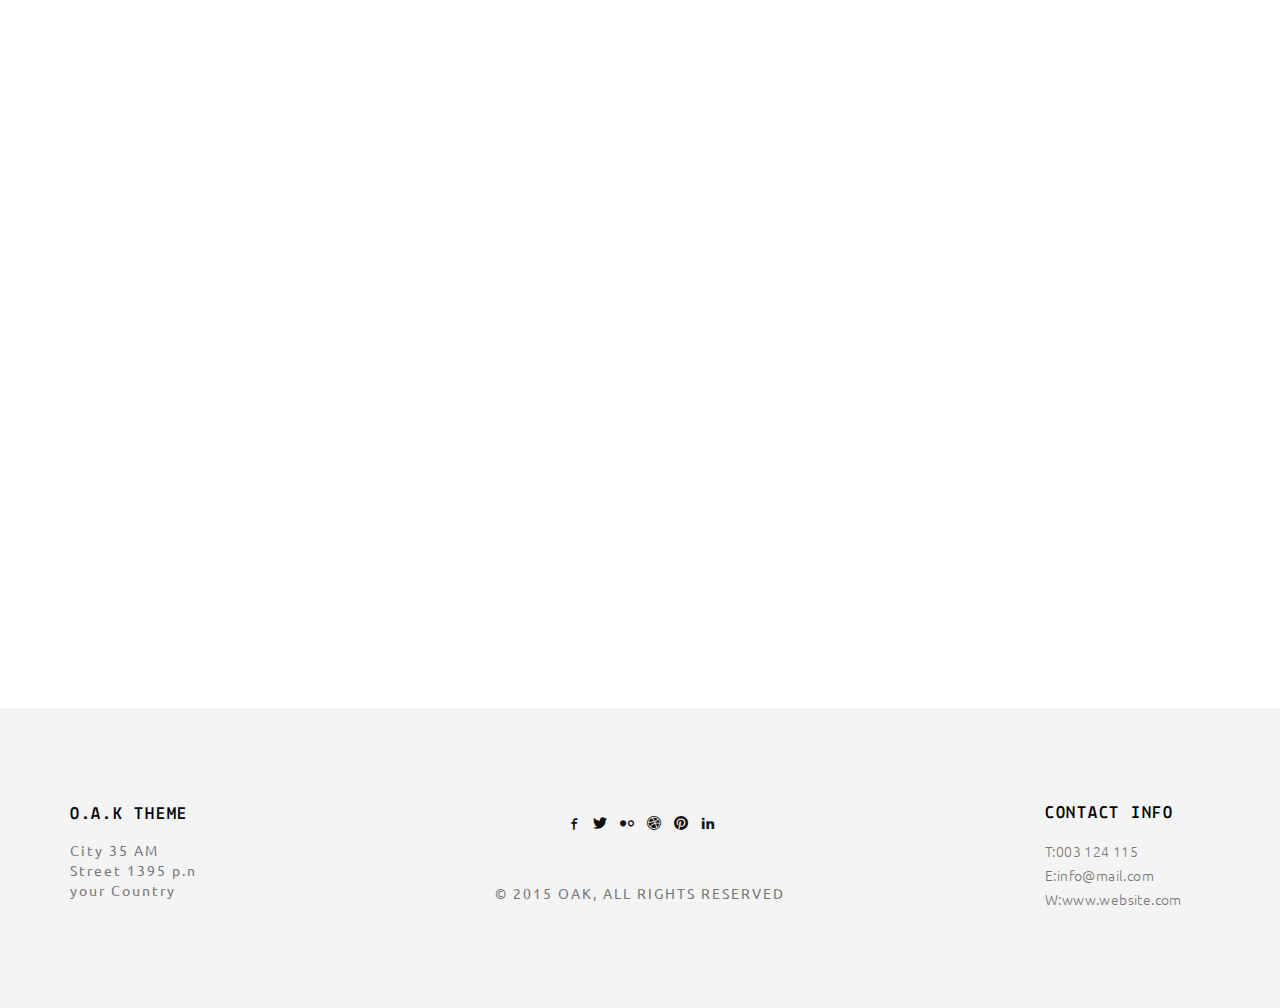
<file: blog.html>
<!doctype html>
<html class="no-js" lang="">

<head>
    <meta charset="utf-8">
    <title>OAK - HTML Theme</title>
    <meta name="description" content="">
    <meta name="msapplication-tap-highlight" content="yes" />
    <meta name="viewport" content="width=device-width, user-scalable=no, initial-scale=1, minimum-scale=1.0, maximum-scale=1.0" />

    <!-- Google Web Font -->
    <link href='http://fonts.googleapis.com/css?family=Ubuntu:300,400,500,700' rel='stylesheet' type='text/css'>
    <link href='http://fonts.googleapis.com/css?family=Lekton:400,700,400italic' rel='stylesheet' type='text/css'>

    <!--  Bootstrap 3-->
    <link rel="stylesheet" href="css/bootstrap.min.css">

    <!-- OWL Carousel -->
    <link rel="stylesheet" href="css/owl.carousel.css">
    <link rel="stylesheet" href="css/owl.theme.css">

    <!--  Slider -->
    <link rel="stylesheet" href="css/jquery.kenburnsy.css">

    <!-- Animate -->
    <link rel="stylesheet" href="css/animate.css">

    <!-- Web Icons Font -->
    <link rel="stylesheet" href="css/pe-icon-7-stroke.css">
    <link rel="stylesheet" href="css/iconmoon.css">
    <link rel="stylesheet" href="css/et-line.css">
    <link rel="stylesheet" href="css/ionicons.css">

    <!-- Magnific PopUp -->
    <link rel="stylesheet" href="css/magnific-popup.css">

    <!-- Tabs -->
    <link rel="stylesheet" type="text/css" href="css/tabs.css" />
    <link rel="stylesheet" type="text/css" href="css/tabstyles.css" />

    <!-- Loader Style -->
    <link rel="stylesheet" href="css/loader-1.css">

    <!-- Costum Styles -->
    <link rel="stylesheet" href="css/main.css">
    <link rel="stylesheet" href="css/responsive.css">

    <!-- Favicon -->
    <link rel="icon" type="image/ico" href="favicon.ico">

    <!-- Modernizer & Respond js -->
    <script src="js/vendor/modernizr-2.8.3-respond-1.4.2.min.js"></script>
</head>

<body>
    <!-- Preloader -->
    <div class="cover"></div>

    <div class="header">
        <div class="container">
            <div class="logo">
                <a href="index.html">
                    <img src="img/logo.png" alt="Logo">
                </a>
            </div>

            <!-- Menu Hamburger (Default) -->
            <button class="main-menu-indicator" id="open-button">
                <span class="line"></span>
            </button>

            <div class="menu-wrap" style="background-image: url(img/nav_bg.jpg)">
                <div class="menu-content">
                    <div class="navigation">
                        <span class="pe-7s-close close-menu" id="close-button"></span>
                        <div class="search-wrap js-ui-search">
                            <input class="js-ui-text" type="text" placeholder="Search Here...">
                            <span class="eks js-ui-close"></span>
                        </div>
                    </div>
                    <nav class="menu">
                        <div class="menu-list">
                            <ul>
                                <li class="menu-item-has-children"><a href="#">Home</a>
                                    <ul class="sub-menu">
                                        <li><a href="index.html">- Default</a></li>
                                        <li><a href="index-architecture.html">- Architecture</a></li>
                                        <li><a href="index-full-slider.html">- Slider Full Width</a></li>
                                    </ul>
                                </li>
                                <li><a href="about.html">About</a></li>
                                <li class="menu-item-has-children"><a href="#">Portfolio</a>
                                    <ul class="sub-menu">
                                        <li><a href="portfolio-2column.html">-Portfolio 2 Column</a></li>
                                        <li><a href="portfolio-3column.html">-Portfolio 3 Column</a></li>
                                        <li><a href="portfolio-masonry.html">-Portfolio Masonry</a></li>
                                        <li><a href="portfolio-dribbble.html">-Portfolio Dribbble</a></li>
                                    </ul>
                                </li>
                                <li class="menu-item-has-children"><a href="#">Blog</a>
                                    <ul class="sub-menu">
                                        <li><a href="blog.html">Blog Default</a></li>
                                        <li><a href="blog-timeline.html">Blog Timeline</a></li>
                                        <li><a href="single-blog.html">Blog Single</a></li>
                                    </ul>
                                </li>
                                <li><a href="contact.html">Contact</a></li>
                            </ul>
                        </div>
                    </nav>

                    <div class="hidden-xs">
                        <div class="menu-social-media">
                            <ul>
                                <li><a href="#"><i class="iconmoon-facebook"></i></a></li>
                                <li><a href="#"><i class="iconmoon-twitter"></i></a></li>
                                <li><a href="#"><i class="iconmoon-dribbble3"></i></a></li>
                                <li><a href="#"><i class="iconmoon-pinterest"></i></a></li>
                                <li><a href="#"><i class="iconmoon-linkedin2"></i></a></li>
                            </ul>
                        </div>

                        <div class="menu-information">
                            <ul>
                                <li><span>T:</span> 003 124 115</li>
                                <li><span>E:</span> info@mail.com</li>
                            </ul>
                        </div>
                    </div>
                </div>
            </div>
            <!-- End of Menu Hamburger (Default) -->

        </div>
    </div>

    <div class="container">
        <div class="header-page ef-parallax-bg" style="background-image:url(img/blog-header.jpg)">
            <div class="col-md-6 col-md-offset-6">
                <div class="row">
                    <div class="inner-content">
                        <div class="header-content">
                            <h1>Blog Posts</h1>
                            <hr>
                            <p>Everything created in simple way</p>
                        </div>
                    </div>
                </div>
            </div>
        </div>
    </div>

    <div class="container margin-top">
        <div class="blog-wrapper">
            <div class="blog-post">
                <div class="blog-front-image">
                    <div class="row">
                        <div class="col-md-6 wow animated fadeInUp" data-wow-delay="0.10s">
                            <img src="img/blog/img_1.jpg" alt="Blog Image">
                        </div>
                        <div class="col-md-5 col-md-offset-1">
                            <div class="blog-front-content wow animated fadeInUp" data-wow-delay="0.20s">
                                <div class="blog-front-content-inner">
                                    <span class="post-date">14 Jun - 2015</span>
                                    <h1>Idea of denouncing pleasure and praising pain was born</h1>
                                    <p>The great explorer of the truth, the master of human happiness rejects, dislike pleasure itself...</p>
                                    <a href="single-blog.html"><i class="read-more-blog-icon pe-7s-angle-right-circle"></i></a>
                                </div>
                            </div>
                        </div>
                    </div>
                </div>
            </div>
            <div class="blog-post">
                <div class="blog-front-image">
                    <div class="row">
                        <div class="col-md-6 wow animated fadeInUp" data-wow-delay="0.10s">
                            <img src="img/blog/img_2.jpg" alt="Blog Image">
                        </div>
                        <div class="col-md-5 col-md-offset-1">
                            <div class="blog-front-content wow animated fadeInUp" data-wow-delay="0.20s">
                                <div class="blog-front-content-inner">
                                    <span class="post-date">9 Jun - 2015</span>
                                    <h1>Denouncing pleasure clean and praising pain was born</h1>
                                    <p>The great explorer of the truth, the master of human happiness rejects, dislike pleasure itself...</p>
                                    <a href="single-blog.html"><i class="read-more-blog-icon pe-7s-angle-right-circle"></i></a>
                                </div>
                            </div>
                        </div>
                    </div>
                </div>
            </div>
            <div class="blog-post">
                <div class="blog-front-image">
                    <div class="row">
                        <div class="col-md-6 wow animated fadeInUp" data-wow-delay="0.10s">
                            <div class="blog-thumb">
                                <img src="img/blog/img_3.jpg" alt="Blog Image">
                                <div class="icon-video-blog">
                                    <a href="https://www.youtube.com/watch?v=n2vy7qRm5s0" class="popup-video playBut">
                                        <svg version="1.1" xmlns="http://www.w3.org/2000/svg" xmlns:xlink="http://www.w3.org/1999/xlink" x="0px" y="0px" width="69px" height="69px" viewBox="0 0 213.7 213.7" enable-background="new 0 0 213.7 213.7" xml:space="preserve">
                                            <polygon class="triangle" id="XMLID_18_" fill="none" stroke-width="7" stroke-linecap="round" stroke-linejoin="round" stroke-miterlimit="10" points="
                                        73.5,62.5 148.5,105.8 73.5,149.1 " />
                                            <circle class="circle" id="XMLID_17_" fill="none" stroke-width="7" stroke-linecap="round" stroke-linejoin="round" stroke-miterlimit="10" cx="106.8" cy="106.8" r="103.3" />
                                        </svg>
                                    </a>
                                </div>
                            </div>
                        </div>
                        <div class="col-md-5 col-md-offset-1">
                            <div class="blog-front-content wow animated fadeInUp" data-wow-delay="0.20s">
                                <div class="blog-front-content-inner">
                                    <span class="post-date">9 Jun - 2015</span>
                                    <h1>Denouncing pleasure clean and praising pain was born</h1>
                                    <p>The great explorer of the truth, the master of human happiness rejects, dislike pleasure itself...</p>
                                    <a href="single-blog.html"><i class="read-more-blog-icon pe-7s-angle-right-circle"></i></a>
                                </div>
                            </div>
                        </div>
                    </div>
                </div>
            </div>
        </div>
    </div>

    <div class="container">
        <ul class="pagination-ef wow animated fadeInUp" data-wow-delay="0.20s">
            <li>
                <a href="#">
                    <i class="pe-7s-angle-left"></i>
                </a>
            </li>
            <li class="current"><a href="#">1</a></li>
            <li><a href="#">2</a></li>
            <li><a href="#">...</a></li>
            <li><a href="#">8</a></li>
            <li>
                <a href="#">
                    <i class="pe-7s-angle-right"></i>
                </a>
            </li>
        </ul>
    </div>

    <div class="footer margin-top">
        <div class="container">
            <div class="row">
                <div class="col-md-2 col-sm-4 col-xs-12">
                    <div class="footer-inner">
                        <div class="footer-content">
                            <h4>O.A.K THEME</h4>
                            <address>City 35 AM <br>Street 1395 p.n <br>your Country</address>
                        </div>
                    </div>
                </div>

                <div class="col-md-2 col-md-push-8 col-sm-4 col-xs-12">
                    <div class="footer-inner">
                        <div class="footer-content">
                            <h4>CONTACT INFO</h4>
                            <p>
                                T:003 124 115
                                <br> E:info@mail.com
                                <br> W:www.website.com
                            </p>
                        </div>
                    </div>
                </div>

                <div class="col-md-4 col-sm-4 col-xs-12">
                    <div class="footer-inner">
                        <div class="footer-content">
                            <ul class="social-media">
                                <li><a href="#"><i class="iconmoon-facebook"></i></a></li>
                                <li><a href="#"><i class="iconmoon-twitter"></i></a></li>
                                <li><a href="#"><i class="iconmoon-flickr2"></i></a></li>
                                <li><a href="#"><i class="iconmoon-dribbble3"></i></a></li>
                                <li><a href="#"><i class="iconmoon-pinterest"></i></a></li>
                                <li><a href="#"><i class="iconmoon-linkedin2"></i></a></li>
                            </ul>
                            <span class="copyright-mark">&copy; 2015 OAK, ALL RIGHTS RESERVED</span>
                        </div>
                    </div>
                </div>
            </div>
        </div>
    </div>

    <a href="javascript:void(0)" class="scroll-top" id="scroll-top"><i class="pe-7s-angle-up"></i></a>

    <script src="js/vendor/jquery-1.11.2.min.js"></script>
    <script data-pace-options='{ "ajax": false }' src="js/vendor/pace.min.js"></script>
    <script src="js/vendor/bootstrap.min.js"></script>
    <script src="js/vendor/classie.js"></script>
    <script src="js/vendor/isotope.pkgd.min.js"></script>
    <script src="js/vendor/jquery.velocity.min.js"></script>
    <script src="js/vendor/jquery.kenburnsy.min.js"></script>
    <script src="js/vendor/textslide.js"></script>
    <script src="js/vendor/imagesloaded.pkgd.min.js"></script>
    <script src="js/vendor/tabs.js"></script>
    <script src="js/ef-slider.js"></script>
    <script src="js/vendor/owl.carousel.min.js"></script>
    <script src="js/vendor/jquery.magnific-popup.min.js"></script>
    <script src="js/vendor/jquery.social-buttons.min.js"></script>
    <script src="js/vendor/wow.min.js"></script>
    <script src="js/main.js"></script>
    <script src="js/ajax.js"></script>
</body>

</html>
</file>
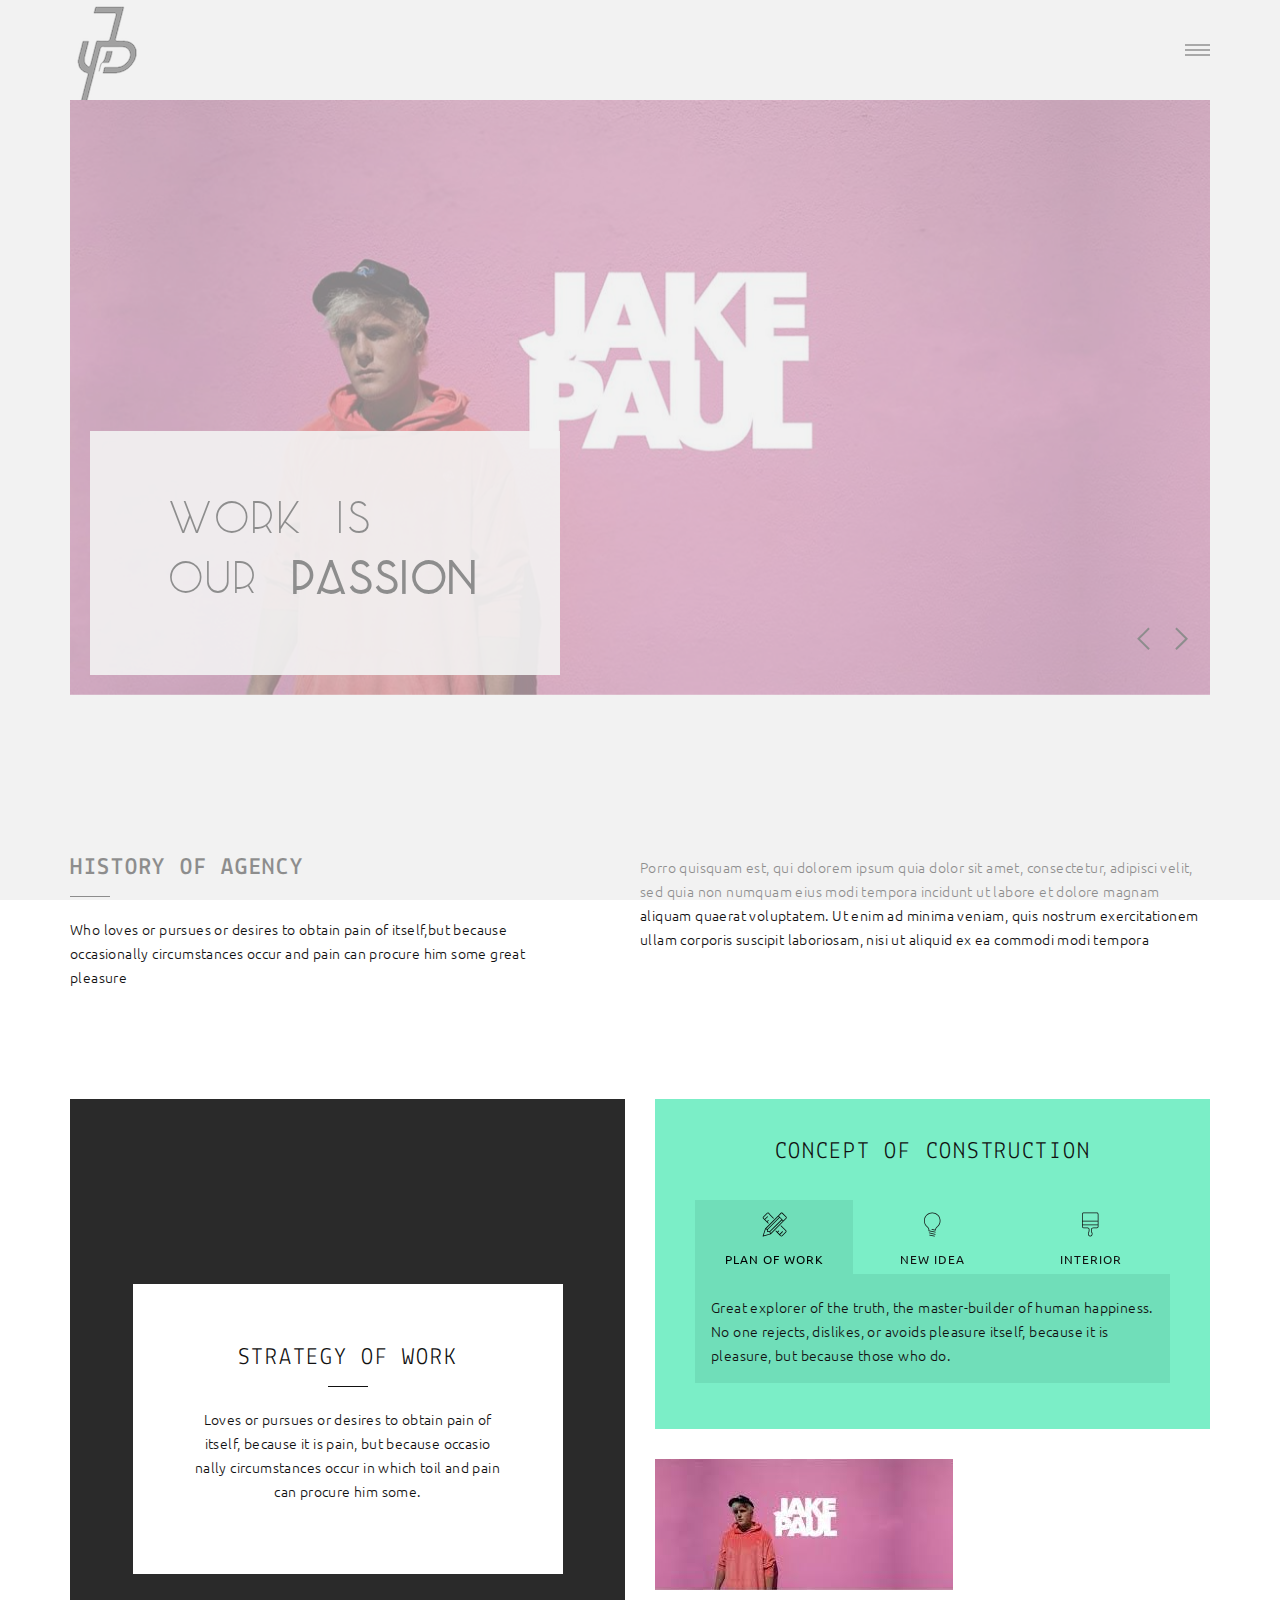
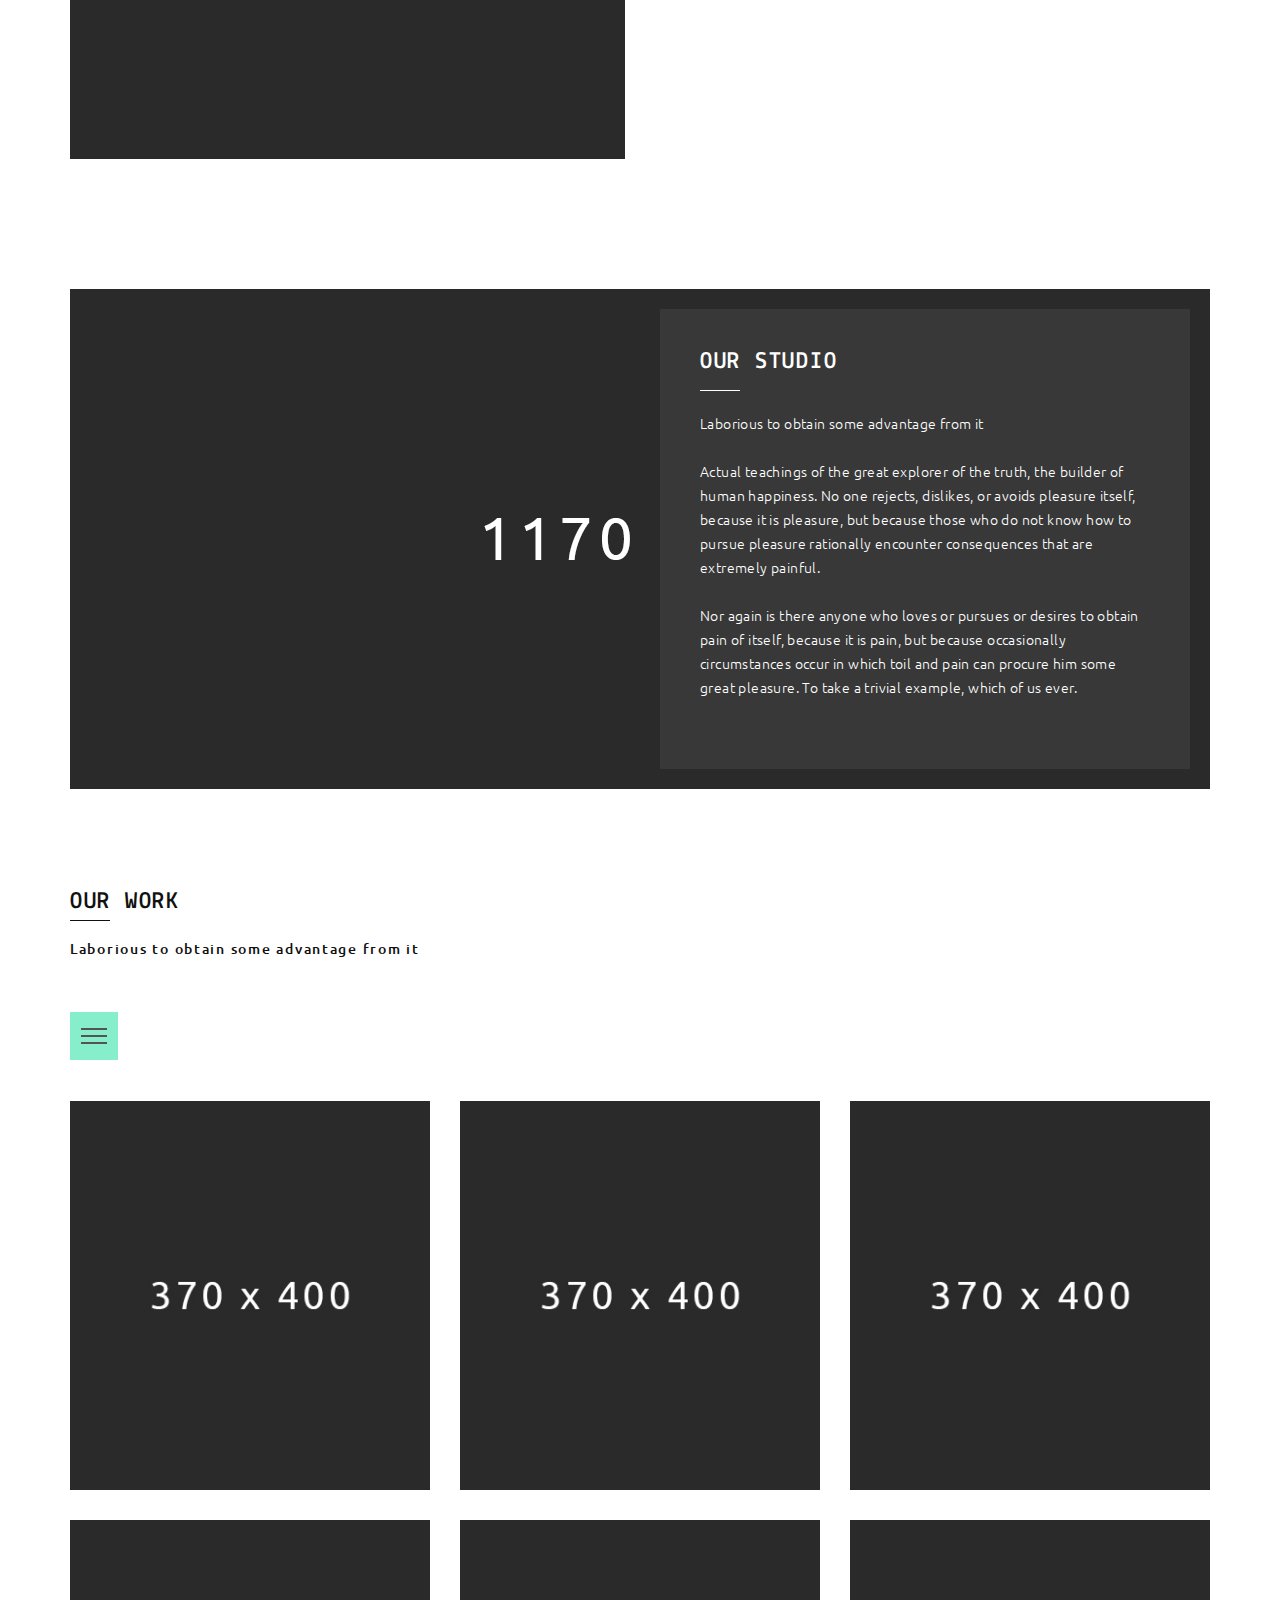
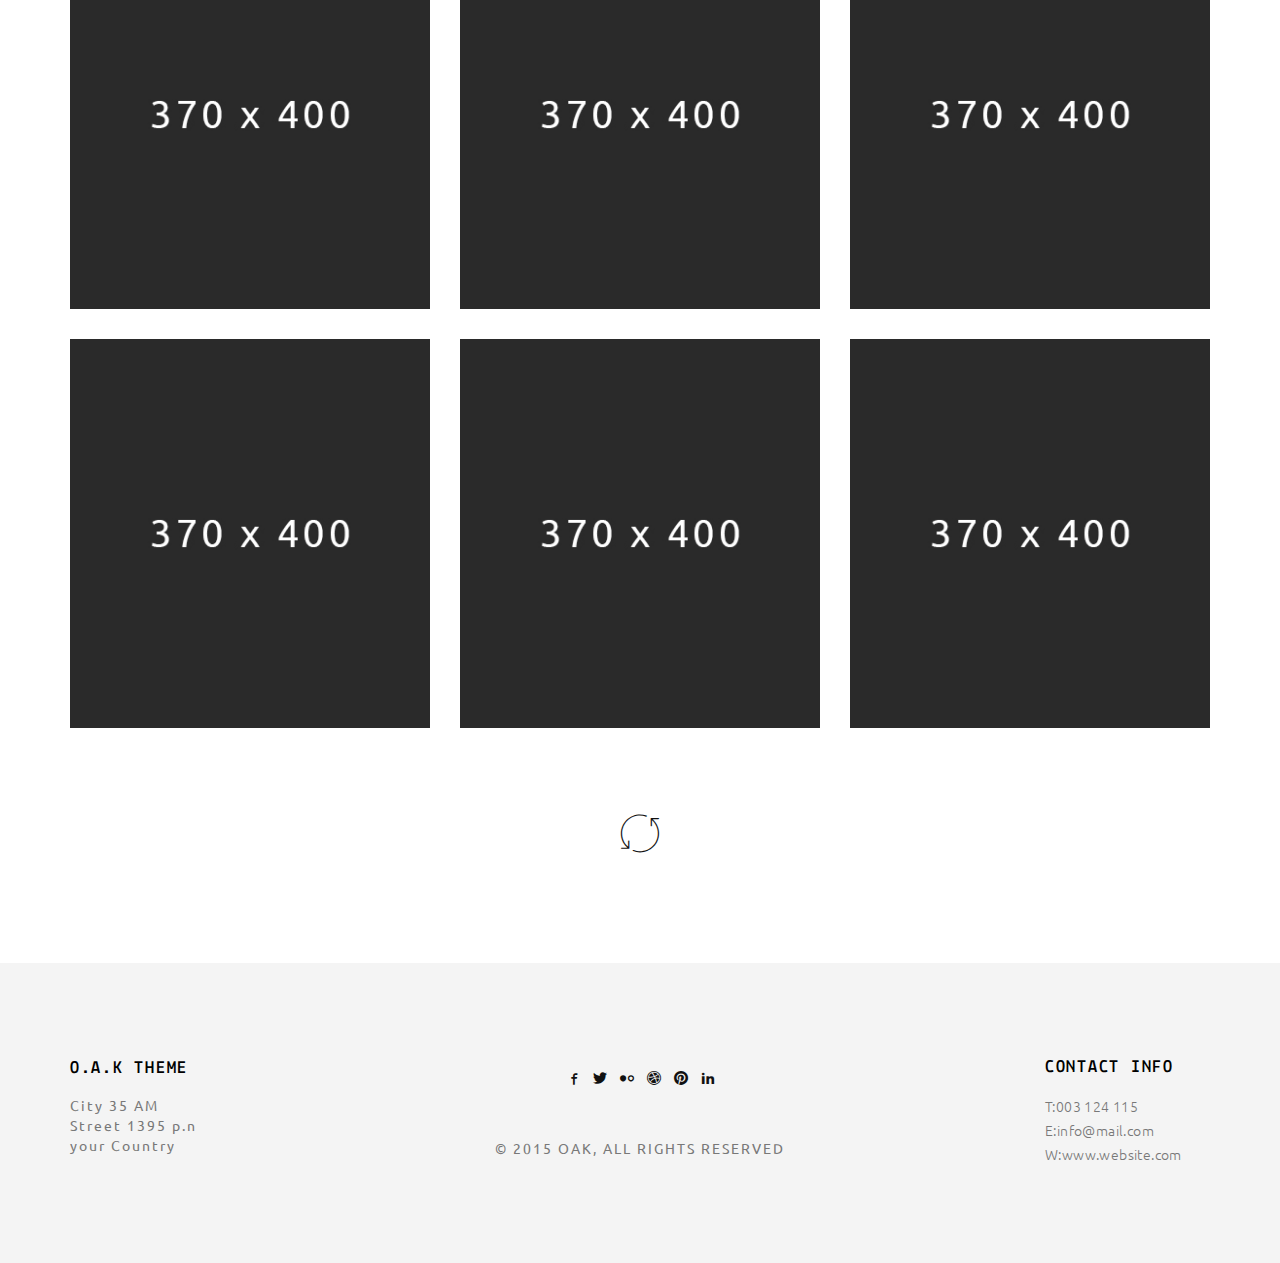
<file: index-architecture.html>
<!doctype html>
<html class="no-js" lang="">

<head>
    <meta charset="utf-8">
    <title>OAK - HTML Theme</title>
    <meta name="description" content="">
    <meta name="msapplication-tap-highlight" content="yes" />
    <meta name="viewport" content="width=device-width, user-scalable=no, initial-scale=1, minimum-scale=1.0, maximum-scale=1.0" />

    <!-- Google Web Font -->
    <link href='http://fonts.googleapis.com/css?family=Ubuntu:300,400,500,700' rel='stylesheet' type='text/css'>
    <link href='http://fonts.googleapis.com/css?family=Lekton:400,700,400italic' rel='stylesheet' type='text/css'>

    <!--  Bootstrap 3-->
    <link rel="stylesheet" href="css/bootstrap.min.css">

    <!-- OWL Carousel -->
    <link rel="stylesheet" href="css/owl.carousel.css">
    <link rel="stylesheet" href="css/owl.theme.css">

    <!--  Slider -->
    <link rel="stylesheet" href="css/jquery.kenburnsy.css">

    <!-- Animate -->
    <link rel="stylesheet" href="css/animate.css">

    <!-- Web Icons Font -->
    <link rel="stylesheet" href="css/pe-icon-7-stroke.css">
    <link rel="stylesheet" href="css/iconmoon.css">
    <link rel="stylesheet" href="css/et-line.css">
    <link rel="stylesheet" href="css/ionicons.css">

    <!-- Magnific PopUp -->
    <link rel="stylesheet" href="css/magnific-popup.css">

    <!-- Tabs -->
    <link rel="stylesheet" type="text/css" href="css/tabs.css" />
    <link rel="stylesheet" type="text/css" href="css/tabstyles.css" />

    <!-- Loader Style -->
    <link rel="stylesheet" href="css/loader-1.css">

    <!-- Costum Styles -->
    <link rel="stylesheet" href="css/main.css">
    <link rel="stylesheet" href="css/responsive.css">

    <!-- Favicon -->
    <link rel="icon" type="image/ico" href="favicon.ico">

    <!-- Modernizer & Respond js -->
    <script src="js/vendor/modernizr-2.8.3-respond-1.4.2.min.js"></script>
</head>

<body>

    <!-- Preloader -->
    <div class="cover"></div>

    <div class="header">
        <div class="container">
            <div class="logo">
                <a href="index.html">
                    <img src="img/logo.png" alt="Logo">
                </a>
            </div>
            
            <!-- Menu Hamburger (Default) -->
            <button class="main-menu-indicator" id="open-button">
                <span class="line"></span>
            </button>
            
            <div class="menu-wrap" style="background-image: url(img/nav_bg.jpg)">
                <div class="menu-content">
                    <div class="navigation">
                        <span class="pe-7s-close close-menu" id="close-button"></span>
                        <div class="search-wrap js-ui-search">
                            <input class="js-ui-text" type="text" placeholder="Search Here...">
                            <span class="eks js-ui-close"></span>
                        </div>
                    </div>
                    <nav class="menu">
                        <div class="menu-list">
                            <ul>
                                <li class="menu-item-has-children"><a href="#">Home</a>
                                    <ul class="sub-menu">
                                        <li><a href="index.html">- Default</a></li>
                                        <li><a href="index-architecture.html">- Architecture</a></li>
                                        <li><a href="index-full-slider.html">- Slider Full Width</a></li>
                                    </ul>
                                </li>
                                <li><a href="about.html">About</a></li>
                                <li class="menu-item-has-children"><a href="#">Portfolio</a>
                                    <ul class="sub-menu">
                                        <li><a href="portfolio-2column.html">-Portfolio 2 Column</a></li>
                                        <li><a href="portfolio-3column.html">-Portfolio 3 Column</a></li>
                                        <li><a href="portfolio-masonry.html">-Portfolio Masonry</a></li>
                                        <li><a href="portfolio-dribbble.html">-Portfolio Dribbble</a></li>
                                    </ul>
                                </li>
                                <li class="menu-item-has-children"><a href="#">Blog</a>
                                    <ul class="sub-menu">
                                        <li><a href="blog.html">Blog Default</a></li>
                                        <li><a href="blog-timeline.html">Blog Timeline</a></li>
                                        <li><a href="single-blog.html">Blog Single</a></li>
                                    </ul>
                                </li>
                                <li><a href="contact.html">Contact</a></li>
                            </ul>
                        </div>
                    </nav>

                    <div class="hidden-xs">
                        <div class="menu-social-media">
                            <ul>
                               <li><a href="#"><i class="iconmoon-facebook"></i></a></li>
                               <li><a href="#"><i class="iconmoon-twitter"></i></a></li>
                               <li><a href="#"><i class="iconmoon-dribbble3"></i></a></li>
                               <li><a href="#"><i class="iconmoon-pinterest"></i></a></li>
                               <li><a href="#"><i class="iconmoon-linkedin2"></i></a></li>
                            </ul>
                        </div>

                        <div class="menu-information">
                            <ul>
                                <li><span>T:</span> 003 124 115</li>
                                <li><span>E:</span> info@mail.com</li>
                            </ul>
                        </div>
                    </div>
                </div>
            </div>
            <!-- End of Menu Hamburger (Default) -->

        </div>
    </div>

<div class="container">
    <div class="arch-slider">
        <div id="arch-slider" class="owl-carousel">
            <div><img class="img-responsive center-block" src="img/arch-slider/image_1.jpg" alt="slider"></div>
            <div><img class="img-responsive center-block" src="img/arch-slider/image_1.jpg" alt="slider"></div>
        </div>
        <div class="slider-controls">
            <span class="arrow-left"><a class="prev-slide" href="javascript:void(0)"><i class="pe-7s-angle-left"></i></a></span>
            <span class="arrow-right"><a class="next-slide" href="javascript:void(0)"><i class="pe-7s-angle-right"></i></a></span>
        </div>
        
        <div class="arch-slider-content">
            <p>
                WORK IS <br>
                OUR <b>PASSION</b>
            </p>
        </div>
    </div>
</div>
<div class="container margin-top">
    <div class="history-wrapper">
        <div class="col-md-5 wow fadeIn" data-wow-duration="0.8s" data-wow-delay="0.3s">
            <div class="row">
                <article>
                    <h1>HISTORY OF AGENCY</h1>
                    <hr>
                    <p>Who loves or pursues or desires to obtain pain of itself,but because occasionally circumstances occur and pain can procure him some great pleasure</p>
                </article>
            </div>
        </div>
        <div class="col-md-6 col-md-offset-1 wow fadeIn" data-wow-duration="0.8s" data-wow-delay="0.3s">
            <div class="row">
                <article>
                    <p>
                        Porro quisquam est, qui dolorem ipsum quia dolor sit amet, consectetur, adipisci velit, sed quia non numquam eius modi tempora incidunt ut labore et dolore magnam aliquam quaerat voluptatem. Ut enim ad minima veniam, quis nostrum exercitationem ullam corporis suscipit laboriosam, nisi ut aliquid ex ea commodi modi tempora
                    </p>
                </article>
            </div>
        </div>
    </div>
</div>
<div class="container margin-top">
    <div class="row">
        <div class="architecture-content">
            <div class="col-md-6">
                <div class="box-over-image" style="background-image: url(img/architecure-image.jpg)">
                    <div class="box-over-image-inner">
                        <h1>STRATEGY OF WORK</h1>
                        <hr>
                        <p>Loves or pursues or desires to obtain pain of itself, because it is pain, but because occasio nally circumstances occur in which toil and pain can procure him some.</p>
                    </div>
                </div>
            </div>
            <div class="col-md-6">
                <div class="tabs-wrapper">
                    <h1>CONCEPT OF CONSTRUCTION</h1>
                    <div class="tabs ef-tabs tabs-style-flip">
                        <nav>
                            <ul>
                                <li class="tab-current">
                                    <a href="#section-flip-1">
                                        <span class="tabs-icon icon-tools"></span>
                                        <span class="tabs-title">PLAN OF WORK</span>
                                    </a>
                                </li>
                                <li>
                                    <a href="#section-flip-2">
                                        <span class="tabs-icon icon-lightbulb"></span>
                                        <span class="tabs-title">NEW IDEA</span>
                                    </a>
                                </li>
                                <li>
                                    <a href="#section-flip-3">
                                        <span class="tabs-icon icon-paintbrush"></span>
                                        <span class="tabs-title">INTERIOR</span>
                                    </a>
                                </li>
                            </ul>
                        </nav>
                        <div class="content-wrap">
                            <section id="section-flip-1" class="content-current">
                                <div class="col-md-12">
                                    <div class="row">
                                        <p>
                                            Great explorer of the truth, the master-builder of human
                                            happiness. No one rejects, dislikes, or avoids pleasure itself,
                                            because it is pleasure, but because those who do.
                                        </p>
                                    </div>
                                </div>
                            </section>
                            <section id="section-flip-2">
                                <div class="col-md-12">
                                    <div class="row">
                                        <p>Magnam rerum neque distinctio non eaque soluta doloribus cumque cupiditate, corrupti mollitia sapiente dolores possimus laboriosam iste cum ipsam. Porro, in, quidem?</p>
                                    </div>
                                </div>
                            </section>
                            <section id="section-flip-3">
                                <div class="col-md-12">
                                    <div class="row">
                                        <p>
                                            Great explorer of the truth, the master-builder of human
                                            happiness. No one rejects, dislikes, or avoids pleasure itself,
                                            because it is pleasure, but because those who do.
                                        </p>
                                    </div>
                                </div>
                            </section>
                            </div><!-- /content-wrap -->
                            </div><!-- /tabs -->
                        </div>
                        <div class="tabs-image">
                            <div id="tabs-slider" class="owl-carousel">
                                <div><img src="img/tabs-slider/image_1.jpg" alt="architecure tabs"></div>
                                <div><img src="img/tabs-slider/image_2.jpg" alt="architecure tabs"></div>
                                <div><img src="img/tabs-slider/image_3.jpg" alt="architecure tabs"></div>
                            </div>
                        </div>
                    </div>
                </div>
            </div>
        </div>
        <div class="container margin-top">
            <div class="about-studio image-cover" style="background-image: url(img/about-studio.jpg)">
                <div class="col-md-6 col-md-offset-6">
                    <div class="our-studio-content">
                        <h1>OUR STUDIO</h1>
                        <hr>
                        <p>
                            Laborious to obtain some advantage from it <br><br>
                            Actual teachings of the great explorer of the truth, the builder of human happiness. No one rejects, dislikes, or avoids pleasure itself, because it is pleasure, but because those who do not know how to pursue pleasure rationally encounter consequences that are extremely painful. <br><br>
                            Nor again is there anyone who loves or pursues or desires to obtain pain of itself, because it is pain, but because occasionally circumstances occur in which toil and pain can procure him some great pleasure. To take a trivial example, which of us ever.
                        </p>
                        
                    </div>
                </div>
            </div>
        </div>
        
        <div class="container margin-top">
            <div class="main-title">
                <h1>OUR WORK</h1>
                <hr>
                <h6>Laborious to obtain some advantage from it</h6>
            </div>
            <div class="portfolio-wrapper">
                <button class="nav">
                <span class="icon-container">
                    <span class="line line01"></span>
                    <span class="line line02"></span>
                    <span class="line line03"></span>
                    <span class="line line04"></span>
                </span>
                </button>
                <div class="works-filter">
                    <a href="javascript:void(0)" class="filter active" data-filter="mix">All</a>
                    <a href="javascript:void(0)" class="filter" data-filter="branding">Branding</a>
                    <a href="javascript:void(0)" class="filter" data-filter="web">Web Design</a>
                    <a href="javascript:void(0)" class="filter" data-filter="graphic">Graphic Design</a>
                </div>
                <div class="js-masonry">
                    <div class="row" id="work-grid">
                        <!-- Begin of Thumbs Portfolio -->
                        <div class="col-md-4 col-sm-4 col-xs-12 mix branding">
                            <div class="img home-portfolio-image">
                                <img src="img/home-portfolio/img_1.jpg" alt="Portfolio Item">
                                <div class="overlay-thumb">
                                    <a href="javascript:void(0)" class="like-product">
                                        <i class="ion-ios-heart-outline"></i>
                                        <span class="like-product">Liked</span>
                                        <span class="output">250</span>
                                    </a>
                                    <div class="details">
                                        <span class="title">STYLE FASHION</span>
                                        <span class="info">NEW BAG & STYLE FASHION</span>
                                    </div>
                                    <span class="btnBefore"></span>
                                    <span class="btnAfter"></span>
                                    <a class="main-portfolio-link" href="single-project.html"></a>
                                </div>
                            </div>
                        </div>
                        <div class="col-md-4 col-sm-4 col-xs-12 mix web">
                            <div class="img home-portfolio-image">
                                <img src="img/home-portfolio/img_2.jpg" alt="Portfolio Item">
                                <div class="overlay-thumb">
                                    <a href="javascript:void(0)" class="like-product">
                                        <i class="ion-ios-heart-outline"></i>
                                        <span class="like-product">Liked</span>
                                        <span class="output">60</span>
                                    </a>
                                    <div class="details">
                                        <span class="title">WATCH-J</span>
                                        <span class="info">NEW TREND FASHION</span>
                                    </div>
                                    <span class="btnBefore"></span>
                                    <span class="btnAfter"></span>
                                    <a class="main-portfolio-link" href="single-project.html"></a>
                                </div>
                            </div>
                        </div>
                        <div class="col-md-4 col-sm-4 col-xs-12 mix graphic">
                            <div class="img home-portfolio-image">
                                <img src="img/home-portfolio/img_3.jpg" alt="Portfolio Item">
                                <div class="overlay-thumb">
                                    <a href="javascript:void(0)" class="like-product">
                                        <i class="ion-ios-heart-outline"></i>
                                        <span class="like-product">Liked</span>
                                        <span class="output">1060</span>
                                    </a>
                                    <div class="details">
                                        <span class="title">STYLE FASHION</span>
                                        <span class="info">NEW BAG & STYLE FASHION</span>
                                    </div>
                                    <span class="btnBefore"></span>
                                    <span class="btnAfter"></span>
                                    <a class="main-portfolio-link" href="single-project.html"></a>
                                </div>
                            </div>
                        </div>
                        <div class="col-md-4 col-sm-4 col-xs-12 mix branding">
                            <div class="img home-portfolio-image">
                                <img src="img/home-portfolio/img_4.jpg" alt="Portfolio Item">
                                <div class="overlay-thumb">
                                    <a href="javascript:void(0)" class="like-product">
                                        <i class="ion-ios-heart-outline"></i>
                                        <span class="like-product">Liked</span>
                                        <span class="output">900</span>
                                    </a>
                                    <div class="details">
                                        <span class="title">STYLE FASHION</span>
                                        <span class="info">NEW BAG & STYLE FASHION</span>
                                    </div>
                                    <span class="btnBefore"></span>
                                    <span class="btnAfter"></span>
                                    <a class="main-portfolio-link" href="single-project.html"></a>
                                </div>
                            </div>
                        </div>
                        <div class="col-md-4 col-sm-4 col-xs-12 mix branding">
                            <div class="img home-portfolio-image">
                                <img src="img/home-portfolio/img_5.jpg" alt="Portfolio Item">
                                <div class="overlay-thumb">
                                    <a href="javascript:void(0)" class="like-product">
                                        <i class="ion-ios-heart-outline"></i>
                                        <span class="like-product">Liked</span>
                                        <span class="output">979</span>
                                    </a>
                                    <div class="details">
                                        <span class="title">STYLE FASHION</span>
                                        <span class="info">NEW BAG & STYLE FASHION</span>
                                    </div>
                                    <span class="btnBefore"></span>
                                    <span class="btnAfter"></span>
                                    <a class="main-portfolio-link" href="single-project.html"></a>
                                </div>
                            </div>
                        </div>
                        <div class="col-md-4 col-sm-4 col-xs-12 mix branding">
                            <div class="img home-portfolio-image">
                                <img src="img/home-portfolio/img_6.jpg" alt="Portfolio Item">
                                <div class="overlay-thumb">
                                    <a href="javascript:void(0)" class="like-product">
                                        <i class="ion-ios-heart-outline"></i>
                                        <span class="like-product">Liked</span>
                                        <span class="output">1024</span>
                                    </a>
                                    <div class="details">
                                        <span class="title">STYLE FASHION</span>
                                        <span class="info">NEW BAG & STYLE FASHION</span>
                                    </div>
                                    <span class="btnBefore"></span>
                                    <span class="btnAfter"></span>
                                    <a class="main-portfolio-link" href="single-project.html"></a>
                                </div>
                            </div>
                        </div>
                        <div class="col-md-4 col-sm-4 col-xs-12 mix branding">
                            <div class="img home-portfolio-image">
                                <img src="img/home-portfolio/img_7.jpg" alt="Portfolio Item">
                                <div class="overlay-thumb">
                                    <a href="javascript:void(0)" class="like-product">
                                        <i class="ion-ios-heart-outline"></i>
                                        <span class="like-product">Liked</span>
                                        <span class="output">2048</span>
                                    </a>
                                    <div class="details">
                                        <span class="title">STYLE FASHION</span>
                                        <span class="info">NEW BAG & STYLE FASHION</span>
                                    </div>
                                    <span class="btnBefore"></span>
                                    <span class="btnAfter"></span>
                                    <a class="main-portfolio-link" href="single-project.html"></a>
                                </div>
                            </div>
                        </div>
                        <div class="col-md-4 col-sm-4 col-xs-12 mix branding">
                            <div class="img home-portfolio-image">
                                <img src="img/home-portfolio/img_8.jpg" alt="Portfolio Item">
                                <div class="overlay-thumb">
                                    <a href="javascript:void(0)" class="like-product">
                                        <i class="ion-ios-heart-outline"></i>
                                        <span class="like-product">Liked</span>
                                        <span class="output">256</span>
                                    </a>
                                    <div class="details">
                                        <span class="title">STYLE FASHION</span>
                                        <span class="info">NEW BAG & STYLE FASHION</span>
                                    </div>
                                    <span class="btnBefore"></span>
                                    <span class="btnAfter"></span>
                                    <a class="main-portfolio-link" href="single-project.html"></a>
                                </div>
                            </div>
                        </div>
                        <div class="col-md-4 col-sm-4 col-xs-12 mix branding">
                            <div class="img home-portfolio-image">
                                <img src="img/home-portfolio/img_9.jpg" alt="Portfolio Item">
                                <div class="overlay-thumb">
                                    <a href="javascript:void(0)" class="like-product">
                                        <i class="ion-ios-heart-outline"></i>
                                        <span class="like-product">Liked</span>
                                        <span class="output">256</span>
                                    </a>
                                    <div class="details">
                                        <span class="title">STYLE FASHION</span>
                                        <span class="info">NEW BAG & STYLE FASHION</span>
                                    </div>
                                    <span class="btnBefore"></span>
                                    <span class="btnAfter"></span>
                                    <a class="main-portfolio-link" href="single-project.html"></a>
                                </div>
                            </div>
                        </div>
                    </div>
                </div>
                <div class="load-more">
                    <a href="javascript:void(0)" id="load-more"><i class="icon-refresh"></i></a>
                </div>
            </div>
        </div>
            

            <div class="footer margin-top">
                <div class="container">
                    <div class="row">
                            <div class="col-md-2 col-sm-4 col-xs-12">
                                <div class="footer-inner">
                                    <div class="footer-content">
                                        <h4>O.A.K THEME</h4>
                                            <address>
                                                City 35 AM <br>
                                                Street 1395 p.n <br>
                                                your Country
                                            </address>
                                    </div>
                                </div>
                            </div>

                            <div class="col-md-2 col-md-push-8 col-sm-4 col-xs-12">
                                <div class="footer-inner">
                                    <div class="footer-content">
                                       <h4>CONTACT INFO</h4>
                                        <p>
                                            T:003 124 115 <br>
                                            E:info@mail.com <br>
                                            W:www.website.com
                                        </p>
                                    </div>
                                </div>
                            </div>

                            <div class="col-md-4 col-sm-4 col-xs-12">
                                <div class="footer-inner">
                                    <div class="footer-content">
                                    <ul class="social-media">
                                        <li><a href="#"><i class="iconmoon-facebook"></i></a></li>
                                        <li><a href="#"><i class="iconmoon-twitter"></i></a></li>
                                        <li><a href="#"><i class="iconmoon-flickr2"></i></a></li>
                                        <li><a href="#"><i class="iconmoon-dribbble3"></i></a></li>
                                        <li><a href="#"><i class="iconmoon-pinterest"></i></a></li>
                                        <li><a href="#"><i class="iconmoon-linkedin2"></i></a></li>
                                    </ul>
                                    <span class="copyright-mark">&copy; 2015 OAK, ALL RIGHTS RESERVED</span>
                                    </div>
                                </div>
                            </div>
                    </div>
                </div>
            </div>

            <a href="javascript:void(0)" class="scroll-top" id="scroll-top"><i class="pe-7s-angle-up"></i></a>

            <script src="js/vendor/jquery-1.11.2.min.js"></script>
            <script data-pace-options='{ "ajax": false }' src="js/vendor/pace.min.js"></script>
            <script src="js/vendor/bootstrap.min.js"></script>
            <script src="js/vendor/classie.js"></script>
            <script src="js/vendor/isotope.pkgd.min.js"></script>
            <script src="js/vendor/jquery.velocity.min.js"></script>
            <script src="js/vendor/jquery.kenburnsy.min.js"></script>
            <script src="js/vendor/textslide.js"></script>
            <script src="js/vendor/imagesloaded.pkgd.min.js"></script>
            <script src="js/vendor/tabs.js"></script>
            <script src="js/ef-slider.js"></script>    
            <script src="js/vendor/owl.carousel.min.js"></script>
            <script src="js/vendor/jquery.magnific-popup.min.js"></script>
            <script src="js/vendor/jquery.social-buttons.min.js"></script>
            <script src="js/vendor/wow.min.js"></script>
            <script src="js/main.js"></script>
            <script src="js/ajax.js"></script>
        </body>
        </html>
</file>
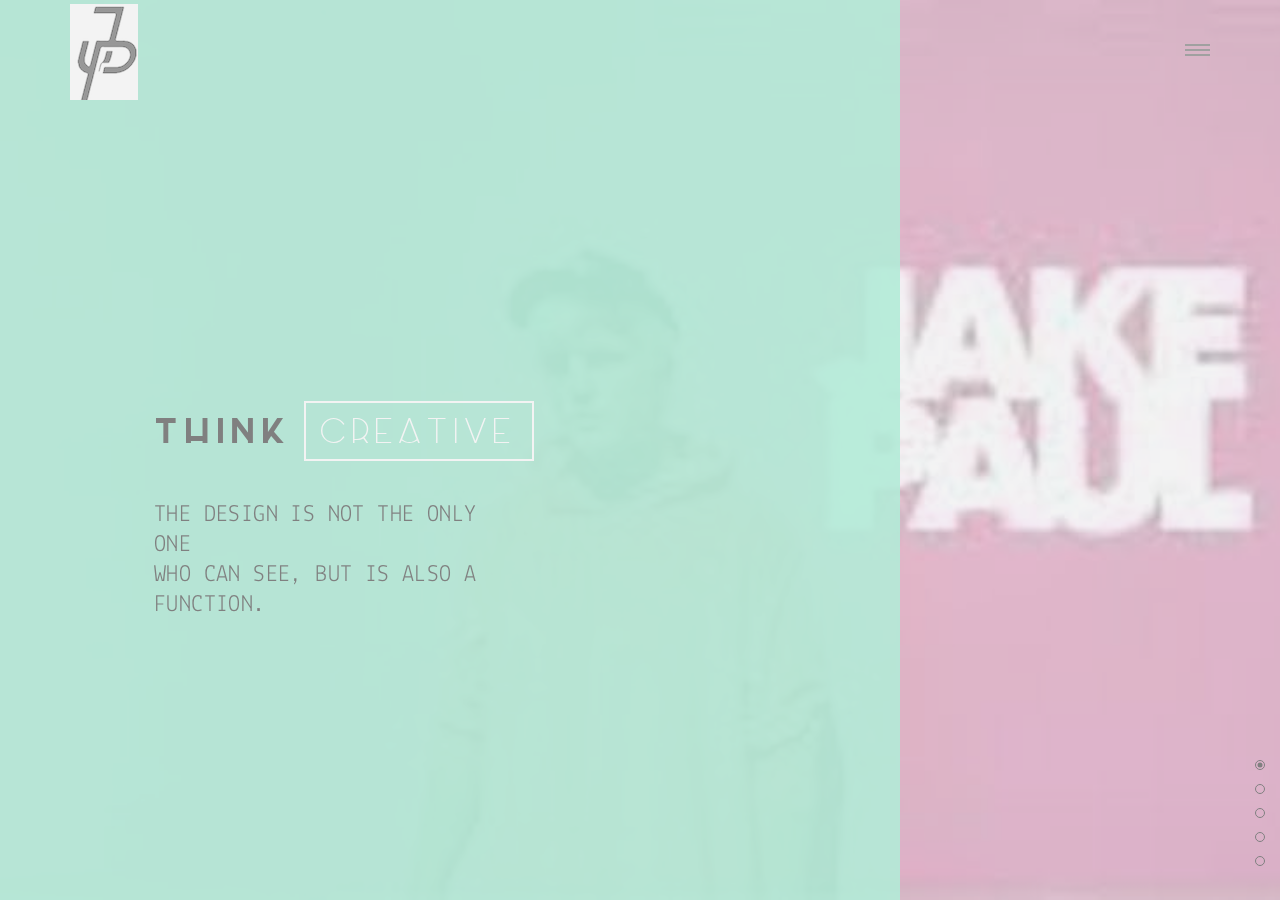
<file: index-full-slider.html>
<!doctype html>
    <html class="no-js" lang="">

    <head>
        <meta charset="utf-8">
        <title>OAK - HTML Theme</title>
        <meta name="description" content="">
        <meta name="msapplication-tap-highlight" content="yes" />
        <meta name="viewport" content="width=device-width, user-scalable=no, initial-scale=1, minimum-scale=1.0, maximum-scale=1.0" />

        <!-- Google Web Font -->
        <link href='http://fonts.googleapis.com/css?family=Ubuntu:300,400,500,700' rel='stylesheet' type='text/css'>
        <link href='http://fonts.googleapis.com/css?family=Lekton:400,700,400italic' rel='stylesheet' type='text/css'>

        <!--  Bootstrap 3-->
        <link rel="stylesheet" href="css/bootstrap.min.css">

        <!-- OWL Carousel -->
        <link rel="stylesheet" href="css/owl.carousel.css">
        <link rel="stylesheet" href="css/owl.theme.css">

        <!--  Slider -->
        <link rel="stylesheet" href="css/jquery.kenburnsy.css">

        <!-- Animate -->
        <link rel="stylesheet" href="css/animate.css">

        <!-- Web Icons Font -->
        <link rel="stylesheet" href="css/pe-icon-7-stroke.css">
        <link rel="stylesheet" href="css/iconmoon.css">
        <link rel="stylesheet" href="css/et-line.css">
        <link rel="stylesheet" href="css/ionicons.css">

        <!-- Magnific PopUp -->
        <link rel="stylesheet" href="css/magnific-popup.css">

        <!-- Tabs -->
        <link rel="stylesheet" type="text/css" href="css/tabs.css" />
        <link rel="stylesheet" type="text/css" href="css/tabstyles.css" />

        <!-- Loader Style -->
        <link rel="stylesheet" href="css/loader-1.css">

        <!-- Costum Styles -->
        <link rel="stylesheet" href="css/main.css">
        <link rel="stylesheet" href="css/responsive.css">

        <!-- Favicon -->
        <link rel="icon" type="image/ico" href="favicon.ico">

        <!-- Modernizer & Respond js -->
        <script src="js/vendor/modernizr-2.8.3-respond-1.4.2.min.js"></script>

        <!-- Full Height -->
        <style>
            html,
            body {
                height: 100%;
                overflow: hidden;
            }
        </style>

    </head>

    <body>

        <!-- Preloader -->
        <div class="cover"></div>

        <div class="header has-slider">
            <div class="container">
                <div class="logo">
                    <a href="index.html">
                        <img src="img/logo.png" alt="Logo">
                    </a>
                </div>

                <!-- Menu Hamburger (Default) -->
                <button class="main-menu-indicator" id="open-button">
                    <span class="line"></span>
                </button>

                <div class="menu-wrap" style="background-image: url(img/nav_bg.jpg)">
                    <div class="menu-content">
                        <div class="navigation">
                            <span class="pe-7s-close close-menu" id="close-button"></span>
                            <div class="search-wrap js-ui-search">
                                <input class="js-ui-text" type="text" placeholder="Search Here...">
                                <span class="eks js-ui-close"></span>
                            </div>
                        </div>
                        <nav class="menu">
                            <div class="menu-list">
                                <ul>
                                    <li class="menu-item-has-children"><a href="#">Home</a>
                                        <ul class="sub-menu">
                                            <li><a href="index.html">- Default</a></li>
                                            <li><a href="index-architecture.html">- Architecture</a></li>
                                            <li><a href="index-full-slider.html">- Slider Full Width</a></li>
                                        </ul>
                                    </li>
                                    <li><a href="about.html">About</a></li>
                                    <li class="menu-item-has-children"><a href="#">Portfolio</a>
                                        <ul class="sub-menu">
                                            <li><a href="portfolio-2column.html">-Portfolio 2 Column</a></li>
                                            <li><a href="portfolio-3column.html">-Portfolio 3 Column</a></li>
                                            <li><a href="portfolio-masonry.html">-Portfolio Masonry</a></li>
                                            <li><a href="portfolio-dribbble.html">-Portfolio Dribbble</a></li>
                                        </ul>
                                    </li>
                                    <li class="menu-item-has-children"><a href="#">Blog</a>
                                        <ul class="sub-menu">
                                            <li><a href="blog.html">Blog Default</a></li>
                                            <li><a href="blog-timeline.html">Blog Timeline</a></li>
                                            <li><a href="single-blog.html">Blog Single</a></li>
                                        </ul>
                                    </li>
                                    <li><a href="contact.html">Contact</a></li>
                                </ul>
                            </div>
                        </nav>

                        <div class="hidden-xs">
                            <div class="menu-social-media">
                                <ul>
                                    <li><a href="#"><i class="iconmoon-facebook"></i></a></li>
                                    <li><a href="#"><i class="iconmoon-twitter"></i></a></li>
                                    <li><a href="#"><i class="iconmoon-dribbble3"></i></a></li>
                                    <li><a href="#"><i class="iconmoon-pinterest"></i></a></li>
                                    <li><a href="#"><i class="iconmoon-linkedin2"></i></a></li>
                                </ul>
                            </div>

                            <div class="menu-information">
                                <ul>
                                    <li><span>T:</span> 003 124 115</li>
                                    <li><span>E:</span> info@mail.com</li>
                                </ul>
                            </div>
                        </div>
                    </div>
                </div>
                <!-- End of Menu Hamburger (Default) -->
            </div>
        </div>

        <div class="slider-container">
            <div class="slider-control left inactive"></div>
            <div class="slider-control right"></div>
            <ul class="slider-pagi"></ul>
            <div class="slider">
                <div class="slide slide-0 active">
                    <div class="slide__bg" style="background-image: url('img/full-slider/image_1.jpg');"></div>
                    <div class="slide__content">
                        <svg class="slide__overlay" viewBox="0 0 1 1" preserveAspectRatio="xMaxYMax slice">
                            <path class="slide__overlay-path" d="M0,0 150,0 500,405 0,405" />
                        </svg>
                        <div class="slide__text">
                            <h2 class="slide__text-heading">THINK<span class="border-text">CREATIVE</span></h2>
                            <p>
                                THE DESIGN IS NOT THE ONLY ONE
                                <br> WHO CAN SEE, BUT IS ALSO A FUNCTION.
                            </p>
                        </div>
                    </div>
                </div>

                <div class="slide slide-1">
                    <div class="slide__bg" style="background-image: url('img/full-slider/image_2.jpg');"></div>
                    <div class="slide__content">
                        <svg class="slide__overlay" viewBox="0 0 720 405" preserveAspectRatio="xMaxYMax slice">
                            <path class="slide__overlay-path" d="M0,0 150,0 500,405 0,405" />
                        </svg>
                        <div class="slide__text">
                            <h2 class="slide__text-heading"><span class="border-text">MODERN</span>SLIDER</h2>
                            <p>VOLUPTATUM MOLESTIAS RECUSANDAE QUAS REPREHENDERIT.</p>
                        </div>
                    </div>
                </div>

                <div class="slide slide-2">
                    <div class="slide__bg" style="background-image: url('img/full-slider/image_3.jpg');"></div>
                    <div class="slide__content">
                        <svg class="slide__overlay" viewBox="0 0 720 405" preserveAspectRatio="xMaxYMax slice">
                            <path class="slide__overlay-path" d="M0,0 150,0 500,405 0,405" />
                        </svg>
                        <div class="slide__text">
                            <h2 class="slide__text-heading">We accomplish individual projects</h2>
                        </div>
                    </div>
                </div>

                <div class="slide slide-3">
                    <div class="slide__bg" style="background-image: url('img/full-slider/image_4.jpg');"></div>
                    <div class="slide__content">
                        <svg class="slide__overlay" viewBox="0 0 720 405" preserveAspectRatio="xMaxYMax slice">
                            <path class="slide__overlay-path" d="M0,0 150,0 500,405 0,405" />
                        </svg>
                        <div class="slide__text">
                            <h2 class="slide__text-heading">New projects <span>Modern</span></h2>
                        </div>
                    </div>
                </div>

                <div class="slide slide-4">
                    <div class="slide__bg" style="background-image: url('img/full-slider/image_1.jpg');"></div>
                    <div class="slide__content">
                        <svg class="slide__overlay" viewBox="0 0 720 405" preserveAspectRatio="xMaxYMax slice">
                            <path class="slide__overlay-path" d="M0,0 150,0 500,405 0,405" />
                        </svg>
                        <div class="slide__text">
                            <h2 class="slide__text-heading"><span>New projects And Modern</span></h2>
                        </div>
                    </div>
                </div>
            </div>
        </div>


        <script src="js/vendor/jquery-1.11.2.min.js"></script>
        <script data-pace-options='{ "ajax": false }' src="js/vendor/pace.min.js"></script>
        <script src="js/vendor/bootstrap.min.js"></script>
        <script src="js/vendor/classie.js"></script>
        <script src="js/vendor/isotope.pkgd.min.js"></script>
        <script src="js/vendor/jquery.velocity.min.js"></script>
        <script src="js/vendor/jquery.kenburnsy.min.js"></script>
        <script src="js/vendor/textslide.js"></script>
        <script src="js/vendor/imagesloaded.pkgd.min.js"></script>
        <script src="js/vendor/tabs.js"></script>
        <script src="js/ef-slider.js"></script>
        <script src="js/vendor/owl.carousel.min.js"></script>
        <script src="js/vendor/jquery.magnific-popup.min.js"></script>
        <script src="js/vendor/jquery.social-buttons.min.js"></script>
        <script src="js/vendor/wow.min.js"></script>
        <script src="js/main.js"></script>
        <script src="js/ajax.js"></script>
    </body>

    </html>
</file>
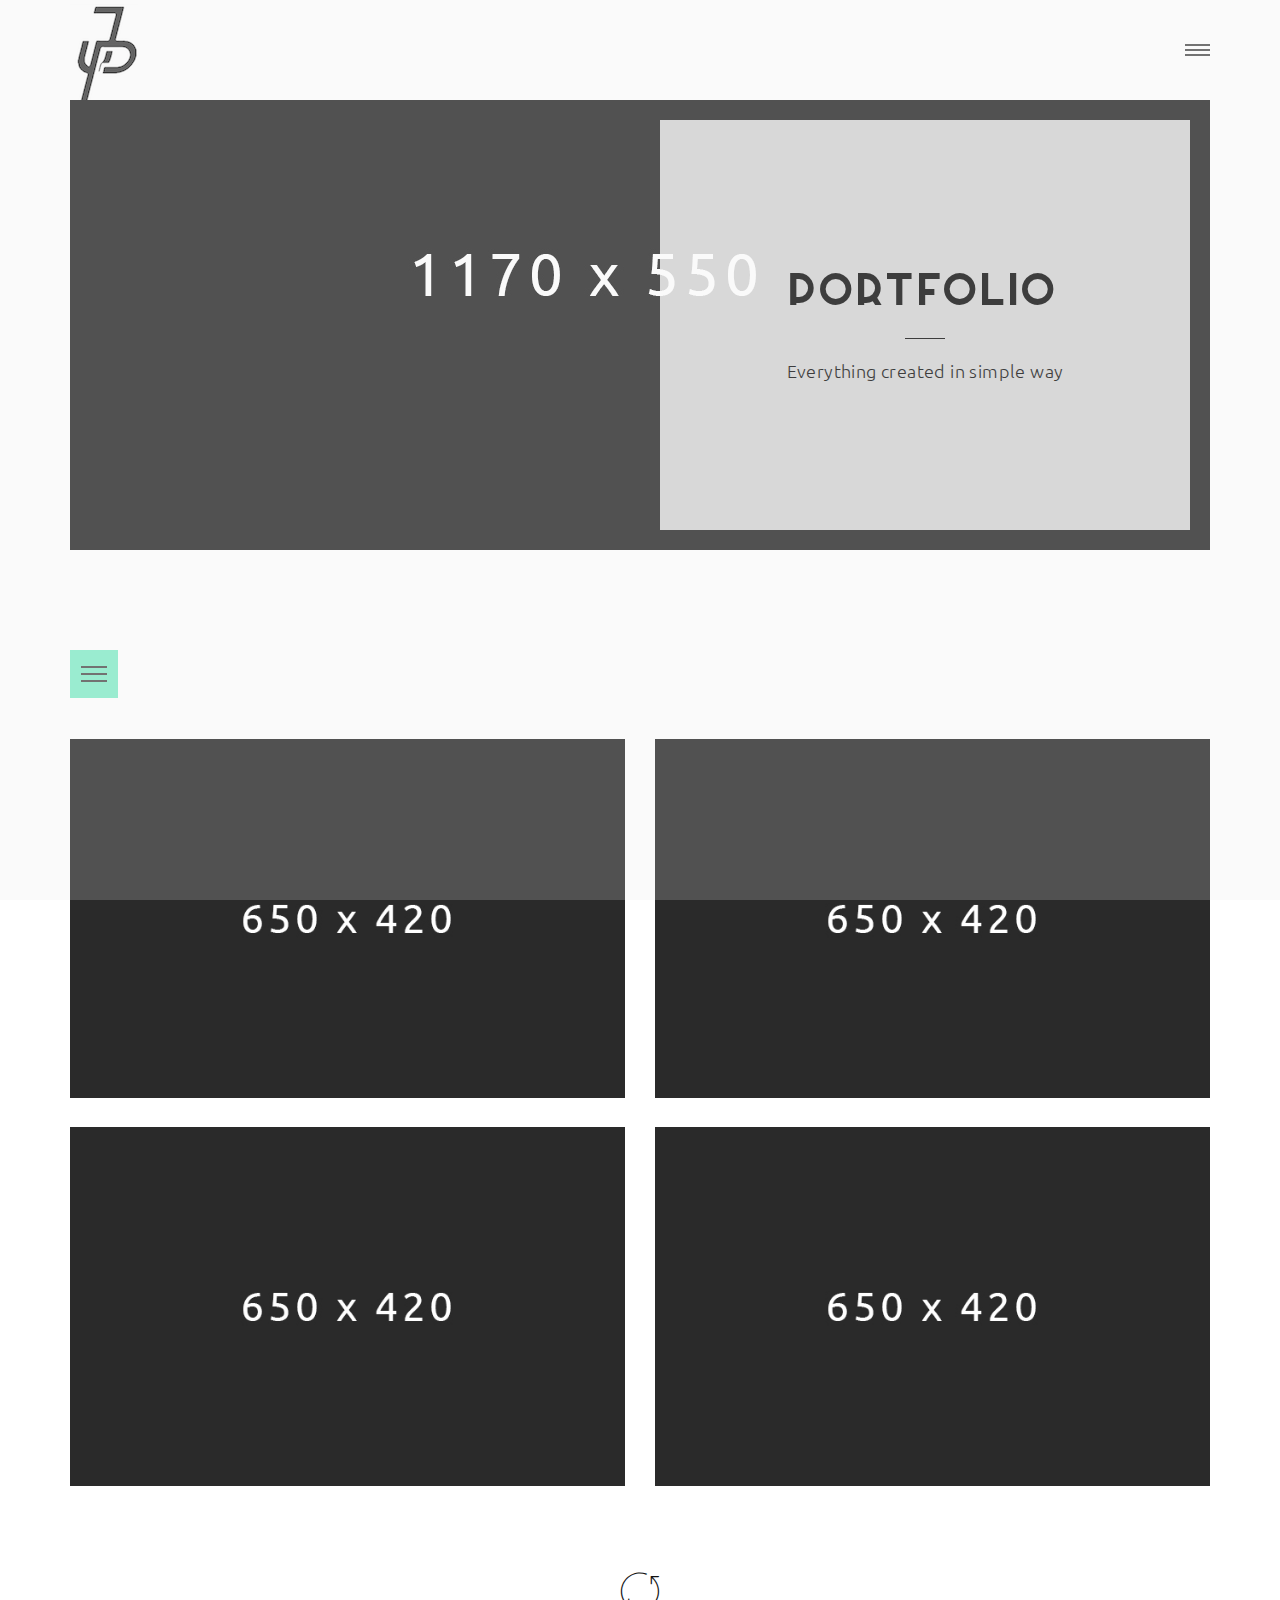
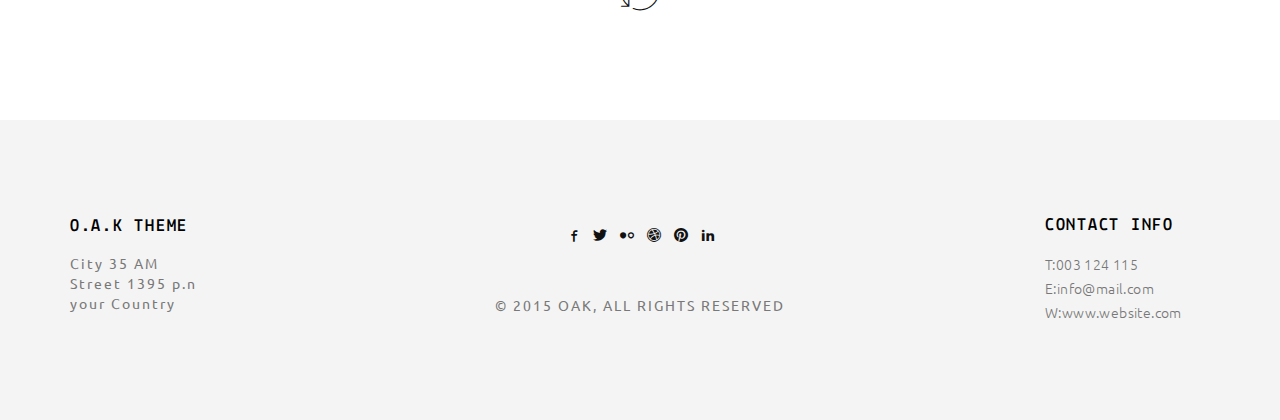
<file: portfolio-2column.html>
<!doctype html>
<html class="no-js" lang="">

<head>
    <meta charset="utf-8">
    <title>OAK - HTML Theme</title>
    <meta name="description" content="">
    <meta name="msapplication-tap-highlight" content="yes" />
    <meta name="viewport" content="width=device-width, user-scalable=no, initial-scale=1, minimum-scale=1.0, maximum-scale=1.0" />

    <!-- Google Web Font -->
    <link href='http://fonts.googleapis.com/css?family=Ubuntu:300,400,500,700' rel='stylesheet' type='text/css'>
    <link href='http://fonts.googleapis.com/css?family=Lekton:400,700,400italic' rel='stylesheet' type='text/css'>

    <!--  Bootstrap 3-->
    <link rel="stylesheet" href="css/bootstrap.min.css">

    <!-- OWL Carousel -->
    <link rel="stylesheet" href="css/owl.carousel.css">
    <link rel="stylesheet" href="css/owl.theme.css">

    <!--  Slider -->
    <link rel="stylesheet" href="css/jquery.kenburnsy.css">

    <!-- Animate -->
    <link rel="stylesheet" href="css/animate.css">

    <!-- Web Icons Font -->
    <link rel="stylesheet" href="css/pe-icon-7-stroke.css">
    <link rel="stylesheet" href="css/iconmoon.css">
    <link rel="stylesheet" href="css/et-line.css">
    <link rel="stylesheet" href="css/ionicons.css">

    <!-- Magnific PopUp -->
    <link rel="stylesheet" href="css/magnific-popup.css">

    <!-- Tabs -->
    <link rel="stylesheet" type="text/css" href="css/tabs.css" />
    <link rel="stylesheet" type="text/css" href="css/tabstyles.css" />

    <!-- Loader Style -->
    <link rel="stylesheet" href="css/loader-1.css">

    <!-- Costum Styles -->
    <link rel="stylesheet" href="css/main.css">
    <link rel="stylesheet" href="css/responsive.css">

    <!-- Favicon -->
    <link rel="icon" type="image/ico" href="favicon.ico">

    <!-- Modernizer & Respond js -->
    <script src="js/vendor/modernizr-2.8.3-respond-1.4.2.min.js"></script>
</head>

<body>

<!-- Preloader -->
<div class="cover"></div>

<div class="header">
    <div class="container">
        <div class="logo">
            <a href="index.html">
                <img src="img/logo.png" alt="Logo">
            </a>
        </div>
        
        <!-- Menu Hamburger (Default) -->
        <button class="main-menu-indicator" id="open-button">
            <span class="line"></span>
        </button>
        
        <div class="menu-wrap" style="background-image: url(img/nav_bg.jpg)">
            <div class="menu-content">
                <div class="navigation">
                    <span class="pe-7s-close close-menu" id="close-button"></span>
                    <div class="search-wrap js-ui-search">
                        <input class="js-ui-text" type="text" placeholder="Search Here...">
                        <span class="eks js-ui-close"></span>
                    </div>
                </div>
                <nav class="menu">
                    <div class="menu-list">
                        <ul>
                            <li class="menu-item-has-children"><a href="#">Home</a>
                                <ul class="sub-menu">
                                    <li><a href="index.html">- Default</a></li>
                                    <li><a href="index-architecture.html">- Architecture</a></li>
                                    <li><a href="index-full-slider.html">- Slider Full Width</a></li>
                                </ul>
                            </li>
                            <li><a href="about.html">About</a></li>
                            <li class="menu-item-has-children"><a href="#">Portfolio</a>
                                <ul class="sub-menu">
                                    <li><a href="portfolio-2column.html">-Portfolio 2 Column</a></li>
                                    <li><a href="portfolio-3column.html">-Portfolio 3 Column</a></li>
                                    <li><a href="portfolio-masonry.html">-Portfolio Masonry</a></li>
                                    <li><a href="portfolio-dribbble.html">-Portfolio Dribbble</a></li>
                                </ul>
                            </li>
                            <li class="menu-item-has-children"><a href="#">Blog</a>
                                <ul class="sub-menu">
                                    <li><a href="blog.html">Blog Default</a></li>
                                    <li><a href="blog-timeline.html">Blog Timeline</a></li>
                                    <li><a href="single-blog.html">Blog Single</a></li>
                                </ul>
                            </li>
                            <li><a href="contact.html">Contact</a></li>
                        </ul>
                    </div>
                </nav>

                <div class="hidden-xs">
                    <div class="menu-social-media">
                        <ul>
                           <li><a href="#"><i class="iconmoon-facebook"></i></a></li>
                           <li><a href="#"><i class="iconmoon-twitter"></i></a></li>
                           <li><a href="#"><i class="iconmoon-dribbble3"></i></a></li>
                           <li><a href="#"><i class="iconmoon-pinterest"></i></a></li>
                           <li><a href="#"><i class="iconmoon-linkedin2"></i></a></li>
                        </ul>
                    </div>

                    <div class="menu-information">
                        <ul>
                            <li><span>T:</span> 003 124 115</li>
                            <li><span>E:</span> info@mail.com</li>
                        </ul>
                    </div>
                </div>
            </div>
        </div>
        <!-- End of Menu Hamburger (Default) -->

    </div>
</div>

<div class="container">
    <div class="header-page ef-parallax-bg" style="background-image:url(img/portfolio-header.jpg)">
        <div class="col-md-6 col-md-offset-6">
            <div class="row">
                <div class="inner-content">
                    <div class="header-content">
                        <h1>Portfolio</h1>
                        <hr>
                        <p>Everything created in simple way</p>
                    </div>
                </div>
            </div>
        </div>
    </div>
</div>

<div class="container margin-top">
    <div class="portfolio-wrapper">
        <button class="nav">
        <span class="icon-container">
            <span class="line line01"></span>
            <span class="line line02"></span>
            <span class="line line03"></span>
            <span class="line line04"></span>
        </span>
        </button>
        <div class="works-filter">
            <a href="javascript:void(0)" class="filter active" data-filter="mix">All</a>
            <a href="javascript:void(0)" class="filter" data-filter="branding">Branding</a>
            <a href="javascript:void(0)" class="filter" data-filter="web">Web Design</a>
            <a href="javascript:void(0)" class="filter" data-filter="graphic">Graphic Design</a>
        </div>
        <div class="js-masonry">
            <div class="row" id="work-grid">
                <!-- Begin of Thumbs Portfolio -->
                <div class="col-md-6 col-sm-6 col-xs-12 mix branding">
                    <div class="img home-portfolio-image">
                        <img src="img/portfolio-2column/img_1.jpg" alt="Portfolio Item">
                        <div class="overlay-thumb">
                            <a href="javascript:void(0)" class="like-product">
                                <i class="ion-ios-heart-outline"></i>
                                <span class="like-product">Liked</span>
                                <span class="output">250</span>
                            </a>
                            <div class="details">
                                <span class="title">STYLE FASHION</span>
                                <span class="info">NEW BAG & STYLE FASHION</span>
                            </div>
                            <span class="btnBefore"></span>
                            <span class="btnAfter"></span>
                            <a class="main-portfolio-link" href="single-project.html"></a>
                        </div>
                    </div>
                </div>                
                <div class="col-md-6 col-sm-6 col-xs-12 mix web">
                    <div class="img home-portfolio-image">
                        <img src="img/portfolio-2column/img_2.jpg" alt="Portfolio Item">
                        <div class="overlay-thumb">
                            <a href="javascript:void(0)" class="like-product">
                                <i class="ion-ios-heart-outline"></i>
                                <span class="like-product">Liked</span>
                                <span class="output">250</span>
                            </a>
                            <div class="details">
                                <span class="title">STYLE FASHION</span>
                                <span class="info">NEW BAG & STYLE FASHION</span>
                            </div>
                            <span class="btnBefore"></span>
                            <span class="btnAfter"></span>
                            <a class="main-portfolio-link" href="single-project.html"></a>
                        </div>
                    </div>
                </div>                
                <div class="col-md-6 col-sm-6 col-xs-12 mix branding">
                    <div class="img home-portfolio-image">
                        <img src="img/portfolio-2column/img_1.jpg" alt="Portfolio Item">
                        <div class="overlay-thumb">
                            <a href="javascript:void(0)" class="like-product">
                                <i class="ion-ios-heart-outline"></i>
                                <span class="like-product">Liked</span>
                                <span class="output">250</span>
                            </a>
                            <div class="details">
                                <span class="title">STYLE FASHION</span>
                                <span class="info">NEW BAG & STYLE FASHION</span>
                            </div>
                            <span class="btnBefore"></span>
                            <span class="btnAfter"></span>
                            <a class="main-portfolio-link" href="single-project.html"></a>
                        </div>
                    </div>
                </div>                
                <div class="col-md-6 col-sm-6 col-xs-12 mix web">
                    <div class="img home-portfolio-image">
                        <img src="img/portfolio-2column/img_2.jpg" alt="Portfolio Item">
                        <div class="overlay-thumb">
                            <a href="javascript:void(0)" class="like-product">
                                <i class="ion-ios-heart-outline"></i>
                                <span class="like-product">Liked</span>
                                <span class="output">250</span>
                            </a>
                            <div class="details">
                                <span class="title">STYLE FASHION</span>
                                <span class="info">NEW BAG & STYLE FASHION</span>
                            </div>
                            <span class="btnBefore"></span>
                            <span class="btnAfter"></span>
                            <a class="main-portfolio-link" href="single-project.html"></a>
                        </div>
                    </div>
                </div>
            </div>
        </div>
        <div class="load-more">
            <a href="javascript:void(0)" id="load-more-2col"><i class="icon-refresh"></i></a>
        </div>
    </div>
</div>

<div class="footer margin-top">
    <div class="container">
        <div class="row">
                <div class="col-md-2 col-sm-4 col-xs-12">
                    <div class="footer-inner">
                        <div class="footer-content">
                            <h4>O.A.K THEME</h4>
                                <address>
                                    City 35 AM <br>
                                    Street 1395 p.n <br>
                                    your Country
                                </address>
                        </div>
                    </div>
                </div>

                <div class="col-md-2 col-md-push-8 col-sm-4 col-xs-12">
                    <div class="footer-inner">
                        <div class="footer-content">
                           <h4>CONTACT INFO</h4>
                            <p>
                                T:003 124 115 <br>
                                E:info@mail.com <br>
                                W:www.website.com
                            </p>
                        </div>
                    </div>
                </div>

                <div class="col-md-4 col-sm-4 col-xs-12">
                    <div class="footer-inner">
                        <div class="footer-content">
                        <ul class="social-media">
                            <li><a href="#"><i class="iconmoon-facebook"></i></a></li>
                            <li><a href="#"><i class="iconmoon-twitter"></i></a></li>
                            <li><a href="#"><i class="iconmoon-flickr2"></i></a></li>
                            <li><a href="#"><i class="iconmoon-dribbble3"></i></a></li>
                            <li><a href="#"><i class="iconmoon-pinterest"></i></a></li>
                            <li><a href="#"><i class="iconmoon-linkedin2"></i></a></li>
                        </ul>
                        <span class="copyright-mark">&copy; 2015 OAK, ALL RIGHTS RESERVED</span>
                        </div>
                    </div>
                </div>
        </div>
    </div>
</div>

    <a href="javascript:void(0)" class="scroll-top" id="scroll-top"><i class="pe-7s-angle-up"></i></a>

    <script src="js/vendor/jquery-1.11.2.min.js"></script>
    <script data-pace-options='{ "ajax": false }' src="js/vendor/pace.min.js"></script>
    <script src="js/vendor/bootstrap.min.js"></script>
    <script src="js/vendor/classie.js"></script>
    <script src="js/vendor/isotope.pkgd.min.js"></script>
    <script src="js/vendor/jquery.velocity.min.js"></script>
    <script src="js/vendor/jquery.kenburnsy.min.js"></script>
    <script src="js/vendor/textslide.js"></script>
    <script src="js/vendor/imagesloaded.pkgd.min.js"></script>
    <script src="js/vendor/tabs.js"></script>
    <script src="js/ef-slider.js"></script>    
    <script src="js/vendor/owl.carousel.min.js"></script>
    <script src="js/vendor/jquery.magnific-popup.min.js"></script>
    <script src="js/vendor/jquery.social-buttons.min.js"></script>
    <script src="js/vendor/wow.min.js"></script>
    <script src="js/main.js"></script>
    <script src="js/ajax.js"></script>
</body>
</html>
</file>
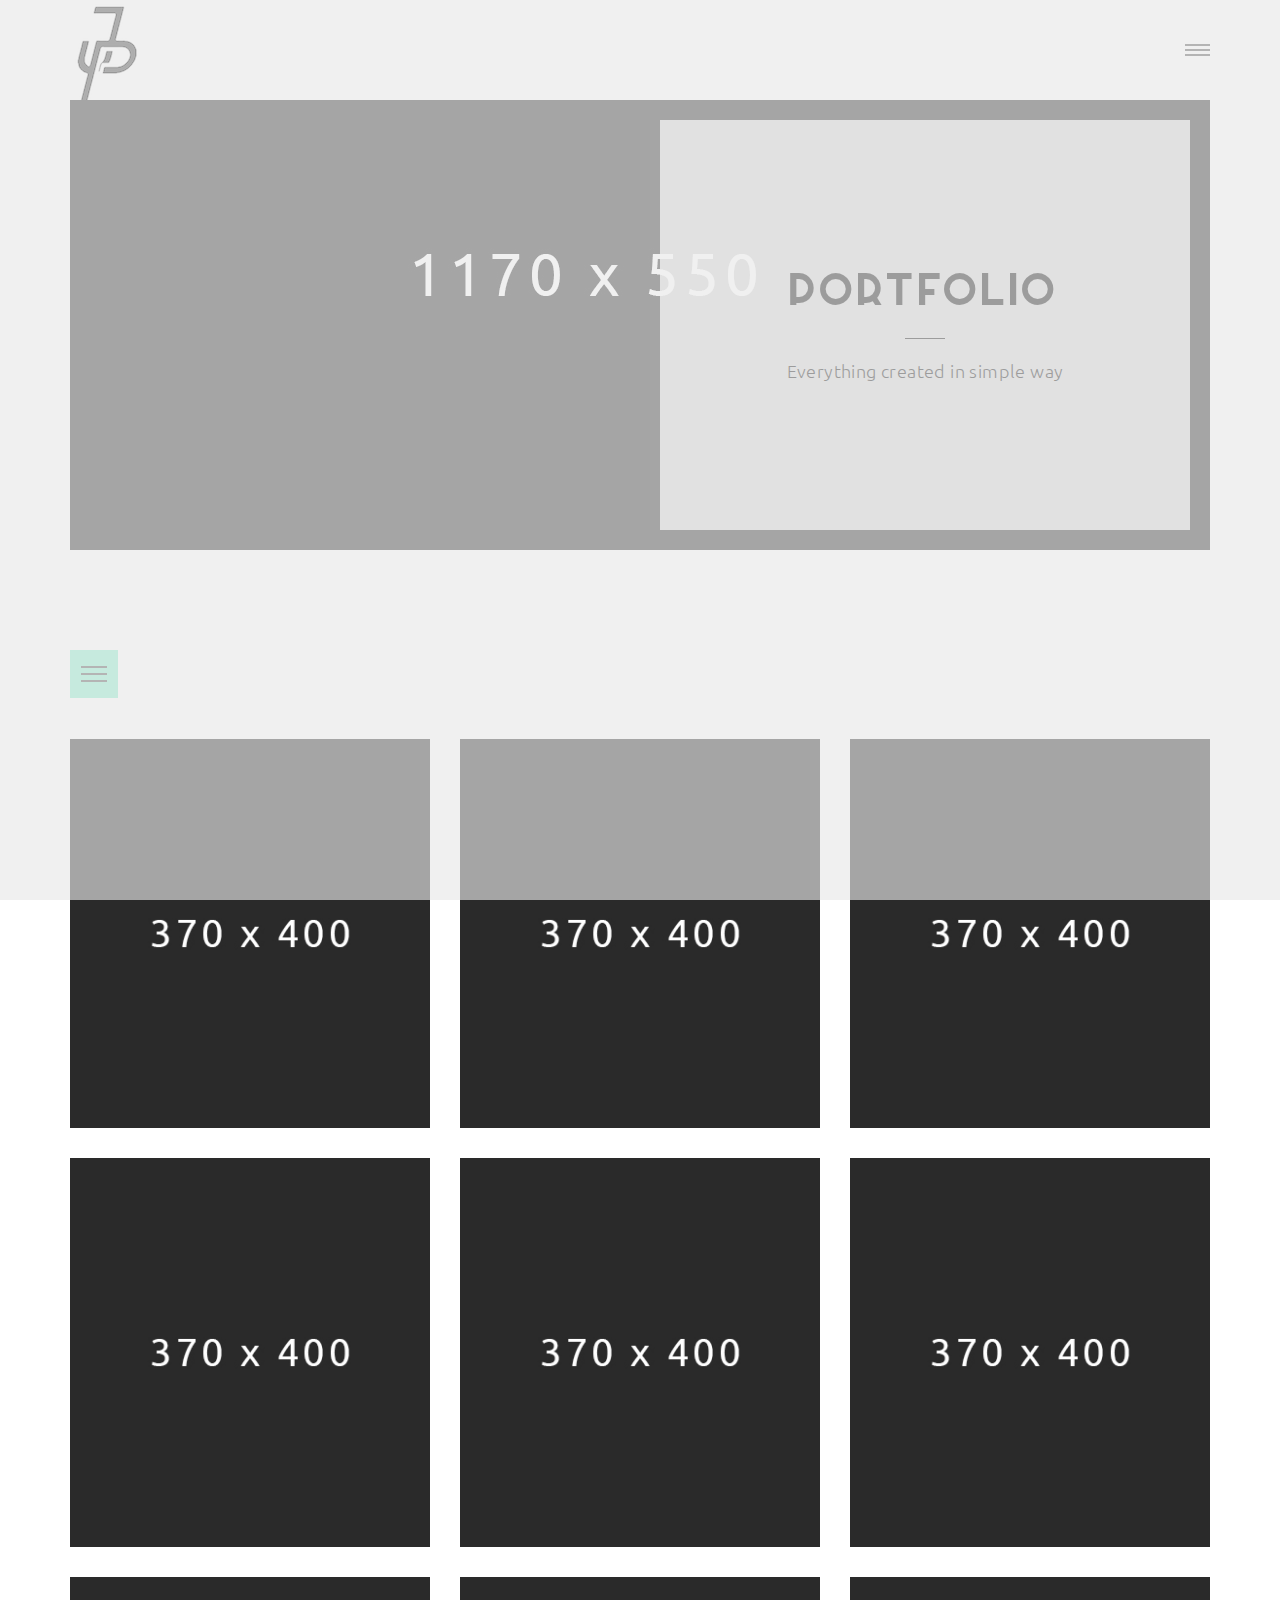
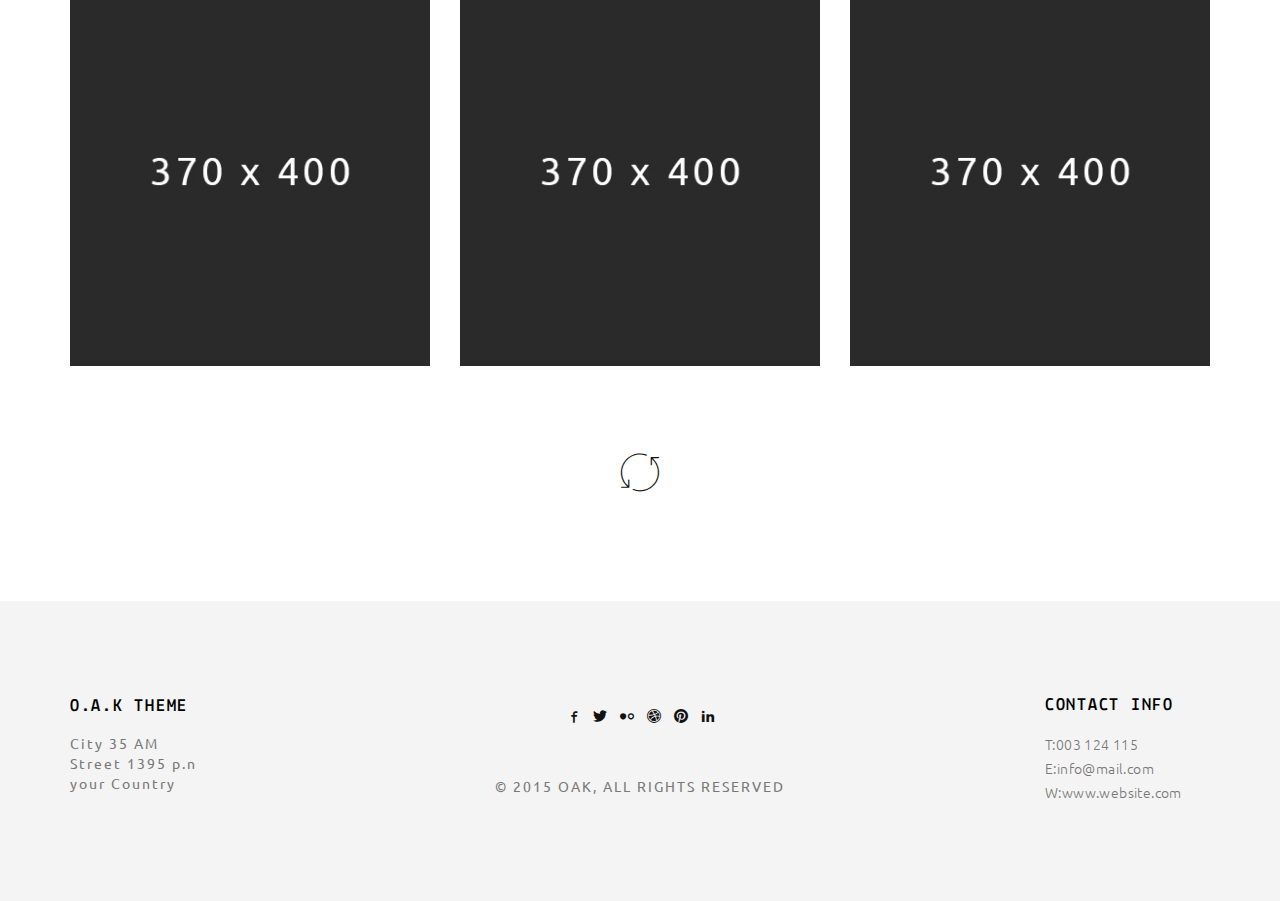
<file: portfolio-3column.html>
<!doctype html>
<html class="no-js" lang="">

<head>
    <meta charset="utf-8">
    <title>OAK - HTML Theme</title>
    <meta name="description" content="">
    <meta name="msapplication-tap-highlight" content="yes" />
    <meta name="viewport" content="width=device-width, user-scalable=no, initial-scale=1, minimum-scale=1.0, maximum-scale=1.0" />

    <!-- Google Web Font -->
    <link href='http://fonts.googleapis.com/css?family=Ubuntu:300,400,500,700' rel='stylesheet' type='text/css'>
    <link href='http://fonts.googleapis.com/css?family=Lekton:400,700,400italic' rel='stylesheet' type='text/css'>

    <!--  Bootstrap 3-->
    <link rel="stylesheet" href="css/bootstrap.min.css">

    <!-- OWL Carousel -->
    <link rel="stylesheet" href="css/owl.carousel.css">
    <link rel="stylesheet" href="css/owl.theme.css">

    <!--  Slider -->
    <link rel="stylesheet" href="css/jquery.kenburnsy.css">

    <!-- Animate -->
    <link rel="stylesheet" href="css/animate.css">

    <!-- Web Icons Font -->
    <link rel="stylesheet" href="css/pe-icon-7-stroke.css">
    <link rel="stylesheet" href="css/iconmoon.css">
    <link rel="stylesheet" href="css/et-line.css">
    <link rel="stylesheet" href="css/ionicons.css">

    <!-- Magnific PopUp -->
    <link rel="stylesheet" href="css/magnific-popup.css">

    <!-- Tabs -->
    <link rel="stylesheet" type="text/css" href="css/tabs.css" />
    <link rel="stylesheet" type="text/css" href="css/tabstyles.css" />

    <!-- Loader Style -->
    <link rel="stylesheet" href="css/loader-1.css">

    <!-- Costum Styles -->
    <link rel="stylesheet" href="css/main.css">
    <link rel="stylesheet" href="css/responsive.css">

    <!-- Favicon -->
    <link rel="icon" type="image/ico" href="favicon.ico">

    <!-- Modernizer & Respond js -->
    <script src="js/vendor/modernizr-2.8.3-respond-1.4.2.min.js"></script>
</head>

<body>

    <!-- Preloader -->
    <div class="cover"></div>

    <div class="header">
        <div class="container">
            <div class="logo">
                <a href="index.html">
                    <img src="img/logo.png" alt="Logo">
                </a>
            </div>

            <!-- Menu Hamburger (Default) -->
            <button class="main-menu-indicator" id="open-button">
                <span class="line"></span>
            </button>

            <div class="menu-wrap" style="background-image: url(img/nav_bg.jpg)">
                <div class="menu-content">
                    <div class="navigation">
                        <span class="pe-7s-close close-menu" id="close-button"></span>
                        <div class="search-wrap js-ui-search">
                            <input class="js-ui-text" type="text" placeholder="Search Here...">
                            <span class="eks js-ui-close"></span>
                        </div>
                    </div>
                    <nav class="menu">
                        <div class="menu-list">
                            <ul>
                                <li class="menu-item-has-children"><a href="#">Home</a>
                                    <ul class="sub-menu">
                                        <li><a href="index.html">- Default</a></li>
                                        <li><a href="index-architecture.html">- Architecture</a></li>
                                        <li><a href="index-full-slider.html">- Slider Full Width</a></li>
                                    </ul>
                                </li>
                                <li><a href="about.html">About</a></li>
                                <li class="menu-item-has-children"><a href="#">Portfolio</a>
                                    <ul class="sub-menu">
                                        <li><a href="portfolio-2column.html">-Portfolio 2 Column</a></li>
                                        <li><a href="portfolio-3column.html">-Portfolio 3 Column</a></li>
                                        <li><a href="portfolio-masonry.html">-Portfolio Masonry</a></li>
                                        <li><a href="portfolio-dribbble.html">-Portfolio Dribbble</a></li>
                                    </ul>
                                </li>
                                <li class="menu-item-has-children"><a href="#">Blog</a>
                                    <ul class="sub-menu">
                                        <li><a href="blog.html">Blog Default</a></li>
                                        <li><a href="blog-timeline.html">Blog Timeline</a></li>
                                        <li><a href="single-blog.html">Blog Single</a></li>
                                    </ul>
                                </li>
                                <li><a href="contact.html">Contact</a></li>
                            </ul>
                        </div>
                    </nav>

                    <div class="hidden-xs">
                        <div class="menu-social-media">
                            <ul>
                                <li><a href="#"><i class="iconmoon-facebook"></i></a></li>
                                <li><a href="#"><i class="iconmoon-twitter"></i></a></li>
                                <li><a href="#"><i class="iconmoon-dribbble3"></i></a></li>
                                <li><a href="#"><i class="iconmoon-pinterest"></i></a></li>
                                <li><a href="#"><i class="iconmoon-linkedin2"></i></a></li>
                            </ul>
                        </div>

                        <div class="menu-information">
                            <ul>
                                <li><span>T:</span> 003 124 115</li>
                                <li><span>E:</span> info@mail.com</li>
                            </ul>
                        </div>
                    </div>
                </div>
            </div>
            <!-- End of Menu Hamburger (Default) -->

        </div>
    </div>

    <div class="container">
        <div class="header-page ef-parallax-bg" style="background-image:url(img/portfolio-header.jpg)">
            <div class="col-md-6 col-md-offset-6">
                <div class="row">
                    <div class="inner-content">
                        <div class="header-content">
                            <h1>Portfolio</h1>
                            <hr>
                            <p>Everything created in simple way</p>
                        </div>
                    </div>
                </div>
            </div>
        </div>
    </div>

    <div class="container margin-top">
        <div class="portfolio-wrapper">
            <button class="nav">
                <span class="icon-container">
            <span class="line line01"></span>
                <span class="line line02"></span>
                <span class="line line03"></span>
                <span class="line line04"></span>
                </span>
            </button>
            <div class="works-filter">
                <a href="javascript:void(0)" class="filter active" data-filter="mix">All</a>
                <a href="javascript:void(0)" class="filter" data-filter="branding">Branding</a>
                <a href="javascript:void(0)" class="filter" data-filter="web">Web Design</a>
                <a href="javascript:void(0)" class="filter" data-filter="graphic">Graphic Design</a>
            </div>
            <div class="js-masonry">
                <div class="row" id="work-grid">
                    <!-- Begin of Thumbs Portfolio -->
                    <div class="col-md-4 col-sm-4 col-xs-12 mix branding">
                        <div class="img home-portfolio-image">
                            <img src="img/home-portfolio/img_1.jpg" alt="Portfolio Item">
                            <div class="overlay-thumb">
                                <a href="javascript:void(0)" class="like-product">
                                    <i class="ion-ios-heart-outline"></i>
                                    <span class="like-product">Liked</span>
                                    <span class="output">250</span>
                                </a>
                                <div class="details">
                                    <span class="title">STYLE FASHION</span>
                                    <span class="info">NEW BAG & STYLE FASHION</span>
                                </div>
                                <span class="btnBefore"></span>
                                <span class="btnAfter"></span>
                                <a class="main-portfolio-link" href="single-project.html"></a>
                            </div>
                        </div>
                    </div>
                    <div class="col-md-4 col-sm-4 col-xs-12 mix web">
                        <div class="img home-portfolio-image">
                            <img src="img/home-portfolio/img_2.jpg" alt="Portfolio Item">
                            <div class="overlay-thumb">
                                <a href="javascript:void(0)" class="like-product">
                                    <i class="ion-ios-heart-outline"></i>
                                    <span class="like-product">Liked</span>
                                    <span class="output">60</span>
                                </a>
                                <div class="details">
                                    <span class="title">WATCH-J</span>
                                    <span class="info">NEW TREND FASHION</span>
                                </div>
                                <span class="btnBefore"></span>
                                <span class="btnAfter"></span>
                                <a class="main-portfolio-link" href="single-project.html"></a>
                            </div>
                        </div>
                    </div>
                    <div class="col-md-4 col-sm-4 col-xs-12 mix graphic">
                        <div class="img home-portfolio-image">
                            <img src="img/home-portfolio/img_3.jpg" alt="Portfolio Item">
                            <div class="overlay-thumb">
                                <a href="javascript:void(0)" class="like-product">
                                    <i class="ion-ios-heart-outline"></i>
                                    <span class="like-product">Liked</span>
                                    <span class="output">1060</span>
                                </a>
                                <div class="details">
                                    <span class="title">STYLE FASHION</span>
                                    <span class="info">NEW BAG & STYLE FASHION</span>
                                </div>
                                <span class="btnBefore"></span>
                                <span class="btnAfter"></span>
                                <a class="main-portfolio-link" href="single-project.html"></a>
                            </div>
                        </div>
                    </div>
                    <div class="col-md-4 col-sm-4 col-xs-12 mix branding">
                        <div class="img home-portfolio-image">
                            <img src="img/home-portfolio/img_4.jpg" alt="Portfolio Item">
                            <div class="overlay-thumb">
                                <a href="javascript:void(0)" class="like-product">
                                    <i class="ion-ios-heart-outline"></i>
                                    <span class="like-product">Liked</span>
                                    <span class="output">900</span>
                                </a>
                                <div class="details">
                                    <span class="title">STYLE FASHION</span>
                                    <span class="info">NEW BAG & STYLE FASHION</span>
                                </div>
                                <span class="btnBefore"></span>
                                <span class="btnAfter"></span>
                                <a class="main-portfolio-link" href="single-project.html"></a>
                            </div>
                        </div>
                    </div>
                    <div class="col-md-4 col-sm-4 col-xs-12 mix branding">
                        <div class="img home-portfolio-image">
                            <img src="img/home-portfolio/img_5.jpg" alt="Portfolio Item">
                            <div class="overlay-thumb">
                                <a href="javascript:void(0)" class="like-product">
                                    <i class="ion-ios-heart-outline"></i>
                                    <span class="like-product">Liked</span>
                                    <span class="output">979</span>
                                </a>
                                <div class="details">
                                    <span class="title">STYLE FASHION</span>
                                    <span class="info">NEW BAG & STYLE FASHION</span>
                                </div>
                                <span class="btnBefore"></span>
                                <span class="btnAfter"></span>
                                <a class="main-portfolio-link" href="single-project.html"></a>
                            </div>
                        </div>
                    </div>
                    <div class="col-md-4 col-sm-4 col-xs-12 mix branding">
                        <div class="img home-portfolio-image">
                            <img src="img/home-portfolio/img_6.jpg" alt="Portfolio Item">
                            <div class="overlay-thumb">
                                <a href="javascript:void(0)" class="like-product">
                                    <i class="ion-ios-heart-outline"></i>
                                    <span class="like-product">Liked</span>
                                    <span class="output">1024</span>
                                </a>
                                <div class="details">
                                    <span class="title">STYLE FASHION</span>
                                    <span class="info">NEW BAG & STYLE FASHION</span>
                                </div>
                                <span class="btnBefore"></span>
                                <span class="btnAfter"></span>
                                <a class="main-portfolio-link" href="single-project.html"></a>
                            </div>
                        </div>
                    </div>
                    <div class="col-md-4 col-sm-4 col-xs-12 mix branding">
                        <div class="img home-portfolio-image">
                            <img src="img/home-portfolio/img_7.jpg" alt="Portfolio Item">
                            <div class="overlay-thumb">
                                <a href="javascript:void(0)" class="like-product">
                                    <i class="ion-ios-heart-outline"></i>
                                    <span class="like-product">Liked</span>
                                    <span class="output">2048</span>
                                </a>
                                <div class="details">
                                    <span class="title">STYLE FASHION</span>
                                    <span class="info">NEW BAG & STYLE FASHION</span>
                                </div>
                                <span class="btnBefore"></span>
                                <span class="btnAfter"></span>
                                <a class="main-portfolio-link" href="single-project.html"></a>
                            </div>
                        </div>
                    </div>
                    <div class="col-md-4 col-sm-4 col-xs-12 mix branding">
                        <div class="img home-portfolio-image">
                            <img src="img/home-portfolio/img_8.jpg" alt="Portfolio Item">
                            <div class="overlay-thumb">
                                <a href="javascript:void(0)" class="like-product">
                                    <i class="ion-ios-heart-outline"></i>
                                    <span class="like-product">Liked</span>
                                    <span class="output">256</span>
                                </a>
                                <div class="details">
                                    <span class="title">STYLE FASHION</span>
                                    <span class="info">NEW BAG & STYLE FASHION</span>
                                </div>
                                <span class="btnBefore"></span>
                                <span class="btnAfter"></span>
                                <a class="main-portfolio-link" href="single-project.html"></a>
                            </div>
                        </div>
                    </div>
                    <div class="col-md-4 col-sm-4 col-xs-12 mix branding">
                        <div class="img home-portfolio-image">
                            <img src="img/home-portfolio/img_9.jpg" alt="Portfolio Item">
                            <div class="overlay-thumb">
                                <a href="javascript:void(0)" class="like-product">
                                    <i class="ion-ios-heart-outline"></i>
                                    <span class="like-product">Liked</span>
                                    <span class="output">256</span>
                                </a>
                                <div class="details">
                                    <span class="title">STYLE FASHION</span>
                                    <span class="info">NEW BAG & STYLE FASHION</span>
                                </div>
                                <span class="btnBefore"></span>
                                <span class="btnAfter"></span>
                                <a class="main-portfolio-link" href="single-project.html"></a>
                            </div>
                        </div>
                    </div>
                </div>
            </div>
            <div class="load-more">
                <a href="javascript:void(0)" id="load-more"><i class="icon-refresh"></i></a>
            </div>
        </div>
    </div>

    <div class="footer margin-top">
        <div class="container">
            <div class="row">
                <div class="col-md-2 col-sm-4 col-xs-12">
                    <div class="footer-inner">
                        <div class="footer-content">
                            <h4>O.A.K THEME</h4>
                            <address>City 35 AM <br>Street 1395 p.n <br>your Country</address>
                        </div>
                    </div>
                </div>

                <div class="col-md-2 col-md-push-8 col-sm-4 col-xs-12">
                    <div class="footer-inner">
                        <div class="footer-content">
                            <h4>CONTACT INFO</h4>
                            <p>
                                T:003 124 115
                                <br> E:info@mail.com
                                <br> W:www.website.com
                            </p>
                        </div>
                    </div>
                </div>

                <div class="col-md-4 col-sm-4 col-xs-12">
                    <div class="footer-inner">
                        <div class="footer-content">
                            <ul class="social-media">
                                <li><a href="#"><i class="iconmoon-facebook"></i></a></li>
                                <li><a href="#"><i class="iconmoon-twitter"></i></a></li>
                                <li><a href="#"><i class="iconmoon-flickr2"></i></a></li>
                                <li><a href="#"><i class="iconmoon-dribbble3"></i></a></li>
                                <li><a href="#"><i class="iconmoon-pinterest"></i></a></li>
                                <li><a href="#"><i class="iconmoon-linkedin2"></i></a></li>
                            </ul>
                            <span class="copyright-mark">&copy; 2015 OAK, ALL RIGHTS RESERVED</span>
                        </div>
                    </div>
                </div>
            </div>
        </div>
    </div>

    <a href="javascript:void(0)" class="scroll-top" id="scroll-top"><i class="pe-7s-angle-up"></i></a>

    <script src="js/vendor/jquery-1.11.2.min.js"></script>
    <script data-pace-options='{ "ajax": false }' src="js/vendor/pace.min.js"></script>
    <script src="js/vendor/bootstrap.min.js"></script>
    <script src="js/vendor/classie.js"></script>
    <script src="js/vendor/isotope.pkgd.min.js"></script>
    <script src="js/vendor/jquery.velocity.min.js"></script>
    <script src="js/vendor/jquery.kenburnsy.min.js"></script>
    <script src="js/vendor/textslide.js"></script>
    <script src="js/vendor/imagesloaded.pkgd.min.js"></script>
    <script src="js/vendor/tabs.js"></script>
    <script src="js/ef-slider.js"></script>
    <script src="js/vendor/owl.carousel.min.js"></script>
    <script src="js/vendor/jquery.magnific-popup.min.js"></script>
    <script src="js/vendor/jquery.social-buttons.min.js"></script>
    <script src="js/vendor/wow.min.js"></script>
    <script src="js/main.js"></script>
    <script src="js/ajax.js"></script>
</body>

</html>
</file>
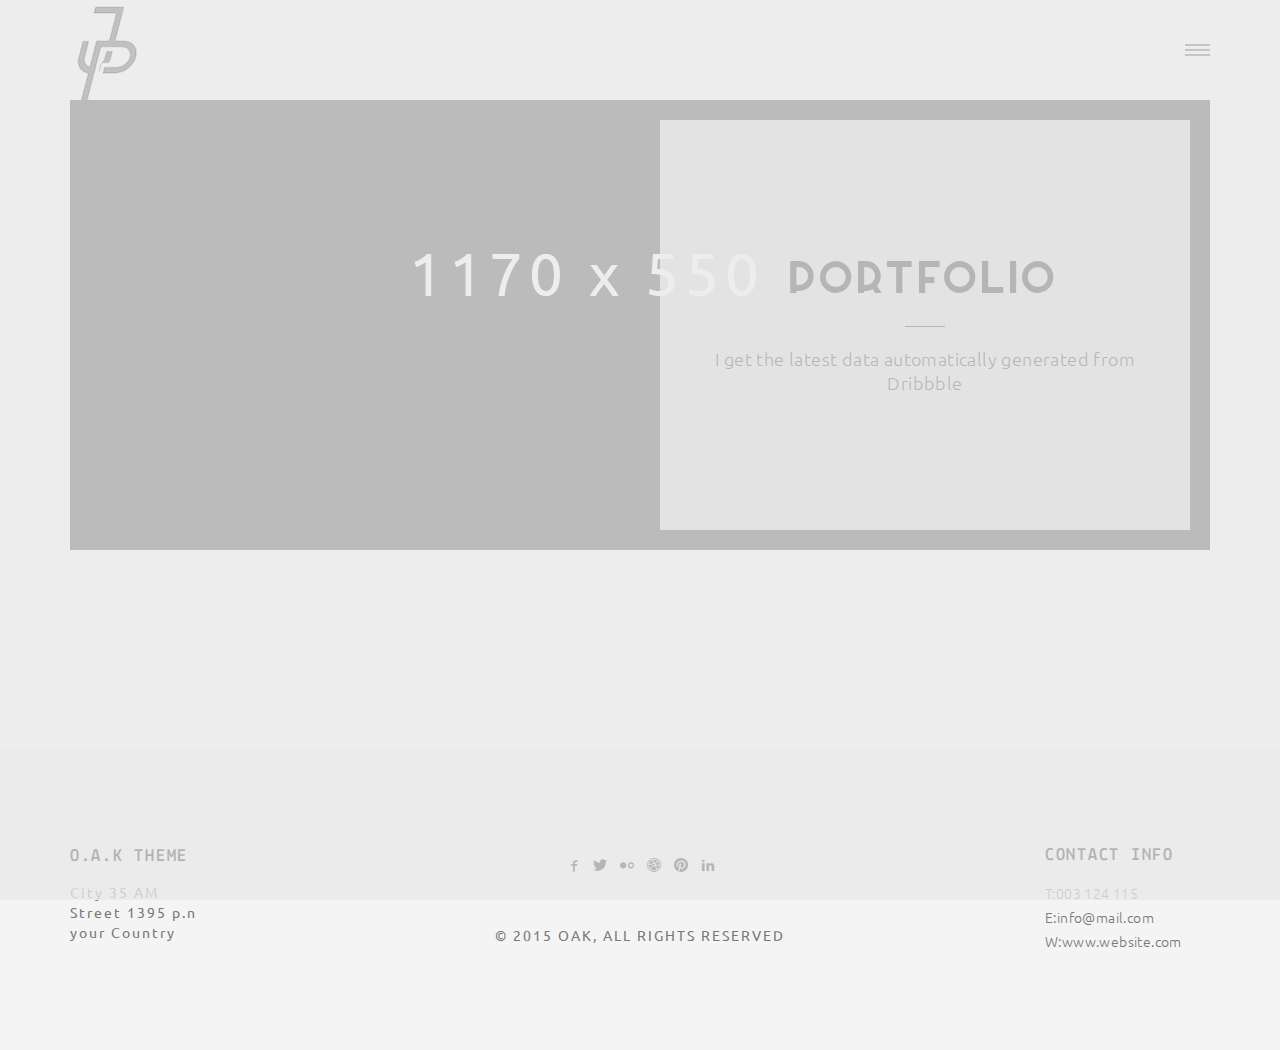
<file: portfolio-dribbble.html>
<!doctype html>
  <html class="no-js" lang="">

  <head>
      <meta charset="utf-8">
      <title>OAK - HTML Theme</title>
      <meta name="description" content="">
      <meta name="msapplication-tap-highlight" content="yes" />
      <meta name="viewport" content="width=device-width, user-scalable=no, initial-scale=1, minimum-scale=1.0, maximum-scale=1.0" />

      <!-- Google Web Font -->
      <link href='http://fonts.googleapis.com/css?family=Ubuntu:300,400,500,700' rel='stylesheet' type='text/css'>
      <link href='http://fonts.googleapis.com/css?family=Lekton:400,700,400italic' rel='stylesheet' type='text/css'>

      <!--  Bootstrap 3-->
      <link rel="stylesheet" href="css/bootstrap.min.css">

      <!-- OWL Carousel -->
      <link rel="stylesheet" href="css/owl.carousel.css">
      <link rel="stylesheet" href="css/owl.theme.css">

      <!--  Slider -->
      <link rel="stylesheet" href="css/jquery.kenburnsy.css">

      <!-- Animate -->
      <link rel="stylesheet" href="css/animate.css">

      <!-- Web Icons Font -->
      <link rel="stylesheet" href="css/pe-icon-7-stroke.css">
      <link rel="stylesheet" href="css/iconmoon.css">
      <link rel="stylesheet" href="css/et-line.css">
      <link rel="stylesheet" href="css/ionicons.css">

      <!-- Magnific PopUp -->
      <link rel="stylesheet" href="css/magnific-popup.css">

      <!-- Tabs -->
      <link rel="stylesheet" type="text/css" href="css/tabs.css" />
      <link rel="stylesheet" type="text/css" href="css/tabstyles.css" />

      <!-- Loader Style -->
      <link rel="stylesheet" href="css/loader-1.css">

      <!-- Costum Styles -->
      <link rel="stylesheet" href="css/main.css">
      <link rel="stylesheet" href="css/responsive.css">

      <!-- Favicon -->
      <link rel="icon" type="image/ico" href="favicon.ico">

      <!-- Modernizer & Respond js -->
      <script src="js/vendor/modernizr-2.8.3-respond-1.4.2.min.js"></script>
  </head>

  <body>
      <!-- Preloader -->
      <div class="cover"></div>

      <div class="header">
          <div class="container">
              <div class="logo">
                  <a href="index.html">
                      <img src="img/logo.png" alt="Logo">
                  </a>
              </div>

              <!-- Menu Hamburger (Default) -->
              <button class="main-menu-indicator" id="open-button">
                  <span class="line"></span>
              </button>

              <div class="menu-wrap" style="background-image: url(img/nav_bg.jpg)">
                  <div class="menu-content">
                      <div class="navigation">
                          <span class="pe-7s-close close-menu" id="close-button"></span>
                          <div class="search-wrap js-ui-search">
                              <input class="js-ui-text" type="text" placeholder="Search Here...">
                              <span class="eks js-ui-close"></span>
                          </div>
                      </div>
                      <nav class="menu">
                          <div class="menu-list">
                              <ul>
                                  <li class="menu-item-has-children"><a href="#">Home</a>
                                      <ul class="sub-menu">
                                          <li><a href="index.html">- Default</a></li>
                                          <li><a href="index-architecture.html">- Architecture</a></li>
                                          <li><a href="index-full-slider.html">- Slider Full Width</a></li>
                                      </ul>
                                  </li>
                                  <li><a href="about.html">About</a></li>
                                  <li class="menu-item-has-children"><a href="#">Portfolio</a>
                                      <ul class="sub-menu">
                                          <li><a href="portfolio-2column.html">-Portfolio 2 Column</a></li>
                                          <li><a href="portfolio-3column.html">-Portfolio 3 Column</a></li>
                                          <li><a href="portfolio-masonry.html">-Portfolio Masonry</a></li>
                                          <li><a href="portfolio-dribbble.html">-Portfolio Dribbble</a></li>
                                      </ul>
                                  </li>
                                  <li class="menu-item-has-children"><a href="#">Blog</a>
                                      <ul class="sub-menu">
                                          <li><a href="blog.html">Blog Default</a></li>
                                          <li><a href="blog-timeline.html">Blog Timeline</a></li>
                                          <li><a href="single-blog.html">Blog Single</a></li>
                                      </ul>
                                  </li>
                                  <li><a href="contact.html">Contact</a></li>
                              </ul>
                          </div>
                      </nav>

                      <div class="hidden-xs">
                          <div class="menu-social-media">
                              <ul>
                                  <li><a href="#"><i class="iconmoon-facebook"></i></a></li>
                                  <li><a href="#"><i class="iconmoon-twitter"></i></a></li>
                                  <li><a href="#"><i class="iconmoon-dribbble3"></i></a></li>
                                  <li><a href="#"><i class="iconmoon-pinterest"></i></a></li>
                                  <li><a href="#"><i class="iconmoon-linkedin2"></i></a></li>
                              </ul>
                          </div>

                          <div class="menu-information">
                              <ul>
                                  <li><span>T:</span> 003 124 115</li>
                                  <li><span>E:</span> info@mail.com</li>
                              </ul>
                          </div>
                      </div>
                  </div>
              </div>
              <!-- End of Menu Hamburger (Default) -->

          </div>
      </div>
      <div class="container">
          <div class="header-page ef-parallax-bg" style="background-image:url(img/portfolio-header.jpg)">
              <div class="col-md-6 col-md-offset-6">
                  <div class="row">
                      <div class="inner-content">
                          <div class="header-content">
                              <h1>Portfolio</h1>
                              <hr>
                              <p>I get the latest data automatically generated from Dribbble</p>
                          </div>
                      </div>
                  </div>
              </div>
          </div>
      </div>

      <div class="container margin-top">
          <div class="portfolio-wrapper">
              <div class="js-masonry dribble-grid">
                  <div class="row" id="work-grid">
                      <!-- Fetching From Dribbble -->
                  </div>
              </div>
          </div>
      </div>

      <div class="footer margin-top">
          <div class="container">
              <div class="row">
                  <div class="col-md-2 col-sm-4 col-xs-12">
                      <div class="footer-inner">
                          <div class="footer-content">
                              <h4>O.A.K THEME</h4>
                              <address>City 35 AM <br>Street 1395 p.n <br>your Country</address>
                          </div>
                      </div>
                  </div>

                  <div class="col-md-2 col-md-push-8 col-sm-4 col-xs-12">
                      <div class="footer-inner">
                          <div class="footer-content">
                              <h4>CONTACT INFO</h4>
                              <p>
                                  T:003 124 115
                                  <br> E:info@mail.com
                                  <br> W:www.website.com
                              </p>
                          </div>
                      </div>
                  </div>

                  <div class="col-md-4 col-sm-4 col-xs-12">
                      <div class="footer-inner">
                          <div class="footer-content">
                              <ul class="social-media">
                                  <li><a href="#"><i class="iconmoon-facebook"></i></a></li>
                                  <li><a href="#"><i class="iconmoon-twitter"></i></a></li>
                                  <li><a href="#"><i class="iconmoon-flickr2"></i></a></li>
                                  <li><a href="#"><i class="iconmoon-dribbble3"></i></a></li>
                                  <li><a href="#"><i class="iconmoon-pinterest"></i></a></li>
                                  <li><a href="#"><i class="iconmoon-linkedin2"></i></a></li>
                              </ul>
                              <span class="copyright-mark">&copy; 2015 OAK, ALL RIGHTS RESERVED</span>
                          </div>
                      </div>
                  </div>
              </div>
          </div>
      </div>

      <a href="javascript:void(0)" class="scroll-top" id="scroll-top"><i class="pe-7s-angle-up"></i></a>

      <script src="js/vendor/jquery-1.11.2.min.js"></script>
      <script data-pace-options='{ "ajax": false }' src="js/vendor/pace.min.js"></script>
      <script src="js/vendor/bootstrap.min.js"></script>
      <script src="js/vendor/classie.js"></script>
      <script src="js/vendor/isotope.pkgd.min.js"></script>
      <script src="js/vendor/jquery.velocity.min.js"></script>
      <script src="js/vendor/jquery.kenburnsy.min.js"></script>
      <script src="js/vendor/textslide.js"></script>
      <script src="js/vendor/imagesloaded.pkgd.min.js"></script>
      <script src="js/vendor/tabs.js"></script>
      <script src="js/ef-slider.js"></script>
      <script src="js/vendor/owl.carousel.min.js"></script>
      <script src="js/vendor/jquery.magnific-popup.min.js"></script>
      <script src="js/vendor/jquery.social-buttons.min.js"></script>
      <script src="js/vendor/wow.min.js"></script>
      <script src="js/vendor/jribbble.js"></script>
      <script src="js/main.js"></script>
      <script src="js/ajax.js"></script>
      <script>
          var dribbbleName = ('berinhasi');
          var dribbbleToken = ('f688ac519289f19ce5cebc1383c15ad5c02bd58205cd83c86cbb0ce09170c1b4');
          var numberOfItems = 18;
      </script>
  </body>

  </html>
</file>
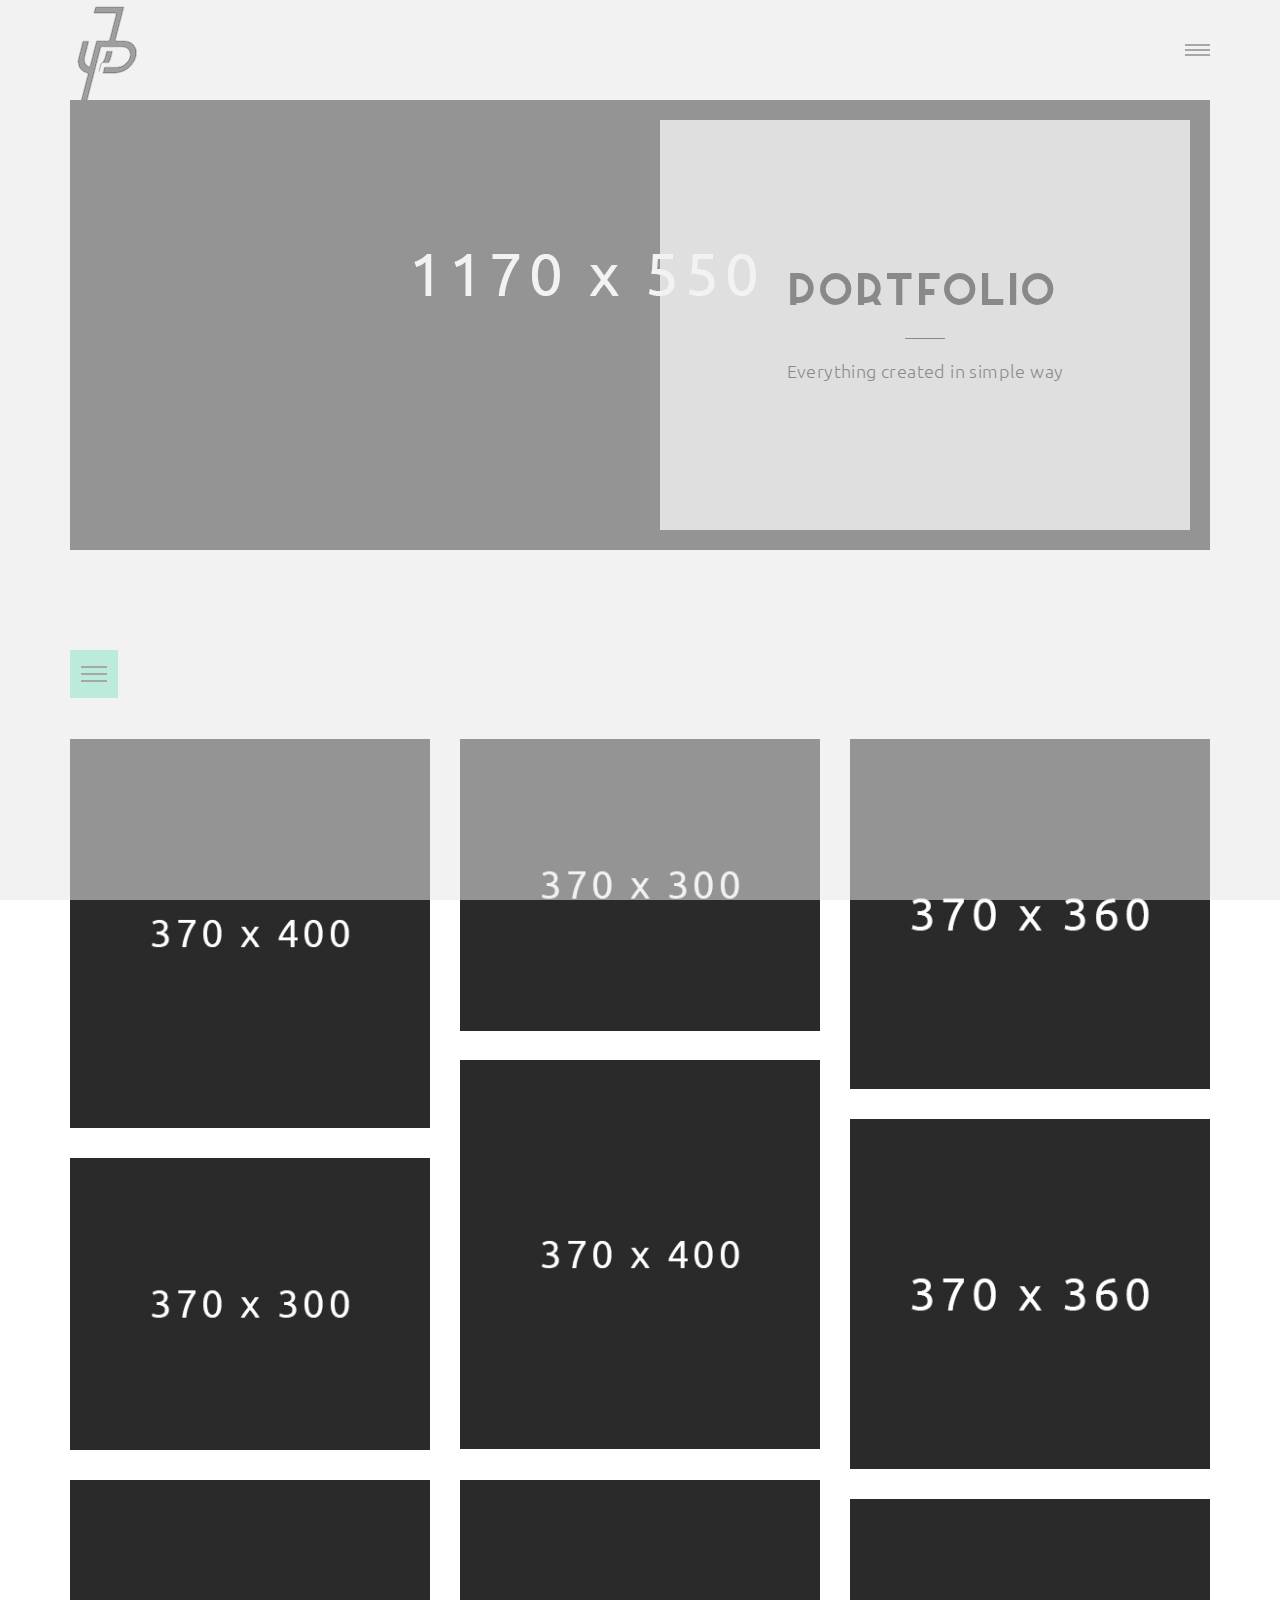
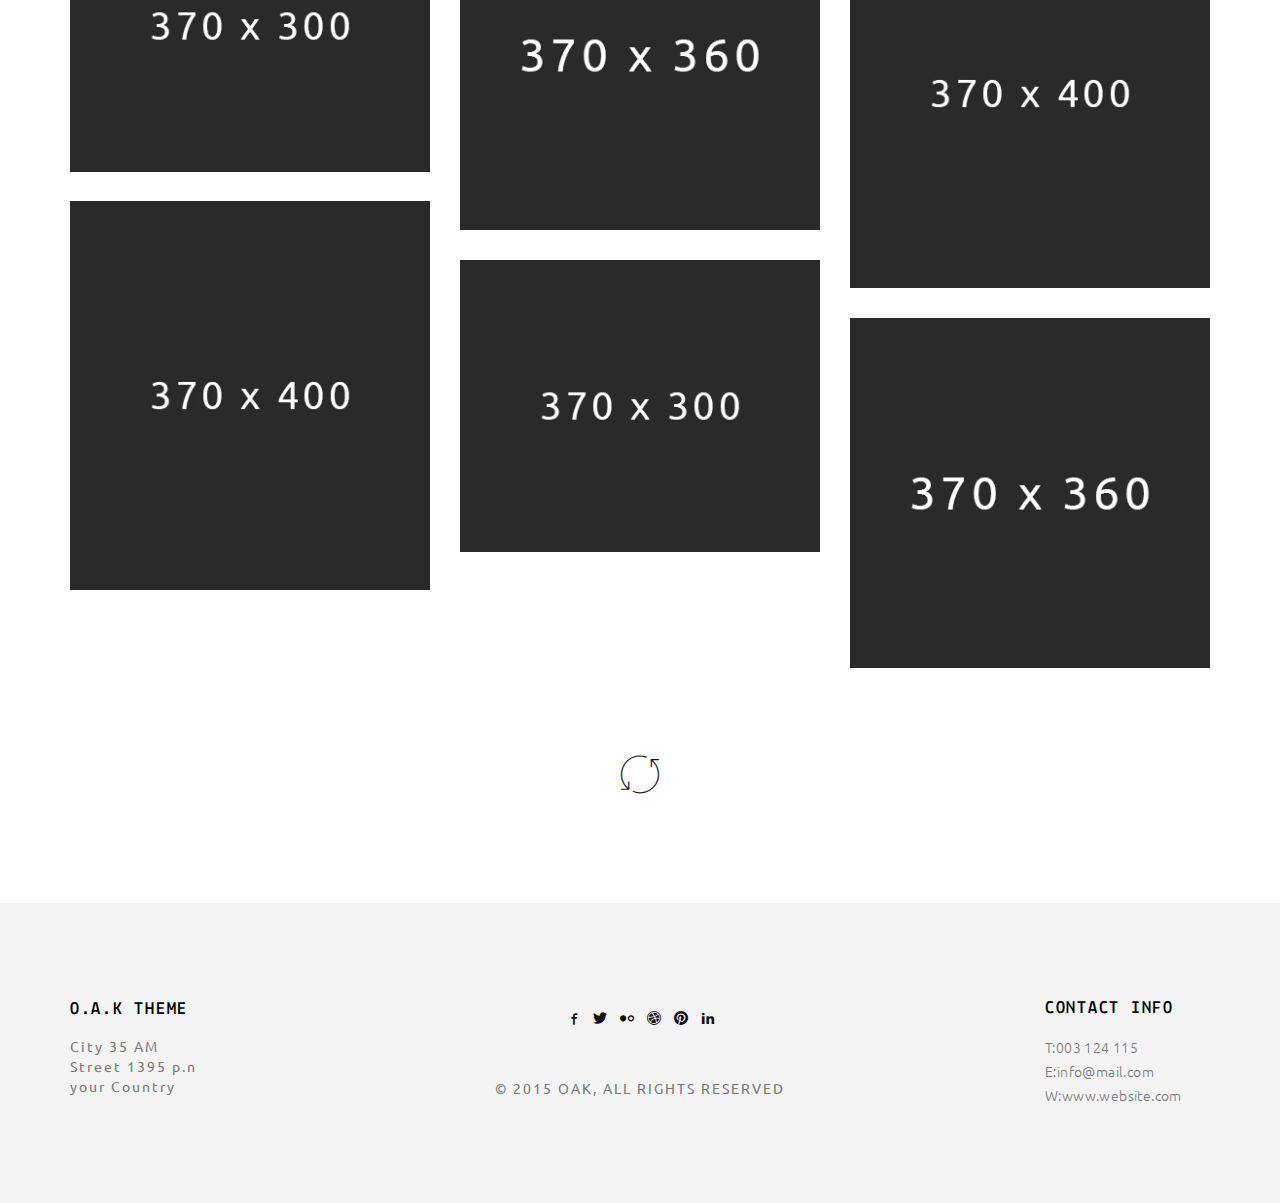
<file: portfolio-masonry.html>
<!doctype html>
<html class="no-js" lang="">

<head>
    <meta charset="utf-8">
    <title>OAK - HTML Theme</title>
    <meta name="description" content="">
    <meta name="msapplication-tap-highlight" content="yes" />
    <meta name="viewport" content="width=device-width, user-scalable=no, initial-scale=1, minimum-scale=1.0, maximum-scale=1.0" />

    <!-- Google Web Font -->
    <link href='http://fonts.googleapis.com/css?family=Ubuntu:300,400,500,700' rel='stylesheet' type='text/css'>
    <link href='http://fonts.googleapis.com/css?family=Lekton:400,700,400italic' rel='stylesheet' type='text/css'>

    <!--  Bootstrap 3-->
    <link rel="stylesheet" href="css/bootstrap.min.css">

    <!-- OWL Carousel -->
    <link rel="stylesheet" href="css/owl.carousel.css">
    <link rel="stylesheet" href="css/owl.theme.css">

    <!--  Slider -->
    <link rel="stylesheet" href="css/jquery.kenburnsy.css">

    <!-- Animate -->
    <link rel="stylesheet" href="css/animate.css">

    <!-- Web Icons Font -->
    <link rel="stylesheet" href="css/pe-icon-7-stroke.css">
    <link rel="stylesheet" href="css/iconmoon.css">
    <link rel="stylesheet" href="css/et-line.css">
    <link rel="stylesheet" href="css/ionicons.css">

    <!-- Magnific PopUp -->
    <link rel="stylesheet" href="css/magnific-popup.css">

    <!-- Tabs -->
    <link rel="stylesheet" type="text/css" href="css/tabs.css" />
    <link rel="stylesheet" type="text/css" href="css/tabstyles.css" />

    <!-- Loader Style -->
    <link rel="stylesheet" href="css/loader-1.css">

    <!-- Costum Styles -->
    <link rel="stylesheet" href="css/main.css">
    <link rel="stylesheet" href="css/responsive.css">

    <!-- Favicon -->
    <link rel="icon" type="image/ico" href="favicon.ico">

    <!-- Modernizer & Respond js -->
    <script src="js/vendor/modernizr-2.8.3-respond-1.4.2.min.js"></script>
</head>

<body>
    <!-- Preloader -->
    <div class="cover"></div>

    <div class="header">
        <div class="container">
            <div class="logo">
                <a href="index.html">
                    <img src="img/logo.png" alt="Logo">
                </a>
            </div>

            <!-- Menu Hamburger (Default) -->
            <button class="main-menu-indicator" id="open-button">
                <span class="line"></span>
            </button>

            <div class="menu-wrap" style="background-image: url(img/nav_bg.jpg)">
                <div class="menu-content">
                    <div class="navigation">
                        <span class="pe-7s-close close-menu" id="close-button"></span>
                        <div class="search-wrap js-ui-search">
                            <input class="js-ui-text" type="text" placeholder="Search Here...">
                            <span class="eks js-ui-close"></span>
                        </div>
                    </div>
                    <nav class="menu">
                        <div class="menu-list">
                            <ul>
                                <li class="menu-item-has-children"><a href="#">Home</a>
                                    <ul class="sub-menu">
                                        <li><a href="index.html">- Default</a></li>
                                        <li><a href="index-architecture.html">- Architecture</a></li>
                                        <li><a href="index-full-slider.html">- Slider Full Width</a></li>
                                    </ul>
                                </li>
                                <li><a href="about.html">About</a></li>
                                <li class="menu-item-has-children"><a href="#">Portfolio</a>
                                    <ul class="sub-menu">
                                        <li><a href="portfolio-2column.html">-Portfolio 2 Column</a></li>
                                        <li><a href="portfolio-3column.html">-Portfolio 3 Column</a></li>
                                        <li><a href="portfolio-masonry.html">-Portfolio Masonry</a></li>
                                        <li><a href="portfolio-dribbble.html">-Portfolio Dribbble</a></li>
                                    </ul>
                                </li>
                                <li class="menu-item-has-children"><a href="#">Blog</a>
                                    <ul class="sub-menu">
                                        <li><a href="blog.html">Blog Default</a></li>
                                        <li><a href="blog-timeline.html">Blog Timeline</a></li>
                                        <li><a href="single-blog.html">Blog Single</a></li>
                                    </ul>
                                </li>
                                <li><a href="contact.html">Contact</a></li>
                            </ul>
                        </div>
                    </nav>

                    <div class="hidden-xs">
                        <div class="menu-social-media">
                            <ul>
                                <li><a href="#"><i class="iconmoon-facebook"></i></a></li>
                                <li><a href="#"><i class="iconmoon-twitter"></i></a></li>
                                <li><a href="#"><i class="iconmoon-dribbble3"></i></a></li>
                                <li><a href="#"><i class="iconmoon-pinterest"></i></a></li>
                                <li><a href="#"><i class="iconmoon-linkedin2"></i></a></li>
                            </ul>
                        </div>

                        <div class="menu-information">
                            <ul>
                                <li><span>T:</span> 003 124 115</li>
                                <li><span>E:</span> info@mail.com</li>
                            </ul>
                        </div>
                    </div>
                </div>
            </div>
            <!-- End of Menu Hamburger (Default) -->

        </div>
    </div>

    <div class="container">
        <div class="header-page ef-parallax-bg" style="background-image:url(img/portfolio-header.jpg)">
            <div class="col-md-6 col-md-offset-6">
                <div class="row">
                    <div class="inner-content">
                        <div class="header-content">
                            <h1>Portfolio</h1>
                            <hr>
                            <p>Everything created in simple way</p>
                        </div>
                    </div>
                </div>
            </div>
        </div>
    </div>

    <div class="container margin-top">
        <div class="portfolio-wrapper">
            <button class="nav">
                <span class="icon-container">
                <span class="line line01"></span>
                <span class="line line02"></span>
                <span class="line line03"></span>
                <span class="line line04"></span>
                </span>
            </button>
            <div class="works-filter">
                <a href="javascript:void(0)" class="filter active" data-filter="mix">All</a>
                <a href="javascript:void(0)" class="filter" data-filter="branding">Branding</a>
                <a href="javascript:void(0)" class="filter" data-filter="web">Web Design</a>
                <a href="javascript:void(0)" class="filter" data-filter="graphic">Graphic Design</a>
            </div>
            <div class="js-masonry">
                <div class="row" id="work-grid">
                    <!-- Begin of Thumbs Portfolio -->
                    <div class="col-md-4 col-sm-4 col-xs-12 mix branding">
                        <div class="img home-portfolio-image">
                            <img src="img/masonry-portfolio/img_1.jpg" alt="Portfolio Item">
                            <div class="overlay-thumb">
                                <a href="javascript:void(0)" class="like-product">
                                    <i class="ion-ios-heart-outline"></i>
                                    <span class="like-product">Liked</span>
                                    <span class="output">250</span>
                                </a>
                                <div class="details">
                                    <span class="title">STYLE FASHION</span>
                                    <span class="info">NEW BAG & STYLE FASHION</span>
                                </div>
                                <span class="btnBefore"></span>
                                <span class="btnAfter"></span>
                                <a class="main-portfolio-link" href="single-project.html"></a>
                            </div>
                        </div>
                    </div>
                    <div class="col-md-4 col-sm-4 col-xs-12 mix web">
                        <div class="img home-portfolio-image">
                            <img src="img/masonry-portfolio/img_2.jpg" alt="Portfolio Item">
                            <div class="overlay-thumb">
                                <a href="javascript:void(0)" class="like-product">
                                    <i class="ion-ios-heart-outline"></i>
                                    <span class="like-product">Liked</span>
                                    <span class="output">60</span>
                                </a>
                                <div class="details">
                                    <span class="title">WATCH-J</span>
                                    <span class="info">NEW TREND FASHION</span>
                                </div>
                                <span class="btnBefore"></span>
                                <span class="btnAfter"></span>
                                <a class="main-portfolio-link" href="single-project.html"></a>
                            </div>
                        </div>
                    </div>
                    <div class="col-md-4 col-sm-4 col-xs-12 mix graphic">
                        <div class="img home-portfolio-image">
                            <img src="img/masonry-portfolio/img_3.jpg" alt="Portfolio Item">
                            <div class="overlay-thumb">
                                <a href="javascript:void(0)" class="like-product">
                                    <i class="ion-ios-heart-outline"></i>
                                    <span class="like-product">Liked</span>
                                    <span class="output">1060</span>
                                </a>
                                <div class="details">
                                    <span class="title">STYLE FASHION</span>
                                    <span class="info">NEW BAG & STYLE FASHION</span>
                                </div>
                                <span class="btnBefore"></span>
                                <span class="btnAfter"></span>
                                <a class="main-portfolio-link" href="single-project.html"></a>
                            </div>
                        </div>
                    </div>
                    <div class="col-md-4 col-sm-4 col-xs-12 mix branding">
                        <div class="img home-portfolio-image">
                            <img src="img/masonry-portfolio/img_5.jpg" alt="Portfolio Item">
                            <div class="overlay-thumb">
                                <a href="javascript:void(0)" class="like-product">
                                    <i class="ion-ios-heart-outline"></i>
                                    <span class="like-product">Liked</span>
                                    <span class="output">900</span>
                                </a>
                                <div class="details">
                                    <span class="title">STYLE FASHION</span>
                                    <span class="info">NEW BAG & STYLE FASHION</span>
                                </div>
                                <span class="btnBefore"></span>
                                <span class="btnAfter"></span>
                                <a class="main-portfolio-link" href="single-project.html"></a>
                            </div>
                        </div>
                    </div>
                    <div class="col-md-4 col-sm-4 col-xs-12 mix branding">
                        <div class="img home-portfolio-image">
                            <img src="img/masonry-portfolio/img_4.jpg" alt="Portfolio Item">
                            <div class="overlay-thumb">
                                <a href="javascript:void(0)" class="like-product">
                                    <i class="ion-ios-heart-outline"></i>
                                    <span class="like-product">Liked</span>
                                    <span class="output">979</span>
                                </a>
                                <div class="details">
                                    <span class="title">STYLE FASHION</span>
                                    <span class="info">NEW BAG & STYLE FASHION</span>
                                </div>
                                <span class="btnBefore"></span>
                                <span class="btnAfter"></span>
                                <a class="main-portfolio-link" href="single-project.html"></a>
                            </div>
                        </div>
                    </div>
                    <div class="col-md-4 col-sm-4 col-xs-12 mix branding">
                        <div class="img home-portfolio-image">
                            <img src="img/masonry-portfolio/img_6.jpg" alt="Portfolio Item">
                            <div class="overlay-thumb">
                                <a href="javascript:void(0)" class="like-product">
                                    <i class="ion-ios-heart-outline"></i>
                                    <span class="like-product">Liked</span>
                                    <span class="output">1024</span>
                                </a>
                                <div class="details">
                                    <span class="title">STYLE FASHION</span>
                                    <span class="info">NEW BAG & STYLE FASHION</span>
                                </div>
                                <span class="btnBefore"></span>
                                <span class="btnAfter"></span>
                                <a class="main-portfolio-link" href="single-project.html"></a>
                            </div>
                        </div>
                    </div>
                    <div class="col-md-4 col-sm-4 col-xs-12 mix branding">
                        <div class="img home-portfolio-image">
                            <img src="img/masonry-portfolio/img_7.jpg" alt="Portfolio Item">
                            <div class="overlay-thumb">
                                <a href="javascript:void(0)" class="like-product">
                                    <i class="ion-ios-heart-outline"></i>
                                    <span class="like-product">Liked</span>
                                    <span class="output">2048</span>
                                </a>
                                <div class="details">
                                    <span class="title">STYLE FASHION</span>
                                    <span class="info">NEW BAG & STYLE FASHION</span>
                                </div>
                                <span class="btnBefore"></span>
                                <span class="btnAfter"></span>
                                <a class="main-portfolio-link" href="single-project.html"></a>
                            </div>
                        </div>
                    </div>
                    <div class="col-md-4 col-sm-4 col-xs-12 mix branding">
                        <div class="img home-portfolio-image">
                            <img src="img/masonry-portfolio/img_8.jpg" alt="Portfolio Item">
                            <div class="overlay-thumb">
                                <a href="javascript:void(0)" class="like-product">
                                    <i class="ion-ios-heart-outline"></i>
                                    <span class="like-product">Liked</span>
                                    <span class="output">256</span>
                                </a>
                                <div class="details">
                                    <span class="title">STYLE FASHION</span>
                                    <span class="info">NEW BAG & STYLE FASHION</span>
                                </div>
                                <span class="btnBefore"></span>
                                <span class="btnAfter"></span>
                                <a class="main-portfolio-link" href="single-project.html"></a>
                            </div>
                        </div>
                    </div>
                    <div class="col-md-4 col-sm-4 col-xs-12 mix branding">
                        <div class="img home-portfolio-image">
                            <img src="img/masonry-portfolio/img_9.jpg" alt="Portfolio Item">
                            <div class="overlay-thumb">
                                <a href="javascript:void(0)" class="like-product">
                                    <i class="ion-ios-heart-outline"></i>
                                    <span class="like-product">Liked</span>
                                    <span class="output">256</span>
                                </a>
                                <div class="details">
                                    <span class="title">STYLE FASHION</span>
                                    <span class="info">NEW BAG & STYLE FASHION</span>
                                </div>
                                <span class="btnBefore"></span>
                                <span class="btnAfter"></span>
                                <a class="main-portfolio-link" href="single-project.html"></a>
                            </div>
                        </div>
                    </div>
                    <div class="col-md-4 col-sm-4 col-xs-12 mix web">
                        <div class="img home-portfolio-image">
                            <img src="img/masonry-portfolio/img_10.jpg" alt="Portfolio Item">
                            <div class="overlay-thumb">
                                <a href="javascript:void(0)" class="like-product">
                                    <i class="ion-ios-heart-outline"></i>
                                    <span class="like-product">Liked</span>
                                    <span class="output">256</span>
                                </a>
                                <div class="details">
                                    <span class="title">STYLE FASHION</span>
                                    <span class="info">NEW BAG & STYLE FASHION</span>
                                </div>
                                <span class="btnBefore"></span>
                                <span class="btnAfter"></span>
                                <a class="main-portfolio-link" href="single-project.html"></a>
                            </div>
                        </div>
                    </div>
                    <div class="col-md-4 col-sm-4 col-xs-12 mix web">
                        <div class="img home-portfolio-image">
                            <img src="img/masonry-portfolio/img_11.jpg" alt="Portfolio Item">
                            <div class="overlay-thumb">
                                <a href="javascript:void(0)" class="like-product">
                                    <i class="ion-ios-heart-outline"></i>
                                    <span class="like-product">Liked</span>
                                    <span class="output">256</span>
                                </a>
                                <div class="details">
                                    <span class="title">STYLE FASHION</span>
                                    <span class="info">NEW BAG & STYLE FASHION</span>
                                </div>
                                <span class="btnBefore"></span>
                                <span class="btnAfter"></span>
                                <a class="main-portfolio-link" href="single-project.html"></a>
                            </div>
                        </div>
                    </div>
                    <div class="col-md-4 col-sm-4 col-xs-12 mix web">
                        <div class="img home-portfolio-image">
                            <img src="img/masonry-portfolio/img_12.jpg" alt="Portfolio Item">
                            <div class="overlay-thumb">
                                <a href="javascript:void(0)" class="like-product">
                                    <i class="ion-ios-heart-outline"></i>
                                    <span class="like-product">Liked</span>
                                    <span class="output">256</span>
                                </a>
                                <div class="details">
                                    <span class="title">STYLE FASHION</span>
                                    <span class="info">NEW BAG & STYLE FASHION</span>
                                </div>
                                <span class="btnBefore"></span>
                                <span class="btnAfter"></span>
                                <a class="main-portfolio-link" href="single-project.html"></a>
                            </div>
                        </div>
                    </div>
                </div>
            </div>
            <div class="load-more">
                <a href="javascript:void(0)" id="load-more"><i class="icon-refresh"></i></a>
            </div>
        </div>
    </div>
    
    <div class="footer margin-top">
        <div class="container">
            <div class="row">
                <div class="col-md-2 col-sm-4 col-xs-12">
                    <div class="footer-inner">
                        <div class="footer-content">
                            <h4>O.A.K THEME</h4>
                            <address>City 35 AM <br>Street 1395 p.n <br>your Country</address>
                        </div>
                    </div>
                </div>

                <div class="col-md-2 col-md-push-8 col-sm-4 col-xs-12">
                    <div class="footer-inner">
                        <div class="footer-content">
                            <h4>CONTACT INFO</h4>
                            <p>
                                T:003 124 115
                                <br> E:info@mail.com
                                <br> W:www.website.com
                            </p>
                        </div>
                    </div>
                </div>

                <div class="col-md-4 col-sm-4 col-xs-12">
                    <div class="footer-inner">
                        <div class="footer-content">
                            <ul class="social-media">
                                <li><a href="#"><i class="iconmoon-facebook"></i></a></li>
                                <li><a href="#"><i class="iconmoon-twitter"></i></a></li>
                                <li><a href="#"><i class="iconmoon-flickr2"></i></a></li>
                                <li><a href="#"><i class="iconmoon-dribbble3"></i></a></li>
                                <li><a href="#"><i class="iconmoon-pinterest"></i></a></li>
                                <li><a href="#"><i class="iconmoon-linkedin2"></i></a></li>
                            </ul>
                            <span class="copyright-mark">&copy; 2015 OAK, ALL RIGHTS RESERVED</span>
                        </div>
                    </div>
                </div>
            </div>
        </div>
    </div>

    <a href="javascript:void(0)" class="scroll-top" id="scroll-top"><i class="pe-7s-angle-up"></i></a>

    <script src="js/vendor/jquery-1.11.2.min.js"></script>
    <script data-pace-options='{ "ajax": false }' src="js/vendor/pace.min.js"></script>
    <script src="js/vendor/bootstrap.min.js"></script>
    <script src="js/vendor/classie.js"></script>
    <script src="js/vendor/isotope.pkgd.min.js"></script>
    <script src="js/vendor/jquery.velocity.min.js"></script>
    <script src="js/vendor/jquery.kenburnsy.min.js"></script>
    <script src="js/vendor/textslide.js"></script>
    <script src="js/vendor/imagesloaded.pkgd.min.js"></script>
    <script src="js/vendor/tabs.js"></script>
    <script src="js/ef-slider.js"></script>
    <script src="js/vendor/owl.carousel.min.js"></script>
    <script src="js/vendor/jquery.magnific-popup.min.js"></script>
    <script src="js/vendor/jquery.social-buttons.min.js"></script>
    <script src="js/vendor/wow.min.js"></script>
    <script src="js/main.js"></script>
    <script src="js/ajax.js"></script>
</body>

</html>
</file>
<file: css/pe-icon-7-stroke.css>
@font-face {
	font-family: 'Pe-icon-7-stroke';
	src:url('../fonts/Pe-icon-7-stroke.eot?-2irksn');
	src:url('../fonts/Pe-icon-7-stroke.eot?#iefix-2irksn') format('embedded-opentype'),
		url('../fonts/Pe-icon-7-stroke.woff?-2irksn') format('woff'),
		url('../fonts/Pe-icon-7-stroke.ttf?-2irksn') format('truetype'),
		url('../fonts/Pe-icon-7-stroke.svg?-2irksn#Pe-icon-7-stroke') format('svg');
	font-weight: normal;
	font-style: normal;
}

[class^="pe-7s-"], [class*=" pe-7s-"] {
	display: inline-block;
	font-family: 'Pe-icon-7-stroke';
	speak: none;
	font-style: normal;
	font-weight: normal;
	font-variant: normal;
	text-transform: none;
	line-height: 1;

	/* Better Font Rendering =========== */
	-webkit-font-smoothing: antialiased;
	-moz-osx-font-smoothing: grayscale;
}

.pe-7s-cloud-upload:before {
	content: "\e68a";
}
.pe-7s-cash:before {
	content: "\e68c";
}
.pe-7s-close:before {
	content: "\e680";
}
.pe-7s-bluetooth:before {
	content: "\e68d";
}
.pe-7s-cloud-download:before {
	content: "\e68b";
}
.pe-7s-way:before {
	content: "\e68e";
}
.pe-7s-close-circle:before {
	content: "\e681";
}
.pe-7s-id:before {
	content: "\e68f";
}
.pe-7s-angle-up:before {
	content: "\e682";
}
.pe-7s-wristwatch:before {
	content: "\e690";
}
.pe-7s-angle-up-circle:before {
	content: "\e683";
}
.pe-7s-world:before {
	content: "\e691";
}
.pe-7s-angle-right:before {
	content: "\e684";
}
.pe-7s-volume:before {
	content: "\e692";
}
.pe-7s-angle-right-circle:before {
	content: "\e685";
}
.pe-7s-users:before {
	content: "\e693";
}
.pe-7s-angle-left:before {
	content: "\e686";
}
.pe-7s-user-female:before {
	content: "\e694";
}
.pe-7s-angle-left-circle:before {
	content: "\e687";
}
.pe-7s-up-arrow:before {
	content: "\e695";
}
.pe-7s-angle-down:before {
	content: "\e688";
}
.pe-7s-switch:before {
	content: "\e696";
}
.pe-7s-angle-down-circle:before {
	content: "\e689";
}
.pe-7s-scissors:before {
	content: "\e697";
}
.pe-7s-wallet:before {
	content: "\e600";
}
.pe-7s-safe:before {
	content: "\e698";
}
.pe-7s-volume2:before {
	content: "\e601";
}
.pe-7s-volume1:before {
	content: "\e602";
}
.pe-7s-voicemail:before {
	content: "\e603";
}
.pe-7s-video:before {
	content: "\e604";
}
.pe-7s-user:before {
	content: "\e605";
}
.pe-7s-upload:before {
	content: "\e606";
}
.pe-7s-unlock:before {
	content: "\e607";
}
.pe-7s-umbrella:before {
	content: "\e608";
}
.pe-7s-trash:before {
	content: "\e609";
}
.pe-7s-tools:before {
	content: "\e60a";
}
.pe-7s-timer:before {
	content: "\e60b";
}
.pe-7s-ticket:before {
	content: "\e60c";
}
.pe-7s-target:before {
	content: "\e60d";
}
.pe-7s-sun:before {
	content: "\e60e";
}
.pe-7s-study:before {
	content: "\e60f";
}
.pe-7s-stopwatch:before {
	content: "\e610";
}
.pe-7s-star:before {
	content: "\e611";
}
.pe-7s-speaker:before {
	content: "\e612";
}
.pe-7s-signal:before {
	content: "\e613";
}
.pe-7s-shuffle:before {
	content: "\e614";
}
.pe-7s-shopbag:before {
	content: "\e615";
}
.pe-7s-share:before {
	content: "\e616";
}
.pe-7s-server:before {
	content: "\e617";
}
.pe-7s-search:before {
	content: "\e618";
}
.pe-7s-film:before {
	content: "\e6a5";
}
.pe-7s-science:before {
	content: "\e619";
}
.pe-7s-disk:before {
	content: "\e6a6";
}
.pe-7s-ribbon:before {
	content: "\e61a";
}
.pe-7s-repeat:before {
	content: "\e61b";
}
.pe-7s-refresh:before {
	content: "\e61c";
}
.pe-7s-add-user:before {
	content: "\e6a9";
}
.pe-7s-refresh-cloud:before {
	content: "\e61d";
}
.pe-7s-paperclip:before {
	content: "\e69c";
}
.pe-7s-radio:before {
	content: "\e61e";
}
.pe-7s-note2:before {
	content: "\e69d";
}
.pe-7s-print:before {
	content: "\e61f";
}
.pe-7s-network:before {
	content: "\e69e";
}
.pe-7s-prev:before {
	content: "\e620";
}
.pe-7s-mute:before {
	content: "\e69f";
}
.pe-7s-power:before {
	content: "\e621";
}
.pe-7s-medal:before {
	content: "\e6a0";
}
.pe-7s-portfolio:before {
	content: "\e622";
}
.pe-7s-like2:before {
	content: "\e6a1";
}
.pe-7s-plus:before {
	content: "\e623";
}
.pe-7s-left-arrow:before {
	content: "\e6a2";
}
.pe-7s-play:before {
	content: "\e624";
}
.pe-7s-key:before {
	content: "\e6a3";
}
.pe-7s-plane:before {
	content: "\e625";
}
.pe-7s-joy:before {
	content: "\e6a4";
}
.pe-7s-photo-gallery:before {
	content: "\e626";
}
.pe-7s-pin:before {
	content: "\e69b";
}
.pe-7s-phone:before {
	content: "\e627";
}
.pe-7s-plug:before {
	content: "\e69a";
}
.pe-7s-pen:before {
	content: "\e628";
}
.pe-7s-right-arrow:before {
	content: "\e699";
}
.pe-7s-paper-plane:before {
	content: "\e629";
}
.pe-7s-delete-user:before {
	content: "\e6a7";
}
.pe-7s-paint:before {
	content: "\e62a";
}
.pe-7s-bottom-arrow:before {
	content: "\e6a8";
}
.pe-7s-notebook:before {
	content: "\e62b";
}
.pe-7s-note:before {
	content: "\e62c";
}
.pe-7s-next:before {
	content: "\e62d";
}
.pe-7s-news-paper:before {
	content: "\e62e";
}
.pe-7s-musiclist:before {
	content: "\e62f";
}
.pe-7s-music:before {
	content: "\e630";
}
.pe-7s-mouse:before {
	content: "\e631";
}
.pe-7s-more:before {
	content: "\e632";
}
.pe-7s-moon:before {
	content: "\e633";
}
.pe-7s-monitor:before {
	content: "\e634";
}
.pe-7s-micro:before {
	content: "\e635";
}
.pe-7s-menu:before {
	content: "\e636";
}
.pe-7s-map:before {
	content: "\e637";
}
.pe-7s-map-marker:before {
	content: "\e638";
}
.pe-7s-mail:before {
	content: "\e639";
}
.pe-7s-mail-open:before {
	content: "\e63a";
}
.pe-7s-mail-open-file:before {
	content: "\e63b";
}
.pe-7s-magnet:before {
	content: "\e63c";
}
.pe-7s-loop:before {
	content: "\e63d";
}
.pe-7s-look:before {
	content: "\e63e";
}
.pe-7s-lock:before {
	content: "\e63f";
}
.pe-7s-lintern:before {
	content: "\e640";
}
.pe-7s-link:before {
	content: "\e641";
}
.pe-7s-like:before {
	content: "\e642";
}
.pe-7s-light:before {
	content: "\e643";
}
.pe-7s-less:before {
	content: "\e644";
}
.pe-7s-keypad:before {
	content: "\e645";
}
.pe-7s-junk:before {
	content: "\e646";
}
.pe-7s-info:before {
	content: "\e647";
}
.pe-7s-home:before {
	content: "\e648";
}
.pe-7s-help2:before {
	content: "\e649";
}
.pe-7s-help1:before {
	content: "\e64a";
}
.pe-7s-graph3:before {
	content: "\e64b";
}
.pe-7s-graph2:before {
	content: "\e64c";
}
.pe-7s-graph1:before {
	content: "\e64d";
}
.pe-7s-graph:before {
	content: "\e64e";
}
.pe-7s-global:before {
	content: "\e64f";
}
.pe-7s-gleam:before {
	content: "\e650";
}
.pe-7s-glasses:before {
	content: "\e651";
}
.pe-7s-gift:before {
	content: "\e652";
}
.pe-7s-folder:before {
	content: "\e653";
}
.pe-7s-flag:before {
	content: "\e654";
}
.pe-7s-filter:before {
	content: "\e655";
}
.pe-7s-file:before {
	content: "\e656";
}
.pe-7s-expand1:before {
	content: "\e657";
}
.pe-7s-exapnd2:before {
	content: "\e658";
}
.pe-7s-edit:before {
	content: "\e659";
}
.pe-7s-drop:before {
	content: "\e65a";
}
.pe-7s-drawer:before {
	content: "\e65b";
}
.pe-7s-download:before {
	content: "\e65c";
}
.pe-7s-display2:before {
	content: "\e65d";
}
.pe-7s-display1:before {
	content: "\e65e";
}
.pe-7s-diskette:before {
	content: "\e65f";
}
.pe-7s-date:before {
	content: "\e660";
}
.pe-7s-cup:before {
	content: "\e661";
}
.pe-7s-culture:before {
	content: "\e662";
}
.pe-7s-crop:before {
	content: "\e663";
}
.pe-7s-credit:before {
	content: "\e664";
}
.pe-7s-copy-file:before {
	content: "\e665";
}
.pe-7s-config:before {
	content: "\e666";
}
.pe-7s-compass:before {
	content: "\e667";
}
.pe-7s-comment:before {
	content: "\e668";
}
.pe-7s-coffee:before {
	content: "\e669";
}
.pe-7s-cloud:before {
	content: "\e66a";
}
.pe-7s-clock:before {
	content: "\e66b";
}
.pe-7s-check:before {
	content: "\e66c";
}
.pe-7s-chat:before {
	content: "\e66d";
}
.pe-7s-cart:before {
	content: "\e66e";
}
.pe-7s-camera:before {
	content: "\e66f";
}
.pe-7s-call:before {
	content: "\e670";
}
.pe-7s-calculator:before {
	content: "\e671";
}
.pe-7s-browser:before {
	content: "\e672";
}
.pe-7s-box2:before {
	content: "\e673";
}
.pe-7s-box1:before {
	content: "\e674";
}
.pe-7s-bookmarks:before {
	content: "\e675";
}
.pe-7s-bicycle:before {
	content: "\e676";
}
.pe-7s-bell:before {
	content: "\e677";
}
.pe-7s-battery:before {
	content: "\e678";
}
.pe-7s-ball:before {
	content: "\e679";
}
.pe-7s-back:before {
	content: "\e67a";
}
.pe-7s-attention:before {
	content: "\e67b";
}
.pe-7s-anchor:before {
	content: "\e67c";
}
.pe-7s-albums:before {
	content: "\e67d";
}
.pe-7s-alarm:before {
	content: "\e67e";
}
.pe-7s-airplay:before {
	content: "\e67f";
}
</file>
<file: css/iconmoon.css>
@font-face {
	font-family: 'icomoon';
	src:url('../fonts/icomoon.eot?-l9mc1q');
	src:url('../fonts/icomoon.eot?#iefix-l9mc1q') format('embedded-opentype'),
		url('../fonts/icomoon.woff?-l9mc1q') format('woff'),
		url('../fonts/icomoon.ttf?-l9mc1q') format('truetype'),
		url('../fonts/icomoon.svg?-l9mc1q#icomoon') format('svg');
	font-weight: normal;
	font-style: normal;
}

[class^="iconmoon-"], [class*=" iconmoon-"] {
	font-family: 'icomoon';
	speak: none;
	font-style: normal;
	font-weight: normal;
	font-variant: normal;
	text-transform: none;
	line-height: 1;

	/* Better Font Rendering =========== */
	-webkit-font-smoothing: antialiased;
	-moz-osx-font-smoothing: grayscale;
}


.iconmoon-share2:before {
	content: "\ea82";
}

.iconmoon-mail:before {
	content: "\ea83";
}

.iconmoon-mail2:before {
	content: "\ea84";
}

.iconmoon-mail3:before {
	content: "\ea85";
}

.iconmoon-mail4:before {
	content: "\ea86";
}

.iconmoon-google:before {
	content: "\ea87";
}

.iconmoon-google-plus:before {
	content: "\ea88";
}

.iconmoon-google-plus2:before {
	content: "\ea89";
}

.iconmoon-google-plus3:before {
	content: "\ea8a";
}

.iconmoon-google-drive:before {
	content: "\ea8b";
}

.iconmoon-facebook:before {
	content: "\ea8c";
}

.iconmoon-facebook2:before {
	content: "\ea8d";
}

.iconmoon-facebook3:before {
	content: "\ea8e";
}

.iconmoon-ello:before {
	content: "\ea8f";
}

.iconmoon-instagram:before {
	content: "\ea90";
}

.iconmoon-twitter:before {
	content: "\ea91";
}

.iconmoon-twitter2:before {
	content: "\ea92";
}

.iconmoon-twitter3:before {
	content: "\ea93";
}

.iconmoon-feed2:before {
	content: "\ea94";
}

.iconmoon-feed3:before {
	content: "\ea95";
}

.iconmoon-feed4:before {
	content: "\ea96";
}

.iconmoon-youtube:before {
	content: "\ea97";
}

.iconmoon-youtube2:before {
	content: "\ea98";
}

.iconmoon-youtube3:before {
	content: "\ea99";
}

.iconmoon-youtube4:before {
	content: "\ea9a";
}

.iconmoon-twitch:before {
	content: "\ea9b";
}

.iconmoon-vimeo:before {
	content: "\ea9c";
}

.iconmoon-vimeo2:before {
	content: "\ea9d";
}

.iconmoon-vimeo3:before {
	content: "\ea9e";
}

.iconmoon-lanyrd:before {
	content: "\ea9f";
}

.iconmoon-flickr:before {
	content: "\eaa0";
}

.iconmoon-flickr2:before {
	content: "\eaa1";
}

.iconmoon-flickr3:before {
	content: "\eaa2";
}

.iconmoon-flickr4:before {
	content: "\eaa3";
}

.iconmoon-picassa:before {
	content: "\eaa4";
}

.iconmoon-picassa2:before {
	content: "\eaa5";
}

.iconmoon-dribbble:before {
	content: "\eaa6";
}

.iconmoon-dribbble2:before {
	content: "\eaa7";
}

.iconmoon-dribbble3:before {
	content: "\eaa8";
}

.iconmoon-forrst:before {
	content: "\eaa9";
}

.iconmoon-forrst2:before {
	content: "\eaaa";
}

.iconmoon-deviantart:before {
	content: "\eaab";
}

.iconmoon-deviantart2:before {
	content: "\eaac";
}

.iconmoon-steam:before {
	content: "\eaad";
}

.iconmoon-steam2:before {
	content: "\eaae";
}

.iconmoon-dropbox:before {
	content: "\eaaf";
}

.iconmoon-onedrive:before {
	content: "\eab0";
}

.iconmoon-github:before {
	content: "\eab1";
}

.iconmoon-github2:before {
	content: "\eab2";
}

.iconmoon-github3:before {
	content: "\eab3";
}

.iconmoon-github4:before {
	content: "\eab4";
}

.iconmoon-github5:before {
	content: "\eab5";
}

.iconmoon-wordpress:before {
	content: "\eab6";
}

.iconmoon-wordpress2:before {
	content: "\eab7";
}

.iconmoon-joomla:before {
	content: "\eab8";
}

.iconmoon-blogger:before {
	content: "\eab9";
}

.iconmoon-blogger2:before {
	content: "\eaba";
}

.iconmoon-tumblr:before {
	content: "\eabb";
}

.iconmoon-tumblr2:before {
	content: "\eabc";
}

.iconmoon-yahoo:before {
	content: "\eabd";
}

.iconmoon-tux:before {
	content: "\eabe";
}

.iconmoon-apple:before {
	content: "\eabf";
}

.iconmoon-finder:before {
	content: "\eac0";
}

.iconmoon-android:before {
	content: "\eac1";
}

.iconmoon-windows:before {
	content: "\eac2";
}

.iconmoon-windows8:before {
	content: "\eac3";
}

.iconmoon-soundcloud:before {
	content: "\eac4";
}

.iconmoon-soundcloud2:before {
	content: "\eac5";
}

.iconmoon-skype:before {
	content: "\eac6";
}

.iconmoon-reddit:before {
	content: "\eac7";
}

.iconmoon-linkedin:before {
	content: "\eac8";
}

.iconmoon-linkedin2:before {
	content: "\eac9";
}

.iconmoon-lastfm:before {
	content: "\eaca";
}

.iconmoon-lastfm2:before {
	content: "\eacb";
}

.iconmoon-delicious:before {
	content: "\eacc";
}

.iconmoon-stumbleupon:before {
	content: "\eacd";
}

.iconmoon-stumbleupon2:before {
	content: "\eace";
}

.iconmoon-stackoverflow:before {
	content: "\eacf";
}

.iconmoon-pinterest:before {
	content: "\ead0";
}

.iconmoon-pinterest2:before {
	content: "\ead1";
}

.iconmoon-xing:before {
	content: "\ead2";
}

.iconmoon-xing2:before {
	content: "\ead3";
}

.iconmoon-flattr:before {
	content: "\ead4";
}

.iconmoon-foursquare:before {
	content: "\ead5";
}

.iconmoon-paypal:before {
	content: "\ead6";
}

.iconmoon-paypal2:before {
	content: "\ead7";
}

.iconmoon-paypal3:before {
	content: "\ead8";
}

.iconmoon-yelp:before {
	content: "\ead9";
}

.iconmoon-file-pdf:before {
	content: "\eada";
}

.iconmoon-file-openoffice:before {
	content: "\eadb";
}

.iconmoon-file-word:before {
	content: "\eadc";
}

.iconmoon-file-excel:before {
	content: "\eadd";
}

.iconmoon-libreoffice:before {
	content: "\eade";
}

.iconmoon-html5:before {
	content: "\eadf";
}

.iconmoon-html52:before {
	content: "\eae0";
}

.iconmoon-css3:before {
	content: "\eae1";
}

.iconmoon-git:before {
	content: "\eae2";
}

.iconmoon-svg:before {
	content: "\eae3";
}

.iconmoon-codepen:before {
	content: "\eae4";
}

.iconmoon-chrome:before {
	content: "\eae5";
}

.iconmoon-firefox:before {
	content: "\eae6";
}

.iconmoon-IE:before {
	content: "\eae7";
}

.iconmoon-opera:before {
	content: "\eae8";
}

.iconmoon-safari:before {
	content: "\eae9";
}

.iconmoon-IcoMoon:before {
	content: "\eaea";
}
</file>
<file: css/et-line.css>
@font-face {
	font-family: 'et-line';
	src:url('../fonts/et-line.eot');
	src:url('../fonts/et-line.eot?#iefix') format('embedded-opentype'),
		url('../fonts/et-line.woff') format('woff'),
		url('../fonts/et-line.ttf') format('truetype'),
		url('../fonts/et-line.svg#et-line') format('svg');
	font-weight: normal;
	font-style: normal;
}

/* Use the following CSS code if you want to use data attributes for inserting your icons */
[data-icon]:before {
	font-family: 'et-line';
	content: attr(data-icon);
	speak: none;
	font-weight: normal;
	font-variant: normal;
	text-transform: none;
	line-height: 1;
	-webkit-font-smoothing: antialiased;
	-moz-osx-font-smoothing: grayscale;
	display:inline-block;
}

/* Use the following CSS code if you want to have a class per icon */
/*
Instead of a list of all class selectors,
you can use the generic selector below, but it's slower:
[class*="icon-"] {
*/
.icon-mobile, .icon-laptop, .icon-desktop, .icon-tablet, .icon-phone, .icon-document, .icon-documents, .icon-search, .icon-clipboard, .icon-newspaper, .icon-notebook, .icon-book-open, .icon-browser, .icon-calendar, .icon-presentation, .icon-picture, .icon-pictures, .icon-video, .icon-camera, .icon-printer, .icon-toolbox, .icon-briefcase, .icon-wallet, .icon-gift, .icon-bargraph, .icon-grid, .icon-expand, .icon-focus, .icon-edit, .icon-adjustments, .icon-ribbon, .icon-hourglass, .icon-lock, .icon-megaphone, .icon-shield, .icon-trophy, .icon-flag, .icon-map, .icon-puzzle, .icon-basket, .icon-envelope, .icon-streetsign, .icon-telescope, .icon-gears, .icon-key, .icon-paperclip, .icon-attachment, .icon-pricetags, .icon-lightbulb, .icon-layers, .icon-pencil, .icon-tools, .icon-tools-2, .icon-scissors, .icon-paintbrush, .icon-magnifying-glass, .icon-circle-compass, .icon-linegraph, .icon-mic, .icon-strategy, .icon-beaker, .icon-caution, .icon-recycle, .icon-anchor, .icon-profile-male, .icon-profile-female, .icon-bike, .icon-wine, .icon-hotairballoon, .icon-globe, .icon-genius, .icon-map-pin, .icon-dial, .icon-chat, .icon-heart, .icon-cloud, .icon-upload, .icon-download, .icon-target, .icon-hazardous, .icon-piechart, .icon-speedometer, .icon-global, .icon-compass, .icon-lifesaver, .icon-clock, .icon-aperture, .icon-quote, .icon-scope, .icon-alarmclock, .icon-refresh, .icon-happy, .icon-sad, .icon-facebook, .icon-twitter, .icon-googleplus, .icon-rss, .icon-tumblr, .icon-linkedin, .icon-dribbble {
	font-family: 'et-line';
	speak: none;
	font-style: normal;
	font-weight: normal;
	font-variant: normal;
	text-transform: none;
	line-height: 1;
	-webkit-font-smoothing: antialiased;
	-moz-osx-font-smoothing: grayscale;
	display:inline-block;
}
.icon-mobile:before {
	content: "\e000";
}
.icon-laptop:before {
	content: "\e001";
}
.icon-desktop:before {
	content: "\e002";
}
.icon-tablet:before {
	content: "\e003";
}
.icon-phone:before {
	content: "\e004";
}
.icon-document:before {
	content: "\e005";
}
.icon-documents:before {
	content: "\e006";
}
.icon-search:before {
	content: "\e007";
}
.icon-clipboard:before {
	content: "\e008";
}
.icon-newspaper:before {
	content: "\e009";
}
.icon-notebook:before {
	content: "\e00a";
}
.icon-book-open:before {
	content: "\e00b";
}
.icon-browser:before {
	content: "\e00c";
}
.icon-calendar:before {
	content: "\e00d";
}
.icon-presentation:before {
	content: "\e00e";
}
.icon-picture:before {
	content: "\e00f";
}
.icon-pictures:before {
	content: "\e010";
}
.icon-video:before {
	content: "\e011";
}
.icon-camera:before {
	content: "\e012";
}
.icon-printer:before {
	content: "\e013";
}
.icon-toolbox:before {
	content: "\e014";
}
.icon-briefcase:before {
	content: "\e015";
}
.icon-wallet:before {
	content: "\e016";
}
.icon-gift:before {
	content: "\e017";
}
.icon-bargraph:before {
	content: "\e018";
}
.icon-grid:before {
	content: "\e019";
}
.icon-expand:before {
	content: "\e01a";
}
.icon-focus:before {
	content: "\e01b";
}
.icon-edit:before {
	content: "\e01c";
}
.icon-adjustments:before {
	content: "\e01d";
}
.icon-ribbon:before {
	content: "\e01e";
}
.icon-hourglass:before {
	content: "\e01f";
}
.icon-lock:before {
	content: "\e020";
}
.icon-megaphone:before {
	content: "\e021";
}
.icon-shield:before {
	content: "\e022";
}
.icon-trophy:before {
	content: "\e023";
}
.icon-flag:before {
	content: "\e024";
}
.icon-map:before {
	content: "\e025";
}
.icon-puzzle:before {
	content: "\e026";
}
.icon-basket:before {
	content: "\e027";
}
.icon-envelope:before {
	content: "\e028";
}
.icon-streetsign:before {
	content: "\e029";
}
.icon-telescope:before {
	content: "\e02a";
}
.icon-gears:before {
	content: "\e02b";
}
.icon-key:before {
	content: "\e02c";
}
.icon-paperclip:before {
	content: "\e02d";
}
.icon-attachment:before {
	content: "\e02e";
}
.icon-pricetags:before {
	content: "\e02f";
}
.icon-lightbulb:before {
	content: "\e030";
}
.icon-layers:before {
	content: "\e031";
}
.icon-pencil:before {
	content: "\e032";
}
.icon-tools:before {
	content: "\e033";
}
.icon-tools-2:before {
	content: "\e034";
}
.icon-scissors:before {
	content: "\e035";
}
.icon-paintbrush:before {
	content: "\e036";
}
.icon-magnifying-glass:before {
	content: "\e037";
}
.icon-circle-compass:before {
	content: "\e038";
}
.icon-linegraph:before {
	content: "\e039";
}
.icon-mic:before {
	content: "\e03a";
}
.icon-strategy:before {
	content: "\e03b";
}
.icon-beaker:before {
	content: "\e03c";
}
.icon-caution:before {
	content: "\e03d";
}
.icon-recycle:before {
	content: "\e03e";
}
.icon-anchor:before {
	content: "\e03f";
}
.icon-profile-male:before {
	content: "\e040";
}
.icon-profile-female:before {
	content: "\e041";
}
.icon-bike:before {
	content: "\e042";
}
.icon-wine:before {
	content: "\e043";
}
.icon-hotairballoon:before {
	content: "\e044";
}
.icon-globe:before {
	content: "\e045";
}
.icon-genius:before {
	content: "\e046";
}
.icon-map-pin:before {
	content: "\e047";
}
.icon-dial:before {
	content: "\e048";
}
.icon-chat:before {
	content: "\e049";
}
.icon-heart:before {
	content: "\e04a";
}
.icon-cloud:before {
	content: "\e04b";
}
.icon-upload:before {
	content: "\e04c";
}
.icon-download:before {
	content: "\e04d";
}
.icon-target:before {
	content: "\e04e";
}
.icon-hazardous:before {
	content: "\e04f";
}
.icon-piechart:before {
	content: "\e050";
}
.icon-speedometer:before {
	content: "\e051";
}
.icon-global:before {
	content: "\e052";
}
.icon-compass:before {
	content: "\e053";
}
.icon-lifesaver:before {
	content: "\e054";
}
.icon-clock:before {
	content: "\e055";
}
.icon-aperture:before {
	content: "\e056";
}
.icon-quote:before {
	content: "\e057";
}
.icon-scope:before {
	content: "\e058";
}
.icon-alarmclock:before {
	content: "\e059";
}
.icon-refresh:before {
	content: "\e05a";
}
.icon-happy:before {
	content: "\e05b";
}
.icon-sad:before {
	content: "\e05c";
}
.icon-facebook:before {
	content: "\e05d";
}
.icon-twitter:before {
	content: "\e05e";
}
.icon-googleplus:before {
	content: "\e05f";
}
.icon-rss:before {
	content: "\e060";
}
.icon-tumblr:before {
	content: "\e061";
}
.icon-linkedin:before {
	content: "\e062";
}
.icon-dribbble:before {
	content: "\e063";
}
</file>
<file: css/tabs.css>
/* Default tab style */

.tabs {
	position: relative;
	overflow: hidden;
	margin: 0 auto;
	width: 100%;
	font-weight: 300;
	font-size: 1.25em;
	margin-top: 30px;
}

/* Nav */
.tabs nav {
	text-align: center;
}

.tabs nav ul {
	position: relative;
	display: -ms-flexbox;
	display: -webkit-flex;
	display: -moz-flex;
	display: -ms-flex;
	display: flex;
	margin: 0 auto;
	padding: 0;
	max-width: 1200px;
	list-style: none;
	-ms-box-orient: horizontal;
	-ms-box-pack: center;
	-webkit-flex-flow: row wrap;
	-moz-flex-flow: row wrap;
	-ms-flex-flow: row wrap;
	flex-flow: row wrap;
	-webkit-justify-content: center;
	-moz-justify-content: center;
	-ms-justify-content: center;
	justify-content: center;
}

.tabs nav ul li {
	position: relative;
	z-index: 1;
	display: block;
	margin: 0;
	text-align: center;
	-webkit-flex: 1;
	-moz-flex: 1;
	-ms-flex: 1;
	flex: 1;
}

.tabs nav a {
	position: relative;
	display: block;
	overflow: hidden;
	text-overflow: ellipsis;
	white-space: nowrap;
	line-height: 2.5;
}

.tabs nav a span {
	vertical-align: middle;
}

.tabs nav li.tab-current a {
	color: #74777b;
}

.tabs nav a:focus {
	outline: none;
}

/* Icons */
.icon::before {
	z-index: 10;
	display: inline-block;
	margin: 0 0.4em 0 0;
	vertical-align: middle;
	text-transform: none;
	font-weight: normal;
	font-variant: normal;
	font-size: 1.3em;
	font-family: 'stroke7pixeden';
	line-height: 1;
	speak: none;
	-webkit-backface-visibility: hidden;
	-webkit-font-smoothing: antialiased;
	-moz-osx-font-smoothing: grayscale;
}

/* Content */
.content-wrap {
	position: relative;
}

.content-wrap section {
	display: none;
	margin: 0 auto;
	padding: 15px 10px 15px 10px;
	max-width: 1200px;
}

.content-wrap section.content-current {
	display: block;
}

/* Fallback */
.no-js .content-wrap section {
	display: block;
	padding-bottom: 2em;
	border-bottom: 1px solid rgba(255,255,255,0.6);
}

.no-flexbox nav ul {
	display: block;
}

.no-flexbox nav ul li {
	min-width: 15%;
	display: inline-block;
}

@media screen and (max-width: 58em) {
	.tabs nav a.icon span {
		display: none;
	}
	.tabs nav a:before {
		margin-right: 0;
	}
}
</file>
<file: css/tabstyles.css>
/* Individual tab styles */

/*****************************/
/* Bar */
/*****************************/

.tabs-style-bar nav {
	background: rgba(40,44,42,0.05);
}

.tabs-style-bar nav ul {
	border: 4px solid transparent;
}

.tabs-style-bar nav ul li a {
	margin: 0 2px;
	background-color: #f7f7f7;
	color: #74777b;
	transition: background-color 0.2s, color 0.2s;
}

.tabs-style-bar nav ul li a:hover,
.tabs-style-bar nav ul li a:focus {
	color: #2CC185;
}

.tabs-style-bar nav ul li a span {
	text-transform: uppercase;
	letter-spacing: 1px;
	font-weight: 500;
	font-size: 0.6em;
}

.tabs-style-bar nav ul li.tab-current a {
	background: #2CC185;
	color: #fff;
}

/*****************************/
/* Icon box */
/*****************************/

.tabs-style-iconbox nav {
	background: rgba(255,255,255,0.4);
}

.tabs-style-iconbox nav ul li a {
	overflow: visible;
	padding: 2em 0;
	line-height: 1;
	-webkit-transition: color 0.2s;
	transition: color 0.2s;
}

.tabs-style-iconbox nav ul li a span {
	font-weight: 700;
	font-size: 0.7em;	
}

.tabs-style-iconbox nav ul li.tab-current {
	z-index: 100;
}

.tabs-style-iconbox nav ul li.tab-current a {
	background: #fff;
	box-shadow: -1px 0 0 #fff;
}

.tabs-style-iconbox nav ul li.tab-current a::after {
	position: absolute;
	top: 100%;
	left: 50%;
	margin-left: -10px;
	width: 0;
	height: 0;
	border: solid transparent;
	border-width: 10px;
	border-top-color: #fff;
	content: '';
	pointer-events: none;
}

.tabs-style-iconbox nav ul li:first-child::before,
.tabs-style-iconbox nav ul li::after {
	position: absolute;
	top: 20%;
	right: 0;
	z-index: -1;
	width: 1px;
	height: 60%;
	background: rgba(0,0,0,0.07);
	content: '';
}

.tabs-style-iconbox nav ul li:first-child::before {
	right: auto;
	left: 0;
}

.tabs-style-iconbox .icon::before {
	display: block;
	margin: 0 0 0.25em 0;
}

/*****************************/
/* Underline */
/*****************************/

.tabs-style-underline nav {
	background: #fff;
}

.tabs-style-underline nav a {
	padding: 0.25em 0 0.5em;
	border-left: 1px solid #e7ecea;
	-webkit-transition: color 0.2s;
	transition: color 0.2s;
}

.tabs-style-underline nav li:last-child a {
	border-right: 1px solid #e7ecea;
}

.tabs-style-underline nav li a::after {
	position: absolute;
	bottom: 0;
	left: 0;
	width: 100%;
	height: 6px;
	background: #2CC185;
	content: '';
	-webkit-transition: -webkit-transform 0.3s;
	transition: transform 0.3s;
	-webkit-transform: translate3d(0,150%,0);
	transform: translate3d(0,150%,0);
}

.tabs-style-underline nav li.tab-current a::after {
	-webkit-transform: translate3d(0,0,0);
	transform: translate3d(0,0,0);
}

.tabs-style-underline nav a span {
	font-weight: 700;
}

/*****************************/
/* Triangle and line */
/*****************************/

.tabs-style-linetriangle nav a {
	overflow: visible;
	border-bottom: 1px solid rgba(0,0,0,0.2);
	-webkit-transition: color 0.2s;
	transition: color 0.2s;
}

.tabs-style-linetriangle nav a span {
	display: block;
	overflow: hidden;
	text-overflow: ellipsis;
	white-space: nowrap;
	font-size: 1em;
}

.tabs-style-linetriangle nav li.tab-current a:after, 
.tabs-style-linetriangle nav li.tab-current a:before {
	position: absolute;
	top: 100%;
	left: 50%;
	width: 0;
	height: 0;
	border: solid transparent;
	content: '';
	pointer-events: none;
}

.tabs-style-linetriangle nav li.tab-current a:after {
	margin-left: -10px;
	border-width: 10px;
	border-top-color: #e7ecea;
}

.tabs-style-linetriangle nav li.tab-current a:before {
	margin-left: -11px;
	border-width: 11px;
	border-top-color: rgba(0,0,0,0.2);
}

@media screen and (max-width: 58em) {
	.tabs-style-linetriangle nav {
		font-size: 0.6em;
	}
}

/*****************************/
/* Top Line */
/*****************************/

.tabs-style-topline {
	max-width: 1200px;
}

.tabs-style-topline nav li {
	border: 1px solid rgba(40,44,42,0.1);
}

.tabs-style-topline nav li:not(:last-child) {
	border-right: none;
}

.tabs-style-topline nav li.tab-current {
	border-top-color: #2CC185;
	border-bottom: none;
}

.tabs-style-topline nav a {
	padding: 0.65em 0 0.5em;
	background: rgba(40,44,42,0.05);
	color: #74777b;
	line-height: 1;
	-webkit-transition: color 0.2s;
	transition: color 0.2s;
}

.tabs-style-topline nav a:hover,
.tabs-style-topline nav a:focus {
	color: #2CC185;
}

.tabs-style-topline nav li.tab-current a {
	background: none;
	box-shadow: inset 0 3px 0 #2CC185;
	color: #2CC185;
}

.tabs-style-topline .icon::before {
	display: block;
	margin: 0;
}

.tabs-style-topline nav a span {
	text-transform: uppercase;
	letter-spacing: 1px;
	font-weight: 700;
	font-size: 0.5em;
}

/*****************************/
/* Falling Icon, from http://vintageproductions.eu/grid/interactivity/ */ 
/*****************************/

.tabs-style-iconfall {
	overflow: visible;
}

.tabs-style-iconfall nav a {
	display: inline-block;
	overflow: visible;
	padding: 1em 0 2em;
	color: #74777b;
	line-height: 1;
	-webkit-transition: color 0.3s cubic-bezier(0.7,0,0.3,1); 
	transition: color 0.3s cubic-bezier(0.7,0,0.3,1);
}

.tabs-style-iconfall nav a:hover,
.tabs-style-iconfall nav a:focus,
.tabs-style-iconfall nav li.tab-current a {
	color: #2CC185;
}

.tabs-style-iconfall nav a span {
	font-weight: 700;
}

.tabs-style-iconfall nav li::before {
	position: absolute;
	bottom: 1em;
	left: 50%;
	margin-left: -20px;
	width: 40px;
	height: 4px;
	background: #2CC185;
	content: '';
	opacity: 0;
	-webkit-transition: -webkit-transform 0.2s ease-in;
	transition: transform 0.2s ease-in;
	-webkit-transform: scale3d(0,1,1);
	transform: scale3d(0,1,1);
}

.tabs-style-iconfall nav li.tab-current::before {
	opacity: 1;
	-webkit-transform: scale3d(1,1,1);
	transform: scale3d(1,1,1);
}

.tabs-style-iconfall .icon::before {
	display: block;
	margin: 0 0 0.35em;
	opacity: 0;
	-webkit-transition: -webkit-transform 0.2s, opacity 0.2s;
	transition: transform 0.2s, opacity 0.2s;
	-webkit-transform: translate3d(0,-100px,0);
	transform: translate3d(0,-100px,0);
	pointer-events: none;
}

.tabs-style-iconfall nav li.tab-current .icon::before {
	opacity: 1;
	-webkit-transform: translate3d(0,0,0);
	transform: translate3d(0,0,0);
}

@media screen and (max-width: 58em) {
	.tabs-style-iconfall nav li .icon::before {
		opacity: 1;
		-webkit-transform: translate3d(0,0,0);
		transform: translate3d(0,0,0);
	}
}

/*****************************/
/* Moving Line */
/*****************************/

.tabs-style-linemove nav {
	background: #fff;
}

.tabs-style-linemove nav li:last-child::before {
	position: absolute;
	bottom: 0;
	left: 0;
	width: 100%;
	height: 4px;
	background: #2CC185;
	content: '';
	-webkit-transition: -webkit-transform 0.3s;
	transition: transform 0.3s;
}

/* Move the line */
.tabs-style-linemove nav li:first-child.tab-current ~ li:last-child::before {
	-webkit-transform: translate3d(-400%,0,0);
	transform: translate3d(-400%,0,0);
}

.tabs-style-linemove nav li:nth-child(2).tab-current ~ li:last-child::before {
	-webkit-transform: translate3d(-300%,0,0);
	transform: translate3d(-300%,0,0);
}

.tabs-style-linemove nav li:nth-child(3).tab-current ~ li:last-child::before {
	-webkit-transform: translate3d(-200%,0,0);
	transform: translate3d(-200%,0,0);
}

.tabs-style-linemove nav li:nth-child(4).tab-current ~ li:last-child::before {
	-webkit-transform: translate3d(-100%,0,0);
	transform: translate3d(-100%,0,0);
}

.tabs-style-linemove nav a {
	padding: 1em 0;
	color: #74777b;
	line-height: 1;
	-webkit-transition: color 0.3s, -webkit-transform 0.3s; 
	transition: color 0.3s, transform 0.3s;
}

.tabs-style-linemove nav li.tab-current a {
	color: #2CC185;
	-webkit-transform: translate3d(0,8px,0);
	transform: translate3d(0,8px,0);
}

.tabs-style-linemove nav a span {
	font-weight: 700;
}

/*****************************/
/* Line */
/*****************************/

.tabs-style-line nav ul {
	padding: 0 2em;
	max-width: none;
	box-shadow: inset 0 -2px #d1d3d2;
}

.tabs-style-line nav a {
	padding: 0.7em 0.4em;
	box-shadow: inset 0 -2px #d1d3d2;
	color: #74777b;
	text-align: left;
	text-transform: uppercase;
	letter-spacing: 1px;
	font-weight: 700;
	font-size: 0.8em;
	line-height: 1;
	-webkit-transition: color 0.3s, box-shadow 0.3s;
	transition: color 0.3s, box-shadow 0.3s;
}

.tabs-style-line nav a:hover,
.tabs-style-line nav a:focus {
	box-shadow: inset 0 -2px #74777b;
}

.tabs-style-line nav li.tab-current a {
	box-shadow: inset 0 -2px #2CC185;
	color: #2CC185;
}

@media screen and (max-width: 58em) {
	.tabs-style-line nav ul {
		display: block;
		box-shadow: none;
	}
	.tabs-style-line nav ul li {
		display: block;
		-webkit-flex: none;
		flex: none;
	}
}

/*****************************/
/* Circle */
/*****************************/

.tabs-style-circle {
	overflow: visible;
}

.tabs-style-circle nav li::before {
	position: absolute;
	top: 50%;
	left: 50%;
	margin: -60px 0 0 -60px;
	width: 120px;
	height: 120px;
	border: 1px solid #2CC185;
	border-radius: 50%;
	content: '';
	opacity: 0;
	-webkit-transition: -webkit-transform 0.2s, opacity 0.2s;
	transition: transform 0.2s, opacity 0.2s;
	-webkit-transition-timing-function: cubic-bezier(0.7,0,0.3,1);
	transition-timing-function: cubic-bezier(0.7,0,0.3,1);
}

@media screen and (max-width: 58em) {
	.tabs-style-circle nav li::before {
		margin: -40px 0 0 -40px;
		width: 80px;
		height: 80px;
	}
}

.tabs-style-circle nav li.tab-current::before {
	opacity: 1;
	-webkit-transform: scale3d(1,1,1);
	transform: scale3d(1,1,1);
}

.tabs-style-circle nav a {
	overflow: visible;
	color: #74777b;
	font-weight: 700;
	font-size: 0.9em;
	line-height: 1.1;
	-webkit-transition: color 0.3s cubic-bezier(0.7,0,0.3,1); 
	transition: color 0.3s cubic-bezier(0.7,0,0.3,1);
}

.tabs-style-circle nav a span {
	display: inline-block;
}

.tabs-style-circle nav a span,
.tabs-style-circle .icon::before {
	-webkit-transition: -webkit-transform 0.3s cubic-bezier(0.7,0,0.3,1);
	transition: transform 0.3s cubic-bezier(0.7,0,0.3,1);
}

.tabs-style-circle nav a:hover,
.tabs-style-circle nav a:focus {
	color: #4a4a4b;
}

.tabs-style-circle nav li.tab-current a {
	color: #2CC185;
}

.tabs-style-circle nav li.tab-current a span {
	-webkit-transform: translate3d(0,4px,0);
	transform: translate3d(0,4px,0);
}

.tabs-style-circle .icon::before {
	display: block;
	margin: 0;
	pointer-events: none;
}

.tabs-style-circle nav li.tab-current .icon::before {
	-webkit-transform: translate3d(0,-4px,0);
	transform: translate3d(0,-4px,0);
}

/*****************************/
/* Shape */
/*****************************/

.tabs-style-shape {
	max-width: 1200px;
}

.tabs-style-shape nav ul li {
	margin: 0 3em;
}

.tabs-style-shape nav ul li:first-child {
	margin-left: 0;
}

.tabs-style-shape nav ul li.tab-current {
	z-index: 100;
}

.tabs-style-shape nav li a {
	overflow: visible;
	margin: 0 -3em 0 0;
	padding: 0;
	color: #fff;
	font-weight: 500;
}

.tabs-style-shape nav li:first-child a span {
	padding-left: 2em;
	border-radius: 30px 0 0 0;
}

.tabs-style-shape nav li:last-child a span {
	padding-right: 2em;
	border-radius: 0 30px 0 0;
}

.tabs-style-shape nav li a svg {
	position: absolute;
	left: 100%;
	margin: 0;
	width: 3em;
	height: 100%;
	fill: #bdc2c9;
}

.tabs-style-shape nav li a svg:nth-child(2),
.tabs-style-shape nav li:last-child a svg {
	right: 100%;
	left: auto;
	-webkit-transform: scale3d(-1,1,1);
	transform: scale3d(-1,1,1);
}

.tabs-style-shape nav li a span {
	display: block;
	overflow: hidden;
	padding: 0.65em 0;
	background-color: #bdc2c9;
	text-overflow: ellipsis;
	white-space: nowrap;
}

.tabs-style-shape nav li a:hover span {
	background-color: #2CC185;
}

.tabs-style-shape nav li a:hover svg {
	fill: #2CC185;
}

/* Make only shape clickable */
.tabs-style-shape nav li a svg {
	pointer-events: none;
}

.tabs-style-shape nav li a svg use {
	pointer-events: auto;
}

.tabs-style-shape nav li.tab-current a span,
.tabs-style-shape nav li.tab-current a svg {
	-webkit-transition: none;
	transition: none;
}

.tabs-style-shape nav li.tab-current a span {
	background: #fff;
}

.tabs-style-shape nav li.tab-current a svg {
	fill: #fff;
}

.tabs-style-shape .content-wrap {
	background: #fff;
}

@media screen and (max-width: 58em) {
	.tabs-style-shape nav ul {
		display: block;
		padding-top: 1.5em;
	}
	.tabs-style-shape nav ul li {
		display: block;
		margin: -1.25em 0 0;
		-webkit-flex: none;
		flex: none;
	}
	.tabs-style-shape nav ul li a {
		margin: 0;
	}
	.tabs-style-shape nav ul li svg {
		display: none;
	}
	.tabs-style-shape nav ul li a span {
		padding: 1.25em 0 2em !important;
		border-radius: 30px 30px 0 0 !important;
		box-shadow: 0 -1px 2px rgba(0,0,0,0.1);
		line-height: 1;
	}
	.tabs-style-shape nav ul li:last-child a span {
		padding: 1.25em 0 !important;
	}
	.tabs-style-shape nav ul li.tab-current {
		z-index: 1;
	}
}

/*****************************/
/* Line Box */
/*****************************/

.tabs-style-linebox nav ul li {
	margin: 0 0.5em;
	-webkit-flex: none;
	flex: none;
}

.tabs-style-linebox nav a {
	padding: 0 1.5em;
	color: #74777b;
	font-weight: 700;
	-webkit-transition: color 0.3s;
	transition: color 0.3s;
}

.tabs-style-linebox nav a:hover,
.tabs-style-linebox nav a:focus {
	color: #2CC185;
}

.tabs-style-linebox nav li.tab-current a {
	color: #fff;
}

.tabs-style-linebox nav a::after {
	position: absolute;
	top: 0;
	left: 0;
	z-index: -1;
	width: 100%;
	height: 100%;
	background: #d2d8d6;
	content: '';
	-webkit-transition: background-color 0.3s, -webkit-transform 0.3s;
	transition: background-color 0.3s, transform 0.3s;
	-webkit-transition-timing-function: ease, cubic-bezier(0.7,0,0.3,1);
	transition-timing-function: ease, cubic-bezier(0.7,0,0.3,1);
	-webkit-transform: translate3d(0,100%,0) translate3d(0,-3px,0);
	transform: translate3d(0,100%,0) translate3d(0,-3px,0);
}

.tabs-style-linebox nav li.tab-current a::after {
	-webkit-transform: translate3d(0,0,0);
	transform: translate3d(0,0,0);
}

.tabs-style-linebox nav a:hover::after,
.tabs-style-linebox nav a:focus::after,
.tabs-style-linebox nav li.tab-current a::after {
	background: #2CC185;
}

@media screen and (max-width: 58em) {
	.tabs-style-linebox nav ul {
		display: block;
		box-shadow: none;
	}
	.tabs-style-linebox nav ul li {
		display: block;
		-webkit-flex: none;
		flex: none;
	}
}

/*****************************/
/* Flip */
/*****************************/

.tabs-style-flip {
	max-width: 1200px;
}

.tabs-style-flip nav a {
	color: #111111;
	-webkit-transition: color 0.3s;
	transition: color 0.3s;
}



.tabs-style-flip nav a:hover,
.tabs-style-flip nav a:focus,
.tabs-style-flip nav li.tab-current a {
	color: #000;
}

.tabs-style-flip nav a span.tabs-icon {
	font-size: 24px;
}

span.tabs-title{
	display: block;
	font-size: 12px;
	letter-spacing: 1px;
}

.tabs-style-flip nav a::after {
	position: absolute;
	top: 0;
	left: 0;
	z-index: -1;
	width: 100%;
	height: 100%;
	background-color: #70deb9;
	content: '';
	-webkit-transition: -webkit-transform 0.3s, background-color 0.3s;
	transition: transform 0.3s, background-color 0.3s;
	-webkit-transform: perspective(900px) rotate3d(1,0,0,90deg);
	transform: perspective(900px) rotate3d(1,0,0,90deg);
	-webkit-transform-origin: 50% 100%;
	transform-origin: 50% 100%;
	-webkit-perspective-origin: 50% 100%;
	perspective-origin: 50% 100%;
}

.tabs-style-flip nav li.tab-current a::after {
	background-color: #70deb9;
	-webkit-transform: perspective(900px) rotate3d(1,0,0,0deg);
	transform: perspective(900px) rotate3d(1,0,0,0deg);
}

.tabs-style-flip .content-wrap {
	background: #70deb9;
	float: left;
	padding: 6px;
}


/*****************************/
/* Fill up */
/*****************************/

.tabs-style-fillup .content-current{
	background: #f1f1f1;
}

.tabs-style-fillup nav ul li a {
	padding: 16px 0;
	border-right: 1px solid #f1f1f1;
	line-height: 1;
	-webkit-transition: color 0.3s;
	transition: color 0.3s;
	-webkit-backface-visibility: hidden;
	backface-visibility: hidden;
	font-size: 38px
}

.tabs-style-fillup nav ul li:last-child a {
	border: none;
}

.tabs-style-fillup nav ul li.tab-current {
	z-index: 100;
}

.tabs-style-fillup nav ul li.tab-current a {
	color: #333;
}

.tabs-style-fillup nav ul li a::after {
	position: absolute;
	top: 0;
	left: 0;
	z-index: -1;
	width: 100%;
	height: 100%;
	height: calc(100% + 1px);
	border: 1px solid #f1f1f1;
	background: #f1f1f1;
	content: '';
	-webkit-transition: -webkit-transform 0.3s;
	transition: transform 0.3s;
	-webkit-transform: translate3d(0,100%,0);
	transform: translate3d(0,100%,0);
}

.tabs-style-fillup nav ul li.tab-current a::after {
	-webkit-transform: translate3d(0,0,0);
	transform: translate3d(0,0,0);
}

.tabs-style-fillup nav ul li a span,
.tabs-style-fillup .icon::before {
	-webkit-transition: -webkit-transform 0.5s;
	transition: transform 0.5s;
	-webkit-transform: translate3d(0,5px,0);
	transform: translate3d(0,5px,0);
}

.tabs-style-fillup nav ul li a span {
	display: block;
	font-weight: 700;
	font-size: 16px;
	line-height: 65px;
	text-transform: uppercase;
}

.tabs-style-fillup .icon::before {
	display: block;
	margin: 0;
}

.tabs-style-fillup nav ul li.tab-current a span,
.tabs-style-fillup li.tab-current .icon::before {
	-webkit-transform: translate3d(0,-10px,0);
	transform: translate3d(0,-10px,0);
}


/*****************************/
/* Trapezoid, based on http://lea.verou.me/2013/10/slanted-tabs-with-css-3d-transforms/ */
/*****************************/ 

.tabs-style-tzoid {
	max-width: 1200px;
}

.tabs-style-tzoid nav {
	padding: 0 1em;
}

.tabs-style-tzoid nav ul li {
	-webkit-backface-visibility: hidden;
	backface-visibility: hidden;
}

.tabs-style-tzoid nav ul li a {
	padding: 0 1.5em 0 0.3em;
	color: #0d9564;
	-webkit-transition: color 0.2s;
	transition: color 0.2s;
}

@media screen and (max-width: 54em) {
	.tabs-style-tzoid nav ul li a {
		padding: 0 0.5em 0 0.3em;
	}
}

.tabs-style-tzoid nav ul li a:hover,
.tabs-style-tzoid nav ul li a:focus {
	color: #fff;
}

.tabs-style-tzoid nav ul li.tab-current a,
.tabs-style-tzoid nav ul li.tab-current a:hover {
	color: #2CC185;
}

.tabs-style-tzoid nav ul li a span {
	font-weight: 500;
	font-size: 0.75em;
}

.tabs-style-tzoid nav ul li a::after {
	position: absolute;
	top: 0;
	right: 0;
	bottom: 0;
	left: 0;
	z-index: -1;
	outline: 1px solid transparent;
	border-radius: 10px 10px 0 0;
	background: #2CC185;
	box-shadow: inset 0 -3px 3px rgba(0,0,0,0.05);
	content: '';
	-webkit-transform: perspective(5px) rotateX(0.93deg) translateZ(-1px);
	transform: perspective(5px) rotateX(0.93deg) translateZ(-1px);
	-webkit-transform-origin: 0 0;
	transform-origin: 0 0;
	-webkit-backface-visibility: hidden;
	backface-visibility: hidden;
}

.tabs-style-tzoid nav ul li.tab-current a::after,
.tabs-style-tzoid .content-wrap {
	background: #fff;
	box-shadow: none;
}

/*****************************/
/* Circle fill */
/*****************************/

.tabs-style-circlefill {
	max-width: 700px;
	border: 1px solid #2CC185;
}

.tabs-style-circlefill nav ul li {
	overflow: hidden;
	border-right: 1px solid #2CC185;
}

.tabs-style-circlefill nav li a {
	padding: 1.5em 0;
	color: #fff;
	font-size: 1.25em;
}

.tabs-style-circlefill nav li:first-child {
	border-left: none;
}

.tabs-style-circlefill nav li:last-child {
	border: none;
}

.tabs-style-circlefill nav li::before {
	position: absolute;
	top: 50%;
	left: 50%;
	margin: -40px 0 0 -40px;
	width: 80px;
	height: 80px;
	border: 1px solid #2CC185;
	border-radius: 50%;
	background: #2CC185;
	content: '';
	-webkit-transition: -webkit-transform 0.3s;
	transition: transform 0.3s;
}

.tabs-style-circlefill nav li.tab-current::before {
	-webkit-transform: scale3d(2.5,2.5,1);
	transform: scale3d(2.5,2.5,1);
}

.tabs-style-circlefill nav a {
	-webkit-transition: color 0.3s; 
	transition: color 0.3s;
}

.tabs-style-circlefill nav a span {
	display: none;
}

.tabs-style-circlefill nav li.tab-current a {
	color: #fff;
}

.tabs-style-circlefill .icon::before {
	display: block;
	margin: 0;
	pointer-events: none;
}

.tabs-style-circlefill .content-wrap {
	border-top: 1px solid #2CC185;
}
</file>
<file: css/loader-1.css>
.preloader {
    position: fixed;
    width: 100%;
    height: 100%;
    background: #f2f2f2;
    z-index: 99999;
}
.pace {
    -webkit-pointer-events: none;
    pointer-events: none;
    -webkit-user-select: none;
    -moz-user-select: none;
    user-select: none;
    z-index: 9999999999;
    position: fixed;
    margin: auto;
    top: 0;
    left: 0;
    right: 0;
    bottom: 0;
    width: 100%;
    overflow: hidden;
}
.pace .pace-progress {
    -webkit-box-sizing: border-box;
    -moz-box-sizing: border-box;
    -ms-box-sizing: border-box;
    -o-box-sizing: border-box;
    box-sizing: border-box;
    -webkit-background-clip: padding-box;
    -moz-background-clip: padding;
    background-clip: padding-box;
    -webkit-transform: translate3d(0, 0, 0);
    transform: translate3d(0, 0, 0);
    display: block;
    position: absolute;
    right: 100%;
    width: 100%;
    top: 50%;
    height: 2px;
    font-size: 12px;
    background: #4a4a4a;
    color: #4a4a4a;
    line-height: 60px;
    font-weight: bold;
    z-index: 9999999;
}

.pace .pace-activity {
    position: absolute;
    width: 100%;
    height: 28px;
    z-index: 2001;
}
.pace.pace-inactive {
    display: none;
}
</file>
<file: css/main.css>
/*
    Name: OAK
    Version: 1.1
    Author: EliteFingers
    Author URI: http://www.elitefingers.com
*/

/* =Table of Contents
--------------------------------------------------------------
    /* =Common Styles
    /* =Typography
    /* =General
    /* =Buttons
    /* =Preloader
    /* =Header
    /* =Full Width Slider
    /* =Architecure Slider 
    /* =Menu right
    /* =Home Content
    /* =Architecture Content
    /* =Portfolio General
    /* =Single Project
    /* =Blog
    /* =Contact
    /* =Page Not Found
    /* =Footer
--------------------------------------------------------------


/* =Common Styles
-------------------------------------------------------------- */

@font-face {
    font-family: 'azedobold';
    src: url('../fonts/azedo-bold-webfont.eot');
    src: url('../fonts/azedo-bold-webfont.eot?#iefix') format('embedded-opentype'), url('../fonts/azedo-bold-webfont.woff2') format('woff2'), url('../fonts/azedo-bold-webfont.woff') format('woff'), url('../fonts/azedo-bold-webfont.ttf') format('truetype'), url('../fonts/azedo-bold-webfont.svg#azedobold') format('svg');
    font-weight: normal;
    font-style: normal;
}
@font-face {
    font-family: 'azedolight';
    src: url('../fonts/azedo-light-webfont.eot');
    src: url('../fonts/azedo-light-webfont.eot?#iefix') format('embedded-opentype'), url('../fonts/azedo-light-webfont.woff2') format('woff2'), url('../fonts/azedo-light-webfont.woff') format('woff'), url('../fonts/azedo-light-webfont.ttf') format('truetype'), url('../fonts/azedo-light-webfont.svg#azedolight') format('svg');
    font-weight: normal;
    font-style: normal;
}
html {
    -webkit-font-smoothing: antialiased;
    -moz-osx-font-smoothing: grayscale;
}
body {
    overflow-x: hidden !important;
    -webkit-font-smoothing: antialiased;
    font-family: 'Ubuntu', sans-serif;
}
::-webkit-scrollbar {
    width: 10px;
    height: 5px;
    background-color: #eee;
    -webkit-border-radius: 0;
}
::-webkit-scrollbar:hover {
    width: 7px;
}
::-webkit-scrollbar-thumb {
    background: #aeaeae;
    -webkit-border-radius: 0;
}
::-webkit-scrollbar-thumb:hover,
::-webkit-scrollbar-thumb:active {
    background: #bbb;
    cursor: pointer;
}
::-moz-selection {
    background: #060606;
    color: #fff;
}
::selection {
    background: #060606;
    color: #fff;
}
::-moz-selection {
    background: #060606;
    color: #fff;
}
::-webkit-input-placeholder {
    color: #787878;
    font-size: 14px;
    letter-spacing: 1pt;
    font-family: 'Ubuntu', sans-serif;
}
:-moz-placeholder {
    /* Firefox 18- */
    
    color: #787878;
    font-size: 14px;
    letter-spacing: 1pt;
    font-family: 'Ubuntu', sans-serif;
}
::-moz-placeholder {
    /* Firefox 19+ */
    
    color: #787878;
    font-size: 14px;
    letter-spacing: 1pt;
    font-family: 'Ubuntu', sans-serif;
}
:-ms-input-placeholder {
    color: #787878;
    font-size: 14px;
    letter-spacing: 1pt;
    font-family: 'Ubuntu', sans-serif;
}
/* =Typography
-------------------------------------------------------------- */



a {
    color: #383838;
    transition: all 0.5s;
}
a:focus {
    outline: 0;
}
a:hover,
a:focus {
    color: #7beec7;
    text-decoration: none;
}
a,
a:visited {
    font-weight: 400;
    text-decoration: none;
}
em {
    font-style: italic;
}
strong {
    font-weight: 500;
}
small {
    font-size: 0.8em;
}
p {
    color: #111111;
    line-height: 24px;
    font-size: 14px;
    font-weight: 100;
    clear: both;
    letter-spacing: 0.4px;
}
hr {
    width: 40px;
    height: 1px;
    background: #111111;
    border-top: 0;
    margin-top: 0px;
    margin-bottom: 20px;
    clear: both;
    float: left;
}
h1 {
    font-size: 24px;
    font-weight: bold;
    margin: 0 0 10px 0;
}
h2 {
    font-size: 22px;
}
h3 {
    font-size: 20px;
}
h4 {
    font-size: 18px;
}
h5 {
    font-size: 16px;
}
h6 {
    font-size: 14px;
}
h1,
h2,
h3,
h4,
h5,
h6 {
    font-family: 'Lekton', sans-serif;
    letter-spacing: 1.3pt;
    color: #111111;
    clear: both;
    padding-bottom: 5px;
}
b {
    font-weight: 900;
}
blockquote {
    margin: 30px 0 30px;
    padding: 0 0 0 20px;
    font-size: 18px;
    border-left: 4px solid #787878;
    line-height: 25px;
    font-weight: 100;
    color: #787878;
}
blockquote p {
    display: inline;
}
ul {
    padding-left: 25px;
}
ul li {
    list-style-type: inherit;
}
ul.list {
    display: block;
    line-height: 25px;
}
ul.sublist {
    padding-left: 35px;
}
/* =General
-------------------------------------------------------------- */

.clearfix {
    clear: both;
}
.seperate {
    clear: both;
    height: 35px;
}
.img-center {
    display: block;
    margin: auto;
}
.image-cover {
    background-size: cover !important;
}
.no-padding {
    padding: 0;
}
.no-margin {
    margin: 0;
}
.margin-top {
    margin-top: 100px;
}
.margin-bottom {
    margin-bottom: 100px;
}
.seperate {
    height: 100px;
    clear: both;
}
.main-title {
    clear: both;
    margin-bottom: 50px;
}
.main-title.near-content {
    margin-bottom: 22px;
}
.main-title h1 {
    font-size: 24px;
    font-weight: 700;
    margin: 0;
}
.main-title h6 {
    font-family: 'Ubuntu', sans-serif;
}
.slogan {
    display: block;
    font-size: 14px;
    text-align: center;
}
.second-title {
    padding: 100px 0 90px 0;
}
.second-title h1 {
    font-size: 18px;
    font-weight: 700;
    text-align: left;
    margin: 0;
}
.second-title hr {
    width: 22px;
    height: 2px;
    background: #56c8d4;
    float: left;
}
.second-title .slogan {
    display: block;
    float: left;
    clear: both;
}
.pagination-ef {
    float: right;
    padding: 0;
}
.pagination-ef li a, .pagination-ef li span.page-numbers {
    color: #111111;
    font-weight: 100;
    font-size: 18px;
    font-family: 'Lekton', sans-serif;
    border: 1px solid #f4f4f4;
    display: inline-block;
    width: 100%;
}
.pagination-ef li a:hover {
    color: #333;
    background-color: #7beec7;
}
.pagination-ef li {
    line-height: 48px;
    width: 48px;
    height: 48px;
    display: inline-block;
    text-align: center;
}
.pagination-ef li.current a, .pagination-ef li span.page-numbers.current {
    background-color: #7beec7;
}
.pagination-ef i {
    font-size: 30px;
    display: inline-table;
    vertical-align: middle;
}
.scroll-top {
    position: fixed;
    bottom: 15px;
    right: 15px;
    cursor: pointer;
    width: 50px;
    height: 50px;
    background-color: #333;
    text-align: center;
    color: #fff;
    z-index: 9;
}
.scroll-top i {
    color: #fff;
    font-size: 48px;
}



.animated {
    -webkit-animation-duration: 1s;
    animation-duration: 1s;
    -webkit-animation-fill-mode: both;
    animation-fill-mode: both;
}
.animated.infinite {
    -webkit-animation-iteration-count: infinite;
    animation-iteration-count: infinite;
}
.animated.hinge {
    -webkit-animation-duration: 2s;
    animation-duration: 2s;
}

/*the animation definition*/
@-webkit-keyframes fadeInUp {
    0% {
        opacity: 0;
        -webkit-transform: translate3d(0, 80px, 0);
        transform: translate3d(0, 80px, 0)
    }
    100% {
        opacity: 1;
        -webkit-transform: none;
        transform: none
    }
}
@keyframes fadeInUp {
    0% {
        opacity: 0;
        -webkit-transform: translate3d(0, 80px, 0);
        -ms-transform: translate3d(0, 80px, 0);
        transform: translate3d(0, 80px, 0)
    }
    100% {
        opacity: 1;
        -webkit-transform: none;
        -ms-transform: none;
        transform: none
    }
}
.fadeInUp {
    -webkit-animation-name: fadeInUp;
    animation-name: fadeInUp
}

/*Parallax Move*/
.parallax-move{
    overflow: hidden;
}
.parallax-move img {
  position: relative;
  z-index: 4;
  max-width: 100%;
  -webkit-transform-origin: 50% 50%;
  -moz-transform-origin: 50% 50%;
  -ms-transform-origin: 50% 50%;
  -o-transform-origin: 50% 50%;
  transform-origin: 50% 50%;
  -webkit-transition: opacity 0.3s ease-out, -webkit-transform 0.2s ease-out;
  -moz-transition: opacity 0.3s ease-out, -moz-transform 0.2s ease-out;
  -o-transition: opacity 0.3s ease-out, -o-transform 0.2s ease-out;
  transition: opacity 0.3s ease-out, transform 0.2s ease-out;
}

/* =Buttons
-------------------------------------------------------------- */

.btn {
    letter-spacing: 1.5pt;
    border-radius: 0;
    font-weight: 400;
}
.btn-1 {
    clear: both;
    margin-top: 45px;
    border: 1px solid #c5c5c5;
    color: #909090;
    padding: 10px 20px 10px 20px;
    text-transform: uppercase;
    font-weight: 700;
}
.btn-1:hover {
    border: 1px solid #56c8d4;
    box-shadow: 200px 0 0 0 #56c8d4 inset;
    color: #fff;
}

/* =Preloader
-------------------------------------------------------------- */

.cover {
    position: fixed;
    left: 0px;
    top: 0px;
    width: 100%;
    height: 100%;
    z-index: 99999;
    background: rgba(232, 232, 232, 0.95);
}

/* =Header
-------------------------------------------------------------- */

.header {
    height: 100px;
    width: 100%;
    background: #fff;
    z-index: 9;
    position: relative;
}
.logo {
    float: left;
    line-height: 100px;
}

a>span.site-name{
    text-transform: uppercase;
    letter-spacing: 1px;
    font-weight: bold;
    font-size: 16px;
}
a:hover>span.site-name{
    color: #333;
}

.logo h1 {
    line-height: 100px;
}

/*Slider Home*/
.slider-wrapper {
    position: relative;
}
.slider-images-wrapper {
    z-index: -1;
}
.slider-description {
    position: absolute;
    top: 45%;
    width: 100%;
    max-width: 100%;
}
.slider-description-inner {
    margin-left: 6%;
}
.slider-description-inner h1 {
    font-family: 'azedobold';
    font-size: 60px;
    letter-spacing: 8px;
}
.slider-description-inner h1 span {
    font-family: 'azedolight';
    background: #7beec7;
    padding: 22px;
    font-weight: 100;
    margin-left: 10px;
    line-height: 80px;
}
.cd-intro {
    float: left;
    margin-left: 6%;
}
.cd-headline {
    font-size: 30px;
    margin-top: 40px;
    color: #000;
    font-weight: 100;
    letter-spacing: 3pt;
}
.cd-words-wrapper {
    display: inline-block;
    position: relative;
}
.cd-words-wrapper b {
    display: inline-block;
    position: absolute;
    white-space: nowrap;
    left: 0;
    top: 0;
    font-weight: normal;
}
.cd-words-wrapper b.is-visible {
    position: relative;
}
.no-js .cd-words-wrapper b {
    opacity: 0;
}
.no-js .cd-words-wrapper b.is-visible {
    opacity: 1;
}
/* Text Slider Clip */
.cd-headline.clip span {
    display: inline-block;
    padding: .2em 0;
}
.cd-headline.clip .cd-words-wrapper {
    overflow: hidden;
    vertical-align: top;
}
.cd-headline.clip .cd-words-wrapper::after {
    /* line */
    content: '';
    position: absolute;
    top: 0;
    right: 0;
    width: 1px;
    height: 100%;
    background-color: #000;
}
.cd-headline.clip b {
    font-family: 'Lekton', sans-serif;
    opacity: 0;
}
.cd-headline.clip b.is-visible {
    opacity: 1;
}
.header-page {
    position: relative;
    min-height: 450px;
}
.header-page .inner-content {
    padding: 25px;
    background: rgba(255, 255, 255, 0.8);
    display: table;
    height: 410px;
    width: calc(100% - 40px);
    margin-top: 20px;
    margin-left: 20px;
}
.header-page .inner-content.dribble-header {
    height: 220px;
}
.header-page .inner-content .header-content {
    display: table-cell;
    vertical-align: middle;
}
.header-page .inner-content .header-content h1 {
    text-align: center;
    font-size: 60px;
    font-family: 'azedobold', sans-serif;
}
.header-page .inner-content .header-content hr {
    float: none;
}
.header-page .inner-content .header-content p {
    text-align: center;
    font-size: 18px;
}
/* =Full Width Slider
-------------------------------------------------------------- */

.has-slider {
    position: absolute;
    background: transparent;
}
svg {
    display: block;
    overflow: visible;
}
.architecture-slider-menu {
    position: fixed;
    width: 100%;
    z-index: 4;
}
.slider-container {
    position: relative;
    height: 100%;
    -webkit-user-select: none;
    -moz-user-select: none;
    -ms-user-select: none;
    user-select: none;
    cursor: all-scroll;
}
.slider-control {
    z-index: 2;
    position: absolute;
    top: 0;
    width: 12%;
    height: 100%;
    transition: opacity 0.3s;
    will-change: opacity;
    opacity: 0;
}
.slider-control.inactive:hover .slider-control:not(.inactive):hover {
    opacity: 1;
}
.slider-control.left {
    left: 0;
    cursor: url(../img/slider-left.png), auto;
}
.slider-control.right {
    right: 0;
    cursor: url(../img/slider-right.png), auto;
}
.slider-pagi {
    position: absolute;
    z-index: 3;
    right: 0;
    bottom: 2rem;
    -webkit-transform: translateX(-50%);
    transform: translateX(-50%);
    font-size: 0;
    list-style-type: none;
    padding: 0;
    margin: 0;
}
.slider-pagi__elem {
    position: relative;
    display: block;
    vertical-align: top;
    width: 10px;
    height: 10px;
    margin: 14px 0.5rem;
    border: 1px solid #111111;
    cursor: pointer;
    border-radius: 50%;
}
.slider-pagi__elem:before {
    content: "";
    position: absolute;
    left: 50%;
    top: 50%;
    width: 5px;
    height: 5px;
    background: #111111;
    border-radius: 50%;
    transition: -webkit-transform 0.3s;
    transition: transform 0.3s;
    -webkit-transform: translate(-50%, -50%) scale(0);
    transform: translate(-50%, -50%) scale(0);
}
.slider-pagi__elem.active:before,
.slider-pagi__elem:hover:before {
    -webkit-transform: translate(-50%, -50%) scale(1);
    transform: translate(-50%, -50%) scale(1);
}
.slider {
    z-index: 1;
    position: relative;
    height: 100%;
}
.slider.animating {
    transition: -webkit-transform 0.5s;
    transition: transform 0.5s;
    will-change: transform;
}
.slider.animating .slide__bg {
    transition: -webkit-transform 0.5s;
    transition: transform 0.5s;
    will-change: transform;
}
.slide {
    position: absolute;
    top: 0;
    width: 100%;
    height: 100%;
    overflow: hidden;
}
.slide.active .slide__overlay,
.slide.active .slide__text {
    opacity: 1;
    -webkit-transform: translateX(0);
    transform: translateX(0);
}
.slide__bg {
    position: absolute;
    top: 0;
    left: -50%;
    width: 100%;
    height: 100%;
    background-size: cover;
    will-change: transform;
}
.slider .slide:nth-child(1) {
    left: 0;
}
.slider .slide:nth-child(1) .slide__bg {
    left: 0;
}
.slider .slide .slide__overlay-path {
    fill: #7beec7;
}
.slider .slide:nth-child(2) {
    left: 100%;
}
.slider .slide:nth-child(3) {
    left: 200%;
}
.slider .slide:nth-child(4) {
    left: 300%;
}
.slider .slide:nth-child(5) {
    left: 400%;
}
.slide:nth-child(6) {
    left: 500%;
}
.slider .slide:nth-child(7) {
    left: 600%;
}
.slider .slide:nth-child(8) {
    left: 700%;
}
.slider .slide:nth-child(9) {
    left: 800%;
}
.slider .slide:nth-child(10) {
    left: 900%;
}
.slider .slide:nth-child(2) .slide__bg {
    left: -50%;
}
.slider .slide:nth-child(3) .slide__bg {
    left: -100%;
}
.slider .slide:nth-child(4) .slide__bg {
    left: -150%;
}
.slider .slide:nth-child(5) .slide__bg {
    left: -200%;
}
.slide:nth-child(6) .slide__bg {
    left: -250%;
}
.slide:nth-child(7) .slide__bg {
    left: -300%;
}
.slider .slide:nth-child(8) .slide__bg {
    left: -350%;
}
.slider .slide:nth-child(9) .slide__bg {
    left: -400%;
}
.slider .slide:nth-child(10) .slide__bg {
    left: -450%;
}
.slide__text-link {
    z-index: 5;
    display: inline-block;
    position: relative;
    padding: 0.5rem;
    cursor: pointer;
    font-size: 2.3rem;
    -webkit-perspective: 1000px;
    perspective: 1000px;
}
.slide__text-desc {
    margin-bottom: 30px;
    text-transform: uppercase;
}
.slide__content {
    position: absolute;
    top: 0;
    left: 0;
    width: 100%;
    height: 100%;
}
.slide__overlay {
    position: absolute;
    bottom: 0;
    left: 0;
    height: 100%;
    min-height: 720px;
    transition: -webkit-transform 0.5s 0.5s, opacity 0.2s 0.5s;
    transition: transform 0.5s 0.5s, opacity 0.2s 0.5s;
    will-change: transform, opacity;
    -webkit-transform: translate3d(-20%, 0, 0);
    transform: translate3d(-20%, 0, 0);
    opacity: 0;
}
.slide__overlay path {
    opacity: 0.9;
}
.slide__text {
    position: absolute;
    width: 28%;
    bottom: 30%;
    left: 12%;
    color: #fff;
    transition: -webkit-transform 0.5s 0.8s, opacity 0.5s 0.8s;
    transition: transform 0.5s 0.8s, opacity 0.5s 0.8s;
    will-change: transform, opacity;
    -webkit-transform: translateY(-50%);
    transform: translateY(-50%);
    opacity: 0;
}
.slide__text-heading {
    font-size: 48px;
    font-family: 'azedobold';
    text-transform: uppercase;
    font-weight: 800;
    dispay: block;
    width: 100%;
    padding: 2px;
    position: relative;
    letter-spacing: 4.5pt;
}
span.border-text {
    font-family: 'azedolight';
    font-weight: 100;
    color: #fff;
    border: 2px solid #fff;
    padding: 15px;
    margin-left: 10px;
    margin-right: 10px;
}
.slide__text p {
    font-size: 24px;
    font-family: 'Lekton', sans-serif;
    padding-top: 30px;
    line-height: 30px;
    color: #111111;
    font-weight: 400;
}

/* =Architecure Slider 
-------------------------------------------------------------- */
.arch-slider {
    position: relative;
}
.arch-slider-content {
    position: absolute;
    max-width: 510px;
    padding: 5% 7% 5% 7%;
    left: 20px;
    bottom: 20px;
    background: rgba(255, 255, 255, 0.9);
}
.arch-slider-content p {
    font-size: 60px;
    font-weight: 100;
    line-height: 60px;
    font-family: 'azedolight', sans-serif;
    letter-spacing: 2.5pt;
}
.slider-controls {
    position: absolute;
    right: 10px;
    bottom: 10px;
}
.slider-controls a {
    font-size: 60px;
    padding-left: 10px;
    padding-right: 10px;
    color: #111111;
}
.slider-controls a:hover,
.slider-controls a i:hover {
    color: #7beec7;
}
/* =Menu right
-------------------------------------------------------------- */

.navigation {
    display: block;
    position: absolute;
    top: 30px;
    width: 100%;
    padding-right: 30px;
    padding-left: 30px;
}
.close-menu {
    color: #fff;
    font-size: 60px;
    cursor: pointer;
    line-height: 49px;
}
.search-icon {
    color: #fff;
    font-size: 24px;
    cursor: pointer;
    float: right;
    line-height: 54px;
}
.close-menu:hover,
.search-icon:hover {
    color: #7beec7;
}
/* search */
.js-ui-search input[type="text"] {
    -webkit-appearance: none;
    outline: none;
    border: none;
    height: 20px;
    line-height: 20px;
}
.js-ui-search input[type="text"]:focus {
    -webkit-appearance: none;
    outline: none;
    border: none;
}
.search-wrap {
    position: absolute;
    right: 25px;
    top: 11px;
    display: block;
    z-index: 1;
    width: 25px;
    height: 25px;
    margin-left: 0;
    padding: 0;
    border: 2px solid #f7f7f7;
    border-radius: 20px;
    -moz-transition: all 0.25s ease 0.3s;
    -o-transition: all 0.25s ease 0.3s;
    -webkit-transition: all 0.25s ease;
    -webkit-transition-delay: 0.3s;
    transition: all 0.25s ease 0.3s;
}
.search-wrap:before {
    top: 90%;
    left: 90%;
    width: 14px;
    height: 2px;
    background-color: #f7f7f7;
    border-radius: 1px;
    -moz-transition: width 0.15s ease 0.55s;
    -o-transition: width 0.15s ease 0.55s;
    -webkit-transition: width 0.15s ease;
    -webkit-transition-delay: 0.55s;
    transition: width 0.15s ease 0.55s;
    -webkit-transform: rotate(45deg);
    transform: rotate(45deg);
    -webkit-transform-origin: top left;
    transform-origin: top left;
}
.search-wrap input {
    width: 100%;
    color: #fff;
    opacity: 0;
    background-color: transparent;
    transition: opacity 0.15s ease;
}
.eks {
    display: block;
    position: absolute;
    top: 50%;
    right: 0;
    z-index: 20;
    width: 30px;
    height: 30px;
    cursor: pointer;
    -webkit-transform: translateY(-50%);
    transform: translateY(-50%);
}
.eks:before,
.eks:after {
    right: 5px;
    height: 2px;
    width: 2px;
    border-radius: 1px;
    transition: all 0.25s ease;
}
.eks:before {
    top: 3.3px;
    background-color: white;
    -webkit-transform: rotate(-45deg);
    transform: rotate(-45deg);
    -webkit-transform-origin: top right;
    transform-origin: top right;
    transition-delay: 0.1s;
}
.eks:after {
    bottom: 3.3px;
    background-color: white;
    -webkit-transform: rotate(45deg);
    transform: rotate(45deg);
    -webkit-transform-origin: bottom right;
    transform-origin: bottom right;
    transition-delay: 0s;
}
.search-wrap.open {
    width: 230px;
    transition-delay: 0.1s;
}
.search-wrap.open:before {
    width: 0px;
    transition-delay: 0s;
}
.search-wrap.open input {
    opacity: 1;
    transition-delay: 0.15s;
}
.search-wrap.open input:focus {
    border:0; 
}
.search-wrap.open ::-webkit-input-placeholder {
    font-size: 12px;
    text-transform: uppercase;
    padding-left: 15px;
}
.search-wrap.open .eks:before,
.search-wrap.open .eks:after {
    width: 15px;
    right: 12px;
}
.search-wrap.open .eks:before {
    top: 9px;
    transition-delay: 0.25s;
}
.search-wrap.open .eks:after {
    bottom: 9px;
    transition-delay: 0.3s;
}
.search-wrap:before,
.eks:before,
.eks:after {
    content: "";
    position: absolute;
    display: block;
}
.menu-wrap a {
    color: #fff;
}
.menu-wrap a:hover,
.menu-wrap a:focus {
    color: #7beec7;
}
.content-wrap {
    -webkit-overflow-scrolling: touch;
}
.content {
    position: relative;
    background: #b4bad2;
}
.content::before {
    position: fixed;
    top: 0;
    left: 0;
    z-index: 10;
    width: 100%;
    height: 100%;
    background: rgba(0, 0, 0, 0.3);
    content: '';
    opacity: 0;
    -webkit-transform: translate3d(100%, 0, 0);
    transform: translate3d(100%, 0, 0);
    transition: opacity 0.4s, -webkit-transform 0s 0.4s;
    transition: opacity 0.4s, transform 0s 0.4s;
    transition-timing-function: cubic-bezier(0.7, 0, 0.3, 1);
}
/* Menu Button */
.menu-button {
    position: fixed;
    right: 15px;
    z-index: 1000;
    margin: 1em;
    padding: 0;
    width: 2.5em;
    height: 2.25em;
    border: none;
    text-indent: 2.5em;
    font-size: 1.5em;
    color: transparent;
    background: transparent;
    outline: 0;
}
.menu-button::before {
    position: absolute;
    top: 0.5em;
    right: 0.5em;
    bottom: 0.5em;
    left: 0.5em;
    background: linear-gradient(#373a47 20%, transparent 20%, transparent 40%, #373a47 40%, #373a47 60%, transparent 60%, transparent 80%, #373a47 80%);
    content: '';
}
.menu-button:hover {
    opacity: 0.6;
}
/* Close Button */
.close-button {
    width: 1em;
    height: 1em;
    position: absolute;
    right: 0.5em;
    top: 0.5em;
    overflow: hidden;
    text-indent: 1em;
    font-size: 34px;
    border: none;
    background: transparent;
    color: transparent;
    outline: 0;
}
.close-button::before,
.close-button::after {
    content: '';
    position: absolute;
    width: 3px;
    height: 100%;
    top: 0;
    left: 50%;
    background: #bdc3c7;
}
.close-button::before {
    -webkit-transform: rotate(45deg);
    transform: rotate(45deg);
}
.close-button::after {
    -webkit-transform: rotate(-45deg);
    transform: rotate(-45deg);
}
.indicator-name {
    position: absolute;
    right: 30px;
    top: 0;
    line-height: 50px;
    color: #111111;
}
.content-menu {
    position: relative;
}
.menu-wrap {
    position: fixed;
    z-index: 9999;
    width: 35%;
    height: 100%;
    right: 0;
    top: 0;
    background-color: #111;
    background-position: center center;
    background-size: cover;
    font-size: 1.15em;
    display: table;
    -webkit-transform: translate3d(100%, 0, 0);
    transform: translate3d(100%, 0, 0);
    transition: -webkit-transform 0.4s;
    transition: transform 0.4s;
    transition-timing-function: cubic-bezier(0.7, 0, 0.3, 1);
}
.menu,
.menu-list {
    height: 100%;
    display: table-cell;
    vertical-align: middle;
    padding-left: 35px
}
.menu-contact-information {
    clear: both;
}
.menu-contact-information span {
    padding-top: 10px;
    padding-bottom: 50px;
    display: block;
    color: #fff;
    font-size: 16px;
    font-weight: 100;
    letter-spacing: 2.5px;
    text-align: right;
}
.menu-content {
    padding-top: 30%;
}
.menu-list ul {
    padding: 0;
}
.menu-list ul li {
    display: block;
    -webkit-transform: translate3d(0, 500px, 0);
    transform: translate3d(0, 500px, 0);
}
.menu-list,
.menu-list ul li {
    transition: -webkit-transform 0s 0.4s;
    transition: transform 0s 0.4s;
    transition-timing-function: cubic-bezier(0.8, 0, 0.3, 1);
}
.menu-list ul li:nth-child(1) {
    -webkit-transform: translate3d(250px, 0, 0);
    transform: translate3d(250px, 0, 0);
}
.menu-list ul li:nth-child(2) {
    -webkit-transform: translate3d(500px, 0, 0);
    transform: translate3d(500px, 0, 0);
}
.menu-list ul li:nth-child(3) {
    -webkit-transform: translate3d(1000px, 0, 0);
    transform: translate3d(1000px, 0, 0);
}
.menu-list ul li:nth-child(4) {
    -webkit-transform: translate3d(1500px, 0, 0);
    transform: translate3d(1500px, 0, 0);
}
.menu-list ul li:nth-child(5) {
    -webkit-transform: translate3d(2000px, 0, 0);
    transform: translate3d(2000px, 0, 0);
}
.menu-list ul li:nth-child(6) {
    -webkit-transform: translate3d(2500px, 0, 0);
    transform: translate3d(2500px, 0, 0);
}
.menu-list ul li:nth-child(7) {
    -webkit-transform: translate3d(3000px, 0, 0);
    transform: translate3d(3000px, 0, 0);
}
.menu-list ul li a {
    font-weight: 900;
    font-size: 30px;
    font-family: 'Lekton', sans-serif;
    text-transform: uppercase;
    letter-spacing: 2.5pt;
    transition: all 350ms cubic-bezier(0.215, .61, .215, 1);
    -webkit-transition: all 350ms cubic-bezier(0.215, .61, .215, 1);
    -moz-transition: all 350ms cubic-bezier(0.215, .61, .215, 1);
    -o-transition: all 350ms cubic-bezier(0.215, .61, .215, 1);
}
ul.sub-menu {
    position: relative;
    display: none;

}
ul.sub-menu li {
    padding: 0;
    padding-bottom: 8px;
    padding-top: 8px;
    line-height: 10px !important;
}
ul.sub-menu li a {
    font-size: 14px;
    text-transform: none;
}
/* Shown menu */
.show-menu .menu-wrap {
    -webkit-transform: translate3d(0, 0, 0);
    transform: translate3d(0, 0, 0);
    transition: -webkit-transform 0.8s;
    transition: transform 0.8s;
    transition-timing-function: cubic-bezier(0.7, 0, 0.3, 1);
}
.show-menu .menu-list,
.show-menu .menu-list ul li {
    -webkit-transform: translate3d(0, 0, 0);
    transform: translate3d(0, 0, 0);
    transition: -webkit-transform 0.8s;
    transition: transform 0.8s;
    transition-timing-function: cubic-bezier(0.7, 0, 0.3, 1);
}
.show-menu .menu-list ul li {
    transition-duration: 0.9s;
    text-decoration: none;
    line-height: 42px;
}
.show-menu .content::before {
    opacity: 1;
    transition: opacity 0.8s;
    transition-timing-function: cubic-bezier(0.7, 0, 0.3, 1);
    -webkit-transform: translate3d(0, 0, 0);
    transform: translate3d(0, 0, 0);
}
.main-menu-indicator {
    display: block;
    border: none;
    padding: 0;
    cursor: pointer;
    z-index: 1000;
    height: 62px;
    width: 25px;
    background: transparent;
    outline: 0;
    float: right;
    position: relative;
    margin: 17px 0 17px 0;
}
.main-menu-indicator:hover {
    border: 0;
    box-shadow: none;
}
.main-menu-indicator>span {
    transition: all 0.1s ease 0s;
    display: block;
    position: absolute;
    width: 25px;
    height: 2px;
    top: 32px;
    left: 0;
    right: 0;
    margin: auto;
    background: #545454;
}
.main-menu-indicator>span:before,
.main-menu-indicator>span:after {
    transition: all 0.2s ease 0s;
    position: absolute;
    content: '';
    width: 25px;
    height: 2px;
    background: #545454;
    left: 0;
}
.main-menu-indicator>span:after {
    top: -5px;
}
.main-menu-indicator>span:before {
    bottom: -5px;
}

.main-menu-indicator.active>span {
    background: transparent;
}

.main-menu-indicator.active>span:after {
    top: 0;
    transform: rotate(45deg);
    -ms-transform: rotate(45deg);
    -webkit-transform: rotate(45deg);
    -moz-transform: rotate(45deg);
    -webkit-transform-origin: center center;
    -ms-transform-origin: center center;
    transform-origin: center center;
}

.main-menu-indicator.active>span:before {
    bottom: 0;
    transform: rotate(-45deg);
    -ms-transform: rotate(-45deg);
    -webkit-transform: rotate(-45deg);
    -moz-transform: rotate(-45deg);
    -webkit-transform-origin: center center;
    -ms-transform-origin: center center;
    transform-origin: center center;
}
/* Social Menu */
.menu-social-media {
    position: absolute;
    bottom: 100px;
}
.menu-social-media ul {
    padding: 0;
    padding-left: 50px;
}
.menu-social-media ul li {
    padding-left: 15px;
    padding-left: 15px;
    display: inline;
}
/* Menu Information */
.menu-information {
    position: absolute;
    bottom: 18px;
}
.menu-information p {
    font-family: 'Lekton', sans-serif;
    color: #fff;
    padding-left: 71px;
    line-height: 18px;
    font-weight: 600;
    letter-spacing: 1px;
}

.menu-information ul {
    padding: 0;
    padding-left: 50px;
}
.menu-information ul li {
    padding-left: 15px;
    padding-right: 15px;
    display: block;
    list-style: none;
    color: #fff;
    letter-spacing: 2.5pt;
    font-family: 'Lekton', sans-serif;
}
.menu-information ul li span {
    padding-right: 15px;
}


/* =Menu Version 2
-------------------------------------------------------------- */

.menu-wrap-2{
    float: right;
}

.menu-wrap-2 ul{
    padding:0;
    margin-bottom:0; 
}

.menu-wrap-2 ul li{
	position: relative;
    display: inline-block;
    font-size: 14px;
    padding: 0 22px;
    text-transform: uppercase;
}

.menu-wrap-2 ul li a{
    letter-spacing: 2px;
}

.menu-wrap-2 ul.sub-menu li {
    display: block;
    padding: 8px;
    padding-top: 10px;
}

.menu-wrap-2 ul.sub-menu li a{
    line-height: normal;
}


/* =Home Content
-------------------------------------------------------------- */
.history-wrapper {
    float: left;
    width: 100%;
}
.history-wrapper article {
    margin-top: 60px
}
.history-wrapper h4 {
    font-family: 'Ubuntu';
    font-weight: 400;
    line-height: 24px;
}
/* Services */
.services-home-page {
    float: left;
}
.services-home-page h4 {
    font-weight: 600;
}
.services-icon>span {
    font-size: 36px;
    padding-bottom: 24px;
    clear: both;
    float: left;
}
.services-icon>hr {
    float: left;
}
/* News Letter*/
.newsletter-left {
    height: 325px;
    width: 100%;
    background-color: #7beec7;
    display: table;
    text-align: center;
}
.newsletter-left-inner {
    display: table-cell;
    vertical-align: middle;
    padding-left: 12%;
    padding-right: 12%;
}
.newsletter-left-inner h1 {
    text-align: left;
    font-size: 30px;
    font-weight: 100;
    color: #111111;
    line-height: 40px;
}
.newsletter-right {
    position: relative;
    height: 325px;
    width: 100%;
    background-color: #7beec7;
    display: table;
    text-align: center;
}
.newsletter-right-inner {
    position: absolute;
    left: 50px;
    top: 50px;
    background: #fff;
    width: calc(100% - 100px);
    height: calc(100% - 100px);
    padding: 60px;
}
.newsletter-right-inner input {
    width: 100%;
    height: 45px;
    border: 0;
    border: 1px solid #e6e6e6;
    outline: 0;
    padding-left: 20px;
    padding-right: 20px;
}
.newsletter-right-inner input:focus {
    border: 1px solid #7beec7;
}
.newsletter-right-inner input[type=submit] {
    margin-top: 15px;
    max-width: 175px;
    margin: auto;
    background: #7beec7;
    border: 0;
    margin-top: 30px;
    color: #fff;
    font-size: 18px;
    letter-spacing: 1.5pt;
}
/* =Architecture Content
-------------------------------------------------------------- */

.architecture-content .box-over-image {
    min-height: 660px;
    margin-bottom: 30px;
    width: 100%;
    background-color: #383838;
    display: -webkit-flex;
    display: -ms-flexbox;
    display: flex;
    -webkit-align-items: center;
    -ms-flex-align: center;
    align-items: center;
    -webkit-justify-content: center;
    -ms-flex-pack: center;
    justify-content: center;
}
.box-over-image-inner {
    max-width: 430px;
    background: #fff;
    width: 100%;
    padding: 11%;
    margin-left: 20px;
    margin-right: 20px;
}
.box-over-image-inner h1 {
    font-weight: 400;
    text-align: center;
}
.box-over-image-inner hr {
    float: none;
}
.box-over-image-inner p {
    text-align: center;
}
.tabs-wrapper {
    background-color: #7beec7;
    min-height: 330px;
    width: 100%;
    padding: 40px;
    margin-bottom: 30px;
}
.tabs-wrapper h1 {
    text-align: center;
    font-weight: 400;
    margin: 0;
}
.tabs-image {
    margin-bottom: 30px;
}
.tabs-image img {
    max-width: 100%;
    height: auto;
}

.circle-image img{
    max-width: 350px;
    max-height: 350px;
    height: auto;
    display: block;
    margin: auto;
    outline: 3px solid #F1F1F1;
    outline-offset: -15px;
}

.tab-view {
    background: #333;
}
/* About Studio */

.about-studio {
    position: relative;
    width: 100%;
    min-height: 500px;
    padding-top: 20px;
    padding-bottom: 20px;
}
.our-studio-content {
    background-color: #383838;
    min-height: 460px;
    margin-left: 5px;
    margin-right: 5px;
    padding: 40px;
}
.our-studio-content h1,
.our-studio-content p {
    color: #fff;
}
.our-studio-content hr {
    background: #fff;
}
.our-story {
    min-height: 500px;
    width: 100%;
}
.our-story-content {
    background-color: #7beec7;
    margin-top: 50px;
    height: 400px;
    display: table;
    width: 100%;
}
.our-story-content-inner {
    display: table-cell;
    vertical-align: middle;
    padding: 10px;
}
.our-story-image img {
    max-width: 100%;
    height: auto;
    outline: 8px solid white;
    outline-offset: -20px;
}
/*Team*/
.member {
    margin: auto;
    overflow: hidden;
    max-width: 350px;
}
.member .overlay-thumb {
    left: 0;
    right: 0;
    margin: auto;
}
.overlay-member {
    position: absolute;
    top: 0;
    left: 0;
    width: 100%;
    height: 100%;
    z-index: 1;
    overflow: hidden;
    border: none;
    transition: all 0.5s ease-out;
    display: table;
}
.overlay-member-content {
    display: table;
    width: 100%;
    height: 100%;
    padding: 20px;
}
.overlay-member-content-inner {
    display: table-cell;
    vertical-align: middle;
    opacity: 0;
    z-index: 9;
    position: relative
}
.overlay-member-content-inner hr {
    float: none;
}
.member:hover .overlay-member-content-inner {
    opacity: 1;
    font-family: 'Lekton', sans-serif;
    text-align: center;
}
span.position {
    font-size: 18px;
    font-weight: 400;
    padding-bottom: 20px;
    display: block;
}
.member-name {
    padding-left: 17px;
    font-size: 18px;
    font-weight: 100;
    letter-spacing: 1px;
    margin-top: 6px;
    float: left;
}
ul.member-social-media {
    padding: 0;
}
.member-social-media li {
    display: inline-block;
    padding: 5px;
}
.member-social-media li a {
    font-size: 14px;
    color: #383838;
    letter-spacing: 2px;
    text-transform: uppercase;
}
.member-social-media li a:hover {
    color: #fff;
}
ul.client-thumb li {
    display: inline-block;
    width: 24%;
    text-align: center;
    margin-bottom: 30px;
}
ul.client-thumb li a img {
    max-width: 100%;
    height: auto;
    opacity: 0.8;
    height: auto;
}

ul.client-thumb li a img:hover {
    opacity: 1;
}

ul.client-thumb-2 li{
    display: inline-block;
    width: 25%;
    text-align: center;
    margin-left: -3px;
    border-right: 1px solid #F3F3F3;
    border-top: 1px solid #F3F3F3;
    line-height: 145px;
}


ul.client-thumb-2 li:nth-child(4n+4) {
    border-right: 0;
}
ul.client-thumb-2 li:nth-child(-n+4) {
    border-top: 0;
}
ul.client-thumb-2 li:nth-child(n+5) {
    border-bottom: 0;
}

ul.client-thumb-2 li a img{
    max-width: 100%;
    opacity: 0.8;
    height: auto;
}

ul.client-thumb-2 li a img:hover{
    opacity: 1;
}



/* =Portfolio General
-------------------------------------------------------------- */
.portfolio-wrapper {
    clear: both;
}
/* Filter Button */
.nav {
    -webkit-backface-visibility: hidden;
    -o-backface-visibility: hidden;
    -ms-backface-visibility: hidden;
    backface-visibility: hidden;
    background: #86eecb;
    cursor: pointer;
    border: none;
    width: 48px;
    height: 48px;
    float: left;
    position: relative;
    z-index: 1;
    margin-right: 25px
}
.nav:focus {
    outline: none;
}
.nav .icon-container {
    width: 100%;
    position: absolute;
    top: 16px;
    left: 0;
    cursor: pointer;
    -webkit-backface-visibility: hidden;
    -o-backface-visibility: hidden;
    -ms-backface-visibility: hidden;
    backface-visibility: hidden;
}
.nav .line {
    width: 26px;
    position: absolute;
    left: 0;
    right: 0;
    margin: auto;
    height: 2px;
    background-color: #545454;
    transition: all 300ms cubic-bezier(0.215, 0.61, 0.355, 1);
    -webkit-transform: translate3d(0, 0, 0);
    transform: translate3d(0, 0, 0);
}
.nav .line01 {
    top: 0;
    opacity: 1;
    transition-delay: 210ms;
}
.nav .line02 {
    top: 7px;
    transition-delay: 140ms;
}
.nav .line03 {
    top: 14px;
    transition-delay: 70ms;
}
.nav .line04 {
    top: 21px;
    opacity: 0;
    transition-delay: 0ms;
}
.active .nav .line {
    left: 28px;
}
.nav:hover .line {
    -webkit-transform: translate3d(0, -7px, 0);
    transform: translate3d(0, -7px, 0);
}
.nav:hover .line01 {
    opacity: 0;
    transition-delay: 0ms;
}
.nav:hover .line02 {
    transition-delay: 70ms;
}
.nav:hover .line03 {
    transition-delay: 140ms;
}
.nav:hover .line04 {
    opacity: 1;
    transition-delay: 210ms;
}
.open.nav .line {
    transition: all 0.3s;
}
.open.nav:hover .line {
    -webkit-transform: none;
    transform: none;
}
.open.nav .line:nth-child(2) {
    background: 0;
}
.open.nav .line:nth-child(4) {
    background: 0;
}
.open.nav .line:nth-child(1) {
    -webkit-transform: rotate(-45deg);
    transform: rotate(-45deg);
    top: 7px;
    opacity: 1;
}
.open.nav .line:nth-child(3) {
    -webkit-transform: rotate(45deg);
    transform: rotate(45deg);
    top: 7px;
    opacity: 1;
}
.works-filter {
    float: left;
    line-height: 46px;
    margin-bottom: 42px;
}
.works-filter a {
    display: inline-block;
    font-size: 18px;
    padding-right: 8px;
    padding-left: 8px;
    color: #111111;
    font-weight: 300;
    -webkit-transform: translate3d(-200px, 0, 0);
    transform: translate3d(-200px, 0, 0);
    opacity: 0;
}
.works-filter.open a {
    opacity: 1;
    transition: all 300ms cubic-bezier(.175, .885, .32, 1.075);
}
.works-filter.open a {
    -webkit-transform: translate3d(0, 0, 0);
    transform: translate3d(0, 0, 0);
}
.works-filter.open a:nth-child(1) {
    transition-duration: 600ms;
}
.works-filter.open a:nth-child(2) {
    transition-duration: 400ms
}
.works-filter.open a:nth-child(3) {
    transition-duration: 300ms
}
.works-filter.open a:nth-child(4) {
    transition-duration: 200ms
}
.works-filter a.active {
    color: #7beec7;
}
.works-filter a:before {
    padding-right: 20px;
    padding-left: 20px;
    color: #111111;
}
.works-filter a:first-child:before {
    content: "  ";
    padding-right: 5px;
    padding-left: 5px;
    color: #111111;
}
#work-grid, #dribbble-portfolio {
    clear: both;
}
.js-masonry {
    height: 100% !important;
    clear: both;
}
/*Overlay Thumb Portftolio and Team*/
.img {
    position: relative;
    overflow: hidden;
    display: inherit;
}
.mix .img {
    margin-bottom: 30px;
}
.img img {
    display: block;
    margin: auto;
    max-width: 100%;
    height: auto;
    transition: opacity 0.35s, -webkit-transform 0.35s;
    transition: opacity 0.35s, transform 0.35s;
    -o-transition: opacity 0.35s, -o-transform 0.35s;
}
.img:hover img {
    -webkit-transform: scale(1.1);
    transform: scale(1.1);
    transition: -webkit-transform 3s;
    transition: transform 0.5s;
}
.overlay-thumb a.main-portfolio-link {
    position: absolute;
    top: 0;
    left: 0;
    width: 100%;
    height: 100%;
    padding: 45px;
    z-index: 4;
    cursor: url(../img/cursor.png), auto;
}
.img .overlay-thumb {
    position: absolute;
    top: 0;
    left: 0;
    width: 100%;
    height: 100%;
    z-index: 1;
    overflow: hidden;
    border: none;
    transition: all 0.5s ease-out;
    z-index: 4;
}
.img .overlay-thumb:hover {
    background-color: rgba(123, 238, 199, .9);
}

.img .overlay-thumb.bg-white:hover{
    background-color: rgba(255, 255, 255, 0.65);
}
.overlay-thumb span {
    position: relative;
    z-index: 1;
    line-height: 15px;
    transition: 0.3s ease;
    -webkit-transition: 0.3s ease;
    -moz-transition: 0.3s ease;
    -o-transition: 0.3s ease;
    -ms-transition: 0.3s ease;
}
.details span.title,
.details span.info {
    color: #111111;
}
.details span.title {
    font-size: 18px;
    letter-spacing: 1.2pt;
    line-height: 24px;
    text-transform: uppercase;
}
.details span.info {
    font-size: 14px;
    text-transform: uppercase;

}
.overlay-thumb .btnBefore,
.overlay-thumb .btnAfter {
    content: '';
    position: absolute;
    height: 0;
    width: 0;
    border: solid #000;
    border-width: 0;
    transition: all ease-in-out;
    -webkit-transition: all ease-in-out;
    -moz-transition: all ease-in-out;
    -o-transition: all ease-in-out;
    -ms-transition: all ease-in-out;
}
.overlay-thumb .btnBefore {
    width: 0;
    height: 0;
    right: 0;
    bottom: 0;
}
.overlay-thumb .btnAfter {
    width: 0;
    height: 0;
    left: 0;
    top: 0;
}
.overlay-thumb:hover .btnBefore {
    border-width: 0 0 3px 3px;
}
.overlay-thumb:hover .btnAfter {
    border-width: 3px 3px 0 0;
}
.overlay-thumb:hover .btnAfter,
.overlay-thumb:hover .btnBefore {
    height: 100%;
    width: 100%;
    transition: width 0.5s ease, height 0.5s ease 0.5s, border-top-right-radius 0.1s ease 0.4s, border-bottom-left-radius 0.1s ease 0.4s, border-bottom-right-radius 0.1s ease 0.9s, border-top-left-radius 0.1s ease 0.9s;
    -webkit-transition: width 0.5s ease, height 0.5s ease 0.5s, border-top-right-radius 0.1s ease 0.4s, border-bottom-left-radius 0.1s ease 0.4s, border-bottom-right-radius 0.1s ease 0.9s, border-top-left-radius 0.1s ease 0.9s;
    -moz-transition: width 0.5s ease, height 0.5s ease 0.5s, border-top-right-radius 0.1s ease 0.4s, border-bottom-left-radius 0.1s ease 0.4s, border-bottom-right-radius 0.1s ease 0.9s, border-top-left-radius 0.1s ease 0.9s;
    -o-transition: width 0.5s ease, height 0.5s ease 0.5s, border-top-right-radius 0.1s ease 0.4s, border-bottom-left-radius 0.1s ease 0.4s, border-bottom-right-radius 0.1s ease 0.9s, border-top-left-radius 0.1s ease 0.9s;
    -ms-transition: width 0.5s ease, height 0.5s ease 0.5s, border-top-right-radius 0.1s ease 0.4s, border-bottom-left-radius 0.1s ease 0.4s, border-bottom-right-radius 0.1s ease 0.9s, border-top-left-radius 0.1s ease 0.9s;
}
.overlay-thumb:hover:before,
.overlay-thumb:hover span {
    opacity: 1;
}
.overlay-thumb:hover .details span {
    top: 0;
}
.overlay-thumb:hover .title {
    transition-delay: 0.15s;
}
.overlay-thumb:hover .info {
    transition-delay: 0.25s;
}
/*Details on portfolio*/
.details {
    padding: 20px;
    position: absolute;
    bottom: 0;
    left: 0;
    z-index: 3;
}
.details span {
    display: block;
    opacity: 0;
    position: relative;
    top: 100px;
    transition-property: top, opacity;
    transition-duration: 0.3s;
    transition-delay: 0s;
}
.details .title {
    line-height: 1;
    font-weight: 600;
    font-size: 18px;
}
.details .info {
    line-height: 1.2;
    letter-spacing: 1.5pt;
    margin-top: 5px;
    font-size: 12px;
}
.img .like-product {
    position: absolute;
    left: 0;
    top: 0;
    z-index: 9;
    cursor: pointer;
    opacity: 0;
    text-align: center;
}
.img:hover .like-product {
    opacity: 1;
}
.like-product i {
    font-size: 24px;
    cursor: pointer;
    margin-top: 18px;
    margin-left: 18px;
    border-radius: 50%;
    display: inline-block;
    color: #111111;
    transition: .4s;
}
.output {
    color: #111111;
    clear: both;
    display: block;
    padding-left: 18px;
}
span.like-product {
    position: absolute;
    bottom: 70px;
    left: 0;
    right: 0;
    visibility: hidden;
    transition: .6s;
    z-index: 7;
    font-size: 2px;
    color: transparent;
    font-weight: 400;
    padding-left: 48px;
    line-height: 58px;
}
.like-product i.press {
    -webkit-animation: size .4s;
    animation: size .4s;
    color: #505050;
}
span.press {
    line-height: 70px;
    font-size: 14px;
    visibility: visible;
    -webkit-animation: fade 1s;
    animation: fade 1s;
}
@-webkit-keyframes fade {
    0% {
        color: #transparent;
    }
    50% {
        color: #505050;
    }
    100% {
        color: #transparent;
    }
}
@keyframes fade {
    0% {
        color: #transparent;
    }
    50% {
        color: #505050;
    }
    100% {
        color: #transparent;
    }
}
@-webkit-keyframes size {
    0% {
        padding-top: 0;
    }
    50% {
        padding-top: 8px;
    }
    100% {
        padding-top: 0
    }
}
@keyframes size {
    0% {
        padding-top: 0;
    }
    50% {
        padding-top: 8px;
    }
    100% {
        padding-top: 0
    }
}
.load-more {
    text-align: center;
    margin-top: 50px;
    clear: both;
    float: left;
    width: 100%;
}
.load-more a {
    text-decoration: none;
    color: #111111;
    text-transform: uppercase;
    font-size: 38px;
}
.load-more a:hover {
    color: #56c8d4;
}
.spinef {
    -webkit-animation-name: spin;
    -webkit-animation-duration: 1.5s;
    -webkit-animation-iteration-count: infinite;
    -webkit-animation-timing-function: linear;
    -moz-animation-name: spin;
    -moz-animation-duration: 1.5s;
    -moz-animation-iteration-count: infinite;
    -moz-animation-timing-function: linear;
    -ms-animation-name: spin;
    -ms-animation-duration: 1.5s;
    -ms-animation-iteration-count: infinite;
    -ms-animation-timing-function: linear;
    -webkit-animation-name: spin;
    animation-name: spin;
    -webkit-animation-duration: 1.5s;
    animation-duration: 1.5s;
    -webkit-animation-iteration-count: infinite;
    animation-iteration-count: infinite;
    -webkit-animation-timing-function: linear;
    animation-timing-function: linear;
}
@-webkit-keyframes spin {
    from {
        -webkit-transform: rotate(360deg);
    }
    to {
        -webkit-transform: rotate(0);
    }
}
@keyframes spin {
    from {
        -webkit-transform: rotate(360deg);
        transform: rotate(360deg);
    }
    to {
        -webkit-transform: rotate(0);
        transform: rotate(0);
    }
}
/* Height of portfolio */
.home-portfolio-image {
    height: 100%;
}
/* Height 3 column Portfolio */
.height-3column {
    height: 410px;
    overflow: hidden;
    margin-bottom: 30px;
}

/* =Single Project
-------------------------------------------------------------- */
.single-project-slider {
    position: relative;
}
.single-project-slider .single-controls .arrow-left,
.single-project-slider .single-controls .arrow-right {
    position: absolute;
    top: calc(50% - 24px);
    color: #fff;
    width: 48px;
    height: 48px;
    line-height: 48px;
    font-size: 30px;
    text-align: center;
}
.single-project-slider .single-controls .arrow-left {
    left: 20px;
}
.single-project-slider .single-controls .arrow-right {
    right: 20px;
}
.single-project-slider .single-controls .arrow-left a,
.single-project-slider .single-controls .arrow-right a {
    display: block;
    width: 100%;
    height: 100%;
    font-size: 30px;
    color: #111111;
    border: 1px solid #fff;
}
.single-project-slider .single-controls .arrow-left a:hover,
.single-project-slider .single-controls .arrow-right a:hover {
    color: #fff;
    background: #7beec7;
    border: 1px solid #7beec7;
}
.single-project-slider .single-controls .arrow-right {
    right: 20px;
}
.single-project-slider .slider-controls a:hover,
.slider-controls a i:hover {
    color: #7beec7;
}
.single-portfolio-wrapper {
    margin-top: 50px
}
.single-portfolio-wrapper span.info {
    font-size: 14px;
    letter-spacing: 1.5px;
    padding-bottom: 25px;
    clear: both;
    float: left;
}
.table>thead>tr>th,
.table>tbody>tr>th,
.table>tfoot>tr>th,
.table>thead>tr>td,
.table>tbody>tr>td,
.table>tfoot>tr>td {
    border: 0;
    font-size: 16px;
    font-weight: 300;
    color: #383838;
}
ul.social-buttons {
    padding: 0;
}
ul.social-buttons li {
    display: inline-block;
    padding-right: 10px;
}
.project-information td {} .single-project-images {
    margin-bottom: 30px;
}
.single-project-images img {
    max-width: 100%;
    height: auto;
    display: block;
    margin: auto;
}
.portfolio-controls {
    background: #f1f1f1;
    margin-top: 20px;
}
.btn-project {
    width: 100px;
    height: 48px;
    text-align: center;
    line-height: 48px;
    border: 1px solid #f4f4f4;
    font-size: 24px;
}
.home-btn {
    float: left;
}
.back-btn,
.forward-btn {
    float: right;
    margin-left: 8px;
}
.btn-project a:hover {
    cursor: pointer;
}
.btn-project a {
    background: transparent;
    outline: none;
    position: relative;
    overflow: hidden;
    display: block;
}
.btn-project:hover a:hover:before {
    opacity: 1;
    transform: translate(0, 0);
    color: #111;
    font-weight: 100;
}
.btn-project a:before {
    content: attr(data-hover);
    position: absolute;
    left: 0;
    right: 0;
    margin: auto;
    text-transform: uppercase;
    letter-spacing: 3px;
    font-weight: 800;
    opacity: 0;
    transform: translate(100%, 0);
    transition: all .3s ease-in-out;
    font-size: 10px;
    background: #7beec7;
}

/*Similar Project*/
.similar-project {
    clear: both;
}
.similar-project h4 {
    font-weight: 700;
    text-transform: uppercase;
    margin-bottom: 50px;
}

/* Buttons home, back, next */
.btn-project a:hover i {
    opacity: 0;
    transform: translate(100%, 0);
}
.btn-project a i {
    text-transform: uppercase;
    letter-spacing: 3px;
    font-weight: 800;
    font-size: .8em;
    transition: all .3s ease-in-out;
}

/* =Blog
-------------------------------------------------------------- */

.blog-post {
    margin-bottom: 100px;
}
.blog-front-image {
    position: relative;
}
.blog-front-image {
    position: relative;
    width: 100%;
}
.blog-thumb {
    position: relative;
}

.blog-thumb img{
    height: auto;
}
.blog-thumb .icon-video-blog {
    position: absolute;
    top: calc(50% - 34px);
    left: calc(50% - 34px);
    font-size: 38px;
    color: #545454;
    width: 68px;
    height: 68px;
    line-height: 70px;
    text-align: center;
    border-radius: 50%;
    background-color: rgba(255, 255, 255, 0.5);
}
.blog-thumb .icon-video-blog:hover {
    background-color: #fff;
}
.circle {
    stroke: #48ac8a;
    stroke-dasharray: 650;
    stroke-dashoffset: 650;
    -webkit-transition: all 0.5s ease-in-out;
    opacity: 0.3;
}

/*Play Button*/
.playBut { 
    display: inline-block;
    -webkit-transition: all 0.5s ease;
    background-color: rgba(255, 255, 255, 0.79);
    border-radius: 50%;
}
.playBut .triangle {
    -webkit-transition: all 0.7s ease-in-out;
    stroke-dasharray: 240;
    stroke-dashoffset: 480;
    stroke: #000;
    transform: translateY(0);
}
.playBut:hover .triangle {
    stroke-dashoffset: 0;
    opacity: 1;
    stroke: #48ac8a;
    animation: nudge 0.7s ease-in-out;
}
@keyframes nudge {
    0% {
        transform: translateX(0);
    }
    30% {
        transform: translateX(-5px);
    }
    50% {
        transform: translateX(5px);
    }
    70% {
        transform: translateX(-2px);
    }
    100% {
        transform: translateX(0);
    }
}
.playBut:hover .circle {
    stroke-dashoffset: 0;
    opacity: 1;
}
.blog-front-content {
    position: absolute;
    right: 0;
    background: #383838;
    width: 100%;
    padding: 40px;
}
.blog-front-content-inner {
    position: relative;
}

.blog-front-content-inner h1 a{
    color: #fff;
}
.blog-front-content-inner .post-date {
    display: block;
    text-align: center;
    color: #fff;
    font-size: 24px;
    text-transform: uppercase;
}
.blog-front-content-inner h1 {
    font-family: 'Ubuntu', sans-serif;
    font-size: 24px;
    color: #fff;
    font-weight: 100;
}
.blog-front-content-inner p {
    color: #fff;
    padding-bottom: 30px;
}
.read-more-blog-icon {
    position: absolute;
    right: 0;
    bottom: 0;
    font-size: 30px;
    color: #fff;
}
.single-blog-wrapper {} .single-blog-wrapper h1 {
    font-family: 'Ubuntu', sans-serif;
    font-weight: 300;
}
.info-title {
    color: #fff;
    line-height: 45px;
    padding-left: 8px;
}
.post-single-date {
    font-size: 24px;
    color: #fff;
    text-transform: uppercase;
}
.share-buttons {
    padding: 8px 0 8px 0;
}
.share-buttons ul {
    padding: 0;
}
.share-buttons ul li {
    display: inline;
}
.share-buttons ul li a,
.share-buttons ul li a i {
    font-size: 16px;
    color: #fff;
    padding-left: 2px;
    padding-right: 2px;
}
.share-buttons ul li a:hover,
.share-buttons ul li a i:hover {
    color: #7beec7;
}
.blog-tags ul {
    padding: 0 0 0 6px;
}
.blog-tags ul li {
    display: inline-block;
    background: #fff;
    padding: 2px 5px 2px 5px;
    margin-left: 2px;
    margin-top: 4px;
}
.blog-tags ul li a {
    color: #111;
    font-size: 12px;
    font-weight: 100;
}
.blog-tags ul li a:hover,
.blog-tags ul li:hover {
    color: #fff;
    background: #7beec7;
}
.full-blog-content {
    margin-top: 30px;
}
.full-blog-content p:first-of-type:first-letter {
    float: left;
    color: #fff;
    background-color: #111;
    font-size: 60px;
    line-height: 60px;
    padding-top: 4px;
    padding-right: 15px;
    padding-left: 20px;
    margin-right: 10px;
    margin-top: 8px;
    text-align: center;
    font-family: 'azedobold';
}
/*Blog Timeline*/
.cbp_tmtimeline {
    margin: 30px 0 0 0;
    padding: 0;
    list-style: none;
    position: relative;
}
/* The line */
.cbp_tmtimeline:before {
    content: '';
    position: absolute;
    top: 0;
    bottom: 0;
    width: 5px;
    background: #5F5F5F;
    left: 20%;
    margin-left: -6px;
}
/* The date/time */
.cbp_tmtimeline > li .cbp_tmtime {
    display: block;
    width: 25%;
    padding-right: 100px;
    position: absolute;
}
.cbp_tmtimeline > li .cbp_tmtime span {
    display: block;
    text-align: right;
}
.cbp_tmtimeline > li .cbp_tmtime span:first-child {
    font-size: 20px;
    color: #bdd0db;
}
.cbp_tmtimeline > li .cbp_tmtime span:last-child {
    padding-top: 18px;
    color: #5F5F5F;
}
/* Right content */
.cbp_tmtimeline > li .cbp_tmlabel {
    margin: 0 0 35px 25%;
    background: #E1E2E1;
    padding: 20px;
    font-size: 1.2em;
    font-weight: 300;
    line-height: 1.4;
    position: relative;
}
.cbp_tmlabel h1,
.cbp_tmlabel p {
    color: #333;
}
.cbp_tmtimeline > li .cbp_tmlabel h2 {
    margin-top: 0px;
    padding: 0 0 10px 0;
    border-bottom: 1px solid rgba(255, 255, 255, 0.4);
}
/* The triangle */
.cbp_tmtimeline > li .cbp_tmlabel:after {
    right: 100%;
    border: solid transparent;
    content: " ";
    height: 0;
    width: 0;
    position: absolute;
    pointer-events: none;
    border-right-color: #E1E2E1;
    border-width: 10px;
    top: 22px;
}
/* The icons */
.cbp_tmtimeline > li .cbp_tmicon {
    width: 60px;
    height: 60px;
    float: left;
    speak: none;
    font-style: normal;
    font-weight: normal;
    font-variant: normal;
    text-transform: none;
    font-size: 28px;
    line-height: 60px;
    -webkit-font-smoothing: antialiased;
    position: relative;
    color: #FFFFFF;
    background: #5F5F5F;
    border-radius: 50%;
    text-align: center;
    left: 20%;
    top: 0;
    margin: 0 0 0 -35px;
}
.blog-v2-image {
    position: relative;
}
.blog-v2-image img {
    max-width: 100%;
    height: auto;
}
.icon-video-blogv2 {
    position: absolute;
    left: 0;
    right: 0;
    margin: auto;
    width: 69px;
    height: 69px;
    top: calc(50% - 36px);
}
/* =Contact
-------------------------------------------------------------- */
.contact-map {
    position: relative;
    height: 450px;
}
.inner-map {
    position: absolute;
    z-index: 1;
    padding: 25px;
    top: -410px;
    background: rgba(255, 255, 255, 0.8);
    display: table;
    height: 370px;
    width: calc(100% - 40px);
    margin-top: 20px;
    margin-left: 20px;
}
.inner-map .inner-map-content {
    display: table-cell;
    vertical-align: middle;
}
.inner-map .inner-map-content h1 {
    text-align: center;
    font-size: 60px;
    font-family: 'azedobold', sans-serif;
}
.inner-map .inner-map-content hr {
    float: none;
}
.inner-map .inner-map-content p {
    text-align: center;
    font-size: 18px;
}
.contact-wrapper {
    clear: both;
    float: left;
    width: 100%;
}
.contact-info {
    font-size: 24px;
    clear: both;
    margin-bottom: 25px;
    float: left;
}

#map{
    width: 100%;
    height: 410px;
}

.icon-info {
    float: left;
    line-height: 45px;
}
.title-info {
    font-weight: 500;
}
.title-info,
.description-info {
    font-size: 14px;
    display: block;
    padding-left: 30px;
    letter-spacing: 1px;
}
.description-info {
    font-weight: 100;
}
.contact-form {} .contact-form input[type="submit"] {
    width: 100%;
    height: 48px;
    outline: 0;
    border: 0;
    background-color: #7beec7;
    font-size: 18px;
    color: #fff;
    font-weight: 500;
    letter-spacing: 2pt;
}
.contact-form input,
.contact-form textarea {
    margin-bottom: 30px;
}
input {
    outline: 0;
}
textarea {
    outline: 0;
    width: 100%;
    height: 125px;
    padding-top: 7px;
    resize: none;
}
input[type="text"],
textarea {
    border: 1px solid #e6e6e6;
    padding-left: 10px;
}
input[type="text"]:focus,
textarea:focus {
    border: 1px solid #111;
}
input[type="text"] {
    height: 50px;
    width: 100%;
}

/* =Page Not Found
-------------------------------------------------------------- */
.page-error{
    position: relative;
}
.page-error h1 {
    color: #f1f1f1;
    font-size: 21vw;
    position: absolute;
    left: 15%;
    top: 50px;
    z-index: -1;
}
.page-error h3 {
    margin-top: 125px;
    font-size: 20px;
    font-weight: 300;
    color: #3A3939;
    font-size: 28px;
    float: left;
    padding: 8px;
}

.page-error p {
    font-size: 20px;
    font-weight: 300;
    margin-bottom: 65px;
    color: #3A3939;
    float: left;
    padding: 8px;
}
.page-error p a {
    color: #7beec7;
    padding-left: 5px;
    padding-right: 5px;
}



/* =Footer
-------------------------------------------------------------- */
.footer {
    width: 100%;
    float: left;
    background: #f4f4f4;
    min-height: 300px;
}
.footer-inner {
    height: 300px;
    display: table;
    width: 100%;
}
.footer-content {
    display: table-cell;
    vertical-align: middle;
}
.footer-content p {
    color: #787878;
}
.footer-content h4 {
    font-weight: 700;
    color: #000;
    text-transform: uppercase;
}
.footer-content address {
    color: #787878;
    font-size: 14px;
    letter-spacing: 1.5pt;
}
ul.social-media {
    padding: 0;
    text-align: center;
}
ul.social-media li {
    list-style-type: none;
    display: inline;
    padding: 5px;
}
ul.social-media li a i {
    color: #111111;
}
ul.social-media li a i:hover {
    color: #7beec7;
}
.copyright-mark {
    margin-top: 50px;
    display: block;
    text-align: center;
    color: #787878;
    letter-spacing: 1.5pt;
}



/* =WordPress Core
-------------------------------------------------------------- */
.sticky{
    position: absolute;
    top: 0px;
    left: -1px;
    width: 60px;
    height: 40px;
    background-color: #f6ee53;
    text-align: center;
    line-height: 40px;
    font-size: 24px;
    z-index: 1;
}
.gallery-caption{
    padding: 25px;
}
.bypostauthor{
    font-weight: 700;
}

.alignnone {
    margin: 5px 20px 20px 0;
    max-width: 100%;
}

.aligncenter,
div.aligncenter {
    display: block;
    margin: 5px auto 5px auto;
}

.alignright {
    float:right;
    margin: 5px 0 20px 20px;
}

.alignleft {
    float: left;
    margin: 5px 20px 20px 0;
}

a img.alignright {
    float: right;
    margin: 5px 0 20px 20px;
}

a img.alignnone {
    margin: 5px 20px 20px 0;
}

a img.alignleft {
    float: left;
    margin: 5px 20px 20px 0;
}

a img.aligncenter {
    display: block;
    margin-left: auto;
    margin-right: auto
}

.wp-caption {
    max-width: 100%;
    text-align: center;
}

.wp-caption.alignnone {
   margin: 10px;
}

.wp-caption.alignleft {
    margin: 5px 20px 20px 0;
}

.wp-caption.alignright {
    margin: 5px 0 20px 20px;
}

.wp-caption img {
    border: 0 none;
    height: auto;
    margin: 0;
    max-width: 98.5%;
    padding: 0;
    width: auto;
}

.wp-caption p.wp-caption-text {
    font-size: 14px;
    line-height: 30px;
    margin: 0;
    padding: 0;
}

/* Text meant only for screen readers. */
.screen-reader-text {
    clip: rect(1px, 1px, 1px, 1px);
    position: absolute !important;
    height: 1px;
    width: 1px;
    overflow: hidden;
}

.screen-reader-text:focus {
    background-color: #f1f1f1;
    border-radius: 3px;
    box-shadow: 0 0 2px 2px rgba(0, 0, 0, 0.6);
    clip: auto !important;
    color: #21759b;
    display: block;
    font-size: 14px;
    font-size: 0.875rem;
    font-weight: bold;
    height: auto;
    left: 5px;
    line-height: normal;
    padding: 15px 23px 14px;
    text-decoration: none;
    top: 5px;
    width: auto;
    z-index: 100000; /* Above WP toolbar. */
}

/*  Bootstrap Alerts */
.alert {
  padding: 15px;
  margin-bottom: 21px;
  border: 1px solid transparent;
  border-radius: 0;
}
.alert h4 {
  margin-top: 0;
  color: inherit;
}
.alert .alert-link {
  font-weight: bold;
}
.alert > p,
.alert > ul {
  margin-bottom: 0;
}
.alert > p + p {
  margin-top: 5px;
}
.alert-dismissable,
.alert-dismissible {
  padding-right: 35px;
}
.alert-dismissable .close,
.alert-dismissible .close {
  position: relative;
  top: -2px;
  right: -21px;
  color: inherit;
}
.alert-success {
  background-color: #5cb85c;
  border-color: rgba(0, 0, 0, 0);
  color: #ebebeb;
}
.alert-success hr {
  border-top-color: rgba(0, 0, 0, 0);
}
.alert-success .alert-link {
  color: #d2d2d2;
}
.alert-info {
  background-color: #5bc0de;
  border-color: rgba(0, 0, 0, 0);
  color: #ebebeb;
}
.alert-info hr {
  border-top-color: rgba(0, 0, 0, 0);
}
.alert-info .alert-link {
  color: #d2d2d2;
}
.alert-warning {
  background-color: #f0ad4e;
  border-color: rgba(0, 0, 0, 0);
  color: #ebebeb;
}
.alert-warning hr {
  border-top-color: rgba(0, 0, 0, 0);
}
.alert-warning .alert-link {
  color: #d2d2d2;
}
.alert-danger {
  background-color: #d9534f;
  border-color: rgba(0, 0, 0, 0);
  color: #ebebeb;
}
.alert-danger hr {
  border-top-color: rgba(0, 0, 0, 0);
}
.alert-danger .alert-link {
  color: #d2d2d2;
}


#cd-timeline {
  position: relative;
  padding: 2em 0;
  margin-top: 2em;
  margin-bottom: 2em;
}
#cd-timeline::before {
  /* this is the vertical line */
  content: '';
  position: absolute;
  top: 0;
  left: 18px;
  height: 100%;
  width: 4px;
  background: #d7e4ed;
}
@media only screen and (min-width: 1170px) {
  #cd-timeline {
    margin-top: 3em;
    margin-bottom: 3em;
  }
  #cd-timeline::before {
    left: 50%;
    margin-left: -2px;
  }
}

.cd-timeline-block {
  position: relative;
  margin: 2em 0;
}
.cd-timeline-block:after {
  content: "";
  display: table;
  clear: both;
}
.cd-timeline-block:first-child {
  margin-top: 0;
}
.cd-timeline-block:last-child {
  margin-bottom: 0;
}
@media only screen and (min-width: 1170px) {
  .cd-timeline-block {
    margin: 4em 0;
  }
  .cd-timeline-block:first-child {
    margin-top: 0;
  }
  .cd-timeline-block:last-child {
    margin-bottom: 0;
  }
}

.cd-timeline-img {
  position: absolute;
  top: 0;
  left: 0;
  width: 40px;
  height: 40px;
  border-radius: 50%;
  box-shadow: 0 0 0 4px white, inset 0 2px 0 rgba(0, 0, 0, 0.08), 0 3px 0 4px rgba(0, 0, 0, 0.05);
}
.cd-timeline-img img {
  display: block;
  width: 24px;
  height: 24px;
  position: relative;
  left: 50%;
  top: 50%;
  margin-left: -12px;
  margin-top: -12px;
}
.cd-timeline-img.cd-picture {
  background: #75ce66;
}
.cd-timeline-img.cd-movie {
  background: #c03b44;
}
.cd-timeline-img.cd-location {
  background: #f0ca45;
}
@media only screen and (min-width: 1170px) {
  .cd-timeline-img {
    width: 60px;
    height: 60px;
    left: 50%;
    margin-left: -30px;
    /* Force Hardware Acceleration in WebKit */
    -webkit-transform: translateZ(0);
    -webkit-backface-visibility: hidden;
  }
  .cssanimations .cd-timeline-img.is-hidden {
    visibility: hidden;
  }
  .cssanimations .cd-timeline-img.bounce-in {
    visibility: visible;
    -webkit-animation: cd-bounce-1 0.6s;
    -moz-animation: cd-bounce-1 0.6s;
    animation: cd-bounce-1 0.6s;
  }
}

@-webkit-keyframes cd-bounce-1 {
  0% {
    opacity: 0;
    -webkit-transform: scale(0.5);
  }

  60% {
    opacity: 1;
    -webkit-transform: scale(1.2);
  }

  100% {
    -webkit-transform: scale(1);
  }
}
@-moz-keyframes cd-bounce-1 {
  0% {
    opacity: 0;
    -moz-transform: scale(0.5);
  }

  60% {
    opacity: 1;
    -moz-transform: scale(1.2);
  }

  100% {
    -moz-transform: scale(1);
  }
}
@keyframes cd-bounce-1 {
  0% {
    opacity: 0;
    -webkit-transform: scale(0.5);
    -moz-transform: scale(0.5);
    -ms-transform: scale(0.5);
    -o-transform: scale(0.5);
    transform: scale(0.5);
  }

  60% {
    opacity: 1;
    -webkit-transform: scale(1.2);
    -moz-transform: scale(1.2);
    -ms-transform: scale(1.2);
    -o-transform: scale(1.2);
    transform: scale(1.2);
  }

  100% {
    -webkit-transform: scale(1);
    -moz-transform: scale(1);
    -ms-transform: scale(1);
    -o-transform: scale(1);
    transform: scale(1);
  }
}
.cd-timeline-content {
  position: relative;
  margin-left: 60px;
  background: white;
  border-radius: 0.25em;
  padding: 1em;
  box-shadow: 0 3px 0 #d7e4ed;
}
.cd-timeline-content:after {
  content: "";
  display: table;
  clear: both;
}
.cd-timeline-content h2 {
  color: #303e49;
}
.cd-timeline-content p, .cd-timeline-content .cd-read-more, .cd-timeline-content .cd-date {
  font-size: 13px;
  font-size: 0.8125rem;
}
.cd-timeline-content .cd-read-more, .cd-timeline-content .cd-date {
  display: inline-block;
}
.cd-timeline-content p {
  margin: 1em 0;
  line-height: 1.6;
}
.cd-timeline-content .cd-read-more {
  float: right;
  padding: .8em 1em;
  background: #acb7c0;
  color: white;
  border-radius: 0.25em;
}
.no-touch .cd-timeline-content .cd-read-more:hover {
  background-color: #bac4cb;
}
.cd-timeline-content .cd-date {
  float: left;
  padding: .8em 0;
  opacity: .7;
}
.cd-timeline-content::before {
  content: '';
  position: absolute;
  top: 16px;
  right: 100%;
  height: 0;
  width: 0;
  border: 7px solid transparent;
  border-right: 7px solid white;
}
@media only screen and (min-width: 768px) {
  .cd-timeline-content h2 {
    font-size: 20px;
    font-size: 1.25rem;
  }
  .cd-timeline-content p {
    font-size: 16px;
    font-size: 1rem;
  }
  .cd-timeline-content .cd-read-more, .cd-timeline-content .cd-date {
    font-size: 14px;
    font-size: 0.875rem;
  }
}
@media only screen and (min-width: 1170px) {
  .cd-timeline-content {
    margin-left: 0;
    padding: 1.6em;
    width: 45%;
  }
  .cd-timeline-content::before {
    top: 24px;
    left: 100%;
    border-color: transparent;
    border-left-color: white;
  }
  .cd-timeline-content .cd-read-more {
    float: left;
  }
  .cd-timeline-content .cd-date {
    position: absolute;
    width: 100%;
    left: 122%;
    top: 6px;
    font-size: 16px;
    font-size: 1rem;
  }
  .cd-timeline-block:nth-child(even) .cd-timeline-content {
    float: right;
  }
  .cd-timeline-block:nth-child(even) .cd-timeline-content::before {
    top: 24px;
    left: auto;
    right: 100%;
    border-color: transparent;
    border-right-color: white;
  }
  .cd-timeline-block:nth-child(even) .cd-timeline-content .cd-read-more {
    float: right;
  }
  .cd-timeline-block:nth-child(even) .cd-timeline-content .cd-date {
    left: auto;
    right: 122%;
    text-align: right;
  }
  .cssanimations .cd-timeline-content.is-hidden {
    visibility: hidden;
  }
  .cssanimations .cd-timeline-content.bounce-in {
    visibility: visible;
    -webkit-animation: cd-bounce-2 0.6s;
    -moz-animation: cd-bounce-2 0.6s;
    animation: cd-bounce-2 0.6s;
  }
}

@media only screen and (min-width: 1170px) {
  /* inverse bounce effect on even content blocks */
  .cssanimations .cd-timeline-block:nth-child(even) .cd-timeline-content.bounce-in {
    -webkit-animation: cd-bounce-2-inverse 0.6s;
    -moz-animation: cd-bounce-2-inverse 0.6s;
    animation: cd-bounce-2-inverse 0.6s;
  }
}
@-webkit-keyframes cd-bounce-2 {
  0% {
    opacity: 0;
    -webkit-transform: translateX(-100px);
  }

  60% {
    opacity: 1;
    -webkit-transform: translateX(20px);
  }

  100% {
    -webkit-transform: translateX(0);
  }
}
@-moz-keyframes cd-bounce-2 {
  0% {
    opacity: 0;
    -moz-transform: translateX(-100px);
  }

  60% {
    opacity: 1;
    -moz-transform: translateX(20px);
  }

  100% {
    -moz-transform: translateX(0);
  }
}
@keyframes cd-bounce-2 {
  0% {
    opacity: 0;
    -webkit-transform: translateX(-100px);
    -moz-transform: translateX(-100px);
    -ms-transform: translateX(-100px);
    -o-transform: translateX(-100px);
    transform: translateX(-100px);
  }

  60% {
    opacity: 1;
    -webkit-transform: translateX(20px);
    -moz-transform: translateX(20px);
    -ms-transform: translateX(20px);
    -o-transform: translateX(20px);
    transform: translateX(20px);
  }

  100% {
    -webkit-transform: translateX(0);
    -moz-transform: translateX(0);
    -ms-transform: translateX(0);
    -o-transform: translateX(0);
    transform: translateX(0);
  }
}
@-webkit-keyframes cd-bounce-2-inverse {
  0% {
    opacity: 0;
    -webkit-transform: translateX(100px);
  }

  60% {
    opacity: 1;
    -webkit-transform: translateX(-20px);
  }

  100% {
    -webkit-transform: translateX(0);
  }
}
@-moz-keyframes cd-bounce-2-inverse {
  0% {
    opacity: 0;
    -moz-transform: translateX(100px);
  }

  60% {
    opacity: 1;
    -moz-transform: translateX(-20px);
  }

  100% {
    -moz-transform: translateX(0);
  }
}
@keyframes cd-bounce-2-inverse {
  0% {
    opacity: 0;
    -webkit-transform: translateX(100px);
    -moz-transform: translateX(100px);
    -ms-transform: translateX(100px);
    -o-transform: translateX(100px);
    transform: translateX(100px);
  }

  60% {
    opacity: 1;
    -webkit-transform: translateX(-20px);
    -moz-transform: translateX(-20px);
    -ms-transform: translateX(-20px);
    -o-transform: translateX(-20px);
    transform: translateX(-20px);
  }

  100% {
    -webkit-transform: translateX(0);
    -moz-transform: translateX(0);
    -ms-transform: translateX(0);
    -o-transform: translateX(0);
    transform: translateX(0);
  }
</file>
<file: css/responsive.css>
/* 1. Small devices (tablets, 768px and Up) */
@media (min-width: 768px) { 

	.float-left{
		float: left;
	}

	.float-right{
		float: right;
	}

	.our-story-content-inner{
		padding-left: 30px;
		padding-right:30px; 
	}

	.project-information .table {
	    margin-top: 100px;
	}

	.no-touch .main-menu-indicator:hover>span:after {
	    top: -7px;
	}
	.no-touch .main-menu-indicator:hover>span:before {
	    bottom: -7px;
	}

	.menu-wrap-2 ul li{
	    line-height: 100px;
	}

	.menu-wrap-2 ul li ul.sub-menu{
	    position: absolute;
	    left: 0;
	    width: 210px;
	    background: rgba(255,255,255,0.95);
	}

	.menu-wrap-2 li.menu-item-has-children{
		position: relative;
		display: inline-block;
	}
	.menu-wrap-2 ul li ul li ul.sub-menu{
	    position: absolute;
	    left: 210px;
	    top: 0;
	    background: rgba(255,255,255,0.95);
	}

	.menu-wrap-2 ul li ul li.menu-item-has-children:after{
		position: absolute;
		right: 10px;
		top: 8px;
	    content: "\e684";
	    font-size: 25px;
		display: inline-block;
		font-family: 'Pe-icon-7-stroke';
		speak: none;
		font-style: normal;
		font-weight: normal;
		font-variant: normal;
		text-transform: none;
		line-height: 1;
		-webkit-font-smoothing: antialiased;
		-moz-osx-font-smoothing: grayscale;
	}



}

/* 2. Small devices (tablets, 768px and Down) */
@media (max-width: 768px){

	.menu-wrap-2 {
		overflow-y: auto;
	}

	.menu-wrap-2 ul li ul.sub-menu{
		display: block !important;
	}
	.menu-wrap-2 ul li ul li ul.sub-menu{
	    display: block !important; 
	}

	.slider-description{
		top: 25%;
	}
	.slider-description-inner h1 span {
	    padding: 10px;
	    line-height: 32px;
	}


	.slider-description-inner h1, .cd-headline{
		font-size: 20px;
	}
	.menu-wrap{
		width: 100%;
	}

	.menu-wrap-2{
		padding-top: 100px;
		position: fixed;
		background: rgba(251, 251, 251, 0.98);
		height: 100%;
		width: 100%;
		-webkit-transform: translate3d(-105%, 0, 0);
		transform: translate3d(-105%, 0, 0);
		transition: -webkit-transform 0.4s;
		transition: transform 0.4s;
		transition-timing-function: cubic-bezier(0.7, 0, 0.3, 1);
	}


	.is-open{
		-webkit-transform: translate3d(0, 0, 0);
		transform: translate3d(0, 0, 0);
		transition: -webkit-transform 0.4s;
	}
	.menu-wrap-2:after{
		width: 100%;
		height: 100%;
		background: #000;
		position: fixed;
	}

	.menu-wrap-2 ul.sub-menu{
		padding-top: 0;
		background: transparent;
	}

	.menu-wrap-2 ul.sub-menu{
		position: relative;
	}


	.menu-wrap-2 ul li{
		display: block;
	}

	.menu-content {  
    	padding-top: 90px;
	}

	.newsletter-right, .newsletter-left {
  		min-height: 160px;
	}
	.newsletter-right-inner{
		padding: 10px;
		left: 10px;
		top: 10px;
		width: calc(100% - 20px);
		height: calc(100% - 20px);
		display: table;
		background-color: rgba(255, 255, 255, 0.9);
	}
	.newsletter-right-inner form{
		display: table-cell;
		vertical-align: middle;
	}

	.blog-front-content{
		padding: 20px;
	}
	.blog-front-content-inner h1 {
    	font-size: 18px;
    	letter-spacing: 1px;
    }

	.newsletter-left-inner h1{
		font-size: 20px;
	}
	.our-story-content{
		background: rgba(123,238,199,0.8);
	}

	.header-page .inner-content .header-content h1 {
    	font-size: 30px;
	}
	.header-page{
		min-height: 250px;
	}
	.header-page .inner-content {
	    height: 210px;
	}

	.nav{
		margin-right: 0;
	}

	.works-filter a {
	    display: inline-block;
	    font-size: 13px;
	    padding-right: 0;
	    padding-left: 4px;
	}

	.tabs-wrapper {
	    padding: 25px 5px 0 5px;
	}

	.arch-slider-content p {
	    font-size: 28px;
	    font-weight: 100;
	    line-height: 22px;
	}

	.architecture-content .box-over-image {
	    min-height: 390px;
	}

	.our-studio-content{
		padding:15px; 
	}

}

/* 2. Small devices (tablets, 767px and Down) */
@media (max-width: 767px) {

	.footer-inner{
		text-align: center;
		height: 200px;
	}

	.kenburnsy {
    	height: 300px !important;
	}

	.margin-top {
	    margin-top: 50px;
	}

	.img{
		max-width: 360px;
  		margin: auto;
	}
	.img .overlay-portfolio{
		max-width: 360px;
		right: 0;
		margin: auto;
	}

	.slide__text{
		height: 50%;
	}

	.slide__text p {
	    font-size: 14px;
	    line-height: 24px;
	}

	ul.client-thumb li{
		width: 49%;
	}
}

/* 2. Medium devices (desktops, 991px and Down) */
@media (max-width: 991px){
	.blog-front-image img{
	    max-width: 100%;
	}
	.blog-front-content{
		position: relative;
	}

	.blog-post{
		margin-bottom: 50px;
	}

	.slide__bg{
		background-size: contain;
		background-repeat: no-repeat;
		background-position: 0 100px;
	}

	.slide__text {
	    left: 0;
	    bottom: 0;
	    width: 100%;
	    height: 20rem;
	    text-align: center;
	    -webkit-transform: translateY(50%);
	    transform: translateY(50%);
	    transition: -webkit-transform 0.5s 0.5s, opacity 0.5s 0.5s;
	    transition: transform 0.5s 0.5s, opacity 0.5s 0.5s;
	    padding: 0 1rem;
	}
	.slide__text-heading {
	    font-size: 18px;
	}
	.slide__text-desc {
	    display: none;
	}
	.slide__text-link {
	    display: none;
	}
	.slide__overlay {
	    display: none;
	}
	.slide .slide__text {
	    background-color: #7beec7;
	}

}
/* 2. Medium devices (desktops, 991px and Up) */
@media (min-width: 991px){
	.blog-front-content{
		top: 50px;
		height: 300px;
		display: table;
	}
	.blog-front-content-inner{
		display: table-cell;
		vertical-align: middle;
	}

	.blog-thumb .icon-video-blog {
    	left: 70%;
	}

	.ef-parallax-bg{
		background-attachment: fixed;
	}

	.slider-wrapper{
		min-height: 610px;
	}

}


@media screen and (max-width: 991px) {
    .cbp_tmtimeline > li .cbp_tmtime span:last-child {
        font-size: 14px;
    }
}
@media screen and (max-width: 767px) {
    .cbp_tmtimeline:before {
        display: none;
    }
    .cbp_tmtimeline > li .cbp_tmtime {
        width: 100%;
        position: relative;
        padding: 0 0 20px 0;
    }
    .cbp_tmtimeline > li .cbp_tmtime span {
        text-align: left;
        padding-left: 75px;
        line-height: 38px;
    }
    .cbp_tmtimeline > li .cbp_tmlabel {
        margin: 0 0 30px 0;
        padding: 1em;
        font-weight: 400;
        font-size: 95%;
    }
    .cbp_tmtimeline > li .cbp_tmlabel:after {
        right: auto;
        left: 20px;
        border-right-color: transparent;
        border-bottom-color: #E1E2E1;
        top: -20px;
    }
    .cbp_tmtimeline > li .cbp_tmicon {
        position: relative;
        float: left;
        left: auto;
        margin: -75px 5px 0 0px;
    }
}
</file>
<file: 01_HTML/css/pe-icon-7-stroke.css>
@font-face {
	font-family: 'Pe-icon-7-stroke';
	src:url('../fonts/Pe-icon-7-stroke.eot?-2irksn');
	src:url('../fonts/Pe-icon-7-stroke.eot?#iefix-2irksn') format('embedded-opentype'),
		url('../fonts/Pe-icon-7-stroke.woff?-2irksn') format('woff'),
		url('../fonts/Pe-icon-7-stroke.ttf?-2irksn') format('truetype'),
		url('../fonts/Pe-icon-7-stroke.svg?-2irksn#Pe-icon-7-stroke') format('svg');
	font-weight: normal;
	font-style: normal;
}

[class^="pe-7s-"], [class*=" pe-7s-"] {
	display: inline-block;
	font-family: 'Pe-icon-7-stroke';
	speak: none;
	font-style: normal;
	font-weight: normal;
	font-variant: normal;
	text-transform: none;
	line-height: 1;

	/* Better Font Rendering =========== */
	-webkit-font-smoothing: antialiased;
	-moz-osx-font-smoothing: grayscale;
}

.pe-7s-cloud-upload:before {
	content: "\e68a";
}
.pe-7s-cash:before {
	content: "\e68c";
}
.pe-7s-close:before {
	content: "\e680";
}
.pe-7s-bluetooth:before {
	content: "\e68d";
}
.pe-7s-cloud-download:before {
	content: "\e68b";
}
.pe-7s-way:before {
	content: "\e68e";
}
.pe-7s-close-circle:before {
	content: "\e681";
}
.pe-7s-id:before {
	content: "\e68f";
}
.pe-7s-angle-up:before {
	content: "\e682";
}
.pe-7s-wristwatch:before {
	content: "\e690";
}
.pe-7s-angle-up-circle:before {
	content: "\e683";
}
.pe-7s-world:before {
	content: "\e691";
}
.pe-7s-angle-right:before {
	content: "\e684";
}
.pe-7s-volume:before {
	content: "\e692";
}
.pe-7s-angle-right-circle:before {
	content: "\e685";
}
.pe-7s-users:before {
	content: "\e693";
}
.pe-7s-angle-left:before {
	content: "\e686";
}
.pe-7s-user-female:before {
	content: "\e694";
}
.pe-7s-angle-left-circle:before {
	content: "\e687";
}
.pe-7s-up-arrow:before {
	content: "\e695";
}
.pe-7s-angle-down:before {
	content: "\e688";
}
.pe-7s-switch:before {
	content: "\e696";
}
.pe-7s-angle-down-circle:before {
	content: "\e689";
}
.pe-7s-scissors:before {
	content: "\e697";
}
.pe-7s-wallet:before {
	content: "\e600";
}
.pe-7s-safe:before {
	content: "\e698";
}
.pe-7s-volume2:before {
	content: "\e601";
}
.pe-7s-volume1:before {
	content: "\e602";
}
.pe-7s-voicemail:before {
	content: "\e603";
}
.pe-7s-video:before {
	content: "\e604";
}
.pe-7s-user:before {
	content: "\e605";
}
.pe-7s-upload:before {
	content: "\e606";
}
.pe-7s-unlock:before {
	content: "\e607";
}
.pe-7s-umbrella:before {
	content: "\e608";
}
.pe-7s-trash:before {
	content: "\e609";
}
.pe-7s-tools:before {
	content: "\e60a";
}
.pe-7s-timer:before {
	content: "\e60b";
}
.pe-7s-ticket:before {
	content: "\e60c";
}
.pe-7s-target:before {
	content: "\e60d";
}
.pe-7s-sun:before {
	content: "\e60e";
}
.pe-7s-study:before {
	content: "\e60f";
}
.pe-7s-stopwatch:before {
	content: "\e610";
}
.pe-7s-star:before {
	content: "\e611";
}
.pe-7s-speaker:before {
	content: "\e612";
}
.pe-7s-signal:before {
	content: "\e613";
}
.pe-7s-shuffle:before {
	content: "\e614";
}
.pe-7s-shopbag:before {
	content: "\e615";
}
.pe-7s-share:before {
	content: "\e616";
}
.pe-7s-server:before {
	content: "\e617";
}
.pe-7s-search:before {
	content: "\e618";
}
.pe-7s-film:before {
	content: "\e6a5";
}
.pe-7s-science:before {
	content: "\e619";
}
.pe-7s-disk:before {
	content: "\e6a6";
}
.pe-7s-ribbon:before {
	content: "\e61a";
}
.pe-7s-repeat:before {
	content: "\e61b";
}
.pe-7s-refresh:before {
	content: "\e61c";
}
.pe-7s-add-user:before {
	content: "\e6a9";
}
.pe-7s-refresh-cloud:before {
	content: "\e61d";
}
.pe-7s-paperclip:before {
	content: "\e69c";
}
.pe-7s-radio:before {
	content: "\e61e";
}
.pe-7s-note2:before {
	content: "\e69d";
}
.pe-7s-print:before {
	content: "\e61f";
}
.pe-7s-network:before {
	content: "\e69e";
}
.pe-7s-prev:before {
	content: "\e620";
}
.pe-7s-mute:before {
	content: "\e69f";
}
.pe-7s-power:before {
	content: "\e621";
}
.pe-7s-medal:before {
	content: "\e6a0";
}
.pe-7s-portfolio:before {
	content: "\e622";
}
.pe-7s-like2:before {
	content: "\e6a1";
}
.pe-7s-plus:before {
	content: "\e623";
}
.pe-7s-left-arrow:before {
	content: "\e6a2";
}
.pe-7s-play:before {
	content: "\e624";
}
.pe-7s-key:before {
	content: "\e6a3";
}
.pe-7s-plane:before {
	content: "\e625";
}
.pe-7s-joy:before {
	content: "\e6a4";
}
.pe-7s-photo-gallery:before {
	content: "\e626";
}
.pe-7s-pin:before {
	content: "\e69b";
}
.pe-7s-phone:before {
	content: "\e627";
}
.pe-7s-plug:before {
	content: "\e69a";
}
.pe-7s-pen:before {
	content: "\e628";
}
.pe-7s-right-arrow:before {
	content: "\e699";
}
.pe-7s-paper-plane:before {
	content: "\e629";
}
.pe-7s-delete-user:before {
	content: "\e6a7";
}
.pe-7s-paint:before {
	content: "\e62a";
}
.pe-7s-bottom-arrow:before {
	content: "\e6a8";
}
.pe-7s-notebook:before {
	content: "\e62b";
}
.pe-7s-note:before {
	content: "\e62c";
}
.pe-7s-next:before {
	content: "\e62d";
}
.pe-7s-news-paper:before {
	content: "\e62e";
}
.pe-7s-musiclist:before {
	content: "\e62f";
}
.pe-7s-music:before {
	content: "\e630";
}
.pe-7s-mouse:before {
	content: "\e631";
}
.pe-7s-more:before {
	content: "\e632";
}
.pe-7s-moon:before {
	content: "\e633";
}
.pe-7s-monitor:before {
	content: "\e634";
}
.pe-7s-micro:before {
	content: "\e635";
}
.pe-7s-menu:before {
	content: "\e636";
}
.pe-7s-map:before {
	content: "\e637";
}
.pe-7s-map-marker:before {
	content: "\e638";
}
.pe-7s-mail:before {
	content: "\e639";
}
.pe-7s-mail-open:before {
	content: "\e63a";
}
.pe-7s-mail-open-file:before {
	content: "\e63b";
}
.pe-7s-magnet:before {
	content: "\e63c";
}
.pe-7s-loop:before {
	content: "\e63d";
}
.pe-7s-look:before {
	content: "\e63e";
}
.pe-7s-lock:before {
	content: "\e63f";
}
.pe-7s-lintern:before {
	content: "\e640";
}
.pe-7s-link:before {
	content: "\e641";
}
.pe-7s-like:before {
	content: "\e642";
}
.pe-7s-light:before {
	content: "\e643";
}
.pe-7s-less:before {
	content: "\e644";
}
.pe-7s-keypad:before {
	content: "\e645";
}
.pe-7s-junk:before {
	content: "\e646";
}
.pe-7s-info:before {
	content: "\e647";
}
.pe-7s-home:before {
	content: "\e648";
}
.pe-7s-help2:before {
	content: "\e649";
}
.pe-7s-help1:before {
	content: "\e64a";
}
.pe-7s-graph3:before {
	content: "\e64b";
}
.pe-7s-graph2:before {
	content: "\e64c";
}
.pe-7s-graph1:before {
	content: "\e64d";
}
.pe-7s-graph:before {
	content: "\e64e";
}
.pe-7s-global:before {
	content: "\e64f";
}
.pe-7s-gleam:before {
	content: "\e650";
}
.pe-7s-glasses:before {
	content: "\e651";
}
.pe-7s-gift:before {
	content: "\e652";
}
.pe-7s-folder:before {
	content: "\e653";
}
.pe-7s-flag:before {
	content: "\e654";
}
.pe-7s-filter:before {
	content: "\e655";
}
.pe-7s-file:before {
	content: "\e656";
}
.pe-7s-expand1:before {
	content: "\e657";
}
.pe-7s-exapnd2:before {
	content: "\e658";
}
.pe-7s-edit:before {
	content: "\e659";
}
.pe-7s-drop:before {
	content: "\e65a";
}
.pe-7s-drawer:before {
	content: "\e65b";
}
.pe-7s-download:before {
	content: "\e65c";
}
.pe-7s-display2:before {
	content: "\e65d";
}
.pe-7s-display1:before {
	content: "\e65e";
}
.pe-7s-diskette:before {
	content: "\e65f";
}
.pe-7s-date:before {
	content: "\e660";
}
.pe-7s-cup:before {
	content: "\e661";
}
.pe-7s-culture:before {
	content: "\e662";
}
.pe-7s-crop:before {
	content: "\e663";
}
.pe-7s-credit:before {
	content: "\e664";
}
.pe-7s-copy-file:before {
	content: "\e665";
}
.pe-7s-config:before {
	content: "\e666";
}
.pe-7s-compass:before {
	content: "\e667";
}
.pe-7s-comment:before {
	content: "\e668";
}
.pe-7s-coffee:before {
	content: "\e669";
}
.pe-7s-cloud:before {
	content: "\e66a";
}
.pe-7s-clock:before {
	content: "\e66b";
}
.pe-7s-check:before {
	content: "\e66c";
}
.pe-7s-chat:before {
	content: "\e66d";
}
.pe-7s-cart:before {
	content: "\e66e";
}
.pe-7s-camera:before {
	content: "\e66f";
}
.pe-7s-call:before {
	content: "\e670";
}
.pe-7s-calculator:before {
	content: "\e671";
}
.pe-7s-browser:before {
	content: "\e672";
}
.pe-7s-box2:before {
	content: "\e673";
}
.pe-7s-box1:before {
	content: "\e674";
}
.pe-7s-bookmarks:before {
	content: "\e675";
}
.pe-7s-bicycle:before {
	content: "\e676";
}
.pe-7s-bell:before {
	content: "\e677";
}
.pe-7s-battery:before {
	content: "\e678";
}
.pe-7s-ball:before {
	content: "\e679";
}
.pe-7s-back:before {
	content: "\e67a";
}
.pe-7s-attention:before {
	content: "\e67b";
}
.pe-7s-anchor:before {
	content: "\e67c";
}
.pe-7s-albums:before {
	content: "\e67d";
}
.pe-7s-alarm:before {
	content: "\e67e";
}
.pe-7s-airplay:before {
	content: "\e67f";
}
</file>
<file: 01_HTML/css/iconmoon.css>
@font-face {
	font-family: 'icomoon';
	src:url('../fonts/icomoon.eot?-l9mc1q');
	src:url('../fonts/icomoon.eot?#iefix-l9mc1q') format('embedded-opentype'),
		url('../fonts/icomoon.woff?-l9mc1q') format('woff'),
		url('../fonts/icomoon.ttf?-l9mc1q') format('truetype'),
		url('../fonts/icomoon.svg?-l9mc1q#icomoon') format('svg');
	font-weight: normal;
	font-style: normal;
}

[class^="iconmoon-"], [class*=" iconmoon-"] {
	font-family: 'icomoon';
	speak: none;
	font-style: normal;
	font-weight: normal;
	font-variant: normal;
	text-transform: none;
	line-height: 1;

	/* Better Font Rendering =========== */
	-webkit-font-smoothing: antialiased;
	-moz-osx-font-smoothing: grayscale;
}


.iconmoon-share2:before {
	content: "\ea82";
}

.iconmoon-mail:before {
	content: "\ea83";
}

.iconmoon-mail2:before {
	content: "\ea84";
}

.iconmoon-mail3:before {
	content: "\ea85";
}

.iconmoon-mail4:before {
	content: "\ea86";
}

.iconmoon-google:before {
	content: "\ea87";
}

.iconmoon-google-plus:before {
	content: "\ea88";
}

.iconmoon-google-plus2:before {
	content: "\ea89";
}

.iconmoon-google-plus3:before {
	content: "\ea8a";
}

.iconmoon-google-drive:before {
	content: "\ea8b";
}

.iconmoon-facebook:before {
	content: "\ea8c";
}

.iconmoon-facebook2:before {
	content: "\ea8d";
}

.iconmoon-facebook3:before {
	content: "\ea8e";
}

.iconmoon-ello:before {
	content: "\ea8f";
}

.iconmoon-instagram:before {
	content: "\ea90";
}

.iconmoon-twitter:before {
	content: "\ea91";
}

.iconmoon-twitter2:before {
	content: "\ea92";
}

.iconmoon-twitter3:before {
	content: "\ea93";
}

.iconmoon-feed2:before {
	content: "\ea94";
}

.iconmoon-feed3:before {
	content: "\ea95";
}

.iconmoon-feed4:before {
	content: "\ea96";
}

.iconmoon-youtube:before {
	content: "\ea97";
}

.iconmoon-youtube2:before {
	content: "\ea98";
}

.iconmoon-youtube3:before {
	content: "\ea99";
}

.iconmoon-youtube4:before {
	content: "\ea9a";
}

.iconmoon-twitch:before {
	content: "\ea9b";
}

.iconmoon-vimeo:before {
	content: "\ea9c";
}

.iconmoon-vimeo2:before {
	content: "\ea9d";
}

.iconmoon-vimeo3:before {
	content: "\ea9e";
}

.iconmoon-lanyrd:before {
	content: "\ea9f";
}

.iconmoon-flickr:before {
	content: "\eaa0";
}

.iconmoon-flickr2:before {
	content: "\eaa1";
}

.iconmoon-flickr3:before {
	content: "\eaa2";
}

.iconmoon-flickr4:before {
	content: "\eaa3";
}

.iconmoon-picassa:before {
	content: "\eaa4";
}

.iconmoon-picassa2:before {
	content: "\eaa5";
}

.iconmoon-dribbble:before {
	content: "\eaa6";
}

.iconmoon-dribbble2:before {
	content: "\eaa7";
}

.iconmoon-dribbble3:before {
	content: "\eaa8";
}

.iconmoon-forrst:before {
	content: "\eaa9";
}

.iconmoon-forrst2:before {
	content: "\eaaa";
}

.iconmoon-deviantart:before {
	content: "\eaab";
}

.iconmoon-deviantart2:before {
	content: "\eaac";
}

.iconmoon-steam:before {
	content: "\eaad";
}

.iconmoon-steam2:before {
	content: "\eaae";
}

.iconmoon-dropbox:before {
	content: "\eaaf";
}

.iconmoon-onedrive:before {
	content: "\eab0";
}

.iconmoon-github:before {
	content: "\eab1";
}

.iconmoon-github2:before {
	content: "\eab2";
}

.iconmoon-github3:before {
	content: "\eab3";
}

.iconmoon-github4:before {
	content: "\eab4";
}

.iconmoon-github5:before {
	content: "\eab5";
}

.iconmoon-wordpress:before {
	content: "\eab6";
}

.iconmoon-wordpress2:before {
	content: "\eab7";
}

.iconmoon-joomla:before {
	content: "\eab8";
}

.iconmoon-blogger:before {
	content: "\eab9";
}

.iconmoon-blogger2:before {
	content: "\eaba";
}

.iconmoon-tumblr:before {
	content: "\eabb";
}

.iconmoon-tumblr2:before {
	content: "\eabc";
}

.iconmoon-yahoo:before {
	content: "\eabd";
}

.iconmoon-tux:before {
	content: "\eabe";
}

.iconmoon-apple:before {
	content: "\eabf";
}

.iconmoon-finder:before {
	content: "\eac0";
}

.iconmoon-android:before {
	content: "\eac1";
}

.iconmoon-windows:before {
	content: "\eac2";
}

.iconmoon-windows8:before {
	content: "\eac3";
}

.iconmoon-soundcloud:before {
	content: "\eac4";
}

.iconmoon-soundcloud2:before {
	content: "\eac5";
}

.iconmoon-skype:before {
	content: "\eac6";
}

.iconmoon-reddit:before {
	content: "\eac7";
}

.iconmoon-linkedin:before {
	content: "\eac8";
}

.iconmoon-linkedin2:before {
	content: "\eac9";
}

.iconmoon-lastfm:before {
	content: "\eaca";
}

.iconmoon-lastfm2:before {
	content: "\eacb";
}

.iconmoon-delicious:before {
	content: "\eacc";
}

.iconmoon-stumbleupon:before {
	content: "\eacd";
}

.iconmoon-stumbleupon2:before {
	content: "\eace";
}

.iconmoon-stackoverflow:before {
	content: "\eacf";
}

.iconmoon-pinterest:before {
	content: "\ead0";
}

.iconmoon-pinterest2:before {
	content: "\ead1";
}

.iconmoon-xing:before {
	content: "\ead2";
}

.iconmoon-xing2:before {
	content: "\ead3";
}

.iconmoon-flattr:before {
	content: "\ead4";
}

.iconmoon-foursquare:before {
	content: "\ead5";
}

.iconmoon-paypal:before {
	content: "\ead6";
}

.iconmoon-paypal2:before {
	content: "\ead7";
}

.iconmoon-paypal3:before {
	content: "\ead8";
}

.iconmoon-yelp:before {
	content: "\ead9";
}

.iconmoon-file-pdf:before {
	content: "\eada";
}

.iconmoon-file-openoffice:before {
	content: "\eadb";
}

.iconmoon-file-word:before {
	content: "\eadc";
}

.iconmoon-file-excel:before {
	content: "\eadd";
}

.iconmoon-libreoffice:before {
	content: "\eade";
}

.iconmoon-html5:before {
	content: "\eadf";
}

.iconmoon-html52:before {
	content: "\eae0";
}

.iconmoon-css3:before {
	content: "\eae1";
}

.iconmoon-git:before {
	content: "\eae2";
}

.iconmoon-svg:before {
	content: "\eae3";
}

.iconmoon-codepen:before {
	content: "\eae4";
}

.iconmoon-chrome:before {
	content: "\eae5";
}

.iconmoon-firefox:before {
	content: "\eae6";
}

.iconmoon-IE:before {
	content: "\eae7";
}

.iconmoon-opera:before {
	content: "\eae8";
}

.iconmoon-safari:before {
	content: "\eae9";
}

.iconmoon-IcoMoon:before {
	content: "\eaea";
}
</file>
<file: 01_HTML/css/et-line.css>
@font-face {
	font-family: 'et-line';
	src:url('../fonts/et-line.eot');
	src:url('../fonts/et-line.eot?#iefix') format('embedded-opentype'),
		url('../fonts/et-line.woff') format('woff'),
		url('../fonts/et-line.ttf') format('truetype'),
		url('../fonts/et-line.svg#et-line') format('svg');
	font-weight: normal;
	font-style: normal;
}

/* Use the following CSS code if you want to use data attributes for inserting your icons */
[data-icon]:before {
	font-family: 'et-line';
	content: attr(data-icon);
	speak: none;
	font-weight: normal;
	font-variant: normal;
	text-transform: none;
	line-height: 1;
	-webkit-font-smoothing: antialiased;
	-moz-osx-font-smoothing: grayscale;
	display:inline-block;
}

/* Use the following CSS code if you want to have a class per icon */
/*
Instead of a list of all class selectors,
you can use the generic selector below, but it's slower:
[class*="icon-"] {
*/
.icon-mobile, .icon-laptop, .icon-desktop, .icon-tablet, .icon-phone, .icon-document, .icon-documents, .icon-search, .icon-clipboard, .icon-newspaper, .icon-notebook, .icon-book-open, .icon-browser, .icon-calendar, .icon-presentation, .icon-picture, .icon-pictures, .icon-video, .icon-camera, .icon-printer, .icon-toolbox, .icon-briefcase, .icon-wallet, .icon-gift, .icon-bargraph, .icon-grid, .icon-expand, .icon-focus, .icon-edit, .icon-adjustments, .icon-ribbon, .icon-hourglass, .icon-lock, .icon-megaphone, .icon-shield, .icon-trophy, .icon-flag, .icon-map, .icon-puzzle, .icon-basket, .icon-envelope, .icon-streetsign, .icon-telescope, .icon-gears, .icon-key, .icon-paperclip, .icon-attachment, .icon-pricetags, .icon-lightbulb, .icon-layers, .icon-pencil, .icon-tools, .icon-tools-2, .icon-scissors, .icon-paintbrush, .icon-magnifying-glass, .icon-circle-compass, .icon-linegraph, .icon-mic, .icon-strategy, .icon-beaker, .icon-caution, .icon-recycle, .icon-anchor, .icon-profile-male, .icon-profile-female, .icon-bike, .icon-wine, .icon-hotairballoon, .icon-globe, .icon-genius, .icon-map-pin, .icon-dial, .icon-chat, .icon-heart, .icon-cloud, .icon-upload, .icon-download, .icon-target, .icon-hazardous, .icon-piechart, .icon-speedometer, .icon-global, .icon-compass, .icon-lifesaver, .icon-clock, .icon-aperture, .icon-quote, .icon-scope, .icon-alarmclock, .icon-refresh, .icon-happy, .icon-sad, .icon-facebook, .icon-twitter, .icon-googleplus, .icon-rss, .icon-tumblr, .icon-linkedin, .icon-dribbble {
	font-family: 'et-line';
	speak: none;
	font-style: normal;
	font-weight: normal;
	font-variant: normal;
	text-transform: none;
	line-height: 1;
	-webkit-font-smoothing: antialiased;
	-moz-osx-font-smoothing: grayscale;
	display:inline-block;
}
.icon-mobile:before {
	content: "\e000";
}
.icon-laptop:before {
	content: "\e001";
}
.icon-desktop:before {
	content: "\e002";
}
.icon-tablet:before {
	content: "\e003";
}
.icon-phone:before {
	content: "\e004";
}
.icon-document:before {
	content: "\e005";
}
.icon-documents:before {
	content: "\e006";
}
.icon-search:before {
	content: "\e007";
}
.icon-clipboard:before {
	content: "\e008";
}
.icon-newspaper:before {
	content: "\e009";
}
.icon-notebook:before {
	content: "\e00a";
}
.icon-book-open:before {
	content: "\e00b";
}
.icon-browser:before {
	content: "\e00c";
}
.icon-calendar:before {
	content: "\e00d";
}
.icon-presentation:before {
	content: "\e00e";
}
.icon-picture:before {
	content: "\e00f";
}
.icon-pictures:before {
	content: "\e010";
}
.icon-video:before {
	content: "\e011";
}
.icon-camera:before {
	content: "\e012";
}
.icon-printer:before {
	content: "\e013";
}
.icon-toolbox:before {
	content: "\e014";
}
.icon-briefcase:before {
	content: "\e015";
}
.icon-wallet:before {
	content: "\e016";
}
.icon-gift:before {
	content: "\e017";
}
.icon-bargraph:before {
	content: "\e018";
}
.icon-grid:before {
	content: "\e019";
}
.icon-expand:before {
	content: "\e01a";
}
.icon-focus:before {
	content: "\e01b";
}
.icon-edit:before {
	content: "\e01c";
}
.icon-adjustments:before {
	content: "\e01d";
}
.icon-ribbon:before {
	content: "\e01e";
}
.icon-hourglass:before {
	content: "\e01f";
}
.icon-lock:before {
	content: "\e020";
}
.icon-megaphone:before {
	content: "\e021";
}
.icon-shield:before {
	content: "\e022";
}
.icon-trophy:before {
	content: "\e023";
}
.icon-flag:before {
	content: "\e024";
}
.icon-map:before {
	content: "\e025";
}
.icon-puzzle:before {
	content: "\e026";
}
.icon-basket:before {
	content: "\e027";
}
.icon-envelope:before {
	content: "\e028";
}
.icon-streetsign:before {
	content: "\e029";
}
.icon-telescope:before {
	content: "\e02a";
}
.icon-gears:before {
	content: "\e02b";
}
.icon-key:before {
	content: "\e02c";
}
.icon-paperclip:before {
	content: "\e02d";
}
.icon-attachment:before {
	content: "\e02e";
}
.icon-pricetags:before {
	content: "\e02f";
}
.icon-lightbulb:before {
	content: "\e030";
}
.icon-layers:before {
	content: "\e031";
}
.icon-pencil:before {
	content: "\e032";
}
.icon-tools:before {
	content: "\e033";
}
.icon-tools-2:before {
	content: "\e034";
}
.icon-scissors:before {
	content: "\e035";
}
.icon-paintbrush:before {
	content: "\e036";
}
.icon-magnifying-glass:before {
	content: "\e037";
}
.icon-circle-compass:before {
	content: "\e038";
}
.icon-linegraph:before {
	content: "\e039";
}
.icon-mic:before {
	content: "\e03a";
}
.icon-strategy:before {
	content: "\e03b";
}
.icon-beaker:before {
	content: "\e03c";
}
.icon-caution:before {
	content: "\e03d";
}
.icon-recycle:before {
	content: "\e03e";
}
.icon-anchor:before {
	content: "\e03f";
}
.icon-profile-male:before {
	content: "\e040";
}
.icon-profile-female:before {
	content: "\e041";
}
.icon-bike:before {
	content: "\e042";
}
.icon-wine:before {
	content: "\e043";
}
.icon-hotairballoon:before {
	content: "\e044";
}
.icon-globe:before {
	content: "\e045";
}
.icon-genius:before {
	content: "\e046";
}
.icon-map-pin:before {
	content: "\e047";
}
.icon-dial:before {
	content: "\e048";
}
.icon-chat:before {
	content: "\e049";
}
.icon-heart:before {
	content: "\e04a";
}
.icon-cloud:before {
	content: "\e04b";
}
.icon-upload:before {
	content: "\e04c";
}
.icon-download:before {
	content: "\e04d";
}
.icon-target:before {
	content: "\e04e";
}
.icon-hazardous:before {
	content: "\e04f";
}
.icon-piechart:before {
	content: "\e050";
}
.icon-speedometer:before {
	content: "\e051";
}
.icon-global:before {
	content: "\e052";
}
.icon-compass:before {
	content: "\e053";
}
.icon-lifesaver:before {
	content: "\e054";
}
.icon-clock:before {
	content: "\e055";
}
.icon-aperture:before {
	content: "\e056";
}
.icon-quote:before {
	content: "\e057";
}
.icon-scope:before {
	content: "\e058";
}
.icon-alarmclock:before {
	content: "\e059";
}
.icon-refresh:before {
	content: "\e05a";
}
.icon-happy:before {
	content: "\e05b";
}
.icon-sad:before {
	content: "\e05c";
}
.icon-facebook:before {
	content: "\e05d";
}
.icon-twitter:before {
	content: "\e05e";
}
.icon-googleplus:before {
	content: "\e05f";
}
.icon-rss:before {
	content: "\e060";
}
.icon-tumblr:before {
	content: "\e061";
}
.icon-linkedin:before {
	content: "\e062";
}
.icon-dribbble:before {
	content: "\e063";
}
</file>
<file: 01_HTML/css/tabs.css>
/* Default tab style */

.tabs {
	position: relative;
	overflow: hidden;
	margin: 0 auto;
	width: 100%;
	font-weight: 300;
	font-size: 1.25em;
	margin-top: 30px;
}

/* Nav */
.tabs nav {
	text-align: center;
}

.tabs nav ul {
	position: relative;
	display: -ms-flexbox;
	display: -webkit-flex;
	display: -moz-flex;
	display: -ms-flex;
	display: flex;
	margin: 0 auto;
	padding: 0;
	max-width: 1200px;
	list-style: none;
	-ms-box-orient: horizontal;
	-ms-box-pack: center;
	-webkit-flex-flow: row wrap;
	-moz-flex-flow: row wrap;
	-ms-flex-flow: row wrap;
	flex-flow: row wrap;
	-webkit-justify-content: center;
	-moz-justify-content: center;
	-ms-justify-content: center;
	justify-content: center;
}

.tabs nav ul li {
	position: relative;
	z-index: 1;
	display: block;
	margin: 0;
	text-align: center;
	-webkit-flex: 1;
	-moz-flex: 1;
	-ms-flex: 1;
	flex: 1;
}

.tabs nav a {
	position: relative;
	display: block;
	overflow: hidden;
	text-overflow: ellipsis;
	white-space: nowrap;
	line-height: 2.5;
}

.tabs nav a span {
	vertical-align: middle;
}

.tabs nav li.tab-current a {
	color: #74777b;
}

.tabs nav a:focus {
	outline: none;
}

/* Icons */
.icon::before {
	z-index: 10;
	display: inline-block;
	margin: 0 0.4em 0 0;
	vertical-align: middle;
	text-transform: none;
	font-weight: normal;
	font-variant: normal;
	font-size: 1.3em;
	font-family: 'stroke7pixeden';
	line-height: 1;
	speak: none;
	-webkit-backface-visibility: hidden;
	-webkit-font-smoothing: antialiased;
	-moz-osx-font-smoothing: grayscale;
}

/* Content */
.content-wrap {
	position: relative;
}

.content-wrap section {
	display: none;
	margin: 0 auto;
	padding: 15px 10px 15px 10px;
	max-width: 1200px;
}

.content-wrap section.content-current {
	display: block;
}

/* Fallback */
.no-js .content-wrap section {
	display: block;
	padding-bottom: 2em;
	border-bottom: 1px solid rgba(255,255,255,0.6);
}

.no-flexbox nav ul {
	display: block;
}

.no-flexbox nav ul li {
	min-width: 15%;
	display: inline-block;
}

@media screen and (max-width: 58em) {
	.tabs nav a.icon span {
		display: none;
	}
	.tabs nav a:before {
		margin-right: 0;
	}
}
</file>
<file: 01_HTML/css/tabstyles.css>
/* Individual tab styles */

/*****************************/
/* Bar */
/*****************************/

.tabs-style-bar nav {
	background: rgba(40,44,42,0.05);
}

.tabs-style-bar nav ul {
	border: 4px solid transparent;
}

.tabs-style-bar nav ul li a {
	margin: 0 2px;
	background-color: #f7f7f7;
	color: #74777b;
	transition: background-color 0.2s, color 0.2s;
}

.tabs-style-bar nav ul li a:hover,
.tabs-style-bar nav ul li a:focus {
	color: #2CC185;
}

.tabs-style-bar nav ul li a span {
	text-transform: uppercase;
	letter-spacing: 1px;
	font-weight: 500;
	font-size: 0.6em;
}

.tabs-style-bar nav ul li.tab-current a {
	background: #2CC185;
	color: #fff;
}

/*****************************/
/* Icon box */
/*****************************/

.tabs-style-iconbox nav {
	background: rgba(255,255,255,0.4);
}

.tabs-style-iconbox nav ul li a {
	overflow: visible;
	padding: 2em 0;
	line-height: 1;
	-webkit-transition: color 0.2s;
	transition: color 0.2s;
}

.tabs-style-iconbox nav ul li a span {
	font-weight: 700;
	font-size: 0.7em;	
}

.tabs-style-iconbox nav ul li.tab-current {
	z-index: 100;
}

.tabs-style-iconbox nav ul li.tab-current a {
	background: #fff;
	box-shadow: -1px 0 0 #fff;
}

.tabs-style-iconbox nav ul li.tab-current a::after {
	position: absolute;
	top: 100%;
	left: 50%;
	margin-left: -10px;
	width: 0;
	height: 0;
	border: solid transparent;
	border-width: 10px;
	border-top-color: #fff;
	content: '';
	pointer-events: none;
}

.tabs-style-iconbox nav ul li:first-child::before,
.tabs-style-iconbox nav ul li::after {
	position: absolute;
	top: 20%;
	right: 0;
	z-index: -1;
	width: 1px;
	height: 60%;
	background: rgba(0,0,0,0.07);
	content: '';
}

.tabs-style-iconbox nav ul li:first-child::before {
	right: auto;
	left: 0;
}

.tabs-style-iconbox .icon::before {
	display: block;
	margin: 0 0 0.25em 0;
}

/*****************************/
/* Underline */
/*****************************/

.tabs-style-underline nav {
	background: #fff;
}

.tabs-style-underline nav a {
	padding: 0.25em 0 0.5em;
	border-left: 1px solid #e7ecea;
	-webkit-transition: color 0.2s;
	transition: color 0.2s;
}

.tabs-style-underline nav li:last-child a {
	border-right: 1px solid #e7ecea;
}

.tabs-style-underline nav li a::after {
	position: absolute;
	bottom: 0;
	left: 0;
	width: 100%;
	height: 6px;
	background: #2CC185;
	content: '';
	-webkit-transition: -webkit-transform 0.3s;
	transition: transform 0.3s;
	-webkit-transform: translate3d(0,150%,0);
	transform: translate3d(0,150%,0);
}

.tabs-style-underline nav li.tab-current a::after {
	-webkit-transform: translate3d(0,0,0);
	transform: translate3d(0,0,0);
}

.tabs-style-underline nav a span {
	font-weight: 700;
}

/*****************************/
/* Triangle and line */
/*****************************/

.tabs-style-linetriangle nav a {
	overflow: visible;
	border-bottom: 1px solid rgba(0,0,0,0.2);
	-webkit-transition: color 0.2s;
	transition: color 0.2s;
}

.tabs-style-linetriangle nav a span {
	display: block;
	overflow: hidden;
	text-overflow: ellipsis;
	white-space: nowrap;
	font-size: 1em;
}

.tabs-style-linetriangle nav li.tab-current a:after, 
.tabs-style-linetriangle nav li.tab-current a:before {
	position: absolute;
	top: 100%;
	left: 50%;
	width: 0;
	height: 0;
	border: solid transparent;
	content: '';
	pointer-events: none;
}

.tabs-style-linetriangle nav li.tab-current a:after {
	margin-left: -10px;
	border-width: 10px;
	border-top-color: #e7ecea;
}

.tabs-style-linetriangle nav li.tab-current a:before {
	margin-left: -11px;
	border-width: 11px;
	border-top-color: rgba(0,0,0,0.2);
}

@media screen and (max-width: 58em) {
	.tabs-style-linetriangle nav {
		font-size: 0.6em;
	}
}

/*****************************/
/* Top Line */
/*****************************/

.tabs-style-topline {
	max-width: 1200px;
}

.tabs-style-topline nav li {
	border: 1px solid rgba(40,44,42,0.1);
}

.tabs-style-topline nav li:not(:last-child) {
	border-right: none;
}

.tabs-style-topline nav li.tab-current {
	border-top-color: #2CC185;
	border-bottom: none;
}

.tabs-style-topline nav a {
	padding: 0.65em 0 0.5em;
	background: rgba(40,44,42,0.05);
	color: #74777b;
	line-height: 1;
	-webkit-transition: color 0.2s;
	transition: color 0.2s;
}

.tabs-style-topline nav a:hover,
.tabs-style-topline nav a:focus {
	color: #2CC185;
}

.tabs-style-topline nav li.tab-current a {
	background: none;
	box-shadow: inset 0 3px 0 #2CC185;
	color: #2CC185;
}

.tabs-style-topline .icon::before {
	display: block;
	margin: 0;
}

.tabs-style-topline nav a span {
	text-transform: uppercase;
	letter-spacing: 1px;
	font-weight: 700;
	font-size: 0.5em;
}

/*****************************/
/* Falling Icon, from http://vintageproductions.eu/grid/interactivity/ */ 
/*****************************/

.tabs-style-iconfall {
	overflow: visible;
}

.tabs-style-iconfall nav a {
	display: inline-block;
	overflow: visible;
	padding: 1em 0 2em;
	color: #74777b;
	line-height: 1;
	-webkit-transition: color 0.3s cubic-bezier(0.7,0,0.3,1); 
	transition: color 0.3s cubic-bezier(0.7,0,0.3,1);
}

.tabs-style-iconfall nav a:hover,
.tabs-style-iconfall nav a:focus,
.tabs-style-iconfall nav li.tab-current a {
	color: #2CC185;
}

.tabs-style-iconfall nav a span {
	font-weight: 700;
}

.tabs-style-iconfall nav li::before {
	position: absolute;
	bottom: 1em;
	left: 50%;
	margin-left: -20px;
	width: 40px;
	height: 4px;
	background: #2CC185;
	content: '';
	opacity: 0;
	-webkit-transition: -webkit-transform 0.2s ease-in;
	transition: transform 0.2s ease-in;
	-webkit-transform: scale3d(0,1,1);
	transform: scale3d(0,1,1);
}

.tabs-style-iconfall nav li.tab-current::before {
	opacity: 1;
	-webkit-transform: scale3d(1,1,1);
	transform: scale3d(1,1,1);
}

.tabs-style-iconfall .icon::before {
	display: block;
	margin: 0 0 0.35em;
	opacity: 0;
	-webkit-transition: -webkit-transform 0.2s, opacity 0.2s;
	transition: transform 0.2s, opacity 0.2s;
	-webkit-transform: translate3d(0,-100px,0);
	transform: translate3d(0,-100px,0);
	pointer-events: none;
}

.tabs-style-iconfall nav li.tab-current .icon::before {
	opacity: 1;
	-webkit-transform: translate3d(0,0,0);
	transform: translate3d(0,0,0);
}

@media screen and (max-width: 58em) {
	.tabs-style-iconfall nav li .icon::before {
		opacity: 1;
		-webkit-transform: translate3d(0,0,0);
		transform: translate3d(0,0,0);
	}
}

/*****************************/
/* Moving Line */
/*****************************/

.tabs-style-linemove nav {
	background: #fff;
}

.tabs-style-linemove nav li:last-child::before {
	position: absolute;
	bottom: 0;
	left: 0;
	width: 100%;
	height: 4px;
	background: #2CC185;
	content: '';
	-webkit-transition: -webkit-transform 0.3s;
	transition: transform 0.3s;
}

/* Move the line */
.tabs-style-linemove nav li:first-child.tab-current ~ li:last-child::before {
	-webkit-transform: translate3d(-400%,0,0);
	transform: translate3d(-400%,0,0);
}

.tabs-style-linemove nav li:nth-child(2).tab-current ~ li:last-child::before {
	-webkit-transform: translate3d(-300%,0,0);
	transform: translate3d(-300%,0,0);
}

.tabs-style-linemove nav li:nth-child(3).tab-current ~ li:last-child::before {
	-webkit-transform: translate3d(-200%,0,0);
	transform: translate3d(-200%,0,0);
}

.tabs-style-linemove nav li:nth-child(4).tab-current ~ li:last-child::before {
	-webkit-transform: translate3d(-100%,0,0);
	transform: translate3d(-100%,0,0);
}

.tabs-style-linemove nav a {
	padding: 1em 0;
	color: #74777b;
	line-height: 1;
	-webkit-transition: color 0.3s, -webkit-transform 0.3s; 
	transition: color 0.3s, transform 0.3s;
}

.tabs-style-linemove nav li.tab-current a {
	color: #2CC185;
	-webkit-transform: translate3d(0,8px,0);
	transform: translate3d(0,8px,0);
}

.tabs-style-linemove nav a span {
	font-weight: 700;
}

/*****************************/
/* Line */
/*****************************/

.tabs-style-line nav ul {
	padding: 0 2em;
	max-width: none;
	box-shadow: inset 0 -2px #d1d3d2;
}

.tabs-style-line nav a {
	padding: 0.7em 0.4em;
	box-shadow: inset 0 -2px #d1d3d2;
	color: #74777b;
	text-align: left;
	text-transform: uppercase;
	letter-spacing: 1px;
	font-weight: 700;
	font-size: 0.8em;
	line-height: 1;
	-webkit-transition: color 0.3s, box-shadow 0.3s;
	transition: color 0.3s, box-shadow 0.3s;
}

.tabs-style-line nav a:hover,
.tabs-style-line nav a:focus {
	box-shadow: inset 0 -2px #74777b;
}

.tabs-style-line nav li.tab-current a {
	box-shadow: inset 0 -2px #2CC185;
	color: #2CC185;
}

@media screen and (max-width: 58em) {
	.tabs-style-line nav ul {
		display: block;
		box-shadow: none;
	}
	.tabs-style-line nav ul li {
		display: block;
		-webkit-flex: none;
		flex: none;
	}
}

/*****************************/
/* Circle */
/*****************************/

.tabs-style-circle {
	overflow: visible;
}

.tabs-style-circle nav li::before {
	position: absolute;
	top: 50%;
	left: 50%;
	margin: -60px 0 0 -60px;
	width: 120px;
	height: 120px;
	border: 1px solid #2CC185;
	border-radius: 50%;
	content: '';
	opacity: 0;
	-webkit-transition: -webkit-transform 0.2s, opacity 0.2s;
	transition: transform 0.2s, opacity 0.2s;
	-webkit-transition-timing-function: cubic-bezier(0.7,0,0.3,1);
	transition-timing-function: cubic-bezier(0.7,0,0.3,1);
}

@media screen and (max-width: 58em) {
	.tabs-style-circle nav li::before {
		margin: -40px 0 0 -40px;
		width: 80px;
		height: 80px;
	}
}

.tabs-style-circle nav li.tab-current::before {
	opacity: 1;
	-webkit-transform: scale3d(1,1,1);
	transform: scale3d(1,1,1);
}

.tabs-style-circle nav a {
	overflow: visible;
	color: #74777b;
	font-weight: 700;
	font-size: 0.9em;
	line-height: 1.1;
	-webkit-transition: color 0.3s cubic-bezier(0.7,0,0.3,1); 
	transition: color 0.3s cubic-bezier(0.7,0,0.3,1);
}

.tabs-style-circle nav a span {
	display: inline-block;
}

.tabs-style-circle nav a span,
.tabs-style-circle .icon::before {
	-webkit-transition: -webkit-transform 0.3s cubic-bezier(0.7,0,0.3,1);
	transition: transform 0.3s cubic-bezier(0.7,0,0.3,1);
}

.tabs-style-circle nav a:hover,
.tabs-style-circle nav a:focus {
	color: #4a4a4b;
}

.tabs-style-circle nav li.tab-current a {
	color: #2CC185;
}

.tabs-style-circle nav li.tab-current a span {
	-webkit-transform: translate3d(0,4px,0);
	transform: translate3d(0,4px,0);
}

.tabs-style-circle .icon::before {
	display: block;
	margin: 0;
	pointer-events: none;
}

.tabs-style-circle nav li.tab-current .icon::before {
	-webkit-transform: translate3d(0,-4px,0);
	transform: translate3d(0,-4px,0);
}

/*****************************/
/* Shape */
/*****************************/

.tabs-style-shape {
	max-width: 1200px;
}

.tabs-style-shape nav ul li {
	margin: 0 3em;
}

.tabs-style-shape nav ul li:first-child {
	margin-left: 0;
}

.tabs-style-shape nav ul li.tab-current {
	z-index: 100;
}

.tabs-style-shape nav li a {
	overflow: visible;
	margin: 0 -3em 0 0;
	padding: 0;
	color: #fff;
	font-weight: 500;
}

.tabs-style-shape nav li:first-child a span {
	padding-left: 2em;
	border-radius: 30px 0 0 0;
}

.tabs-style-shape nav li:last-child a span {
	padding-right: 2em;
	border-radius: 0 30px 0 0;
}

.tabs-style-shape nav li a svg {
	position: absolute;
	left: 100%;
	margin: 0;
	width: 3em;
	height: 100%;
	fill: #bdc2c9;
}

.tabs-style-shape nav li a svg:nth-child(2),
.tabs-style-shape nav li:last-child a svg {
	right: 100%;
	left: auto;
	-webkit-transform: scale3d(-1,1,1);
	transform: scale3d(-1,1,1);
}

.tabs-style-shape nav li a span {
	display: block;
	overflow: hidden;
	padding: 0.65em 0;
	background-color: #bdc2c9;
	text-overflow: ellipsis;
	white-space: nowrap;
}

.tabs-style-shape nav li a:hover span {
	background-color: #2CC185;
}

.tabs-style-shape nav li a:hover svg {
	fill: #2CC185;
}

/* Make only shape clickable */
.tabs-style-shape nav li a svg {
	pointer-events: none;
}

.tabs-style-shape nav li a svg use {
	pointer-events: auto;
}

.tabs-style-shape nav li.tab-current a span,
.tabs-style-shape nav li.tab-current a svg {
	-webkit-transition: none;
	transition: none;
}

.tabs-style-shape nav li.tab-current a span {
	background: #fff;
}

.tabs-style-shape nav li.tab-current a svg {
	fill: #fff;
}

.tabs-style-shape .content-wrap {
	background: #fff;
}

@media screen and (max-width: 58em) {
	.tabs-style-shape nav ul {
		display: block;
		padding-top: 1.5em;
	}
	.tabs-style-shape nav ul li {
		display: block;
		margin: -1.25em 0 0;
		-webkit-flex: none;
		flex: none;
	}
	.tabs-style-shape nav ul li a {
		margin: 0;
	}
	.tabs-style-shape nav ul li svg {
		display: none;
	}
	.tabs-style-shape nav ul li a span {
		padding: 1.25em 0 2em !important;
		border-radius: 30px 30px 0 0 !important;
		box-shadow: 0 -1px 2px rgba(0,0,0,0.1);
		line-height: 1;
	}
	.tabs-style-shape nav ul li:last-child a span {
		padding: 1.25em 0 !important;
	}
	.tabs-style-shape nav ul li.tab-current {
		z-index: 1;
	}
}

/*****************************/
/* Line Box */
/*****************************/

.tabs-style-linebox nav ul li {
	margin: 0 0.5em;
	-webkit-flex: none;
	flex: none;
}

.tabs-style-linebox nav a {
	padding: 0 1.5em;
	color: #74777b;
	font-weight: 700;
	-webkit-transition: color 0.3s;
	transition: color 0.3s;
}

.tabs-style-linebox nav a:hover,
.tabs-style-linebox nav a:focus {
	color: #2CC185;
}

.tabs-style-linebox nav li.tab-current a {
	color: #fff;
}

.tabs-style-linebox nav a::after {
	position: absolute;
	top: 0;
	left: 0;
	z-index: -1;
	width: 100%;
	height: 100%;
	background: #d2d8d6;
	content: '';
	-webkit-transition: background-color 0.3s, -webkit-transform 0.3s;
	transition: background-color 0.3s, transform 0.3s;
	-webkit-transition-timing-function: ease, cubic-bezier(0.7,0,0.3,1);
	transition-timing-function: ease, cubic-bezier(0.7,0,0.3,1);
	-webkit-transform: translate3d(0,100%,0) translate3d(0,-3px,0);
	transform: translate3d(0,100%,0) translate3d(0,-3px,0);
}

.tabs-style-linebox nav li.tab-current a::after {
	-webkit-transform: translate3d(0,0,0);
	transform: translate3d(0,0,0);
}

.tabs-style-linebox nav a:hover::after,
.tabs-style-linebox nav a:focus::after,
.tabs-style-linebox nav li.tab-current a::after {
	background: #2CC185;
}

@media screen and (max-width: 58em) {
	.tabs-style-linebox nav ul {
		display: block;
		box-shadow: none;
	}
	.tabs-style-linebox nav ul li {
		display: block;
		-webkit-flex: none;
		flex: none;
	}
}

/*****************************/
/* Flip */
/*****************************/

.tabs-style-flip {
	max-width: 1200px;
}

.tabs-style-flip nav a {
	color: #111111;
	-webkit-transition: color 0.3s;
	transition: color 0.3s;
}



.tabs-style-flip nav a:hover,
.tabs-style-flip nav a:focus,
.tabs-style-flip nav li.tab-current a {
	color: #000;
}

.tabs-style-flip nav a span.tabs-icon {
	font-size: 24px;
}

span.tabs-title{
	display: block;
	font-size: 12px;
	letter-spacing: 1px;
}

.tabs-style-flip nav a::after {
	position: absolute;
	top: 0;
	left: 0;
	z-index: -1;
	width: 100%;
	height: 100%;
	background-color: #70deb9;
	content: '';
	-webkit-transition: -webkit-transform 0.3s, background-color 0.3s;
	transition: transform 0.3s, background-color 0.3s;
	-webkit-transform: perspective(900px) rotate3d(1,0,0,90deg);
	transform: perspective(900px) rotate3d(1,0,0,90deg);
	-webkit-transform-origin: 50% 100%;
	transform-origin: 50% 100%;
	-webkit-perspective-origin: 50% 100%;
	perspective-origin: 50% 100%;
}

.tabs-style-flip nav li.tab-current a::after {
	background-color: #70deb9;
	-webkit-transform: perspective(900px) rotate3d(1,0,0,0deg);
	transform: perspective(900px) rotate3d(1,0,0,0deg);
}

.tabs-style-flip .content-wrap {
	background: #70deb9;
	float: left;
	padding: 6px;
}


/*****************************/
/* Fill up */
/*****************************/

.tabs-style-fillup .content-current{
	background: #f1f1f1;
}

.tabs-style-fillup nav ul li a {
	padding: 16px 0;
	border-right: 1px solid #f1f1f1;
	line-height: 1;
	-webkit-transition: color 0.3s;
	transition: color 0.3s;
	-webkit-backface-visibility: hidden;
	backface-visibility: hidden;
	font-size: 38px
}

.tabs-style-fillup nav ul li:last-child a {
	border: none;
}

.tabs-style-fillup nav ul li.tab-current {
	z-index: 100;
}

.tabs-style-fillup nav ul li.tab-current a {
	color: #333;
}

.tabs-style-fillup nav ul li a::after {
	position: absolute;
	top: 0;
	left: 0;
	z-index: -1;
	width: 100%;
	height: 100%;
	height: calc(100% + 1px);
	border: 1px solid #f1f1f1;
	background: #f1f1f1;
	content: '';
	-webkit-transition: -webkit-transform 0.3s;
	transition: transform 0.3s;
	-webkit-transform: translate3d(0,100%,0);
	transform: translate3d(0,100%,0);
}

.tabs-style-fillup nav ul li.tab-current a::after {
	-webkit-transform: translate3d(0,0,0);
	transform: translate3d(0,0,0);
}

.tabs-style-fillup nav ul li a span,
.tabs-style-fillup .icon::before {
	-webkit-transition: -webkit-transform 0.5s;
	transition: transform 0.5s;
	-webkit-transform: translate3d(0,5px,0);
	transform: translate3d(0,5px,0);
}

.tabs-style-fillup nav ul li a span {
	display: block;
	font-weight: 700;
	font-size: 16px;
	line-height: 65px;
	text-transform: uppercase;
}

.tabs-style-fillup .icon::before {
	display: block;
	margin: 0;
}

.tabs-style-fillup nav ul li.tab-current a span,
.tabs-style-fillup li.tab-current .icon::before {
	-webkit-transform: translate3d(0,-10px,0);
	transform: translate3d(0,-10px,0);
}


/*****************************/
/* Trapezoid, based on http://lea.verou.me/2013/10/slanted-tabs-with-css-3d-transforms/ */
/*****************************/ 

.tabs-style-tzoid {
	max-width: 1200px;
}

.tabs-style-tzoid nav {
	padding: 0 1em;
}

.tabs-style-tzoid nav ul li {
	-webkit-backface-visibility: hidden;
	backface-visibility: hidden;
}

.tabs-style-tzoid nav ul li a {
	padding: 0 1.5em 0 0.3em;
	color: #0d9564;
	-webkit-transition: color 0.2s;
	transition: color 0.2s;
}

@media screen and (max-width: 54em) {
	.tabs-style-tzoid nav ul li a {
		padding: 0 0.5em 0 0.3em;
	}
}

.tabs-style-tzoid nav ul li a:hover,
.tabs-style-tzoid nav ul li a:focus {
	color: #fff;
}

.tabs-style-tzoid nav ul li.tab-current a,
.tabs-style-tzoid nav ul li.tab-current a:hover {
	color: #2CC185;
}

.tabs-style-tzoid nav ul li a span {
	font-weight: 500;
	font-size: 0.75em;
}

.tabs-style-tzoid nav ul li a::after {
	position: absolute;
	top: 0;
	right: 0;
	bottom: 0;
	left: 0;
	z-index: -1;
	outline: 1px solid transparent;
	border-radius: 10px 10px 0 0;
	background: #2CC185;
	box-shadow: inset 0 -3px 3px rgba(0,0,0,0.05);
	content: '';
	-webkit-transform: perspective(5px) rotateX(0.93deg) translateZ(-1px);
	transform: perspective(5px) rotateX(0.93deg) translateZ(-1px);
	-webkit-transform-origin: 0 0;
	transform-origin: 0 0;
	-webkit-backface-visibility: hidden;
	backface-visibility: hidden;
}

.tabs-style-tzoid nav ul li.tab-current a::after,
.tabs-style-tzoid .content-wrap {
	background: #fff;
	box-shadow: none;
}

/*****************************/
/* Circle fill */
/*****************************/

.tabs-style-circlefill {
	max-width: 700px;
	border: 1px solid #2CC185;
}

.tabs-style-circlefill nav ul li {
	overflow: hidden;
	border-right: 1px solid #2CC185;
}

.tabs-style-circlefill nav li a {
	padding: 1.5em 0;
	color: #fff;
	font-size: 1.25em;
}

.tabs-style-circlefill nav li:first-child {
	border-left: none;
}

.tabs-style-circlefill nav li:last-child {
	border: none;
}

.tabs-style-circlefill nav li::before {
	position: absolute;
	top: 50%;
	left: 50%;
	margin: -40px 0 0 -40px;
	width: 80px;
	height: 80px;
	border: 1px solid #2CC185;
	border-radius: 50%;
	background: #2CC185;
	content: '';
	-webkit-transition: -webkit-transform 0.3s;
	transition: transform 0.3s;
}

.tabs-style-circlefill nav li.tab-current::before {
	-webkit-transform: scale3d(2.5,2.5,1);
	transform: scale3d(2.5,2.5,1);
}

.tabs-style-circlefill nav a {
	-webkit-transition: color 0.3s; 
	transition: color 0.3s;
}

.tabs-style-circlefill nav a span {
	display: none;
}

.tabs-style-circlefill nav li.tab-current a {
	color: #fff;
}

.tabs-style-circlefill .icon::before {
	display: block;
	margin: 0;
	pointer-events: none;
}

.tabs-style-circlefill .content-wrap {
	border-top: 1px solid #2CC185;
}
</file>
<file: 01_HTML/css/loader-1.css>
.preloader {
    position: fixed;
    width: 100%;
    height: 100%;
    background: #f2f2f2;
    z-index: 99999;
}
.pace {
    -webkit-pointer-events: none;
    pointer-events: none;
    -webkit-user-select: none;
    -moz-user-select: none;
    user-select: none;
    z-index: 9999999999;
    position: fixed;
    margin: auto;
    top: 0;
    left: 0;
    right: 0;
    bottom: 0;
    width: 100%;
    overflow: hidden;
}
.pace .pace-progress {
    -webkit-box-sizing: border-box;
    -moz-box-sizing: border-box;
    -ms-box-sizing: border-box;
    -o-box-sizing: border-box;
    box-sizing: border-box;
    -webkit-background-clip: padding-box;
    -moz-background-clip: padding;
    background-clip: padding-box;
    -webkit-transform: translate3d(0, 0, 0);
    transform: translate3d(0, 0, 0);
    display: block;
    position: absolute;
    right: 100%;
    width: 100%;
    top: 50%;
    height: 2px;
    font-size: 12px;
    background: #4a4a4a;
    color: #4a4a4a;
    line-height: 60px;
    font-weight: bold;
    z-index: 9999999;
}

.pace .pace-activity {
    position: absolute;
    width: 100%;
    height: 28px;
    z-index: 2001;
}
.pace.pace-inactive {
    display: none;
}
</file>
<file: 01_HTML/css/main.css>
/*
    Name: OAK
    Version: 1.1
    Author: EliteFingers
    Author URI: http://www.elitefingers.com
*/

/* =Table of Contents
--------------------------------------------------------------
    /* =Common Styles
    /* =Typography
    /* =General
    /* =Buttons
    /* =Preloader
    /* =Header
    /* =Full Width Slider
    /* =Architecure Slider 
    /* =Menu right
    /* =Home Content
    /* =Architecture Content
    /* =Portfolio General
    /* =Single Project
    /* =Blog
    /* =Contact
    /* =Page Not Found
    /* =Footer
--------------------------------------------------------------


/* =Common Styles
-------------------------------------------------------------- */

@font-face {
    font-family: 'azedobold';
    src: url('../fonts/azedo-bold-webfont.eot');
    src: url('../fonts/azedo-bold-webfont.eot?#iefix') format('embedded-opentype'), url('../fonts/azedo-bold-webfont.woff2') format('woff2'), url('../fonts/azedo-bold-webfont.woff') format('woff'), url('../fonts/azedo-bold-webfont.ttf') format('truetype'), url('../fonts/azedo-bold-webfont.svg#azedobold') format('svg');
    font-weight: normal;
    font-style: normal;
}
@font-face {
    font-family: 'azedolight';
    src: url('../fonts/azedo-light-webfont.eot');
    src: url('../fonts/azedo-light-webfont.eot?#iefix') format('embedded-opentype'), url('../fonts/azedo-light-webfont.woff2') format('woff2'), url('../fonts/azedo-light-webfont.woff') format('woff'), url('../fonts/azedo-light-webfont.ttf') format('truetype'), url('../fonts/azedo-light-webfont.svg#azedolight') format('svg');
    font-weight: normal;
    font-style: normal;
}
html {
    -webkit-font-smoothing: antialiased;
    -moz-osx-font-smoothing: grayscale;
}
body {
    overflow-x: hidden !important;
    -webkit-font-smoothing: antialiased;
    font-family: 'Ubuntu', sans-serif;
}
::-webkit-scrollbar {
    width: 10px;
    height: 5px;
    background-color: #eee;
    -webkit-border-radius: 0;
}
::-webkit-scrollbar:hover {
    width: 7px;
}
::-webkit-scrollbar-thumb {
    background: #aeaeae;
    -webkit-border-radius: 0;
}
::-webkit-scrollbar-thumb:hover,
::-webkit-scrollbar-thumb:active {
    background: #bbb;
    cursor: pointer;
}
::-moz-selection {
    background: #060606;
    color: #fff;
}
::selection {
    background: #060606;
    color: #fff;
}
::-moz-selection {
    background: #060606;
    color: #fff;
}
::-webkit-input-placeholder {
    color: #787878;
    font-size: 14px;
    letter-spacing: 1pt;
    font-family: 'Ubuntu', sans-serif;
}
:-moz-placeholder {
    /* Firefox 18- */
    
    color: #787878;
    font-size: 14px;
    letter-spacing: 1pt;
    font-family: 'Ubuntu', sans-serif;
}
::-moz-placeholder {
    /* Firefox 19+ */
    
    color: #787878;
    font-size: 14px;
    letter-spacing: 1pt;
    font-family: 'Ubuntu', sans-serif;
}
:-ms-input-placeholder {
    color: #787878;
    font-size: 14px;
    letter-spacing: 1pt;
    font-family: 'Ubuntu', sans-serif;
}
/* =Typography
-------------------------------------------------------------- */



a {
    color: #383838;
    transition: all 0.5s;
}
a:focus {
    outline: 0;
}
a:hover,
a:focus {
    color: #7beec7;
    text-decoration: none;
}
a,
a:visited {
    font-weight: 400;
    text-decoration: none;
}
em {
    font-style: italic;
}
strong {
    font-weight: 500;
}
small {
    font-size: 0.8em;
}
p {
    color: #111111;
    line-height: 24px;
    font-size: 14px;
    font-weight: 100;
    clear: both;
    letter-spacing: 0.4px;
}
hr {
    width: 40px;
    height: 1px;
    background: #111111;
    border-top: 0;
    margin-top: 0px;
    margin-bottom: 20px;
    clear: both;
    float: left;
}
h1 {
    font-size: 24px;
    font-weight: bold;
    margin: 0 0 10px 0;
}
h2 {
    font-size: 22px;
}
h3 {
    font-size: 20px;
}
h4 {
    font-size: 18px;
}
h5 {
    font-size: 16px;
}
h6 {
    font-size: 14px;
}
h1,
h2,
h3,
h4,
h5,
h6 {
    font-family: 'Lekton', sans-serif;
    letter-spacing: 1.3pt;
    color: #111111;
    clear: both;
    padding-bottom: 5px;
}
b {
    font-weight: 900;
}
blockquote {
    margin: 30px 0 30px;
    padding: 0 0 0 20px;
    font-size: 18px;
    border-left: 4px solid #787878;
    line-height: 25px;
    font-weight: 100;
    color: #787878;
}
blockquote p {
    display: inline;
}
ul {
    padding-left: 25px;
}
ul li {
    list-style-type: inherit;
}
ul.list {
    display: block;
    line-height: 25px;
}
ul.sublist {
    padding-left: 35px;
}
/* =General
-------------------------------------------------------------- */

.clearfix {
    clear: both;
}
.seperate {
    clear: both;
    height: 35px;
}
.img-center {
    display: block;
    margin: auto;
}
.image-cover {
    background-size: cover !important;
}
.no-padding {
    padding: 0;
}
.no-margin {
    margin: 0;
}
.margin-top {
    margin-top: 100px;
}
.margin-bottom {
    margin-bottom: 100px;
}
.seperate {
    height: 100px;
    clear: both;
}
.main-title {
    clear: both;
    margin-bottom: 50px;
}
.main-title.near-content {
    margin-bottom: 22px;
}
.main-title h1 {
    font-size: 24px;
    font-weight: 700;
    margin: 0;
}
.main-title h6 {
    font-family: 'Ubuntu', sans-serif;
}
.slogan {
    display: block;
    font-size: 14px;
    text-align: center;
}
.second-title {
    padding: 100px 0 90px 0;
}
.second-title h1 {
    font-size: 18px;
    font-weight: 700;
    text-align: left;
    margin: 0;
}
.second-title hr {
    width: 22px;
    height: 2px;
    background: #56c8d4;
    float: left;
}
.second-title .slogan {
    display: block;
    float: left;
    clear: both;
}
.pagination-ef {
    float: right;
    padding: 0;
}
.pagination-ef li a, .pagination-ef li span.page-numbers {
    color: #111111;
    font-weight: 100;
    font-size: 18px;
    font-family: 'Lekton', sans-serif;
    border: 1px solid #f4f4f4;
    display: inline-block;
    width: 100%;
}
.pagination-ef li a:hover {
    color: #333;
    background-color: #7beec7;
}
.pagination-ef li {
    line-height: 48px;
    width: 48px;
    height: 48px;
    display: inline-block;
    text-align: center;
}
.pagination-ef li.current a, .pagination-ef li span.page-numbers.current {
    background-color: #7beec7;
}
.pagination-ef i {
    font-size: 30px;
    display: inline-table;
    vertical-align: middle;
}
.scroll-top {
    position: fixed;
    bottom: 15px;
    right: 15px;
    cursor: pointer;
    width: 50px;
    height: 50px;
    background-color: #333;
    text-align: center;
    color: #fff;
    z-index: 9;
}
.scroll-top i {
    color: #fff;
    font-size: 48px;
}



.animated {
    -webkit-animation-duration: 1s;
    animation-duration: 1s;
    -webkit-animation-fill-mode: both;
    animation-fill-mode: both;
}
.animated.infinite {
    -webkit-animation-iteration-count: infinite;
    animation-iteration-count: infinite;
}
.animated.hinge {
    -webkit-animation-duration: 2s;
    animation-duration: 2s;
}

/*the animation definition*/
@-webkit-keyframes fadeInUp {
    0% {
        opacity: 0;
        -webkit-transform: translate3d(0, 80px, 0);
        transform: translate3d(0, 80px, 0)
    }
    100% {
        opacity: 1;
        -webkit-transform: none;
        transform: none
    }
}
@keyframes fadeInUp {
    0% {
        opacity: 0;
        -webkit-transform: translate3d(0, 80px, 0);
        -ms-transform: translate3d(0, 80px, 0);
        transform: translate3d(0, 80px, 0)
    }
    100% {
        opacity: 1;
        -webkit-transform: none;
        -ms-transform: none;
        transform: none
    }
}
.fadeInUp {
    -webkit-animation-name: fadeInUp;
    animation-name: fadeInUp
}

/*Parallax Move*/
.parallax-move{
    overflow: hidden;
}
.parallax-move img {
  position: relative;
  z-index: 4;
  max-width: 100%;
  -webkit-transform-origin: 50% 50%;
  -moz-transform-origin: 50% 50%;
  -ms-transform-origin: 50% 50%;
  -o-transform-origin: 50% 50%;
  transform-origin: 50% 50%;
  -webkit-transition: opacity 0.3s ease-out, -webkit-transform 0.2s ease-out;
  -moz-transition: opacity 0.3s ease-out, -moz-transform 0.2s ease-out;
  -o-transition: opacity 0.3s ease-out, -o-transform 0.2s ease-out;
  transition: opacity 0.3s ease-out, transform 0.2s ease-out;
}

/* =Buttons
-------------------------------------------------------------- */

.btn {
    letter-spacing: 1.5pt;
    border-radius: 0;
    font-weight: 400;
}
.btn-1 {
    clear: both;
    margin-top: 45px;
    border: 1px solid #c5c5c5;
    color: #909090;
    padding: 10px 20px 10px 20px;
    text-transform: uppercase;
    font-weight: 700;
}
.btn-1:hover {
    border: 1px solid #56c8d4;
    box-shadow: 200px 0 0 0 #56c8d4 inset;
    color: #fff;
}

/* =Preloader
-------------------------------------------------------------- */

.cover {
    position: fixed;
    left: 0px;
    top: 0px;
    width: 100%;
    height: 100%;
    z-index: 99999;
    background: rgba(232, 232, 232, 0.95);
}

/* =Header
-------------------------------------------------------------- */

.header {
    height: 100px;
    width: 100%;
    background: #fff;
    z-index: 9;
    position: relative;
}
.logo {
    float: left;
    line-height: 100px;
}

a>span.site-name{
    text-transform: uppercase;
    letter-spacing: 1px;
    font-weight: bold;
    font-size: 16px;
}
a:hover>span.site-name{
    color: #333;
}

.logo h1 {
    line-height: 100px;
}

/*Slider Home*/
.slider-wrapper {
    position: relative;
}
.slider-images-wrapper {
    z-index: -1;
}
.slider-description {
    position: absolute;
    top: 45%;
    width: 100%;
    max-width: 100%;
}
.slider-description-inner {
    margin-left: 6%;
}
.slider-description-inner h1 {
    font-family: 'azedobold';
    font-size: 60px;
    letter-spacing: 8px;
}
.slider-description-inner h1 span {
    font-family: 'azedolight';
    background: #7beec7;
    padding: 22px;
    font-weight: 100;
    margin-left: 10px;
    line-height: 80px;
}
.cd-intro {
    float: left;
    margin-left: 6%;
}
.cd-headline {
    font-size: 30px;
    margin-top: 40px;
    color: #000;
    font-weight: 100;
    letter-spacing: 3pt;
}
.cd-words-wrapper {
    display: inline-block;
    position: relative;
}
.cd-words-wrapper b {
    display: inline-block;
    position: absolute;
    white-space: nowrap;
    left: 0;
    top: 0;
    font-weight: normal;
}
.cd-words-wrapper b.is-visible {
    position: relative;
}
.no-js .cd-words-wrapper b {
    opacity: 0;
}
.no-js .cd-words-wrapper b.is-visible {
    opacity: 1;
}
/* Text Slider Clip */
.cd-headline.clip span {
    display: inline-block;
    padding: .2em 0;
}
.cd-headline.clip .cd-words-wrapper {
    overflow: hidden;
    vertical-align: top;
}
.cd-headline.clip .cd-words-wrapper::after {
    /* line */
    content: '';
    position: absolute;
    top: 0;
    right: 0;
    width: 1px;
    height: 100%;
    background-color: #000;
}
.cd-headline.clip b {
    font-family: 'Lekton', sans-serif;
    opacity: 0;
}
.cd-headline.clip b.is-visible {
    opacity: 1;
}
.header-page {
    position: relative;
    min-height: 450px;
}
.header-page .inner-content {
    padding: 25px;
    background: rgba(255, 255, 255, 0.8);
    display: table;
    height: 410px;
    width: calc(100% - 40px);
    margin-top: 20px;
    margin-left: 20px;
}
.header-page .inner-content.dribble-header {
    height: 220px;
}
.header-page .inner-content .header-content {
    display: table-cell;
    vertical-align: middle;
}
.header-page .inner-content .header-content h1 {
    text-align: center;
    font-size: 60px;
    font-family: 'azedobold', sans-serif;
}
.header-page .inner-content .header-content hr {
    float: none;
}
.header-page .inner-content .header-content p {
    text-align: center;
    font-size: 18px;
}
/* =Full Width Slider
-------------------------------------------------------------- */

.has-slider {
    position: absolute;
    background: transparent;
}
svg {
    display: block;
    overflow: visible;
}
.architecture-slider-menu {
    position: fixed;
    width: 100%;
    z-index: 4;
}
.slider-container {
    position: relative;
    height: 100%;
    -webkit-user-select: none;
    -moz-user-select: none;
    -ms-user-select: none;
    user-select: none;
    cursor: all-scroll;
}
.slider-control {
    z-index: 2;
    position: absolute;
    top: 0;
    width: 12%;
    height: 100%;
    transition: opacity 0.3s;
    will-change: opacity;
    opacity: 0;
}
.slider-control.inactive:hover .slider-control:not(.inactive):hover {
    opacity: 1;
}
.slider-control.left {
    left: 0;
    cursor: url(../img/slider-left.png), auto;
}
.slider-control.right {
    right: 0;
    cursor: url(../img/slider-right.png), auto;
}
.slider-pagi {
    position: absolute;
    z-index: 3;
    right: 0;
    bottom: 2rem;
    -webkit-transform: translateX(-50%);
    transform: translateX(-50%);
    font-size: 0;
    list-style-type: none;
    padding: 0;
    margin: 0;
}
.slider-pagi__elem {
    position: relative;
    display: block;
    vertical-align: top;
    width: 10px;
    height: 10px;
    margin: 14px 0.5rem;
    border: 1px solid #111111;
    cursor: pointer;
    border-radius: 50%;
}
.slider-pagi__elem:before {
    content: "";
    position: absolute;
    left: 50%;
    top: 50%;
    width: 5px;
    height: 5px;
    background: #111111;
    border-radius: 50%;
    transition: -webkit-transform 0.3s;
    transition: transform 0.3s;
    -webkit-transform: translate(-50%, -50%) scale(0);
    transform: translate(-50%, -50%) scale(0);
}
.slider-pagi__elem.active:before,
.slider-pagi__elem:hover:before {
    -webkit-transform: translate(-50%, -50%) scale(1);
    transform: translate(-50%, -50%) scale(1);
}
.slider {
    z-index: 1;
    position: relative;
    height: 100%;
}
.slider.animating {
    transition: -webkit-transform 0.5s;
    transition: transform 0.5s;
    will-change: transform;
}
.slider.animating .slide__bg {
    transition: -webkit-transform 0.5s;
    transition: transform 0.5s;
    will-change: transform;
}
.slide {
    position: absolute;
    top: 0;
    width: 100%;
    height: 100%;
    overflow: hidden;
}
.slide.active .slide__overlay,
.slide.active .slide__text {
    opacity: 1;
    -webkit-transform: translateX(0);
    transform: translateX(0);
}
.slide__bg {
    position: absolute;
    top: 0;
    left: -50%;
    width: 100%;
    height: 100%;
    background-size: cover;
    will-change: transform;
}
.slider .slide:nth-child(1) {
    left: 0;
}
.slider .slide:nth-child(1) .slide__bg {
    left: 0;
}
.slider .slide .slide__overlay-path {
    fill: #7beec7;
}
.slider .slide:nth-child(2) {
    left: 100%;
}
.slider .slide:nth-child(3) {
    left: 200%;
}
.slider .slide:nth-child(4) {
    left: 300%;
}
.slider .slide:nth-child(5) {
    left: 400%;
}
.slide:nth-child(6) {
    left: 500%;
}
.slider .slide:nth-child(7) {
    left: 600%;
}
.slider .slide:nth-child(8) {
    left: 700%;
}
.slider .slide:nth-child(9) {
    left: 800%;
}
.slider .slide:nth-child(10) {
    left: 900%;
}
.slider .slide:nth-child(2) .slide__bg {
    left: -50%;
}
.slider .slide:nth-child(3) .slide__bg {
    left: -100%;
}
.slider .slide:nth-child(4) .slide__bg {
    left: -150%;
}
.slider .slide:nth-child(5) .slide__bg {
    left: -200%;
}
.slide:nth-child(6) .slide__bg {
    left: -250%;
}
.slide:nth-child(7) .slide__bg {
    left: -300%;
}
.slider .slide:nth-child(8) .slide__bg {
    left: -350%;
}
.slider .slide:nth-child(9) .slide__bg {
    left: -400%;
}
.slider .slide:nth-child(10) .slide__bg {
    left: -450%;
}
.slide__text-link {
    z-index: 5;
    display: inline-block;
    position: relative;
    padding: 0.5rem;
    cursor: pointer;
    font-size: 2.3rem;
    -webkit-perspective: 1000px;
    perspective: 1000px;
}
.slide__text-desc {
    margin-bottom: 30px;
    text-transform: uppercase;
}
.slide__content {
    position: absolute;
    top: 0;
    left: 0;
    width: 100%;
    height: 100%;
}
.slide__overlay {
    position: absolute;
    bottom: 0;
    left: 0;
    height: 100%;
    min-height: 720px;
    transition: -webkit-transform 0.5s 0.5s, opacity 0.2s 0.5s;
    transition: transform 0.5s 0.5s, opacity 0.2s 0.5s;
    will-change: transform, opacity;
    -webkit-transform: translate3d(-20%, 0, 0);
    transform: translate3d(-20%, 0, 0);
    opacity: 0;
}
.slide__overlay path {
    opacity: 0.9;
}
.slide__text {
    position: absolute;
    width: 28%;
    bottom: 30%;
    left: 12%;
    color: #fff;
    transition: -webkit-transform 0.5s 0.8s, opacity 0.5s 0.8s;
    transition: transform 0.5s 0.8s, opacity 0.5s 0.8s;
    will-change: transform, opacity;
    -webkit-transform: translateY(-50%);
    transform: translateY(-50%);
    opacity: 0;
}
.slide__text-heading {
    font-size: 48px;
    font-family: 'azedobold';
    text-transform: uppercase;
    font-weight: 800;
    dispay: block;
    width: 100%;
    padding: 2px;
    position: relative;
    letter-spacing: 4.5pt;
}
span.border-text {
    font-family: 'azedolight';
    font-weight: 100;
    color: #fff;
    border: 2px solid #fff;
    padding: 15px;
    margin-left: 10px;
    margin-right: 10px;
}
.slide__text p {
    font-size: 24px;
    font-family: 'Lekton', sans-serif;
    padding-top: 30px;
    line-height: 30px;
    color: #111111;
    font-weight: 400;
}

/* =Architecure Slider 
-------------------------------------------------------------- */
.arch-slider {
    position: relative;
}
.arch-slider-content {
    position: absolute;
    max-width: 510px;
    padding: 5% 7% 5% 7%;
    left: 20px;
    bottom: 20px;
    background: rgba(255, 255, 255, 0.9);
}
.arch-slider-content p {
    font-size: 60px;
    font-weight: 100;
    line-height: 60px;
    font-family: 'azedolight', sans-serif;
    letter-spacing: 2.5pt;
}
.slider-controls {
    position: absolute;
    right: 10px;
    bottom: 10px;
}
.slider-controls a {
    font-size: 60px;
    padding-left: 10px;
    padding-right: 10px;
    color: #111111;
}
.slider-controls a:hover,
.slider-controls a i:hover {
    color: #7beec7;
}
/* =Menu right
-------------------------------------------------------------- */

.navigation {
    display: block;
    position: absolute;
    top: 30px;
    width: 100%;
    padding-right: 30px;
    padding-left: 30px;
}
.close-menu {
    color: #fff;
    font-size: 60px;
    cursor: pointer;
    line-height: 49px;
}
.search-icon {
    color: #fff;
    font-size: 24px;
    cursor: pointer;
    float: right;
    line-height: 54px;
}
.close-menu:hover,
.search-icon:hover {
    color: #7beec7;
}
/* search */
.js-ui-search input[type="text"] {
    -webkit-appearance: none;
    outline: none;
    border: none;
    height: 20px;
    line-height: 20px;
}
.js-ui-search input[type="text"]:focus {
    -webkit-appearance: none;
    outline: none;
    border: none;
}
.search-wrap {
    position: absolute;
    right: 25px;
    top: 11px;
    display: block;
    z-index: 1;
    width: 25px;
    height: 25px;
    margin-left: 0;
    padding: 0;
    border: 2px solid #f7f7f7;
    border-radius: 20px;
    -moz-transition: all 0.25s ease 0.3s;
    -o-transition: all 0.25s ease 0.3s;
    -webkit-transition: all 0.25s ease;
    -webkit-transition-delay: 0.3s;
    transition: all 0.25s ease 0.3s;
}
.search-wrap:before {
    top: 90%;
    left: 90%;
    width: 14px;
    height: 2px;
    background-color: #f7f7f7;
    border-radius: 1px;
    -moz-transition: width 0.15s ease 0.55s;
    -o-transition: width 0.15s ease 0.55s;
    -webkit-transition: width 0.15s ease;
    -webkit-transition-delay: 0.55s;
    transition: width 0.15s ease 0.55s;
    -webkit-transform: rotate(45deg);
    transform: rotate(45deg);
    -webkit-transform-origin: top left;
    transform-origin: top left;
}
.search-wrap input {
    width: 100%;
    color: #fff;
    opacity: 0;
    background-color: transparent;
    transition: opacity 0.15s ease;
}
.eks {
    display: block;
    position: absolute;
    top: 50%;
    right: 0;
    z-index: 20;
    width: 30px;
    height: 30px;
    cursor: pointer;
    -webkit-transform: translateY(-50%);
    transform: translateY(-50%);
}
.eks:before,
.eks:after {
    right: 5px;
    height: 2px;
    width: 2px;
    border-radius: 1px;
    transition: all 0.25s ease;
}
.eks:before {
    top: 3.3px;
    background-color: white;
    -webkit-transform: rotate(-45deg);
    transform: rotate(-45deg);
    -webkit-transform-origin: top right;
    transform-origin: top right;
    transition-delay: 0.1s;
}
.eks:after {
    bottom: 3.3px;
    background-color: white;
    -webkit-transform: rotate(45deg);
    transform: rotate(45deg);
    -webkit-transform-origin: bottom right;
    transform-origin: bottom right;
    transition-delay: 0s;
}
.search-wrap.open {
    width: 230px;
    transition-delay: 0.1s;
}
.search-wrap.open:before {
    width: 0px;
    transition-delay: 0s;
}
.search-wrap.open input {
    opacity: 1;
    transition-delay: 0.15s;
}
.search-wrap.open input:focus {
    border:0; 
}
.search-wrap.open ::-webkit-input-placeholder {
    font-size: 12px;
    text-transform: uppercase;
    padding-left: 15px;
}
.search-wrap.open .eks:before,
.search-wrap.open .eks:after {
    width: 15px;
    right: 12px;
}
.search-wrap.open .eks:before {
    top: 9px;
    transition-delay: 0.25s;
}
.search-wrap.open .eks:after {
    bottom: 9px;
    transition-delay: 0.3s;
}
.search-wrap:before,
.eks:before,
.eks:after {
    content: "";
    position: absolute;
    display: block;
}
.menu-wrap a {
    color: #fff;
}
.menu-wrap a:hover,
.menu-wrap a:focus {
    color: #7beec7;
}
.content-wrap {
    -webkit-overflow-scrolling: touch;
}
.content {
    position: relative;
    background: #b4bad2;
}
.content::before {
    position: fixed;
    top: 0;
    left: 0;
    z-index: 10;
    width: 100%;
    height: 100%;
    background: rgba(0, 0, 0, 0.3);
    content: '';
    opacity: 0;
    -webkit-transform: translate3d(100%, 0, 0);
    transform: translate3d(100%, 0, 0);
    transition: opacity 0.4s, -webkit-transform 0s 0.4s;
    transition: opacity 0.4s, transform 0s 0.4s;
    transition-timing-function: cubic-bezier(0.7, 0, 0.3, 1);
}
/* Menu Button */
.menu-button {
    position: fixed;
    right: 15px;
    z-index: 1000;
    margin: 1em;
    padding: 0;
    width: 2.5em;
    height: 2.25em;
    border: none;
    text-indent: 2.5em;
    font-size: 1.5em;
    color: transparent;
    background: transparent;
    outline: 0;
}
.menu-button::before {
    position: absolute;
    top: 0.5em;
    right: 0.5em;
    bottom: 0.5em;
    left: 0.5em;
    background: linear-gradient(#373a47 20%, transparent 20%, transparent 40%, #373a47 40%, #373a47 60%, transparent 60%, transparent 80%, #373a47 80%);
    content: '';
}
.menu-button:hover {
    opacity: 0.6;
}
/* Close Button */
.close-button {
    width: 1em;
    height: 1em;
    position: absolute;
    right: 0.5em;
    top: 0.5em;
    overflow: hidden;
    text-indent: 1em;
    font-size: 34px;
    border: none;
    background: transparent;
    color: transparent;
    outline: 0;
}
.close-button::before,
.close-button::after {
    content: '';
    position: absolute;
    width: 3px;
    height: 100%;
    top: 0;
    left: 50%;
    background: #bdc3c7;
}
.close-button::before {
    -webkit-transform: rotate(45deg);
    transform: rotate(45deg);
}
.close-button::after {
    -webkit-transform: rotate(-45deg);
    transform: rotate(-45deg);
}
.indicator-name {
    position: absolute;
    right: 30px;
    top: 0;
    line-height: 50px;
    color: #111111;
}
.content-menu {
    position: relative;
}
.menu-wrap {
    position: fixed;
    z-index: 9999;
    width: 35%;
    height: 100%;
    right: 0;
    top: 0;
    background-color: #111;
    background-position: center center;
    background-size: cover;
    font-size: 1.15em;
    display: table;
    -webkit-transform: translate3d(100%, 0, 0);
    transform: translate3d(100%, 0, 0);
    transition: -webkit-transform 0.4s;
    transition: transform 0.4s;
    transition-timing-function: cubic-bezier(0.7, 0, 0.3, 1);
}
.menu,
.menu-list {
    height: 100%;
    display: table-cell;
    vertical-align: middle;
    padding-left: 35px
}
.menu-contact-information {
    clear: both;
}
.menu-contact-information span {
    padding-top: 10px;
    padding-bottom: 50px;
    display: block;
    color: #fff;
    font-size: 16px;
    font-weight: 100;
    letter-spacing: 2.5px;
    text-align: right;
}
.menu-content {
    padding-top: 30%;
}
.menu-list ul {
    padding: 0;
}
.menu-list ul li {
    display: block;
    -webkit-transform: translate3d(0, 500px, 0);
    transform: translate3d(0, 500px, 0);
}
.menu-list,
.menu-list ul li {
    transition: -webkit-transform 0s 0.4s;
    transition: transform 0s 0.4s;
    transition-timing-function: cubic-bezier(0.8, 0, 0.3, 1);
}
.menu-list ul li:nth-child(1) {
    -webkit-transform: translate3d(250px, 0, 0);
    transform: translate3d(250px, 0, 0);
}
.menu-list ul li:nth-child(2) {
    -webkit-transform: translate3d(500px, 0, 0);
    transform: translate3d(500px, 0, 0);
}
.menu-list ul li:nth-child(3) {
    -webkit-transform: translate3d(1000px, 0, 0);
    transform: translate3d(1000px, 0, 0);
}
.menu-list ul li:nth-child(4) {
    -webkit-transform: translate3d(1500px, 0, 0);
    transform: translate3d(1500px, 0, 0);
}
.menu-list ul li:nth-child(5) {
    -webkit-transform: translate3d(2000px, 0, 0);
    transform: translate3d(2000px, 0, 0);
}
.menu-list ul li:nth-child(6) {
    -webkit-transform: translate3d(2500px, 0, 0);
    transform: translate3d(2500px, 0, 0);
}
.menu-list ul li:nth-child(7) {
    -webkit-transform: translate3d(3000px, 0, 0);
    transform: translate3d(3000px, 0, 0);
}
.menu-list ul li a {
    font-weight: 900;
    font-size: 30px;
    font-family: 'Lekton', sans-serif;
    text-transform: uppercase;
    letter-spacing: 2.5pt;
    transition: all 350ms cubic-bezier(0.215, .61, .215, 1);
    -webkit-transition: all 350ms cubic-bezier(0.215, .61, .215, 1);
    -moz-transition: all 350ms cubic-bezier(0.215, .61, .215, 1);
    -o-transition: all 350ms cubic-bezier(0.215, .61, .215, 1);
}
ul.sub-menu {
    position: relative;
    display: none;

}
ul.sub-menu li {
    padding: 0;
    padding-bottom: 8px;
    padding-top: 8px;
    line-height: 10px !important;
}
ul.sub-menu li a {
    font-size: 14px;
    text-transform: none;
}
/* Shown menu */
.show-menu .menu-wrap {
    -webkit-transform: translate3d(0, 0, 0);
    transform: translate3d(0, 0, 0);
    transition: -webkit-transform 0.8s;
    transition: transform 0.8s;
    transition-timing-function: cubic-bezier(0.7, 0, 0.3, 1);
}
.show-menu .menu-list,
.show-menu .menu-list ul li {
    -webkit-transform: translate3d(0, 0, 0);
    transform: translate3d(0, 0, 0);
    transition: -webkit-transform 0.8s;
    transition: transform 0.8s;
    transition-timing-function: cubic-bezier(0.7, 0, 0.3, 1);
}
.show-menu .menu-list ul li {
    transition-duration: 0.9s;
    text-decoration: none;
    line-height: 42px;
}
.show-menu .content::before {
    opacity: 1;
    transition: opacity 0.8s;
    transition-timing-function: cubic-bezier(0.7, 0, 0.3, 1);
    -webkit-transform: translate3d(0, 0, 0);
    transform: translate3d(0, 0, 0);
}
.main-menu-indicator {
    display: block;
    border: none;
    padding: 0;
    cursor: pointer;
    z-index: 1000;
    height: 62px;
    width: 25px;
    background: transparent;
    outline: 0;
    float: right;
    position: relative;
    margin: 17px 0 17px 0;
}
.main-menu-indicator:hover {
    border: 0;
    box-shadow: none;
}
.main-menu-indicator>span {
    transition: all 0.1s ease 0s;
    display: block;
    position: absolute;
    width: 25px;
    height: 2px;
    top: 32px;
    left: 0;
    right: 0;
    margin: auto;
    background: #545454;
}
.main-menu-indicator>span:before,
.main-menu-indicator>span:after {
    transition: all 0.2s ease 0s;
    position: absolute;
    content: '';
    width: 25px;
    height: 2px;
    background: #545454;
    left: 0;
}
.main-menu-indicator>span:after {
    top: -5px;
}
.main-menu-indicator>span:before {
    bottom: -5px;
}

.main-menu-indicator.active>span {
    background: transparent;
}

.main-menu-indicator.active>span:after {
    top: 0;
    transform: rotate(45deg);
    -ms-transform: rotate(45deg);
    -webkit-transform: rotate(45deg);
    -moz-transform: rotate(45deg);
    -webkit-transform-origin: center center;
    -ms-transform-origin: center center;
    transform-origin: center center;
}

.main-menu-indicator.active>span:before {
    bottom: 0;
    transform: rotate(-45deg);
    -ms-transform: rotate(-45deg);
    -webkit-transform: rotate(-45deg);
    -moz-transform: rotate(-45deg);
    -webkit-transform-origin: center center;
    -ms-transform-origin: center center;
    transform-origin: center center;
}
/* Social Menu */
.menu-social-media {
    position: absolute;
    bottom: 100px;
}
.menu-social-media ul {
    padding: 0;
    padding-left: 50px;
}
.menu-social-media ul li {
    padding-left: 15px;
    padding-left: 15px;
    display: inline;
}
/* Menu Information */
.menu-information {
    position: absolute;
    bottom: 18px;
}
.menu-information p {
    font-family: 'Lekton', sans-serif;
    color: #fff;
    padding-left: 71px;
    line-height: 18px;
    font-weight: 600;
    letter-spacing: 1px;
}

.menu-information ul {
    padding: 0;
    padding-left: 50px;
}
.menu-information ul li {
    padding-left: 15px;
    padding-right: 15px;
    display: block;
    list-style: none;
    color: #fff;
    letter-spacing: 2.5pt;
    font-family: 'Lekton', sans-serif;
}
.menu-information ul li span {
    padding-right: 15px;
}


/* =Menu Version 2
-------------------------------------------------------------- */

.menu-wrap-2{
    float: right;
}

.menu-wrap-2 ul{
    padding:0;
    margin-bottom:0; 
}

.menu-wrap-2 ul li{
	position: relative;
    display: inline-block;
    font-size: 14px;
    padding: 0 22px;
    text-transform: uppercase;
}

.menu-wrap-2 ul li a{
    letter-spacing: 2px;
}

.menu-wrap-2 ul.sub-menu li {
    display: block;
    padding: 8px;
    padding-top: 10px;
}

.menu-wrap-2 ul.sub-menu li a{
    line-height: normal;
}


/* =Home Content
-------------------------------------------------------------- */
.history-wrapper {
    float: left;
    width: 100%;
}
.history-wrapper article {
    margin-top: 60px
}
.history-wrapper h4 {
    font-family: 'Ubuntu';
    font-weight: 400;
    line-height: 24px;
}
/* Services */
.services-home-page {
    float: left;
}
.services-home-page h4 {
    font-weight: 600;
}
.services-icon>span {
    font-size: 36px;
    padding-bottom: 24px;
    clear: both;
    float: left;
}
.services-icon>hr {
    float: left;
}
/* News Letter*/
.newsletter-left {
    height: 325px;
    width: 100%;
    background-color: #7beec7;
    display: table;
    text-align: center;
}
.newsletter-left-inner {
    display: table-cell;
    vertical-align: middle;
    padding-left: 12%;
    padding-right: 12%;
}
.newsletter-left-inner h1 {
    text-align: left;
    font-size: 30px;
    font-weight: 100;
    color: #111111;
    line-height: 40px;
}
.newsletter-right {
    position: relative;
    height: 325px;
    width: 100%;
    background-color: #7beec7;
    display: table;
    text-align: center;
}
.newsletter-right-inner {
    position: absolute;
    left: 50px;
    top: 50px;
    background: #fff;
    width: calc(100% - 100px);
    height: calc(100% - 100px);
    padding: 60px;
}
.newsletter-right-inner input {
    width: 100%;
    height: 45px;
    border: 0;
    border: 1px solid #e6e6e6;
    outline: 0;
    padding-left: 20px;
    padding-right: 20px;
}
.newsletter-right-inner input:focus {
    border: 1px solid #7beec7;
}
.newsletter-right-inner input[type=submit] {
    margin-top: 15px;
    max-width: 175px;
    margin: auto;
    background: #7beec7;
    border: 0;
    margin-top: 30px;
    color: #fff;
    font-size: 18px;
    letter-spacing: 1.5pt;
}
/* =Architecture Content
-------------------------------------------------------------- */

.architecture-content .box-over-image {
    min-height: 660px;
    margin-bottom: 30px;
    width: 100%;
    background-color: #383838;
    display: -webkit-flex;
    display: -ms-flexbox;
    display: flex;
    -webkit-align-items: center;
    -ms-flex-align: center;
    align-items: center;
    -webkit-justify-content: center;
    -ms-flex-pack: center;
    justify-content: center;
}
.box-over-image-inner {
    max-width: 430px;
    background: #fff;
    width: 100%;
    padding: 11%;
    margin-left: 20px;
    margin-right: 20px;
}
.box-over-image-inner h1 {
    font-weight: 400;
    text-align: center;
}
.box-over-image-inner hr {
    float: none;
}
.box-over-image-inner p {
    text-align: center;
}
.tabs-wrapper {
    background-color: #7beec7;
    min-height: 330px;
    width: 100%;
    padding: 40px;
    margin-bottom: 30px;
}
.tabs-wrapper h1 {
    text-align: center;
    font-weight: 400;
    margin: 0;
}
.tabs-image {
    margin-bottom: 30px;
}
.tabs-image img {
    max-width: 100%;
    height: auto;
}

.circle-image img{
    max-width: 350px;
    max-height: 350px;
    height: auto;
    display: block;
    margin: auto;
    outline: 3px solid #F1F1F1;
    outline-offset: -15px;
}

.tab-view {
    background: #333;
}
/* About Studio */

.about-studio {
    position: relative;
    width: 100%;
    min-height: 500px;
    padding-top: 20px;
    padding-bottom: 20px;
}
.our-studio-content {
    background-color: #383838;
    min-height: 460px;
    margin-left: 5px;
    margin-right: 5px;
    padding: 40px;
}
.our-studio-content h1,
.our-studio-content p {
    color: #fff;
}
.our-studio-content hr {
    background: #fff;
}
.our-story {
    min-height: 500px;
    width: 100%;
}
.our-story-content {
    background-color: #7beec7;
    margin-top: 50px;
    height: 400px;
    display: table;
    width: 100%;
}
.our-story-content-inner {
    display: table-cell;
    vertical-align: middle;
    padding: 10px;
}
.our-story-image img {
    max-width: 100%;
    height: auto;
    outline: 8px solid white;
    outline-offset: -20px;
}
/*Team*/
.member {
    margin: auto;
    overflow: hidden;
    max-width: 350px;
}
.member .overlay-thumb {
    left: 0;
    right: 0;
    margin: auto;
}
.overlay-member {
    position: absolute;
    top: 0;
    left: 0;
    width: 100%;
    height: 100%;
    z-index: 1;
    overflow: hidden;
    border: none;
    transition: all 0.5s ease-out;
    display: table;
}
.overlay-member-content {
    display: table;
    width: 100%;
    height: 100%;
    padding: 20px;
}
.overlay-member-content-inner {
    display: table-cell;
    vertical-align: middle;
    opacity: 0;
    z-index: 9;
    position: relative
}
.overlay-member-content-inner hr {
    float: none;
}
.member:hover .overlay-member-content-inner {
    opacity: 1;
    font-family: 'Lekton', sans-serif;
    text-align: center;
}
span.position {
    font-size: 18px;
    font-weight: 400;
    padding-bottom: 20px;
    display: block;
}
.member-name {
    padding-left: 17px;
    font-size: 18px;
    font-weight: 100;
    letter-spacing: 1px;
    margin-top: 6px;
    float: left;
}
ul.member-social-media {
    padding: 0;
}
.member-social-media li {
    display: inline-block;
    padding: 5px;
}
.member-social-media li a {
    font-size: 14px;
    color: #383838;
    letter-spacing: 2px;
    text-transform: uppercase;
}
.member-social-media li a:hover {
    color: #fff;
}
ul.client-thumb li {
    display: inline-block;
    width: 24%;
    text-align: center;
    margin-bottom: 30px;
}
ul.client-thumb li a img {
    max-width: 100%;
    height: auto;
    opacity: 0.8;
    height: auto;
}

ul.client-thumb li a img:hover {
    opacity: 1;
}

ul.client-thumb-2 li{
    display: inline-block;
    width: 25%;
    text-align: center;
    margin-left: -3px;
    border-right: 1px solid #F3F3F3;
    border-top: 1px solid #F3F3F3;
    line-height: 145px;
}


ul.client-thumb-2 li:nth-child(4n+4) {
    border-right: 0;
}
ul.client-thumb-2 li:nth-child(-n+4) {
    border-top: 0;
}
ul.client-thumb-2 li:nth-child(n+5) {
    border-bottom: 0;
}

ul.client-thumb-2 li a img{
    max-width: 100%;
    opacity: 0.8;
    height: auto;
}

ul.client-thumb-2 li a img:hover{
    opacity: 1;
}



/* =Portfolio General
-------------------------------------------------------------- */
.portfolio-wrapper {
    clear: both;
}
/* Filter Button */
.nav {
    -webkit-backface-visibility: hidden;
    -o-backface-visibility: hidden;
    -ms-backface-visibility: hidden;
    backface-visibility: hidden;
    background: #86eecb;
    cursor: pointer;
    border: none;
    width: 48px;
    height: 48px;
    float: left;
    position: relative;
    z-index: 1;
    margin-right: 25px
}
.nav:focus {
    outline: none;
}
.nav .icon-container {
    width: 100%;
    position: absolute;
    top: 16px;
    left: 0;
    cursor: pointer;
    -webkit-backface-visibility: hidden;
    -o-backface-visibility: hidden;
    -ms-backface-visibility: hidden;
    backface-visibility: hidden;
}
.nav .line {
    width: 26px;
    position: absolute;
    left: 0;
    right: 0;
    margin: auto;
    height: 2px;
    background-color: #545454;
    transition: all 300ms cubic-bezier(0.215, 0.61, 0.355, 1);
    -webkit-transform: translate3d(0, 0, 0);
    transform: translate3d(0, 0, 0);
}
.nav .line01 {
    top: 0;
    opacity: 1;
    transition-delay: 210ms;
}
.nav .line02 {
    top: 7px;
    transition-delay: 140ms;
}
.nav .line03 {
    top: 14px;
    transition-delay: 70ms;
}
.nav .line04 {
    top: 21px;
    opacity: 0;
    transition-delay: 0ms;
}
.active .nav .line {
    left: 28px;
}
.nav:hover .line {
    -webkit-transform: translate3d(0, -7px, 0);
    transform: translate3d(0, -7px, 0);
}
.nav:hover .line01 {
    opacity: 0;
    transition-delay: 0ms;
}
.nav:hover .line02 {
    transition-delay: 70ms;
}
.nav:hover .line03 {
    transition-delay: 140ms;
}
.nav:hover .line04 {
    opacity: 1;
    transition-delay: 210ms;
}
.open.nav .line {
    transition: all 0.3s;
}
.open.nav:hover .line {
    -webkit-transform: none;
    transform: none;
}
.open.nav .line:nth-child(2) {
    background: 0;
}
.open.nav .line:nth-child(4) {
    background: 0;
}
.open.nav .line:nth-child(1) {
    -webkit-transform: rotate(-45deg);
    transform: rotate(-45deg);
    top: 7px;
    opacity: 1;
}
.open.nav .line:nth-child(3) {
    -webkit-transform: rotate(45deg);
    transform: rotate(45deg);
    top: 7px;
    opacity: 1;
}
.works-filter {
    float: left;
    line-height: 46px;
    margin-bottom: 42px;
}
.works-filter a {
    display: inline-block;
    font-size: 18px;
    padding-right: 8px;
    padding-left: 8px;
    color: #111111;
    font-weight: 300;
    -webkit-transform: translate3d(-200px, 0, 0);
    transform: translate3d(-200px, 0, 0);
    opacity: 0;
}
.works-filter.open a {
    opacity: 1;
    transition: all 300ms cubic-bezier(.175, .885, .32, 1.075);
}
.works-filter.open a {
    -webkit-transform: translate3d(0, 0, 0);
    transform: translate3d(0, 0, 0);
}
.works-filter.open a:nth-child(1) {
    transition-duration: 600ms;
}
.works-filter.open a:nth-child(2) {
    transition-duration: 400ms
}
.works-filter.open a:nth-child(3) {
    transition-duration: 300ms
}
.works-filter.open a:nth-child(4) {
    transition-duration: 200ms
}
.works-filter a.active {
    color: #7beec7;
}
.works-filter a:before {
    padding-right: 20px;
    padding-left: 20px;
    color: #111111;
}
.works-filter a:first-child:before {
    content: "  ";
    padding-right: 5px;
    padding-left: 5px;
    color: #111111;
}
#work-grid, #dribbble-portfolio {
    clear: both;
}
.js-masonry {
    height: 100% !important;
    clear: both;
}
/*Overlay Thumb Portftolio and Team*/
.img {
    position: relative;
    overflow: hidden;
    display: inherit;
}
.mix .img {
    margin-bottom: 30px;
}
.img img {
    display: block;
    margin: auto;
    max-width: 100%;
    height: auto;
    transition: opacity 0.35s, -webkit-transform 0.35s;
    transition: opacity 0.35s, transform 0.35s;
    -o-transition: opacity 0.35s, -o-transform 0.35s;
}
.img:hover img {
    -webkit-transform: scale(1.1);
    transform: scale(1.1);
    transition: -webkit-transform 3s;
    transition: transform 0.5s;
}
.overlay-thumb a.main-portfolio-link {
    position: absolute;
    top: 0;
    left: 0;
    width: 100%;
    height: 100%;
    padding: 45px;
    z-index: 4;
    cursor: url(../img/cursor.png), auto;
}
.img .overlay-thumb {
    position: absolute;
    top: 0;
    left: 0;
    width: 100%;
    height: 100%;
    z-index: 1;
    overflow: hidden;
    border: none;
    transition: all 0.5s ease-out;
    z-index: 4;
}
.img .overlay-thumb:hover {
    background-color: rgba(123, 238, 199, .9);
}

.img .overlay-thumb.bg-white:hover{
    background-color: rgba(255, 255, 255, 0.65);
}
.overlay-thumb span {
    position: relative;
    z-index: 1;
    line-height: 15px;
    transition: 0.3s ease;
    -webkit-transition: 0.3s ease;
    -moz-transition: 0.3s ease;
    -o-transition: 0.3s ease;
    -ms-transition: 0.3s ease;
}
.details span.title,
.details span.info {
    color: #111111;
}
.details span.title {
    font-size: 18px;
    letter-spacing: 1.2pt;
    line-height: 24px;
    text-transform: uppercase;
}
.details span.info {
    font-size: 14px;
    text-transform: uppercase;

}
.overlay-thumb .btnBefore,
.overlay-thumb .btnAfter {
    content: '';
    position: absolute;
    height: 0;
    width: 0;
    border: solid #000;
    border-width: 0;
    transition: all ease-in-out;
    -webkit-transition: all ease-in-out;
    -moz-transition: all ease-in-out;
    -o-transition: all ease-in-out;
    -ms-transition: all ease-in-out;
}
.overlay-thumb .btnBefore {
    width: 0;
    height: 0;
    right: 0;
    bottom: 0;
}
.overlay-thumb .btnAfter {
    width: 0;
    height: 0;
    left: 0;
    top: 0;
}
.overlay-thumb:hover .btnBefore {
    border-width: 0 0 3px 3px;
}
.overlay-thumb:hover .btnAfter {
    border-width: 3px 3px 0 0;
}
.overlay-thumb:hover .btnAfter,
.overlay-thumb:hover .btnBefore {
    height: 100%;
    width: 100%;
    transition: width 0.5s ease, height 0.5s ease 0.5s, border-top-right-radius 0.1s ease 0.4s, border-bottom-left-radius 0.1s ease 0.4s, border-bottom-right-radius 0.1s ease 0.9s, border-top-left-radius 0.1s ease 0.9s;
    -webkit-transition: width 0.5s ease, height 0.5s ease 0.5s, border-top-right-radius 0.1s ease 0.4s, border-bottom-left-radius 0.1s ease 0.4s, border-bottom-right-radius 0.1s ease 0.9s, border-top-left-radius 0.1s ease 0.9s;
    -moz-transition: width 0.5s ease, height 0.5s ease 0.5s, border-top-right-radius 0.1s ease 0.4s, border-bottom-left-radius 0.1s ease 0.4s, border-bottom-right-radius 0.1s ease 0.9s, border-top-left-radius 0.1s ease 0.9s;
    -o-transition: width 0.5s ease, height 0.5s ease 0.5s, border-top-right-radius 0.1s ease 0.4s, border-bottom-left-radius 0.1s ease 0.4s, border-bottom-right-radius 0.1s ease 0.9s, border-top-left-radius 0.1s ease 0.9s;
    -ms-transition: width 0.5s ease, height 0.5s ease 0.5s, border-top-right-radius 0.1s ease 0.4s, border-bottom-left-radius 0.1s ease 0.4s, border-bottom-right-radius 0.1s ease 0.9s, border-top-left-radius 0.1s ease 0.9s;
}
.overlay-thumb:hover:before,
.overlay-thumb:hover span {
    opacity: 1;
}
.overlay-thumb:hover .details span {
    top: 0;
}
.overlay-thumb:hover .title {
    transition-delay: 0.15s;
}
.overlay-thumb:hover .info {
    transition-delay: 0.25s;
}
/*Details on portfolio*/
.details {
    padding: 20px;
    position: absolute;
    bottom: 0;
    left: 0;
    z-index: 3;
}
.details span {
    display: block;
    opacity: 0;
    position: relative;
    top: 100px;
    transition-property: top, opacity;
    transition-duration: 0.3s;
    transition-delay: 0s;
}
.details .title {
    line-height: 1;
    font-weight: 600;
    font-size: 18px;
}
.details .info {
    line-height: 1.2;
    letter-spacing: 1.5pt;
    margin-top: 5px;
    font-size: 12px;
}
.img .like-product {
    position: absolute;
    left: 0;
    top: 0;
    z-index: 9;
    cursor: pointer;
    opacity: 0;
    text-align: center;
}
.img:hover .like-product {
    opacity: 1;
}
.like-product i {
    font-size: 24px;
    cursor: pointer;
    margin-top: 18px;
    margin-left: 18px;
    border-radius: 50%;
    display: inline-block;
    color: #111111;
    transition: .4s;
}
.output {
    color: #111111;
    clear: both;
    display: block;
    padding-left: 18px;
}
span.like-product {
    position: absolute;
    bottom: 70px;
    left: 0;
    right: 0;
    visibility: hidden;
    transition: .6s;
    z-index: 7;
    font-size: 2px;
    color: transparent;
    font-weight: 400;
    padding-left: 48px;
    line-height: 58px;
}
.like-product i.press {
    -webkit-animation: size .4s;
    animation: size .4s;
    color: #505050;
}
span.press {
    line-height: 70px;
    font-size: 14px;
    visibility: visible;
    -webkit-animation: fade 1s;
    animation: fade 1s;
}
@-webkit-keyframes fade {
    0% {
        color: #transparent;
    }
    50% {
        color: #505050;
    }
    100% {
        color: #transparent;
    }
}
@keyframes fade {
    0% {
        color: #transparent;
    }
    50% {
        color: #505050;
    }
    100% {
        color: #transparent;
    }
}
@-webkit-keyframes size {
    0% {
        padding-top: 0;
    }
    50% {
        padding-top: 8px;
    }
    100% {
        padding-top: 0
    }
}
@keyframes size {
    0% {
        padding-top: 0;
    }
    50% {
        padding-top: 8px;
    }
    100% {
        padding-top: 0
    }
}
.load-more {
    text-align: center;
    margin-top: 50px;
    clear: both;
    float: left;
    width: 100%;
}
.load-more a {
    text-decoration: none;
    color: #111111;
    text-transform: uppercase;
    font-size: 38px;
}
.load-more a:hover {
    color: #56c8d4;
}
.spinef {
    -webkit-animation-name: spin;
    -webkit-animation-duration: 1.5s;
    -webkit-animation-iteration-count: infinite;
    -webkit-animation-timing-function: linear;
    -moz-animation-name: spin;
    -moz-animation-duration: 1.5s;
    -moz-animation-iteration-count: infinite;
    -moz-animation-timing-function: linear;
    -ms-animation-name: spin;
    -ms-animation-duration: 1.5s;
    -ms-animation-iteration-count: infinite;
    -ms-animation-timing-function: linear;
    -webkit-animation-name: spin;
    animation-name: spin;
    -webkit-animation-duration: 1.5s;
    animation-duration: 1.5s;
    -webkit-animation-iteration-count: infinite;
    animation-iteration-count: infinite;
    -webkit-animation-timing-function: linear;
    animation-timing-function: linear;
}
@-webkit-keyframes spin {
    from {
        -webkit-transform: rotate(360deg);
    }
    to {
        -webkit-transform: rotate(0);
    }
}
@keyframes spin {
    from {
        -webkit-transform: rotate(360deg);
        transform: rotate(360deg);
    }
    to {
        -webkit-transform: rotate(0);
        transform: rotate(0);
    }
}
/* Height of portfolio */
.home-portfolio-image {
    height: 100%;
}
/* Height 3 column Portfolio */
.height-3column {
    height: 410px;
    overflow: hidden;
    margin-bottom: 30px;
}

/* =Single Project
-------------------------------------------------------------- */
.single-project-slider {
    position: relative;
}
.single-project-slider .single-controls .arrow-left,
.single-project-slider .single-controls .arrow-right {
    position: absolute;
    top: calc(50% - 24px);
    color: #fff;
    width: 48px;
    height: 48px;
    line-height: 48px;
    font-size: 30px;
    text-align: center;
}
.single-project-slider .single-controls .arrow-left {
    left: 20px;
}
.single-project-slider .single-controls .arrow-right {
    right: 20px;
}
.single-project-slider .single-controls .arrow-left a,
.single-project-slider .single-controls .arrow-right a {
    display: block;
    width: 100%;
    height: 100%;
    font-size: 30px;
    color: #111111;
    border: 1px solid #fff;
}
.single-project-slider .single-controls .arrow-left a:hover,
.single-project-slider .single-controls .arrow-right a:hover {
    color: #fff;
    background: #7beec7;
    border: 1px solid #7beec7;
}
.single-project-slider .single-controls .arrow-right {
    right: 20px;
}
.single-project-slider .slider-controls a:hover,
.slider-controls a i:hover {
    color: #7beec7;
}
.single-portfolio-wrapper {
    margin-top: 50px
}
.single-portfolio-wrapper span.info {
    font-size: 14px;
    letter-spacing: 1.5px;
    padding-bottom: 25px;
    clear: both;
    float: left;
}
.table>thead>tr>th,
.table>tbody>tr>th,
.table>tfoot>tr>th,
.table>thead>tr>td,
.table>tbody>tr>td,
.table>tfoot>tr>td {
    border: 0;
    font-size: 16px;
    font-weight: 300;
    color: #383838;
}
ul.social-buttons {
    padding: 0;
}
ul.social-buttons li {
    display: inline-block;
    padding-right: 10px;
}
.project-information td {} .single-project-images {
    margin-bottom: 30px;
}
.single-project-images img {
    max-width: 100%;
    height: auto;
    display: block;
    margin: auto;
}
.portfolio-controls {
    background: #f1f1f1;
    margin-top: 20px;
}
.btn-project {
    width: 100px;
    height: 48px;
    text-align: center;
    line-height: 48px;
    border: 1px solid #f4f4f4;
    font-size: 24px;
}
.home-btn {
    float: left;
}
.back-btn,
.forward-btn {
    float: right;
    margin-left: 8px;
}
.btn-project a:hover {
    cursor: pointer;
}
.btn-project a {
    background: transparent;
    outline: none;
    position: relative;
    overflow: hidden;
    display: block;
}
.btn-project:hover a:hover:before {
    opacity: 1;
    transform: translate(0, 0);
    color: #111;
    font-weight: 100;
}
.btn-project a:before {
    content: attr(data-hover);
    position: absolute;
    left: 0;
    right: 0;
    margin: auto;
    text-transform: uppercase;
    letter-spacing: 3px;
    font-weight: 800;
    opacity: 0;
    transform: translate(100%, 0);
    transition: all .3s ease-in-out;
    font-size: 10px;
    background: #7beec7;
}

/*Similar Project*/
.similar-project {
    clear: both;
}
.similar-project h4 {
    font-weight: 700;
    text-transform: uppercase;
    margin-bottom: 50px;
}

/* Buttons home, back, next */
.btn-project a:hover i {
    opacity: 0;
    transform: translate(100%, 0);
}
.btn-project a i {
    text-transform: uppercase;
    letter-spacing: 3px;
    font-weight: 800;
    font-size: .8em;
    transition: all .3s ease-in-out;
}

/* =Blog
-------------------------------------------------------------- */

.blog-post {
    margin-bottom: 100px;
}
.blog-front-image {
    position: relative;
}
.blog-front-image {
    position: relative;
    width: 100%;
}
.blog-thumb {
    position: relative;
}

.blog-thumb img{
    height: auto;
}
.blog-thumb .icon-video-blog {
    position: absolute;
    top: calc(50% - 34px);
    left: calc(50% - 34px);
    font-size: 38px;
    color: #545454;
    width: 68px;
    height: 68px;
    line-height: 70px;
    text-align: center;
    border-radius: 50%;
    background-color: rgba(255, 255, 255, 0.5);
}
.blog-thumb .icon-video-blog:hover {
    background-color: #fff;
}
.circle {
    stroke: #48ac8a;
    stroke-dasharray: 650;
    stroke-dashoffset: 650;
    -webkit-transition: all 0.5s ease-in-out;
    opacity: 0.3;
}

/*Play Button*/
.playBut { 
    display: inline-block;
    -webkit-transition: all 0.5s ease;
    background-color: rgba(255, 255, 255, 0.79);
    border-radius: 50%;
}
.playBut .triangle {
    -webkit-transition: all 0.7s ease-in-out;
    stroke-dasharray: 240;
    stroke-dashoffset: 480;
    stroke: #000;
    transform: translateY(0);
}
.playBut:hover .triangle {
    stroke-dashoffset: 0;
    opacity: 1;
    stroke: #48ac8a;
    animation: nudge 0.7s ease-in-out;
}
@keyframes nudge {
    0% {
        transform: translateX(0);
    }
    30% {
        transform: translateX(-5px);
    }
    50% {
        transform: translateX(5px);
    }
    70% {
        transform: translateX(-2px);
    }
    100% {
        transform: translateX(0);
    }
}
.playBut:hover .circle {
    stroke-dashoffset: 0;
    opacity: 1;
}
.blog-front-content {
    position: absolute;
    right: 0;
    background: #383838;
    width: 100%;
    padding: 40px;
}
.blog-front-content-inner {
    position: relative;
}

.blog-front-content-inner h1 a{
    color: #fff;
}
.blog-front-content-inner .post-date {
    display: block;
    text-align: center;
    color: #fff;
    font-size: 24px;
    text-transform: uppercase;
}
.blog-front-content-inner h1 {
    font-family: 'Ubuntu', sans-serif;
    font-size: 24px;
    color: #fff;
    font-weight: 100;
}
.blog-front-content-inner p {
    color: #fff;
    padding-bottom: 30px;
}
.read-more-blog-icon {
    position: absolute;
    right: 0;
    bottom: 0;
    font-size: 30px;
    color: #fff;
}
.single-blog-wrapper {} .single-blog-wrapper h1 {
    font-family: 'Ubuntu', sans-serif;
    font-weight: 300;
}
.info-title {
    color: #fff;
    line-height: 45px;
    padding-left: 8px;
}
.post-single-date {
    font-size: 24px;
    color: #fff;
    text-transform: uppercase;
}
.share-buttons {
    padding: 8px 0 8px 0;
}
.share-buttons ul {
    padding: 0;
}
.share-buttons ul li {
    display: inline;
}
.share-buttons ul li a,
.share-buttons ul li a i {
    font-size: 16px;
    color: #fff;
    padding-left: 2px;
    padding-right: 2px;
}
.share-buttons ul li a:hover,
.share-buttons ul li a i:hover {
    color: #7beec7;
}
.blog-tags ul {
    padding: 0 0 0 6px;
}
.blog-tags ul li {
    display: inline-block;
    background: #fff;
    padding: 2px 5px 2px 5px;
    margin-left: 2px;
    margin-top: 4px;
}
.blog-tags ul li a {
    color: #111;
    font-size: 12px;
    font-weight: 100;
}
.blog-tags ul li a:hover,
.blog-tags ul li:hover {
    color: #fff;
    background: #7beec7;
}
.full-blog-content {
    margin-top: 30px;
}
.full-blog-content p:first-of-type:first-letter {
    float: left;
    color: #fff;
    background-color: #111;
    font-size: 60px;
    line-height: 60px;
    padding-top: 4px;
    padding-right: 15px;
    padding-left: 20px;
    margin-right: 10px;
    margin-top: 8px;
    text-align: center;
    font-family: 'azedobold';
}
/*Blog Timeline*/
.cbp_tmtimeline {
    margin: 30px 0 0 0;
    padding: 0;
    list-style: none;
    position: relative;
}
/* The line */
.cbp_tmtimeline:before {
    content: '';
    position: absolute;
    top: 0;
    bottom: 0;
    width: 5px;
    background: #5F5F5F;
    left: 20%;
    margin-left: -6px;
}
/* The date/time */
.cbp_tmtimeline > li .cbp_tmtime {
    display: block;
    width: 25%;
    padding-right: 100px;
    position: absolute;
}
.cbp_tmtimeline > li .cbp_tmtime span {
    display: block;
    text-align: right;
}
.cbp_tmtimeline > li .cbp_tmtime span:first-child {
    font-size: 20px;
    color: #bdd0db;
}
.cbp_tmtimeline > li .cbp_tmtime span:last-child {
    padding-top: 18px;
    color: #5F5F5F;
}
/* Right content */
.cbp_tmtimeline > li .cbp_tmlabel {
    margin: 0 0 35px 25%;
    background: #E1E2E1;
    padding: 20px;
    font-size: 1.2em;
    font-weight: 300;
    line-height: 1.4;
    position: relative;
}
.cbp_tmlabel h1,
.cbp_tmlabel p {
    color: #333;
}
.cbp_tmtimeline > li .cbp_tmlabel h2 {
    margin-top: 0px;
    padding: 0 0 10px 0;
    border-bottom: 1px solid rgba(255, 255, 255, 0.4);
}
/* The triangle */
.cbp_tmtimeline > li .cbp_tmlabel:after {
    right: 100%;
    border: solid transparent;
    content: " ";
    height: 0;
    width: 0;
    position: absolute;
    pointer-events: none;
    border-right-color: #E1E2E1;
    border-width: 10px;
    top: 22px;
}
/* The icons */
.cbp_tmtimeline > li .cbp_tmicon {
    width: 60px;
    height: 60px;
    float: left;
    speak: none;
    font-style: normal;
    font-weight: normal;
    font-variant: normal;
    text-transform: none;
    font-size: 28px;
    line-height: 60px;
    -webkit-font-smoothing: antialiased;
    position: relative;
    color: #FFFFFF;
    background: #5F5F5F;
    border-radius: 50%;
    text-align: center;
    left: 20%;
    top: 0;
    margin: 0 0 0 -35px;
}
.blog-v2-image {
    position: relative;
}
.blog-v2-image img {
    max-width: 100%;
    height: auto;
}
.icon-video-blogv2 {
    position: absolute;
    left: 0;
    right: 0;
    margin: auto;
    width: 69px;
    height: 69px;
    top: calc(50% - 36px);
}
/* =Contact
-------------------------------------------------------------- */
.contact-map {
    position: relative;
    height: 450px;
}
.inner-map {
    position: absolute;
    z-index: 1;
    padding: 25px;
    top: -410px;
    background: rgba(255, 255, 255, 0.8);
    display: table;
    height: 370px;
    width: calc(100% - 40px);
    margin-top: 20px;
    margin-left: 20px;
}
.inner-map .inner-map-content {
    display: table-cell;
    vertical-align: middle;
}
.inner-map .inner-map-content h1 {
    text-align: center;
    font-size: 60px;
    font-family: 'azedobold', sans-serif;
}
.inner-map .inner-map-content hr {
    float: none;
}
.inner-map .inner-map-content p {
    text-align: center;
    font-size: 18px;
}
.contact-wrapper {
    clear: both;
    float: left;
    width: 100%;
}
.contact-info {
    font-size: 24px;
    clear: both;
    margin-bottom: 25px;
    float: left;
}

#map{
    width: 100%;
    height: 410px;
}

.icon-info {
    float: left;
    line-height: 45px;
}
.title-info {
    font-weight: 500;
}
.title-info,
.description-info {
    font-size: 14px;
    display: block;
    padding-left: 30px;
    letter-spacing: 1px;
}
.description-info {
    font-weight: 100;
}
.contact-form {} .contact-form input[type="submit"] {
    width: 100%;
    height: 48px;
    outline: 0;
    border: 0;
    background-color: #7beec7;
    font-size: 18px;
    color: #fff;
    font-weight: 500;
    letter-spacing: 2pt;
}
.contact-form input,
.contact-form textarea {
    margin-bottom: 30px;
}
input {
    outline: 0;
}
textarea {
    outline: 0;
    width: 100%;
    height: 125px;
    padding-top: 7px;
    resize: none;
}
input[type="text"],
textarea {
    border: 1px solid #e6e6e6;
    padding-left: 10px;
}
input[type="text"]:focus,
textarea:focus {
    border: 1px solid #111;
}
input[type="text"] {
    height: 50px;
    width: 100%;
}

/* =Page Not Found
-------------------------------------------------------------- */
.page-error{
    position: relative;
}
.page-error h1 {
    color: #f1f1f1;
    font-size: 21vw;
    position: absolute;
    left: 15%;
    top: 50px;
    z-index: -1;
}
.page-error h3 {
    margin-top: 125px;
    font-size: 20px;
    font-weight: 300;
    color: #3A3939;
    font-size: 28px;
    float: left;
    padding: 8px;
}

.page-error p {
    font-size: 20px;
    font-weight: 300;
    margin-bottom: 65px;
    color: #3A3939;
    float: left;
    padding: 8px;
}
.page-error p a {
    color: #7beec7;
    padding-left: 5px;
    padding-right: 5px;
}



/* =Footer
-------------------------------------------------------------- */
.footer {
    width: 100%;
    float: left;
    background: #f4f4f4;
    min-height: 300px;
}
.footer-inner {
    height: 300px;
    display: table;
    width: 100%;
}
.footer-content {
    display: table-cell;
    vertical-align: middle;
}
.footer-content p {
    color: #787878;
}
.footer-content h4 {
    font-weight: 700;
    color: #000;
    text-transform: uppercase;
}
.footer-content address {
    color: #787878;
    font-size: 14px;
    letter-spacing: 1.5pt;
}
ul.social-media {
    padding: 0;
    text-align: center;
}
ul.social-media li {
    list-style-type: none;
    display: inline;
    padding: 5px;
}
ul.social-media li a i {
    color: #111111;
}
ul.social-media li a i:hover {
    color: #7beec7;
}
.copyright-mark {
    margin-top: 50px;
    display: block;
    text-align: center;
    color: #787878;
    letter-spacing: 1.5pt;
}



/* =WordPress Core
-------------------------------------------------------------- */
.sticky{
    position: absolute;
    top: 0px;
    left: -1px;
    width: 60px;
    height: 40px;
    background-color: #f6ee53;
    text-align: center;
    line-height: 40px;
    font-size: 24px;
    z-index: 1;
}
.gallery-caption{
    padding: 25px;
}
.bypostauthor{
    font-weight: 700;
}

.alignnone {
    margin: 5px 20px 20px 0;
    max-width: 100%;
}

.aligncenter,
div.aligncenter {
    display: block;
    margin: 5px auto 5px auto;
}

.alignright {
    float:right;
    margin: 5px 0 20px 20px;
}

.alignleft {
    float: left;
    margin: 5px 20px 20px 0;
}

a img.alignright {
    float: right;
    margin: 5px 0 20px 20px;
}

a img.alignnone {
    margin: 5px 20px 20px 0;
}

a img.alignleft {
    float: left;
    margin: 5px 20px 20px 0;
}

a img.aligncenter {
    display: block;
    margin-left: auto;
    margin-right: auto
}

.wp-caption {
    max-width: 100%;
    text-align: center;
}

.wp-caption.alignnone {
   margin: 10px;
}

.wp-caption.alignleft {
    margin: 5px 20px 20px 0;
}

.wp-caption.alignright {
    margin: 5px 0 20px 20px;
}

.wp-caption img {
    border: 0 none;
    height: auto;
    margin: 0;
    max-width: 98.5%;
    padding: 0;
    width: auto;
}

.wp-caption p.wp-caption-text {
    font-size: 14px;
    line-height: 30px;
    margin: 0;
    padding: 0;
}

/* Text meant only for screen readers. */
.screen-reader-text {
    clip: rect(1px, 1px, 1px, 1px);
    position: absolute !important;
    height: 1px;
    width: 1px;
    overflow: hidden;
}

.screen-reader-text:focus {
    background-color: #f1f1f1;
    border-radius: 3px;
    box-shadow: 0 0 2px 2px rgba(0, 0, 0, 0.6);
    clip: auto !important;
    color: #21759b;
    display: block;
    font-size: 14px;
    font-size: 0.875rem;
    font-weight: bold;
    height: auto;
    left: 5px;
    line-height: normal;
    padding: 15px 23px 14px;
    text-decoration: none;
    top: 5px;
    width: auto;
    z-index: 100000; /* Above WP toolbar. */
}

/*  Bootstrap Alerts */
.alert {
  padding: 15px;
  margin-bottom: 21px;
  border: 1px solid transparent;
  border-radius: 0;
}
.alert h4 {
  margin-top: 0;
  color: inherit;
}
.alert .alert-link {
  font-weight: bold;
}
.alert > p,
.alert > ul {
  margin-bottom: 0;
}
.alert > p + p {
  margin-top: 5px;
}
.alert-dismissable,
.alert-dismissible {
  padding-right: 35px;
}
.alert-dismissable .close,
.alert-dismissible .close {
  position: relative;
  top: -2px;
  right: -21px;
  color: inherit;
}
.alert-success {
  background-color: #5cb85c;
  border-color: rgba(0, 0, 0, 0);
  color: #ebebeb;
}
.alert-success hr {
  border-top-color: rgba(0, 0, 0, 0);
}
.alert-success .alert-link {
  color: #d2d2d2;
}
.alert-info {
  background-color: #5bc0de;
  border-color: rgba(0, 0, 0, 0);
  color: #ebebeb;
}
.alert-info hr {
  border-top-color: rgba(0, 0, 0, 0);
}
.alert-info .alert-link {
  color: #d2d2d2;
}
.alert-warning {
  background-color: #f0ad4e;
  border-color: rgba(0, 0, 0, 0);
  color: #ebebeb;
}
.alert-warning hr {
  border-top-color: rgba(0, 0, 0, 0);
}
.alert-warning .alert-link {
  color: #d2d2d2;
}
.alert-danger {
  background-color: #d9534f;
  border-color: rgba(0, 0, 0, 0);
  color: #ebebeb;
}
.alert-danger hr {
  border-top-color: rgba(0, 0, 0, 0);
}
.alert-danger .alert-link {
  color: #d2d2d2;
}


#cd-timeline {
  position: relative;
  padding: 2em 0;
  margin-top: 2em;
  margin-bottom: 2em;
}
#cd-timeline::before {
  /* this is the vertical line */
  content: '';
  position: absolute;
  top: 0;
  left: 18px;
  height: 100%;
  width: 4px;
  background: #d7e4ed;
}
@media only screen and (min-width: 1170px) {
  #cd-timeline {
    margin-top: 3em;
    margin-bottom: 3em;
  }
  #cd-timeline::before {
    left: 50%;
    margin-left: -2px;
  }
}

.cd-timeline-block {
  position: relative;
  margin: 2em 0;
}
.cd-timeline-block:after {
  content: "";
  display: table;
  clear: both;
}
.cd-timeline-block:first-child {
  margin-top: 0;
}
.cd-timeline-block:last-child {
  margin-bottom: 0;
}
@media only screen and (min-width: 1170px) {
  .cd-timeline-block {
    margin: 4em 0;
  }
  .cd-timeline-block:first-child {
    margin-top: 0;
  }
  .cd-timeline-block:last-child {
    margin-bottom: 0;
  }
}

.cd-timeline-img {
  position: absolute;
  top: 0;
  left: 0;
  width: 40px;
  height: 40px;
  border-radius: 50%;
  box-shadow: 0 0 0 4px white, inset 0 2px 0 rgba(0, 0, 0, 0.08), 0 3px 0 4px rgba(0, 0, 0, 0.05);
}
.cd-timeline-img img {
  display: block;
  width: 24px;
  height: 24px;
  position: relative;
  left: 50%;
  top: 50%;
  margin-left: -12px;
  margin-top: -12px;
}
.cd-timeline-img.cd-picture {
  background: #75ce66;
}
.cd-timeline-img.cd-movie {
  background: #c03b44;
}
.cd-timeline-img.cd-location {
  background: #f0ca45;
}
@media only screen and (min-width: 1170px) {
  .cd-timeline-img {
    width: 60px;
    height: 60px;
    left: 50%;
    margin-left: -30px;
    /* Force Hardware Acceleration in WebKit */
    -webkit-transform: translateZ(0);
    -webkit-backface-visibility: hidden;
  }
  .cssanimations .cd-timeline-img.is-hidden {
    visibility: hidden;
  }
  .cssanimations .cd-timeline-img.bounce-in {
    visibility: visible;
    -webkit-animation: cd-bounce-1 0.6s;
    -moz-animation: cd-bounce-1 0.6s;
    animation: cd-bounce-1 0.6s;
  }
}

@-webkit-keyframes cd-bounce-1 {
  0% {
    opacity: 0;
    -webkit-transform: scale(0.5);
  }

  60% {
    opacity: 1;
    -webkit-transform: scale(1.2);
  }

  100% {
    -webkit-transform: scale(1);
  }
}
@-moz-keyframes cd-bounce-1 {
  0% {
    opacity: 0;
    -moz-transform: scale(0.5);
  }

  60% {
    opacity: 1;
    -moz-transform: scale(1.2);
  }

  100% {
    -moz-transform: scale(1);
  }
}
@keyframes cd-bounce-1 {
  0% {
    opacity: 0;
    -webkit-transform: scale(0.5);
    -moz-transform: scale(0.5);
    -ms-transform: scale(0.5);
    -o-transform: scale(0.5);
    transform: scale(0.5);
  }

  60% {
    opacity: 1;
    -webkit-transform: scale(1.2);
    -moz-transform: scale(1.2);
    -ms-transform: scale(1.2);
    -o-transform: scale(1.2);
    transform: scale(1.2);
  }

  100% {
    -webkit-transform: scale(1);
    -moz-transform: scale(1);
    -ms-transform: scale(1);
    -o-transform: scale(1);
    transform: scale(1);
  }
}
.cd-timeline-content {
  position: relative;
  margin-left: 60px;
  background: white;
  border-radius: 0.25em;
  padding: 1em;
  box-shadow: 0 3px 0 #d7e4ed;
}
.cd-timeline-content:after {
  content: "";
  display: table;
  clear: both;
}
.cd-timeline-content h2 {
  color: #303e49;
}
.cd-timeline-content p, .cd-timeline-content .cd-read-more, .cd-timeline-content .cd-date {
  font-size: 13px;
  font-size: 0.8125rem;
}
.cd-timeline-content .cd-read-more, .cd-timeline-content .cd-date {
  display: inline-block;
}
.cd-timeline-content p {
  margin: 1em 0;
  line-height: 1.6;
}
.cd-timeline-content .cd-read-more {
  float: right;
  padding: .8em 1em;
  background: #acb7c0;
  color: white;
  border-radius: 0.25em;
}
.no-touch .cd-timeline-content .cd-read-more:hover {
  background-color: #bac4cb;
}
.cd-timeline-content .cd-date {
  float: left;
  padding: .8em 0;
  opacity: .7;
}
.cd-timeline-content::before {
  content: '';
  position: absolute;
  top: 16px;
  right: 100%;
  height: 0;
  width: 0;
  border: 7px solid transparent;
  border-right: 7px solid white;
}
@media only screen and (min-width: 768px) {
  .cd-timeline-content h2 {
    font-size: 20px;
    font-size: 1.25rem;
  }
  .cd-timeline-content p {
    font-size: 16px;
    font-size: 1rem;
  }
  .cd-timeline-content .cd-read-more, .cd-timeline-content .cd-date {
    font-size: 14px;
    font-size: 0.875rem;
  }
}
@media only screen and (min-width: 1170px) {
  .cd-timeline-content {
    margin-left: 0;
    padding: 1.6em;
    width: 45%;
  }
  .cd-timeline-content::before {
    top: 24px;
    left: 100%;
    border-color: transparent;
    border-left-color: white;
  }
  .cd-timeline-content .cd-read-more {
    float: left;
  }
  .cd-timeline-content .cd-date {
    position: absolute;
    width: 100%;
    left: 122%;
    top: 6px;
    font-size: 16px;
    font-size: 1rem;
  }
  .cd-timeline-block:nth-child(even) .cd-timeline-content {
    float: right;
  }
  .cd-timeline-block:nth-child(even) .cd-timeline-content::before {
    top: 24px;
    left: auto;
    right: 100%;
    border-color: transparent;
    border-right-color: white;
  }
  .cd-timeline-block:nth-child(even) .cd-timeline-content .cd-read-more {
    float: right;
  }
  .cd-timeline-block:nth-child(even) .cd-timeline-content .cd-date {
    left: auto;
    right: 122%;
    text-align: right;
  }
  .cssanimations .cd-timeline-content.is-hidden {
    visibility: hidden;
  }
  .cssanimations .cd-timeline-content.bounce-in {
    visibility: visible;
    -webkit-animation: cd-bounce-2 0.6s;
    -moz-animation: cd-bounce-2 0.6s;
    animation: cd-bounce-2 0.6s;
  }
}

@media only screen and (min-width: 1170px) {
  /* inverse bounce effect on even content blocks */
  .cssanimations .cd-timeline-block:nth-child(even) .cd-timeline-content.bounce-in {
    -webkit-animation: cd-bounce-2-inverse 0.6s;
    -moz-animation: cd-bounce-2-inverse 0.6s;
    animation: cd-bounce-2-inverse 0.6s;
  }
}
@-webkit-keyframes cd-bounce-2 {
  0% {
    opacity: 0;
    -webkit-transform: translateX(-100px);
  }

  60% {
    opacity: 1;
    -webkit-transform: translateX(20px);
  }

  100% {
    -webkit-transform: translateX(0);
  }
}
@-moz-keyframes cd-bounce-2 {
  0% {
    opacity: 0;
    -moz-transform: translateX(-100px);
  }

  60% {
    opacity: 1;
    -moz-transform: translateX(20px);
  }

  100% {
    -moz-transform: translateX(0);
  }
}
@keyframes cd-bounce-2 {
  0% {
    opacity: 0;
    -webkit-transform: translateX(-100px);
    -moz-transform: translateX(-100px);
    -ms-transform: translateX(-100px);
    -o-transform: translateX(-100px);
    transform: translateX(-100px);
  }

  60% {
    opacity: 1;
    -webkit-transform: translateX(20px);
    -moz-transform: translateX(20px);
    -ms-transform: translateX(20px);
    -o-transform: translateX(20px);
    transform: translateX(20px);
  }

  100% {
    -webkit-transform: translateX(0);
    -moz-transform: translateX(0);
    -ms-transform: translateX(0);
    -o-transform: translateX(0);
    transform: translateX(0);
  }
}
@-webkit-keyframes cd-bounce-2-inverse {
  0% {
    opacity: 0;
    -webkit-transform: translateX(100px);
  }

  60% {
    opacity: 1;
    -webkit-transform: translateX(-20px);
  }

  100% {
    -webkit-transform: translateX(0);
  }
}
@-moz-keyframes cd-bounce-2-inverse {
  0% {
    opacity: 0;
    -moz-transform: translateX(100px);
  }

  60% {
    opacity: 1;
    -moz-transform: translateX(-20px);
  }

  100% {
    -moz-transform: translateX(0);
  }
}
@keyframes cd-bounce-2-inverse {
  0% {
    opacity: 0;
    -webkit-transform: translateX(100px);
    -moz-transform: translateX(100px);
    -ms-transform: translateX(100px);
    -o-transform: translateX(100px);
    transform: translateX(100px);
  }

  60% {
    opacity: 1;
    -webkit-transform: translateX(-20px);
    -moz-transform: translateX(-20px);
    -ms-transform: translateX(-20px);
    -o-transform: translateX(-20px);
    transform: translateX(-20px);
  }

  100% {
    -webkit-transform: translateX(0);
    -moz-transform: translateX(0);
    -ms-transform: translateX(0);
    -o-transform: translateX(0);
    transform: translateX(0);
  }
</file>
<file: 01_HTML/css/responsive.css>
/* 1. Small devices (tablets, 768px and Up) */
@media (min-width: 768px) { 

	.float-left{
		float: left;
	}

	.float-right{
		float: right;
	}

	.our-story-content-inner{
		padding-left: 30px;
		padding-right:30px; 
	}

	.project-information .table {
	    margin-top: 100px;
	}

	.no-touch .main-menu-indicator:hover>span:after {
	    top: -7px;
	}
	.no-touch .main-menu-indicator:hover>span:before {
	    bottom: -7px;
	}

	.menu-wrap-2 ul li{
	    line-height: 100px;
	}

	.menu-wrap-2 ul li ul.sub-menu{
	    position: absolute;
	    left: 0;
	    width: 210px;
	    background: rgba(255,255,255,0.95);
	}

	.menu-wrap-2 li.menu-item-has-children{
		position: relative;
		display: inline-block;
	}
	.menu-wrap-2 ul li ul li ul.sub-menu{
	    position: absolute;
	    left: 210px;
	    top: 0;
	    background: rgba(255,255,255,0.95);
	}

	.menu-wrap-2 ul li ul li.menu-item-has-children:after{
		position: absolute;
		right: 10px;
		top: 8px;
	    content: "\e684";
	    font-size: 25px;
		display: inline-block;
		font-family: 'Pe-icon-7-stroke';
		speak: none;
		font-style: normal;
		font-weight: normal;
		font-variant: normal;
		text-transform: none;
		line-height: 1;
		-webkit-font-smoothing: antialiased;
		-moz-osx-font-smoothing: grayscale;
	}



}

/* 2. Small devices (tablets, 768px and Down) */
@media (max-width: 768px){

	.menu-wrap-2 {
		overflow-y: auto;
	}

	.menu-wrap-2 ul li ul.sub-menu{
		display: block !important;
	}
	.menu-wrap-2 ul li ul li ul.sub-menu{
	    display: block !important; 
	}

	.slider-description{
		top: 25%;
	}
	.slider-description-inner h1 span {
	    padding: 10px;
	    line-height: 32px;
	}


	.slider-description-inner h1, .cd-headline{
		font-size: 20px;
	}
	.menu-wrap{
		width: 100%;
	}

	.menu-wrap-2{
		padding-top: 100px;
		position: fixed;
		background: rgba(251, 251, 251, 0.98);
		height: 100%;
		width: 100%;
		-webkit-transform: translate3d(-105%, 0, 0);
		transform: translate3d(-105%, 0, 0);
		transition: -webkit-transform 0.4s;
		transition: transform 0.4s;
		transition-timing-function: cubic-bezier(0.7, 0, 0.3, 1);
	}


	.is-open{
		-webkit-transform: translate3d(0, 0, 0);
		transform: translate3d(0, 0, 0);
		transition: -webkit-transform 0.4s;
	}
	.menu-wrap-2:after{
		width: 100%;
		height: 100%;
		background: #000;
		position: fixed;
	}

	.menu-wrap-2 ul.sub-menu{
		padding-top: 0;
		background: transparent;
	}

	.menu-wrap-2 ul.sub-menu{
		position: relative;
	}


	.menu-wrap-2 ul li{
		display: block;
	}

	.menu-content {  
    	padding-top: 90px;
	}

	.newsletter-right, .newsletter-left {
  		min-height: 160px;
	}
	.newsletter-right-inner{
		padding: 10px;
		left: 10px;
		top: 10px;
		width: calc(100% - 20px);
		height: calc(100% - 20px);
		display: table;
		background-color: rgba(255, 255, 255, 0.9);
	}
	.newsletter-right-inner form{
		display: table-cell;
		vertical-align: middle;
	}

	.blog-front-content{
		padding: 20px;
	}
	.blog-front-content-inner h1 {
    	font-size: 18px;
    	letter-spacing: 1px;
    }

	.newsletter-left-inner h1{
		font-size: 20px;
	}
	.our-story-content{
		background: rgba(123,238,199,0.8);
	}

	.header-page .inner-content .header-content h1 {
    	font-size: 30px;
	}
	.header-page{
		min-height: 250px;
	}
	.header-page .inner-content {
	    height: 210px;
	}

	.nav{
		margin-right: 0;
	}

	.works-filter a {
	    display: inline-block;
	    font-size: 13px;
	    padding-right: 0;
	    padding-left: 4px;
	}

	.tabs-wrapper {
	    padding: 25px 5px 0 5px;
	}

	.arch-slider-content p {
	    font-size: 28px;
	    font-weight: 100;
	    line-height: 22px;
	}

	.architecture-content .box-over-image {
	    min-height: 390px;
	}

	.our-studio-content{
		padding:15px; 
	}

}

/* 2. Small devices (tablets, 767px and Down) */
@media (max-width: 767px) {

	.footer-inner{
		text-align: center;
		height: 200px;
	}

	.kenburnsy {
    	height: 300px !important;
	}

	.margin-top {
	    margin-top: 50px;
	}

	.img{
		max-width: 360px;
  		margin: auto;
	}
	.img .overlay-portfolio{
		max-width: 360px;
		right: 0;
		margin: auto;
	}

	.slide__text{
		height: 50%;
	}

	.slide__text p {
	    font-size: 14px;
	    line-height: 24px;
	}

	ul.client-thumb li{
		width: 49%;
	}
}

/* 2. Medium devices (desktops, 991px and Down) */
@media (max-width: 991px){
	.blog-front-image img{
	    max-width: 100%;
	}
	.blog-front-content{
		position: relative;
	}

	.blog-post{
		margin-bottom: 50px;
	}

	.slide__bg{
		background-size: contain;
		background-repeat: no-repeat;
		background-position: 0 100px;
	}

	.slide__text {
	    left: 0;
	    bottom: 0;
	    width: 100%;
	    height: 20rem;
	    text-align: center;
	    -webkit-transform: translateY(50%);
	    transform: translateY(50%);
	    transition: -webkit-transform 0.5s 0.5s, opacity 0.5s 0.5s;
	    transition: transform 0.5s 0.5s, opacity 0.5s 0.5s;
	    padding: 0 1rem;
	}
	.slide__text-heading {
	    font-size: 18px;
	}
	.slide__text-desc {
	    display: none;
	}
	.slide__text-link {
	    display: none;
	}
	.slide__overlay {
	    display: none;
	}
	.slide .slide__text {
	    background-color: #7beec7;
	}

}
/* 2. Medium devices (desktops, 991px and Up) */
@media (min-width: 991px){
	.blog-front-content{
		top: 50px;
		height: 300px;
		display: table;
	}
	.blog-front-content-inner{
		display: table-cell;
		vertical-align: middle;
	}

	.blog-thumb .icon-video-blog {
    	left: 70%;
	}

	.ef-parallax-bg{
		background-attachment: fixed;
	}

	.slider-wrapper{
		min-height: 610px;
	}

}


@media screen and (max-width: 991px) {
    .cbp_tmtimeline > li .cbp_tmtime span:last-child {
        font-size: 14px;
    }
}
@media screen and (max-width: 767px) {
    .cbp_tmtimeline:before {
        display: none;
    }
    .cbp_tmtimeline > li .cbp_tmtime {
        width: 100%;
        position: relative;
        padding: 0 0 20px 0;
    }
    .cbp_tmtimeline > li .cbp_tmtime span {
        text-align: left;
        padding-left: 75px;
        line-height: 38px;
    }
    .cbp_tmtimeline > li .cbp_tmlabel {
        margin: 0 0 30px 0;
        padding: 1em;
        font-weight: 400;
        font-size: 95%;
    }
    .cbp_tmtimeline > li .cbp_tmlabel:after {
        right: auto;
        left: 20px;
        border-right-color: transparent;
        border-bottom-color: #E1E2E1;
        top: -20px;
    }
    .cbp_tmtimeline > li .cbp_tmicon {
        position: relative;
        float: left;
        left: auto;
        margin: -75px 5px 0 0px;
    }
}
</file>
<file: 02_Documentation/assets/css/documenter_style.css>
/*!
 * Documenter 2.0
 * http://rxa.li/documenter
 *
 * Copyright 2011, Xaver Birsak
 * http://revaxarts.com
 *
 */
html,body,div,span,applet,object,iframe,h1,h2,h3,h4,h5,h6,p,blockquote,a,abbr,acronym,address,big,cite,code,del,dfn,em,font,img,ins,kbd,q,s,samp,small,strike,strong,sub,sup,tt,var,dl,dt,dd,ol,ul,li,fieldset,form,label,legend,table,caption,tbody,tfoot,thead,tr,th,td{
	margin:0;
	padding:0;
	border:0;
	outline:0;
	font-weight:inherit;
	font-style:inherit;
	font-size:100%;
	font-family:inherit;
	vertical-align:baseline;
}
html { 
	font-size:101%;
	font-family:Arial,verdana,arial,sans-serif;
	font-size:12px;
	-webkit-text-size-adjust:none;
	color:#6F6F6F;
	background-color:#efefef;
}
body{
	min-height:100%;
	height:auto;
	width:100%;
}
footer, header, section {
	display:block;
}
a{ color:#6F6F6F; text-decoration:none; cursor:pointer; }
a:hover { text-decoration:underline }
p, ul, ol{
	margin:18px 0;
	line-height:1.5em;
}
li{
	list-style:none;
}
li.placeholder{
	height:70px;
	width:100%;
	font-size:16px;
}
hr { 
	display:block;
	height:0px;
	line-height:0px;
	border:0;
	border-top:1px solid #ddd;
	border-bottom:1px solid #aaa;
	margin:16px 0;
	padding:0;
	clear:both;
	float:none;
}
hr.notop{
	margin-top:0;
}
strong{
	font-weight:700;
}
#documenter_buttons{
	position:absolute;
	right:10px;
	margin-top:-30px;
}
.btn{
	cursor:pointer;
	width:auto;
	padding:7px 7px 8px;
	border-radius:3px;
	border:1px solid #ccc;
}
.btn:hover{
	border:1px solid #B1B4B0;
	box-shadow:0px 2px 2px rgba(0,0,0,0.1);
	-moz-box-shadow:0px 2px 2px rgba(0,0,0,0.1);
	-webkit-box-shadow:0px 2px 2px rgba(0,0,0,0.1);
	text-decoration:none;
}
.btn:active{
	border:1px solid #B1B4B0;
	box-shadow:inset 0px 2px 2px rgba(0,0,0,0.1);
	-moz-box-shadow:inset 0px 2px 2px rgba(0,0,0,0.1);
	-webkit-box-shadow:inset 0px 2px 2px rgba(0,0,0,0.1);
	background-color:#eee;
}

#documenter_content{
	position: absolute;
	right: 18px;
	left: 265px;
	padding-left: 10px;
	padding-bottom: 800px;
	min-height: 100%;
	height: auto;
	z-index: 1;
}
#documenter_sidebar{
	position: fixed;
	left: 0;
	width: 261px;
	height: 100%;
	min-height: 100%;
	z-index: 100;
}
#documenter_sidebar a{
	position:relative;
	z-index:100;
}
img{
	border:0;
}
#documenter_copyright{
	position:absolute;
	bottom:10px;
	font-size:10px;
	right:15px;
	width:200px;
	text-align:right;
	z-index:1
}
noscript{
	display:block;
	position:absolute;
	top:238px;
	margin:0 auto;
	width:800px;
	bottom:0;
	z-index:20;
}
noscript p{
	width:800px;
	font-size:20px;
	padding-top:20px;
	margin:0 auto;
	color:#4D4D4D;
}
.small{
	font-size:10px;
	letter-spacing:0;
}

/*----------------------------------------------------------------------*/
/* Sidebar
/*----------------------------------------------------------------------*/

#documenter_sidebar #documenter_logo{
	display:block;
	height:20%;
	max-height:200px;
	min-height:70px;
	width:200px;
	background-position:center center;
	background-repeat:no-repeat;
}
#documenter_sidebar ul{
	font-size:12px;
	font-weight:700;
	min-height:150px;
	height:75%;
	overflow:auto;
}

#documenter_sidebar ul li{
	text-align:right;
	padding:0;
}
#documenter_sidebar ul a{
	display: block;
	border-bottom: 1px solid #DBDBDB;
	padding: 10px 15px 10px 0;
	text-align: left;
	padding-left: 20px;
}
#documenter_sidebar ul a:hover,#documenter_sidebar ul a.current{
	-webkit-text-shadow:none;
	-moz-text-shadow:none;
	text-shadow:none;
	text-decoration:none;
}
#documenter_sidebar ul li ul{
	border-top:0;
	font-size:10px;
	min-height:10px;
	height:auto;
	overflow:auto;
	margin:0;
	display:none;
}
#documenter_sidebar ul li ul li a{
	display:block;
	padding:4px 15px 5px 0;
	text-align:right;
}

/*----------------------------------------------------------------------*/
/* Content
/*----------------------------------------------------------------------*/

#documenter_cover{
	position:relative;
	height:800px;
	padding-top:200px !important;
}
#documenter_cover li{
	list-style:none !important;
	margin-left:0 !important;
}
#documenter_cover p{
	width:500px;
}
#documenter_content section{
	padding-top:70px;
}
#documenter_content h1{
	font-size:30px;
	font-weight:700;
}
#documenter_content h2{
	font-size:20px;
	margin-bottom:18px;
	font-weight:100;
}
#documenter_content h3{
	font-size:26px;
	margin:18px 0 0;
	font-weight:100;
}
#documenter_content h4{
	font-size:20px;
	margin:18px 0;
	font-weight:100;
}
#documenter_content h5{
	font-size:16px;
	margin:18px 0;
	font-weight:100;
}
#documenter_content h6{
	font-size:14px;
	margin:18px 0;
	font-weight:100;
}
#documenter_content p{
	margin:18px 0;
}
#documenter_content ol li{
	list-style:decimal;
	margin-left:36px;
}
#documenter_content ul li{
	list-style:square;
	margin-left:36px;
}
#documenter_content dl{
}
#documenter_content dl dt{
	padding-top:12px;
	font-weight:700;
	font-size:14px;
}
#documenter_content dl dd{
	padding-top:3px;
	margin-left:18px;
}
#documenter_content table{
	border-collapse:collapse;
}
#documenter_content table th{
	font-weight:700;
}
#documenter_content table th, #documenter_content table td{
	padding:3px;
	text-align:left;
}
#documenter_content code{
	font-family:"Courier New", Courier, monospace;
	font-size:12px;
}
#documenter_content .warning{
	padding:10px 10px 10px 30px;
	border:1px solid #D5D458;
	background-color:#F0FEB1;
	background-image:url(img/warning.png);
	background-repeat:no-repeat;
	background-position: 8px 11px;
}
#documenter_content .info{
	padding:10px 10px 10px 30px;
	border:1px solid #6AB3FF;
	background-color:#A3D0FF;
	background-image:url(img/info.png);
	background-repeat:no-repeat;
	background-position: 8px 11px;
}
#documenter_content div.alert {
  padding: 8px 35px 8px 14px;
  text-shadow: 0 1px 0 rgba(255, 255, 255, 0.5);
  background-color: #fcf8e3;
  border: 1px solid #fbeed5;
  -webkit-border-radius: 4px;
  -moz-border-radius: 4px;
  border-radius: 4px;
}
#documenter_content div.alert-success,#documenter_content  div.alert-success div.alert-heading {
  color: #468847;
}
#documenter_content div.alert-danger,#documenter_content  div.alert-error {
  background-color: #f2dede;
  border-color: #eed3d7;
}
#documenter_content div.alert-danger,
#documenter_content div.alert-error,
#documenter_content div.alert-danger div.alert-heading,
#documenter_content div.alert-error div.alert-heading {
  color: #b94a48;
}
#documenter_content div.alert-info {
  background-color: #d9edf7;
  border-color: #bce8f1;
}
#documenter_content div.alert-info,#documenter_content  div.alert-info div.alert-heading {
  color: #3a87ad;
}
#documenter_content div.alert-block {
  padding-top: 14px;
  padding-bottom: 14px;
}
#documenter_content div.alert-block > p,#documenter_content  div.alert-block > ul {
  margin-bottom: 0;
}
#documenter_content div.alert-block p + p {
  margin-top: 5px;
}





/*----------------------------------------------------------------------*/
/* Print Styles
/*----------------------------------------------------------------------*/

@media print {
	 * { background: transparent !important; color: black !important; text-shadow: none !important; filter:none !important;
	-ms-filter: none !important; } /* Black prints faster: sanbeiji.com/archives/953 */
	a, a:visited { color: #444 !important; text-decoration: underline; }
	a[href]:after { content: " (" attr(href) ")"; }
	abbr[title]:after { content: " (" attr(title) ")"; }
	.ir a:after, a[href^="javascript:"]:after, a[href^="#"]:after { content: ""; }  /* Don't show links for images, or javascript/internal links */
	pre, blockquote { border: 1px solid #999; page-break-inside: avoid; }
	thead { display: table-header-group; } /* css-discuss.incutio.com/wiki/Printing_Tables */
	tr, img { page-break-inside: avoid; }
	@page { margin: 0.5cm; }
	p, h2, h3 { orphans: 3; widows: 3; }
	h2, h3{ page-break-after: avoid; }
	hr { border-top:1px solid #000 !important;border-bottom:0 !important; }
	
	#documenter_sidebar{
		-moz-box-shadow:none;
		-webkit-box-shadow:none;
		box-shadow:none;
		position:absolute;
		left:10px;
		top:0;
		width:100%;
		margin-top:500px;
	}
	#documenter_sidebar ul:before { content: "Table of Contents"; }
	
	#documenter_sidebar ul{
		border:0 !important;
	}
	#documenter_sidebar ul li{
		border:0 !important;
		text-align:left;
	}
	#documenter_sidebar ul li a{
		border:0 !important;
		text-align:left;
		padding:4px;
	}
	#documenter_sidebar ul li a:hover{
		border:0 !important;
	}
	#documenter_sidebar #documenter_logo{
		display:none;
	}
	#documenter_sidebar #documenter_copyright{
		display:none;
	}
	#documenter_content{
		left:10px;
	}
	#documenter_cover{
		margin-bottom:300px;
	}
	#documenter_content .warning{
		background-image:url(img/warning.png) !important;
		background-repeat:no-repeat !important;
		background-position: 8px 11px !important;
	}
	#documenter_content .info{
		background-image:url(img/info.png) !important;
		background-repeat:no-repeat !important;
		background-position: 8px 11px !important;
	}
}


section{
	clear: both;
}
</file>
<file: 02_Documentation/assets/css/custom.css>
/*
 * Copyright (c) 2014 
 * ==================================
 * 
 *
 * This is part of an item on themeforest
 * You can check out the screenshots and purchase it on themeforest:
 * http://rxa.li/documenter
 * 
 * 
 * ===========================================
 * original filename: custom.css
 * filesize: 1701 Bytes
 * last modified: Mon, 03 Jun 2013 20:23:47 +0200
 *
 */
body{ height:6px; } #documenter_content{ background-color:#F3F3F3;   padding-left: 40px; padding-right: 40px; } #documenter_content p.warning, #documenter_content p.info{ box-shadow:0px 0px 8px rgba(0,0,0,0.1); -moz-box-shadow:0px 0px 8px rgba(0,0,0,0.1); -webkit-box-shadow:0px 0px 8px rgba(0,0,0,0.1); border:1px solid #D3D6DB; } #documenter_content p.warning{ background-color:#ffd; } #documenter_content p.info{ background-color::#dff; } p.c_1{ background-color:#069; padding:20px; color:#fff; font-size:48px; } p.c_2{ background-color:#960; margin:20px; font-size:28px; text-align:right; color:#CCC; padding-right:20px; } p.c_3{ width:200px; border:3px solid #090; text-align:center; background:#990; color:#FFF; } p.c_4{ text-align:center; text-shadow: 0 1px 1px rgba(0,0,0,.3); border-radius: 5px; -moz-border-radius: 5px; -webkit-border-radius: 5px; -webkit-box-shadow: 0 1px 2px rgba(0,0,0,.2); -moz-box-shadow: 0 1px 2px rgba(0,0,0,.2); box-shadow: 0 1px 2px rgba(0,0,0,.2); color: #fef4e9; font-size:18px; border: solid 1px #4093AE; background: #4093AE; background: -webkit-gradient(linear, left top, left bottom, from(#4093AE), to(#367C94)); background: -moz-linear-gradient(top, #4093AE, #367C94); filter: progid:DXImageTransform.Microsoft.gradient(startColorstr='#4093AE', endColorstr='#367C94'); -ms-filter: progid:DXImageTransform.Microsoft.gradient(startColorstr='#4093AE', endColorstr='#367C94'); } p.c_5{ text-decoration:blink; } p.c_5:after{ content:" Don't use text-decoration:blink in your docs! (added with :after pseudo class)"; } p.c_6{ } p.c_7{ } p.c_8{ } p.c_9{ }
</file>
